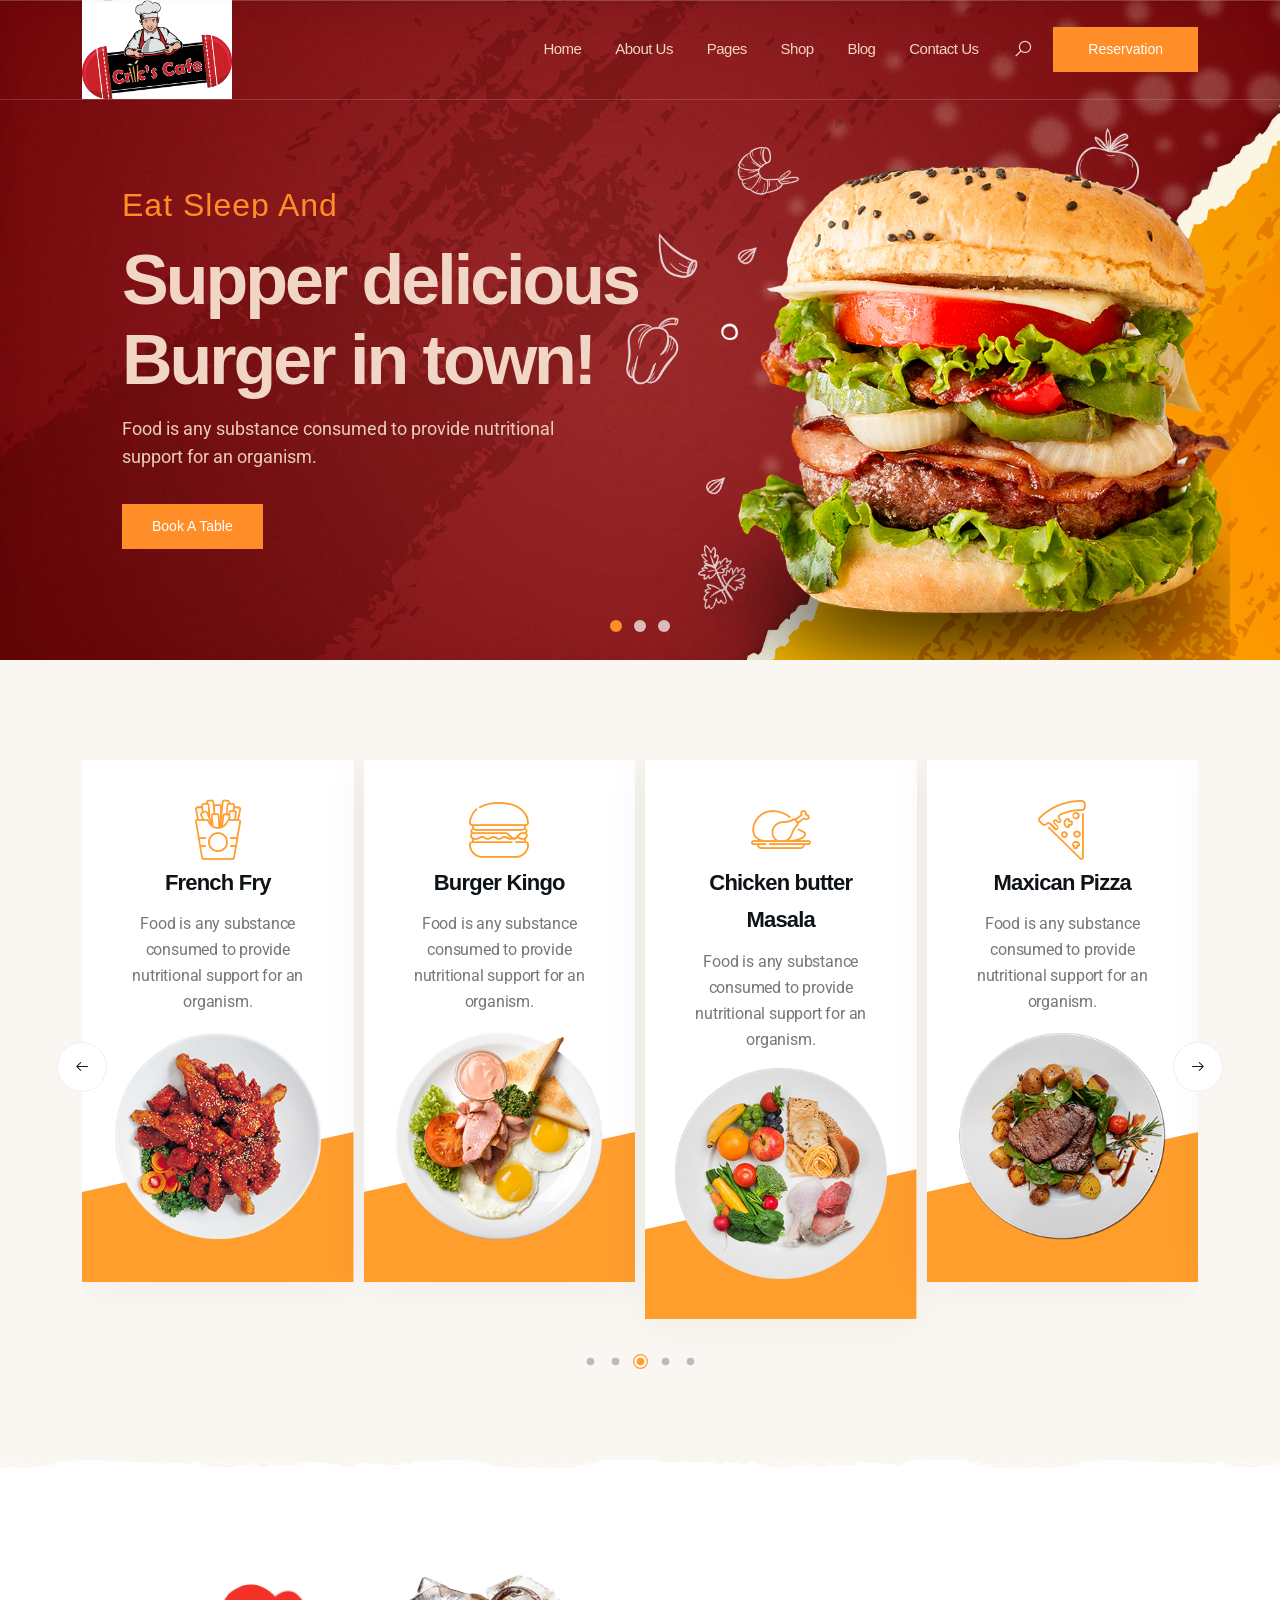
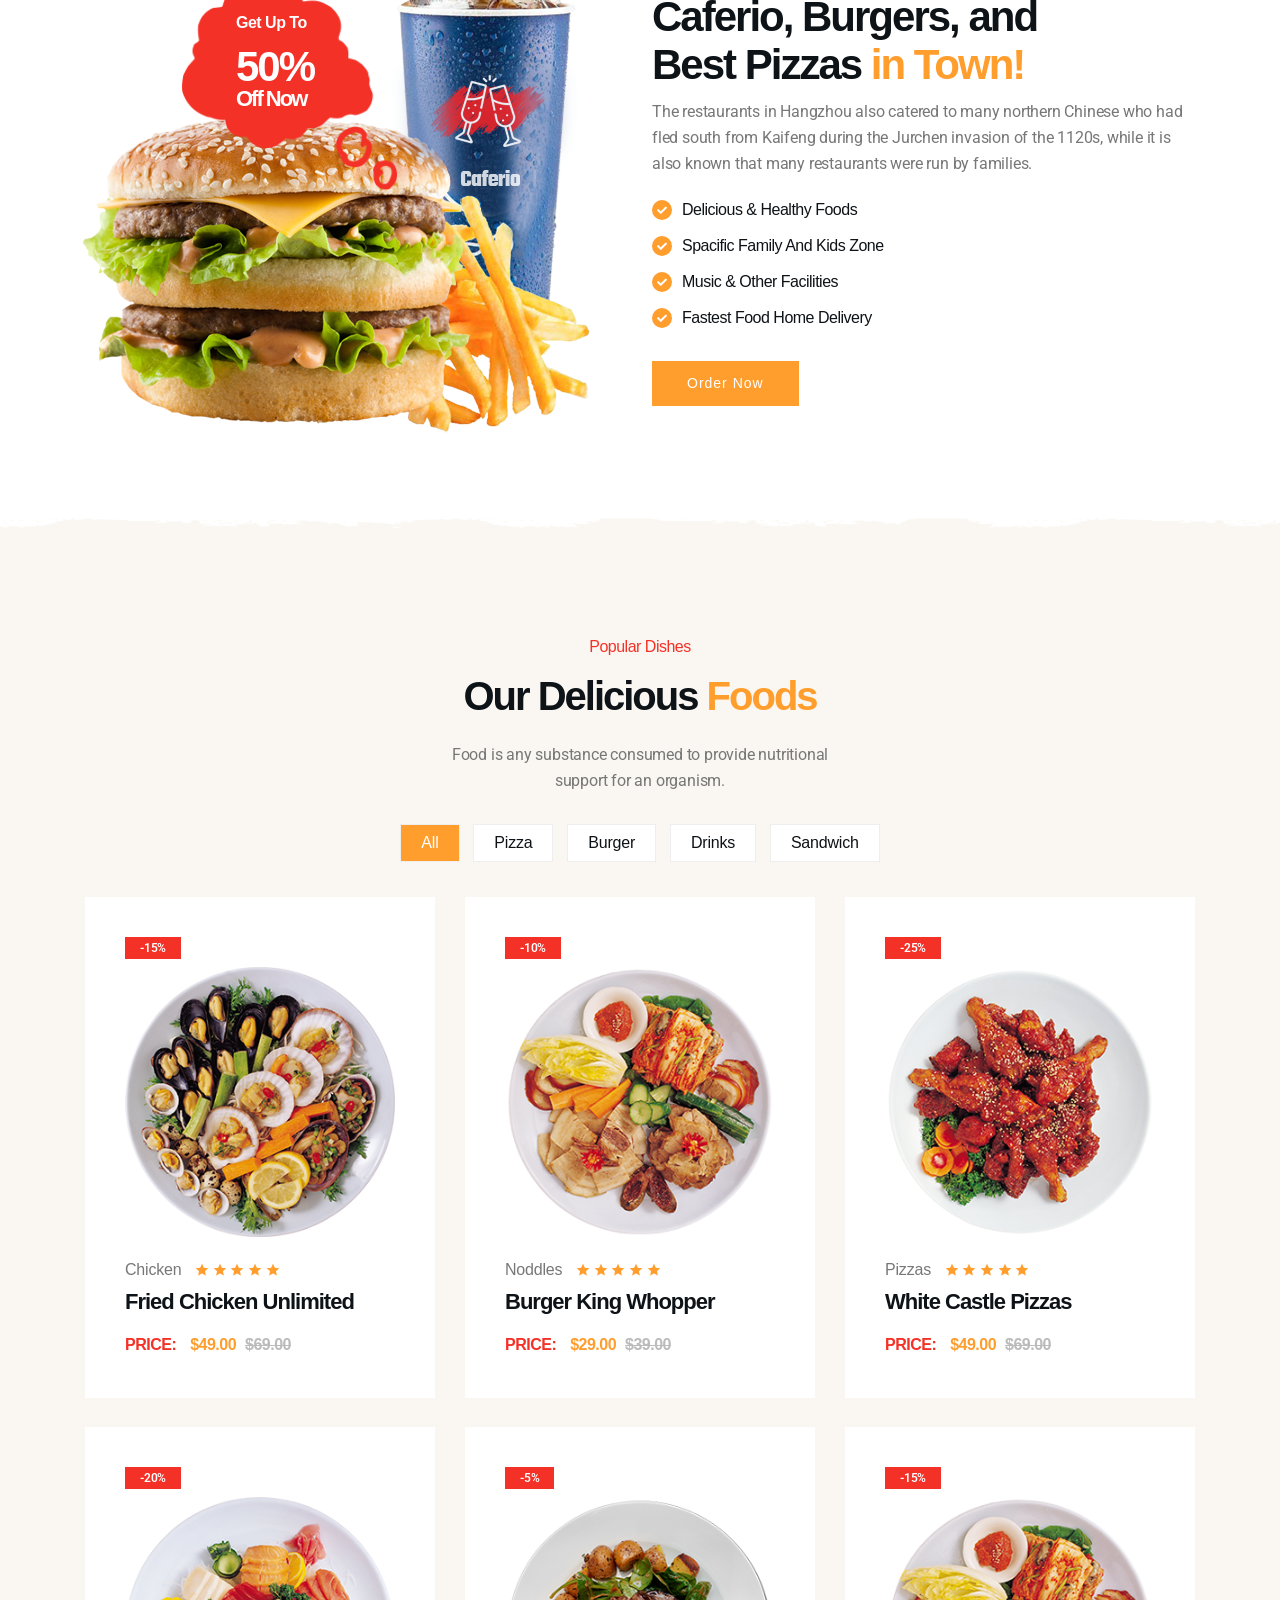
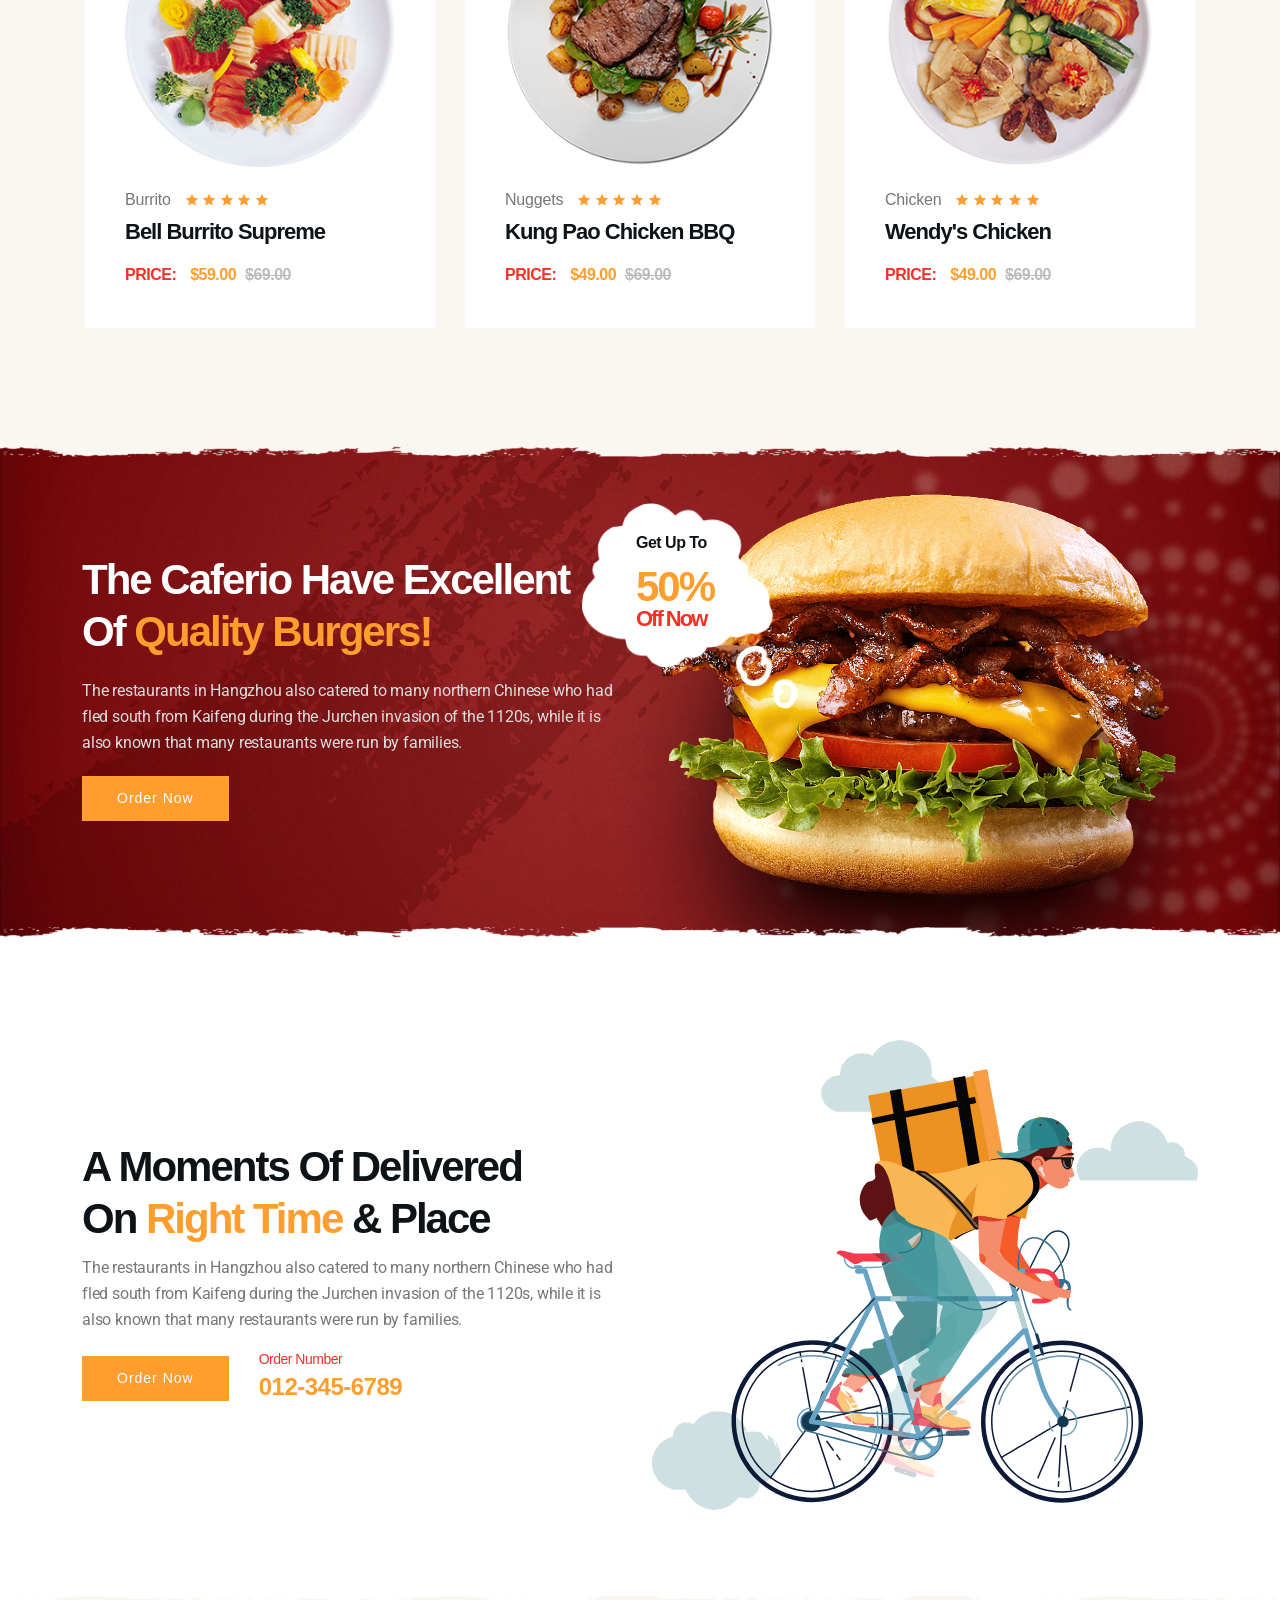
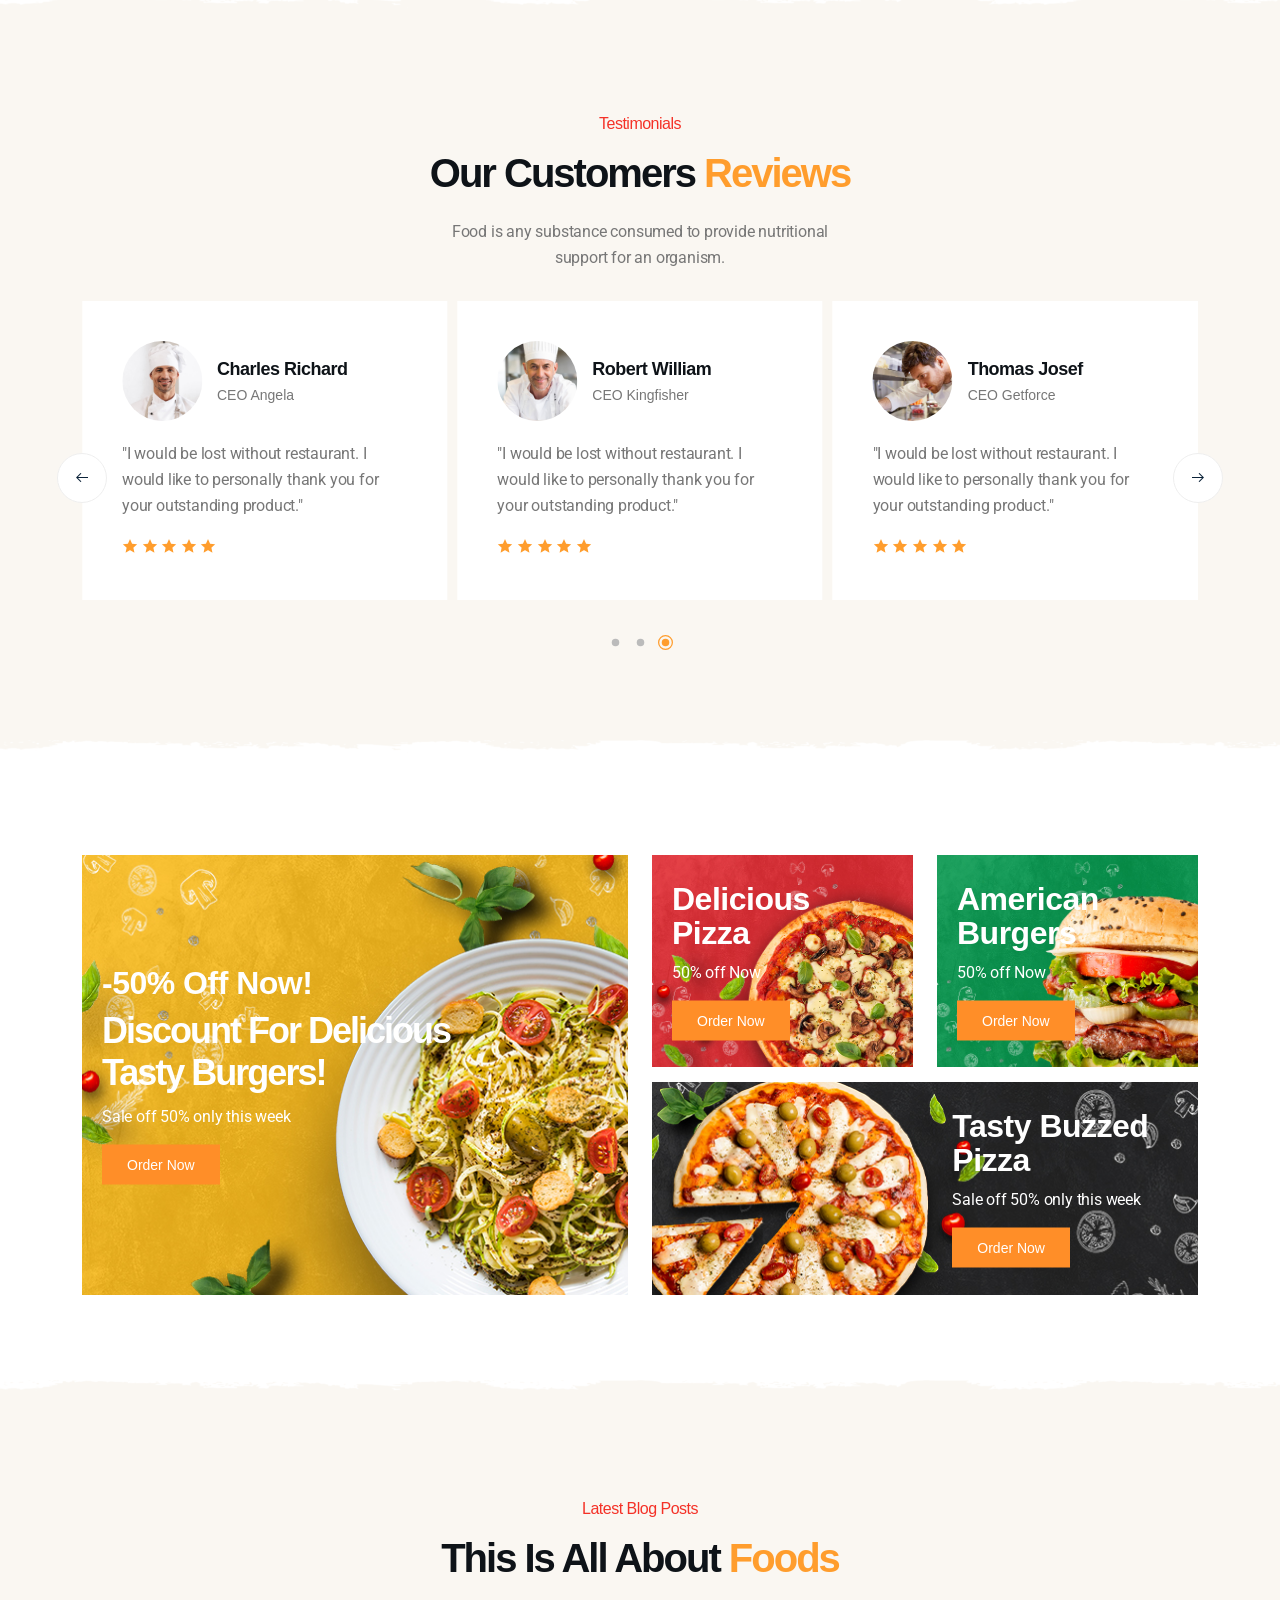
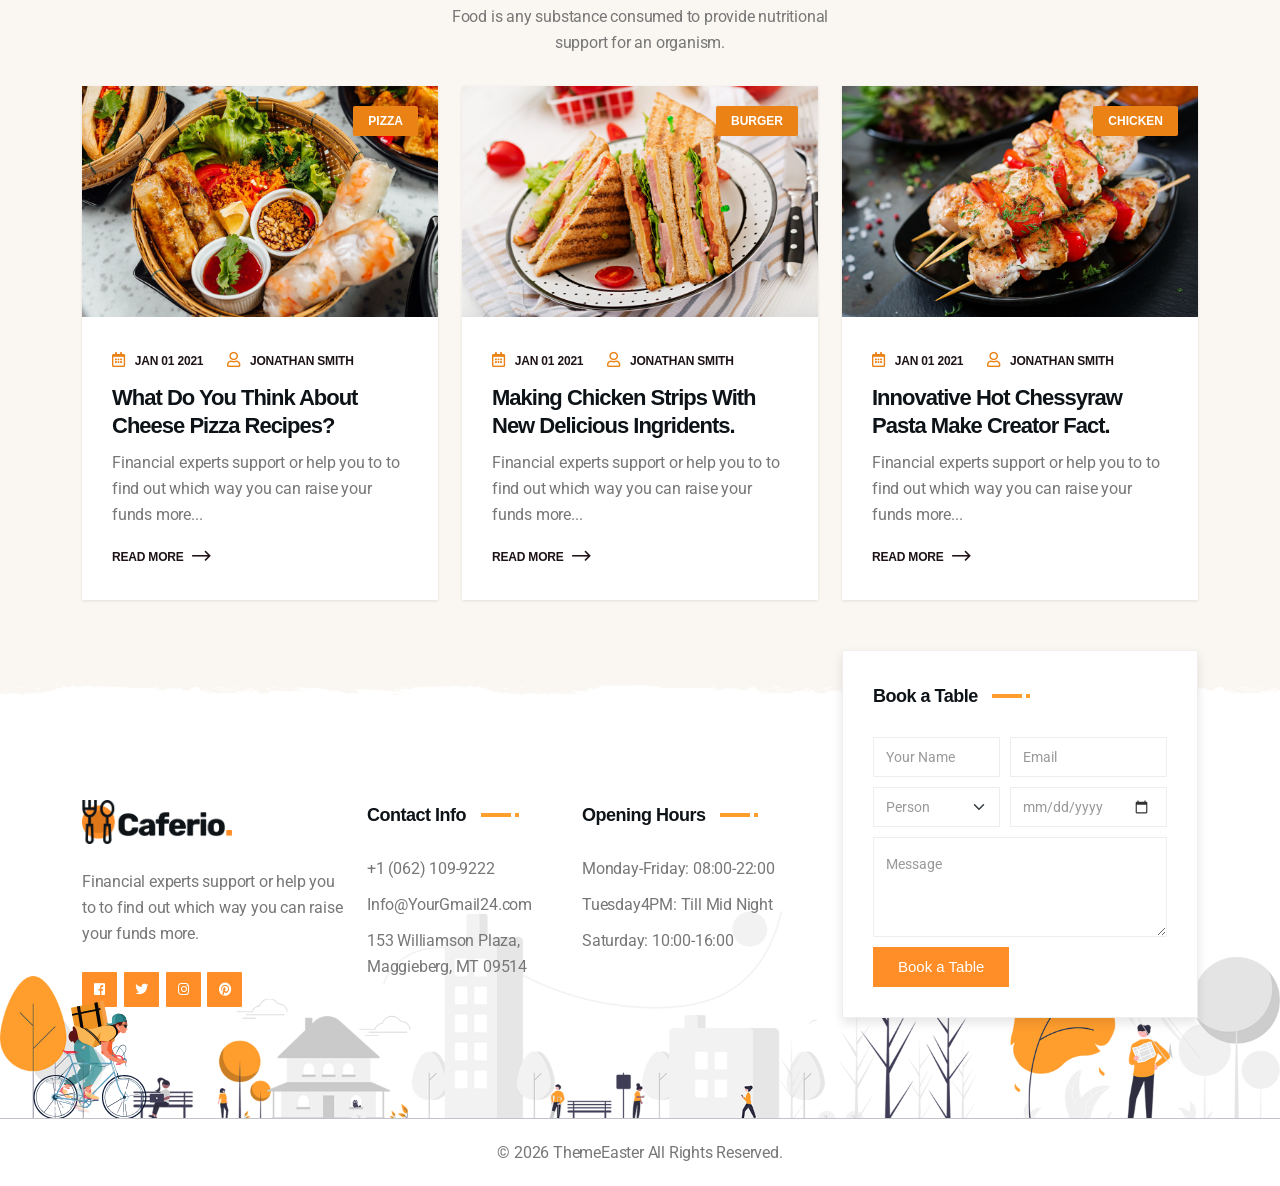
<file: index.html>
<!doctype html>
<!--[if lt IE 7]>      <html class="no-js lt-ie9 lt-ie8 lt-ie7" lang=""> <![endif]-->
<!--[if IE 7]>         <html class="no-js lt-ie9 lt-ie8" lang=""> <![endif]-->
<!--[if IE 8]>         <html class="no-js lt-ie9" lang=""> <![endif]-->
<!--[if gt IE 8]><!--> <html class="no-js" lang="en"> <!--<![endif]-->
    
<!-- Mirrored from html.dynamiclayers.net/te/caferio/index.html by HTTrack Website Copier/3.x [XR&CO'2014], Mon, 14 Feb 2022 08:14:05 GMT -->
<head>
        <meta charset="utf-8">
        <meta name="viewport" content="width=device-width, initial-scale=1">
		<meta name="description" content="Restaurant Cafe HTML Template">
        <meta name="author" content="ThemeEaster">

        <title>Caferio | Restaurant Cafe HTML Template</title>

		<link rel="shortcut icon" type="image/x-icon" href="assets/img/favicon.png">

        <link rel="stylesheet" href="assets/css/animate.min.css">
        <link rel="stylesheet" href="assets/css/bootstrap.min.css">
        <link rel="stylesheet" href="assets/css/fontawesome.min.css">
        <link rel="stylesheet" href="assets/css/line-awesome.min.css">
        <link rel="stylesheet" href="assets/css/food-icon.css">
        <link rel="stylesheet" href="assets/css/slider.css">
        <link rel="stylesheet" href="assets/css/venobox.css">
        <link rel="stylesheet" href="assets/css/slick.min.css">
        <link rel="stylesheet" href="assets/css/swiper.min.css">
        <link rel="stylesheet" href="assets/css/splitting-cells.css">
        <link rel="stylesheet" href="assets/css/splitting.css">
        <link rel="stylesheet" href="assets/css/keyframe-animation.css">
        <link rel="stylesheet" href="assets/css/header.css">
        <link rel="stylesheet" href="assets/css/blog.css">
        <link rel="stylesheet" href="assets/css/main.css">
        <link rel="stylesheet" href="assets/css/responsive.css">

        <script src="assets/js/vendor/modernizr-2.8.3-respond-1.4.2.min.js"></script>
    </head>

    <body class="header-1">
        <!--[if lt IE 8]>
            <p class="browserupgrade">You are using an <strong>outdated</strong> browser. Please <a href="http://browsehappy.com/">upgrade your browser</a> to improve your experience.</p>
        <![endif]-->

        <div class="site-preloader-wrap">
            <div class="spinner"></div>
        </div><!-- /.site-preloader-wrap -->

        <header class="header">
            <div class="primary-header-one primary-header">
                <div class="container">
                    <div class="primary-header-inner">
                        <div class="header-logo">
                            <a href="#">
                                <img class="light" src="assets/img/logo.jpg" alt="Logo"/>
                                <img class="dark" src="assets/img/logo-dark.png" alt="Logo"/>
                            </a>
                        </div><!-- /.header-logo -->
                        <div class="header-menu-wrap">
                            <ul class="slider-menu">
                                <li><a href="index.html">Home</a>
                                    <ul>
                                        <li><a href="index.html">Home Default</a></li>
                                        <li><a href="index-2.html">Home Modern</a></li>
                                    </ul>
                                </li>
                                <li><a href="about.html">About Us</a></li>
                                <li><a href="#">Pages</a>
                                    <ul>
                                        <li><a href="gallery.html">Food Gallery</a></li>
                                        <li><a href="reviews.html">Reviews</a></li>
                                        <li><a href="team.html">Our Chef</a></li>
                                        <li><a href="food-menu.html">Food Menu</a></li>
                                        <li><a href="reservation.html">Reservation</a></li>
                                        <li><a href="faqs.html">Help &amp; Faq's</a></li>
                                        <li><a href="404.html">404 Error</a></li>
                                    </ul>
                                </li>
                                <li><a href="shop.html">Shop</a>
                                    <ul>
                                        <li><a href="shop.html">Shop Grid</a></li>
                                        <li><a href="shop-details.html">Shop Details</a></li>
                                        <li><a href="cart.html">Cart Page</a></li>
                                        <li><a href="checkout.html">Checkout Page</a></li>
                                        
                                    </ul>
                                </li>
                                <li><a href="blog-grid.html">Blog</a>
                                    <ul>
                                        <li><a href="blog-grid.html">Grid Layout</a></li>
                                        <li><a href="blog-classic.html">Classic Layout</a></li>
                                        <li><a href="blog-details.html">Blog Details</a></li>
                                    </ul>
                                </li>
                                <li><a href="contact.html">Contact Us</a></li>
                            </ul>
                        </div><!-- /.header-menu-wrap -->
                        <div class="header-right">
                            <div class="search-icon dl-search-icon"><i class="las la-search"></i></div>
                            <a class="header-btn" href="reservation.html">Reservation<span></span></a>
                            <!-- Burger menu -->
                            <div class="mobile-menu-icon">
                                <div class="burger-menu">
                                    <div class="line-menu line-half first-line"></div>
                                    <div class="line-menu"></div>
                                    <div class="line-menu line-half last-line"></div>
                                </div>
                            </div>
                        </div><!-- /.header-right -->
                    </div><!-- /.primary-header-one-inner -->
                </div>
            </div><!-- /.primary-header-one -->
        </header><!-- /.header-one -->

        <div id="popup-search-box">
            <div class="box-inner-wrap d-flex align-items-center">
                <form id="form" action="#" method="get" role="search">
                    <input id="popup-search" type="text" name="s" placeholder="Type keywords here..." />
                    <button id="popup-search-button" type="submit" name="submit"><i class="las la-search"></i></button>
                </form>
            </div>
        </div><!-- /#popup-search-box -->

        <div id="main-slider" class="main-slider">
            <div class="single-slide">
                <div class="bg-img kenburns-top" style="background-image: url(assets/img/slider-bg-01.jpg);"></div>
                <div class="slider-shape" style="background-image: url(assets/img/slider-shape-01.png);" data-animation="fade-in-right" data-delay="0.5s"></div>
                <div class="food-img" style="background-image: url(assets/img/food-img-01.png);" data-animation="fade-in-right" data-delay="1s"></div>
                <div class="food-design" style="background-image: url(assets/img/slider-elements.png);" data-animation="zoomIn" data-delay="1.3s"></div>
                <div class="slider-content-wrap d-flex align-items-center">
                    <div class="container">
                        <div class="slider-content">
                            <div class="slider-caption medium"><div class="inner-layer"><div data-animation="fade-in-top" data-delay="0.5s">Eat Sleep And</div></div></div>
                            <div class="slider-caption big"><div class="inner-layer"><div data-animation="reveal-text" data-delay="1s">Supper delicious<br> Burger in town!</div></div>
                            </div>
                            <div class="slider-caption small"><div class="inner-layer"><div data-animation="fade-in-bottom" data-delay="2s">Food is any substance consumed to provide nutritional <br>support for an organism.</div></div></div>
                            <div class="slider-btn-group justify-content-left">
                                <div class="inner-layer">
                                    <a href="reservation.html" class="slider-btn" data-animation="fade-in-bottom" data-delay="2.5s">Book A Table</a>
                                </div>
                            </div>
                        </div>
                    </div>
                </div>
            </div><!--Slide-1-->
            <div class="single-slide center">
                <div class="bg-img kenburns-top" style="background-image: url(assets/img/slider-bg-02.jpg);"></div>
                <div class="slider-shape" style="background-image: url(assets/img/slider-shape-01.png);" data-animation="fade-in-right" data-delay="0.5s"></div>
                <div class="slider-shape left" style="background-image: url(assets/img/slider-shape-02.png);" data-animation="fade-in-left" data-delay="0.5s"></div>
                <div class="food-img" style="background-image: url(assets/img/food-img-02.png);" data-animation="fade-in-bottom" data-delay="1s"></div>
                <div class="food-design" style="background-image: url(assets/img/slider-elements-center.png);" data-animation="zoomIn" data-delay="1.3s"></div>
                <div class="slider-content-wrap d-flex align-items-center text-center">
                    <div class="container">
                        <div class="slider-content">
                           <div class="slider-caption medium"><div class="inner-layer"><div data-animation="fade-in-top" data-delay="0.5s">Eat Sleep And</div></div></div>
                            <div class="slider-caption big"><div class="inner-layer"><div class="char-top" data-delay="1s" data-splitting>Tasty Pizza</div></div>
                            </div>
                            <div class="slider-caption small"><div class="inner-layer"><div data-animation="fade-in-bottom" data-delay="1.5s">Food is any substance consumed to provide nutritional <br>support for an organism.</div></div></div>
                            <div class="slider-btn-group justify-content-center">
                                <div class="inner-layer">
                                    <a href="reservation.html" class="slider-btn" data-animation="fade-in-bottom" data-delay="2s">Book A Table</a>
                                </div>
                            </div>
                        </div>
                    </div>
                </div>
            </div><!--Slide-2-->
            <div class="single-slide right">
                <div class="bg-img kenburns-top" style="background-image: url(assets/img/slider-bg-03.jpg);"></div>
                <div class="slider-shape left" style="background-image: url(assets/img/slider-shape-02.png);" data-animation="fade-in-left" data-delay="0.5s"></div>
                <div class="food-img" style="background-image: url(assets/img/food-img-03.png);" data-animation="fade-in-top" data-delay="1s"></div>
                <div class="food-design" style="background-image: url(assets/img/slider-elements.png);" data-animation="zoomIn" data-delay="1.3s"></div>
                <div class="slider-content-wrap d-flex align-items-center text-right">
                    <div class="container">
                        <div class="slider-content">
                           <div class="slider-caption medium"><div class="inner-layer"><div data-animation="fade-in-top" data-delay="0.5s">Eat Sleep And</div></div></div>
                            <div class="slider-caption big"><div class="inner-layer"><div class="char-right" data-delay="1s" data-splitting>Fried masala <br>in town!</div></div>
                            </div>
                            <div class="slider-caption small"><div class="inner-layer"><div data-animation="fade-in-bottom" data-delay="2s">Food is any substance consumed to provide nutritional <br>support for an organism.</div></div></div>
                            <div class="slider-btn-group justify-content-left">
                                <div class="inner-layer">
                                    <a href="reservation.html" class="slider-btn" data-animation="fade-in-bottom" data-delay="2.5s">Book A Table</a>
                                </div>
                            </div>
                        </div>
                    </div>
                </div>
            </div><!--Slide-3-->
        </div><!-- slider-section -->

        <section class="promo-section bg-grey padding">
            <div class="bg-shape white"></div>
            <div class="container">
                <div class="nav-outside">
                  <div class="food-carousel swiper-container nav-visible">
                       <div class="swiper-wrapper">
                           <div class="swiper-slide">
                               <div class="food-item">
                                    <div class="food-icon">
                                        <i class="fi fi-pizza-slice"></i>
                                    </div>
                                    <div class="food-content">
                                        <h3>Maxican Pizza</h3>
                                        <p>Food is any substance consumed to provide nutritional support for an organism.</p>
                                    </div>
                                    <div class="food-thumb">
                                        <img src="assets/img/promo01.png" alt="img">
                                    </div>
                                </div>
                           </div>
                            <div class="swiper-slide">
                                <div class="food-item">
                                    <div class="food-icon">
                                        <i class="fi fi-beer"></i>
                                    </div>
                                    <div class="food-content">
                                        <h3>Soft Drinks</h3>
                                        <p>Food is any substance consumed to provide nutritional support for an organism.</p>
                                    </div>
                                    <div class="food-thumb">
                                        <img src="assets/img/promo02.png" alt="img">
                                    </div>
                                </div>
                            </div>
                            <div class="swiper-slide">
                                <div class="food-item">
                                    <div class="food-icon">
                                        <i class="fi fi-fried-potatoes"></i>
                                    </div>
                                    <div class="food-content">
                                        <h3>French Fry</h3>
                                        <p>Food is any substance consumed to provide nutritional support for an organism.</p>
                                    </div>
                                    <div class="food-thumb">
                                        <img src="assets/img/promo03.png" alt="img">
                                    </div>
                                </div>
                            </div>
                            <div class="swiper-slide">
                                <div class="food-item">
                                    <div class="food-icon">
                                        <i class="fi fi-burger"></i>
                                    </div>
                                    <div class="food-content">
                                        <h3>Burger Kingo</h3>
                                        <p>Food is any substance consumed to provide nutritional support for an organism.</p>
                                    </div>
                                    <div class="food-thumb">
                                        <img src="assets/img/promo04.png" alt="img">
                                    </div>
                                </div>
                            </div>
                            <div class="swiper-slide">
                                <div class="food-item">
                                    <div class="food-icon">
                                        <i class="fi fi-chicken-leg"></i>
                                    </div>
                                    <div class="food-content">
                                        <h3>Chicken butter Masala</h3>
                                        <p>Food is any substance consumed to provide nutritional support for an organism.</p>
                                    </div>
                                    <div class="food-thumb">
                                        <img src="assets/img/promo05.png" alt="img">
                                    </div>
                                </div>
                            </div>
                        </div>
                        <div class="dl-slider-controls style-2">
                            <div class="dl-slider-button-prev"><i class="las la-arrow-left"></i></div>
                            <div class="dl-swiper-pagination"></div>
                            <div class="dl-slider-button-next"><i class="las la-arrow-right"></i></div>
                        </div>
                        <div class="carousel-preloader"><div class="dot-flashing"></div></div>
                   </div>
              </div>
            </div>
        </section><!--/.promo-section-->

        <section class="about-section padding">
            <div class="bg-shape grey"></div>
            <div class="container">
                <div class="row align-items-center">
                   <div class="col-md-6 wow fadeInLeft" data-wow-delay="200ms">
                       <div class="content-img-holder">
                          <img src="assets/img/about01.png" alt="img">
                           <div class="sale">
                               <div>
                                   <h4>Get Up To</h4>
                                    <h2><span>50%</span>Off Now</h2>
                                </div>
                            </div>
                       </div>
                   </div>
                    <div class="col-md-6 wow fadeInRight" data-wow-delay="400ms">
                        <div class="about-info">
                            <h2>Caferio, Burgers, and <br>Best Pizzas <span>in Town!</span></h2>
                            <p>The restaurants in Hangzhou also catered to many northern Chinese who had fled south from Kaifeng during the Jurchen invasion of the 1120s, while it is also known that many restaurants were run by families.</p>
                            <ul class="check-list">
                                <li><i class="fas fa-check"></i>Delicious &amp; Healthy Foods</li>
                                <li><i class="fas fa-check"></i>Spacific Family And Kids Zone</li>
                                <li><i class="fas fa-check"></i>Music &amp; Other Facilities</li>
                                <li><i class="fas fa-check"></i>Fastest Food Home Delivery</li>
                            </ul>
                            <a href="shop-details.html" class="default-btn">Order Now <span></span></a>
                        </div>
                    </div>
                </div>
            </div>
        </section><!--/.about-section-->

        <section class="food-menu bg-grey padding">
            <div class="container">
                <div class="section-heading mb-30 text-center wow fadeInUp" data-wow-delay="200ms">
                    <h4>Popular Dishes</h4>
                    <h2>Our Delicious <span>Foods</span></h2>
                    <p>Food is any substance consumed to provide nutritional <br> support for an organism.</p>
                </div>
                <ul class="food-menu-filter">
                    <li class="active" data-filter="*">All</li>
                    <li data-filter=".pizza">Pizza</li>
                    <li data-filter=".burger">Burger</li>
                    <li data-filter=".drinks">Drinks</li>
                    <li data-filter=".sandwich">Sandwich</li>
                </ul>
                <div class="row product-items">
                    <div class="col-lg-4 col-md-6 padding-15 isotop-grid pizza sandwich">
                        <div class="product-item wow fadeInUp" data-wow-delay="200ms">
                           <div class="sale">-15%</div>
                            <div class="product-thumb">
                                <img src="assets/img/food01.png" alt="food">
                                <div><a href="shop-details.html" class="order-btn">Order Now</a></div>
                            </div>
                            <div class="food-info">
                               <ul class="ratting">
                                   <li>Chicken</li>
                                   <li><i class="las la-star"></i></li>
                                    <li><i class="las la-star"></i></li>
                                    <li><i class="las la-star"></i></li>
                                    <li><i class="las la-star"></i></li>
                                    <li><i class="las la-star"></i></li>
                               </ul>
                                <h3>Fried Chicken Unlimited</h3>
                                <div class="price">
                                    <h4>Price: <span>$49.00</span> <span class="reguler">$69.00</span></h4>
                                </div>
                            </div>
                        </div>
                    </div>
                    <div class="col-lg-4 col-md-6 padding-15 isotop-grid burger sandwich">
                        <div class="product-item wow fadeInUp" data-wow-delay="400ms">
                            <div class="sale">-10%</div>
                            <div class="product-thumb">
                                <img src="assets/img/food02.png" alt="food">
                                <div><a href="shop-details.html" class="order-btn">Order Now</a></div>
                            </div>
                            <div class="food-info">
                               <ul class="ratting">
                                   <li>Noddles</li>
                                   <li><i class="las la-star"></i></li>
                                    <li><i class="las la-star"></i></li>
                                    <li><i class="las la-star"></i></li>
                                    <li><i class="las la-star"></i></li>
                                    <li><i class="las la-star"></i></li>
                               </ul>
                                <h3>Burger King Whopper</h3>
                                <div class="price">
                                    <h4>Price: <span>$29.00</span> <span class="reguler">$39.00</span></h4>
                                </div>
                            </div>
                        </div>
                    </div>
                    <div class="col-lg-4 col-md-6 padding-15 isotop-grid drinks burger">
                        <div class="product-item wow fadeInUp" data-wow-delay="600ms">
                            <div class="sale">-25%</div>
                            <div class="product-thumb">
                                <img src="assets/img/food03.png" alt="food">
                                <div><a href="shop-details.html" class="order-btn">Order Now</a></div>
                            </div>
                            <div class="food-info">
                               <ul class="ratting">
                                   <li>Pizzas</li>
                                   <li><i class="las la-star"></i></li>
                                    <li><i class="las la-star"></i></li>
                                    <li><i class="las la-star"></i></li>
                                    <li><i class="las la-star"></i></li>
                                    <li><i class="las la-star"></i></li>
                               </ul>
                                <h3>White Castle Pizzas</h3>
                                <div class="price">
                                    <h4>Price: <span>$49.00</span> <span class="reguler">$69.00</span></h4>
                                </div>
                            </div>
                        </div>
                    </div>
                    <div class="col-lg-4 col-md-6 padding-15 isotop-grid sandwich drinks">
                        <div class="product-item wow fadeInUp" data-wow-delay="200ms">
                            <div class="sale">-20%</div>
                            <div class="product-thumb">
                                <img src="assets/img/food04.png" alt="food">
                                <div><a href="shop-details.html" class="order-btn">Order Now</a></div>
                            </div>
                            <div class="food-info">
                               <ul class="ratting">
                                   <li>Burrito</li>
                                   <li><i class="las la-star"></i></li>
                                    <li><i class="las la-star"></i></li>
                                    <li><i class="las la-star"></i></li>
                                    <li><i class="las la-star"></i></li>
                                    <li><i class="las la-star"></i></li>
                               </ul>
                                <h3>Bell Burrito Supreme</h3>
                                <div class="price">
                                    <h4>Price: <span>$59.00</span> <span class="reguler">$69.00</span></h4>
                                </div>
                            </div>
                        </div>
                    </div>
                    <div class="col-lg-4 col-md-6 padding-15 isotop-grid burger drinks">
                        <div class="product-item wow fadeInUp" data-wow-delay="400ms">
                            <div class="sale">-5%</div>
                            <div class="product-thumb">
                                <img src="assets/img/food05.png" alt="food">
                                <div><a href="shop-details.html" class="order-btn">Order Now</a></div>
                            </div>
                            <div class="food-info">
                               <ul class="ratting">
                                   <li>Nuggets</li>
                                   <li><i class="las la-star"></i></li>
                                    <li><i class="las la-star"></i></li>
                                    <li><i class="las la-star"></i></li>
                                    <li><i class="las la-star"></i></li>
                                    <li><i class="las la-star"></i></li>
                               </ul>
                                <h3>Kung Pao Chicken BBQ</h3>
                                <div class="price">
                                    <h4>Price: <span>$49.00</span> <span class="reguler">$69.00</span></h4>
                                </div>
                            </div>
                        </div>
                    </div>
                    <div class="col-lg-4 col-md-6 padding-15 isotop-grid sandwich pizza">
                        <div class="product-item wow fadeInUp" data-wow-delay="600ms">
                            <div class="sale">-15%</div>
                            <div class="product-thumb">
                                <img src="assets/img/food06.png" alt="food">
                                <div><a href="shop-details.html" class="order-btn">Order Now</a></div>
                            </div>
                            <div class="food-info">
                               <ul class="ratting">
                                   <li>Chicken</li>
                                   <li><i class="las la-star"></i></li>
                                    <li><i class="las la-star"></i></li>
                                    <li><i class="las la-star"></i></li>
                                    <li><i class="las la-star"></i></li>
                                    <li><i class="las la-star"></i></li>
                               </ul>
                                <h3>Wendy's Chicken</h3>
                                <div class="price">
                                    <h4>Price: <span>$49.00</span> <span class="reguler">$69.00</span></h4>
                                </div>
                            </div>
                        </div>
                    </div>
                </div>
            </div>
        </section><!--/.food-menu-->

        <section class="content-section">
            <div class="bg-shape white"></div>
            <div class="bg-shape grey"></div>
            <div class="container">
                <div class="row align-items-center">
                    <div class="col-md-6 wow fadeInLeft" data-wow-delay="200ms">
                        <div class="content-info">
                            <h2>The Caferio Have Excellent <br>Of <span>Quality Burgers!</span></h2>
                            <p>The restaurants in Hangzhou also catered to many northern Chinese who had fled south from Kaifeng during the Jurchen invasion of the 1120s, while it is also known that many restaurants were run by families.</p>
                            <a href="shop-details.html" class="default-btn">Order Now <span></span></a>
                        </div>
                    </div>
                    <div class="col-md-6 wow fadeInRight" data-wow-delay="400ms">
                        <div class="content-img-holder">
                            <img src="assets/img/food-img-04.png" alt="img">
                            <div class="sale">
                               <div>
                                   <h4>Get Up To</h4>
                                    <h2><span>50%</span>Off Now</h2>
                                </div>
                            </div>
                        </div>
                    </div>
                </div>
            </div>
        </section><!--/.content-section-->

        <section class="delivery-section padding">
           <div class="bg-shape grey"></div>
            <div class="container">
                <div class="row align-items-center">
                    <div class="col-md-6 wow fadeInLeft" data-wow-delay="200ms">
                        <div class="delivery-info">
                            <h2>A Moments Of Delivered <br> On <span>Right Time</span> &amp; Place</h2>
                            <p>The restaurants in Hangzhou also catered to many northern Chinese who had fled south from Kaifeng during the Jurchen invasion of the 1120s, while it is also known that many restaurants were run by families.</p>
                            <div class="order-content">
                               <a href="shop-details.html" class="default-btn">Order Now <span></span></a>
                                <h3><span>Order Number</span>012-345-6789</h3>
                            </div>
                        </div>
                    </div>
                    <div class="col-md-6">
                       <div class="delivery-boy-wrap">
                           <img class="delivery" src="assets/img/cloud.png" alt="img">
                            <div class="delivery-boy"></div>
                       </div>
                    </div>
                </div>
            </div>
        </section><!--/.delivery-section-->

        <section class="testimonial-section bg-grey padding">
           <div class="bg-shape white"></div>
            <div class="container">
                <div class="section-heading mb-30 text-center wow fadeInUp" data-wow-delay="200ms">
                    <h4>Testimonials</h4>
                    <h2>Our Customers <span>Reviews</span></h2>
                    <p>Food is any substance consumed to provide nutritional <br> support for an organism.</p>
                </div>
                <div class="nav-outside">
                  <div class="testimonial-carousel swiper-container nav-visible">
                       <div class="swiper-wrapper">
                            <div class="swiper-slide">
                                <div class="testimonial-item">
                                    <div class="testi-thumb">
                                        <img src="assets/img/testi01.jpg" alt="img">
                                        <div class="author">
                                            <h3>Robert William</h3>
                                            <h4>CEO Kingfisher</h4>
                                        </div>
                                    </div>
                                    <p> "I would be lost without restaurant. I would like to personally thank you for your outstanding product."</p>
                                    <ul class="ratting">
                                        <li><i class="las la-star"></i></li>
                                        <li><i class="las la-star"></i></li>
                                        <li><i class="las la-star"></i></li>
                                        <li><i class="las la-star"></i></li>
                                        <li><i class="las la-star"></i></li>
                                    </ul>
                                </div>
                            </div>
                            <div class="swiper-slide">
                                <div class="testimonial-item">
                                    <div class="testi-thumb">
                                        <img src="assets/img/testi02.jpg" alt="img">
                                        <div class="author">
                                            <h3>Thomas Josef</h3>
                                            <h4>CEO Getforce</h4>
                                        </div>
                                    </div>
                                    <p> "I would be lost without restaurant. I would like to personally thank you for your outstanding product."</p>
                                    <ul class="ratting">
                                        <li><i class="las la-star"></i></li>
                                        <li><i class="las la-star"></i></li>
                                        <li><i class="las la-star"></i></li>
                                        <li><i class="las la-star"></i></li>
                                        <li><i class="las la-star"></i></li>
                                    </ul>
                                </div>
                            </div>
                            <div class="swiper-slide">
                                <div class="testimonial-item">
                                    <div class="testi-thumb">
                                        <img src="assets/img/testi03.jpg" alt="img">
                                        <div class="author">
                                            <h3>Charles Richard</h3>
                                            <h4>CEO Angela</h4>
                                        </div>
                                    </div>
                                    <p> "I would be lost without restaurant. I would like to personally thank you for your outstanding product."</p>
                                    <ul class="ratting">
                                        <li><i class="las la-star"></i></li>
                                        <li><i class="las la-star"></i></li>
                                        <li><i class="las la-star"></i></li>
                                        <li><i class="las la-star"></i></li>
                                        <li><i class="las la-star"></i></li>
                                    </ul>
                                </div>
                            </div>
                        </div>
                        <div class="dl-slider-controls style-2">
                            <div class="dl-slider-button-prev"><i class="las la-arrow-left"></i></div>
                            <div class="dl-swiper-pagination"></div>
                            <div class="dl-slider-button-next"><i class="las la-arrow-right"></i></div>
                        </div>
                        <div class="carousel-preloader"><div class="dot-flashing"></div></div>
                   </div>
                </div>
            </div>
        </section><!--/.testimonial-section-->

        <section class="banner-section padding">
           <div class="bg-shape grey"></div>
            <div class="container">
                <div class="row banner-wrapper">
                   <div class="col-md-6 wow fadeInUp" data-wow-delay="200ms">
                       <div class="banner-item">
                            <img src="assets/img/banner01.jpg" alt="banner">
                            <div class="banner-content">
                                <h3>-50% Off Now!</h3>
                                <h2>Discount For Delicious <br>Tasty Burgers!</h2>
                                <p>Sale off 50% only this week</p>
                                <a href="shop.html" class="order-btn">Order Now</a>
                            </div>
                        </div>
                   </div>
                    <div class="col-md-6">
                       <div class="row">
                           <div class="col-md-6 wow fadeInUp" data-wow-delay="400ms">
                               <div class="banner-item">
                                    <img src="assets/img/banner02.jpg" alt="banner">
                                    <div class="banner-content">
                                        <h3>Delicious <br> Pizza</h3>
                                        <p>50% off Now</p>
                                        <a href="shop.html" class="order-btn">Order Now</a>
                                    </div>
                                </div>
                           </div>
                           <div class="col-md-6 wow fadeInUp" data-wow-delay="600ms">
                               <div class="banner-item">
                                    <img src="assets/img/banner03.jpg" alt="banner">
                                    <div class="banner-content">
                                        <h3>American <br>Burgers</h3>
                                        <p>50% off Now</p>
                                        <a href="shop.html" class="order-btn">Order Now</a>
                                    </div>
                                </div>
                           </div>
                           <div class="col-md-12 wow fadeInUp" data-wow-delay="800ms">
                               <div class="banner-item">
                                    <img src="assets/img/banner04.jpg" alt="banner">
                                    <div class="banner-content">
                                        <h3>Tasty Buzzed <br>Pizza</h3>
                                        <p>Sale off 50% only this week</p>
                                        <a href="shop.html" class="order-btn">Order Now</a>
                                    </div>
                                </div>
                           </div>
                       </div>
                    </div>
                </div>
            </div>
        </section><!--/.banner-section-->

        <section class="blog-section bg-grey padding">
           <div class="bg-shape white"></div>
            <div class="container">
                <div class="section-heading mb-30 text-center wow fadeInUp" data-wow-delay="200ms">
                    <h4>Latest Blog Posts</h4>
                    <h2>This Is All About <span>Foods</span></h2>
                    <p>Food is any substance consumed to provide nutritional <br> support for an organism.</p>
                </div>
                <div class="row blog-posts">
                    <div class="col-lg-4 col-md-6 sm-padding wow fadeInUp" data-wow-delay="200ms">
                        <div class="post-card">
                            <div class="post-thumb">
                                <img src="assets/img/post-1.jpg" alt="img">
                                <div class="category"><a href="#">Pizza</a></div>
                            </div>
                            <div class="post-content">
                                <ul class="post-meta">
                                   <li><i class="far fa-calendar-alt"></i><a href="#">Jan 01 2021</a></li>
                                   <li><i class="far fa-user"></i><a href="#">Jonathan Smith</a></li>
                                </ul>
                                <h3><a href="blog-details.html">What Do You Think About Cheese Pizza Recipes?</a></h3>
                                <p>Financial experts support or help you to to find out which way you can raise your funds more...</p>
                                <a href="blog-details.html" class="read-more">Read More <i class="las la-long-arrow-alt-right"></i></a>
                            </div>
                        </div>
                    </div>
                    <div class="col-lg-4 col-md-6 sm-padding wow fadeInUp" data-wow-delay="400ms">
                        <div class="post-card">
                            <div class="post-thumb">
                                <img src="assets/img/post-2.jpg" alt="img">
                                <div class="category"><a href="#">Burger</a></div>
                            </div>
                            <div class="post-content">
                               <ul class="post-meta">
                                   <li><i class="far fa-calendar-alt"></i><a href="#">Jan 01 2021</a></li>
                                   <li><i class="far fa-user"></i><a href="#">Jonathan Smith</a></li>
                                </ul>
                                <h3><a href="blog-details.html">Making Chicken Strips With New Delicious Ingridents.</a></h3>
                                <p>Financial experts support or help you to to find out which way you can raise your funds more...</p>
                                <a href="blog-details.html" class="read-more">Read More <i class="las la-long-arrow-alt-right"></i></a>
                            </div>
                        </div>
                    </div>
                    <div class="col-lg-4 col-md-6 sm-padding wow fadeInUp" data-wow-delay="600ms">
                        <div class="post-card">
                            <div class="post-thumb">
                                <img src="assets/img/post-3.jpg" alt="img">
                                <div class="category"><a href="#">Chicken</a></div>
                            </div>
                            <div class="post-content">
                               <ul class="post-meta">
                                   <li><i class="far fa-calendar-alt"></i><a href="#">Jan 01 2021</a></li>
                                   <li><i class="far fa-user"></i><a href="#">Jonathan Smith</a></li>
                                </ul>
                                <h3><a href="blog-details.html">Innovative Hot Chessyraw Pasta Make Creator Fact.</a></h3>
                                <p>Financial experts support or help you to to find out which way you can raise your funds more...</p>
                                <a href="blog-details.html" class="read-more">Read More <i class="las la-long-arrow-alt-right"></i></a>
                            </div>
                        </div>
                    </div>
                </div>
            </div>
        </section><!-- /.blog-section -->

        <footer class="footer-section">
            <div class="footer-top">
                <div class="footer-illustration"></div>
                <div class="running-cycle"><div></div></div>
                <div class="container">
                    <div class="row">
                        <div class="col-lg-3 col-sm-6 sm-padding">
                            <div class="footer-widget">
                                <a class="logo" href="#"><img src="assets/img/logo-dark.png" alt="img"></a>
                                <p>Financial experts support or help you to to find out which way you can raise your funds more.</p>
                                <ul class="footer-social">
                                    <li><a href="#"><i class="fab fa-facebook"></i></a></li>
                                    <li><a href="#"><i class="fab fa-twitter"></i></a></li>
                                    <li><a href="#"><i class="fab fa-instagram"></i></a></li>
                                    <li><a href="#"><i class="fab fa-pinterest"></i></a></li>
                                </ul>
                            </div>
                        </div>
                        <div class="col-lg-2 col-sm-6 sm-padding">
                            <div class="footer-widget">
                                <h3>Contact Info <span></span></h3>
                                <ul class="contact-info-list">
                                    <li>+1 (062) 109-9222</li>
                                    <li>Info@YourGmail24.com</li>
                                    <li>153 Williamson Plaza, <br> Maggieberg, MT 09514</li>
                                </ul>
                            </div>
                        </div>
                        <div class="col-lg-3 col-sm-6 sm-padding">
                            <div class="footer-widget ml-25">
                                <h3>Opening Hours <span></span></h3>
                                <ul class="opening-hours-list">
                                    <li>Monday-Friday: 08:00-22:00</li>
                                    <li>Tuesday4PM:  Till Mid Night</li>
                                    <li>Saturday: 10:00-16:00</li>
                                </ul>
                            </div>
                        </div>
                        <div class="col-lg-4 col-sm-6 sm-padding">
                            <div class="footer-widget booking-form">
                                <h3>Book a Table <span></span></h3>
                                <form action="https://html.dynamiclayers.net/te/caferio/booking-form.php" method="post" id="ajax_booking_form" class="form-horizontal">
                                    <div class="booking-form-group">
                                        <div class="form-padding">
                                            <input type="text" id="b_name" name="b_name" class="form-control" placeholder="Your Name" required>
                                        </div>
                                        <div class="form-padding">
                                            <input type="email" id="b_email" name="b_email" class="form-control" placeholder="Email" required>
                                        </div>
                                        <div class="form-padding">
                                            <select class="form-select" id="b_person" name="b_person">
                                              <option selected>Person</option>
                                              <option>2 Person</option>
                                              <option>3 Person</option>
                                              <option>4 Person</option>
                                              <option>5 Person</option>
                                            </select>
                                        </div>
                                        <div class="form-padding">
                                            <input class="form-control" type="date" id="b_date" name="b_date">
                                        </div>
                                        <div class="form-padding">
                                            <textarea id="b_message" name="b_message" cols="30" rows="5" class="form-control message" placeholder="Message" required></textarea>
                                        </div>
                                    </div>
                                    <button id="b_submit" class="book-btn" type="submit">Book a Table</button>
                                    <div id="b-form-messages" class="alert" role="alert"></div>
                                </form>
                            </div>
                        </div>
                    </div>
                </div>
            </div><!--/.footer-top -->
            <div class="footer-bottom">
                <div class="container">
                    <div class="copyright-wrap">
                        <p>© <span id="currentYear"></span> ThemeEaster All Rights Reserved.</p>
                    </div>
                </div>
            </div><!--/.footer-bottom -->
        </footer><!--/.footer-section -->

		<div id="scrollup">
            <button id="scroll-top" class="scroll-to-top"><i class="las la-arrow-up"></i></button>
        </div>

		<!-- jQuery Lib -->
		<script src="assets/js/vendor/jquery-3.5.1.min.js"></script>
		<script src="assets/js/vendor/bootstrap.min.js"></script>
		<script src="assets/js/vendor/imagesloaded.pkgd.min.js"></script>
		<script src="assets/js/vendor/jquery.isotope.v3.0.2.js"></script>
		<script src="assets/js/vendor/splitting.min.js"></script>
		<script src="assets/js/vendor/slick.min.js"></script>
		<script src="assets/js/vendor/swiper.min.js"></script>
		<script src="assets/js/vendor/venobox.min.js"></script>
		<script src="assets/js/vendor/simpleParallax.min.js"></script>
		<script src="assets/js/vendor/smooth-scroll.js"></script>
		<script src="assets/js/vendor/waypoints.min.js"></script>
		<script src="assets/js/vendor/wow.min.js"></script>
		<script src="assets/js/booking.js"></script>
		<script src="assets/js/main.js"></script>

    </body>

<!-- Mirrored from html.dynamiclayers.net/te/caferio/index.html by HTTrack Website Copier/3.x [XR&CO'2014], Mon, 14 Feb 2022 08:14:51 GMT -->
</html>
</file>
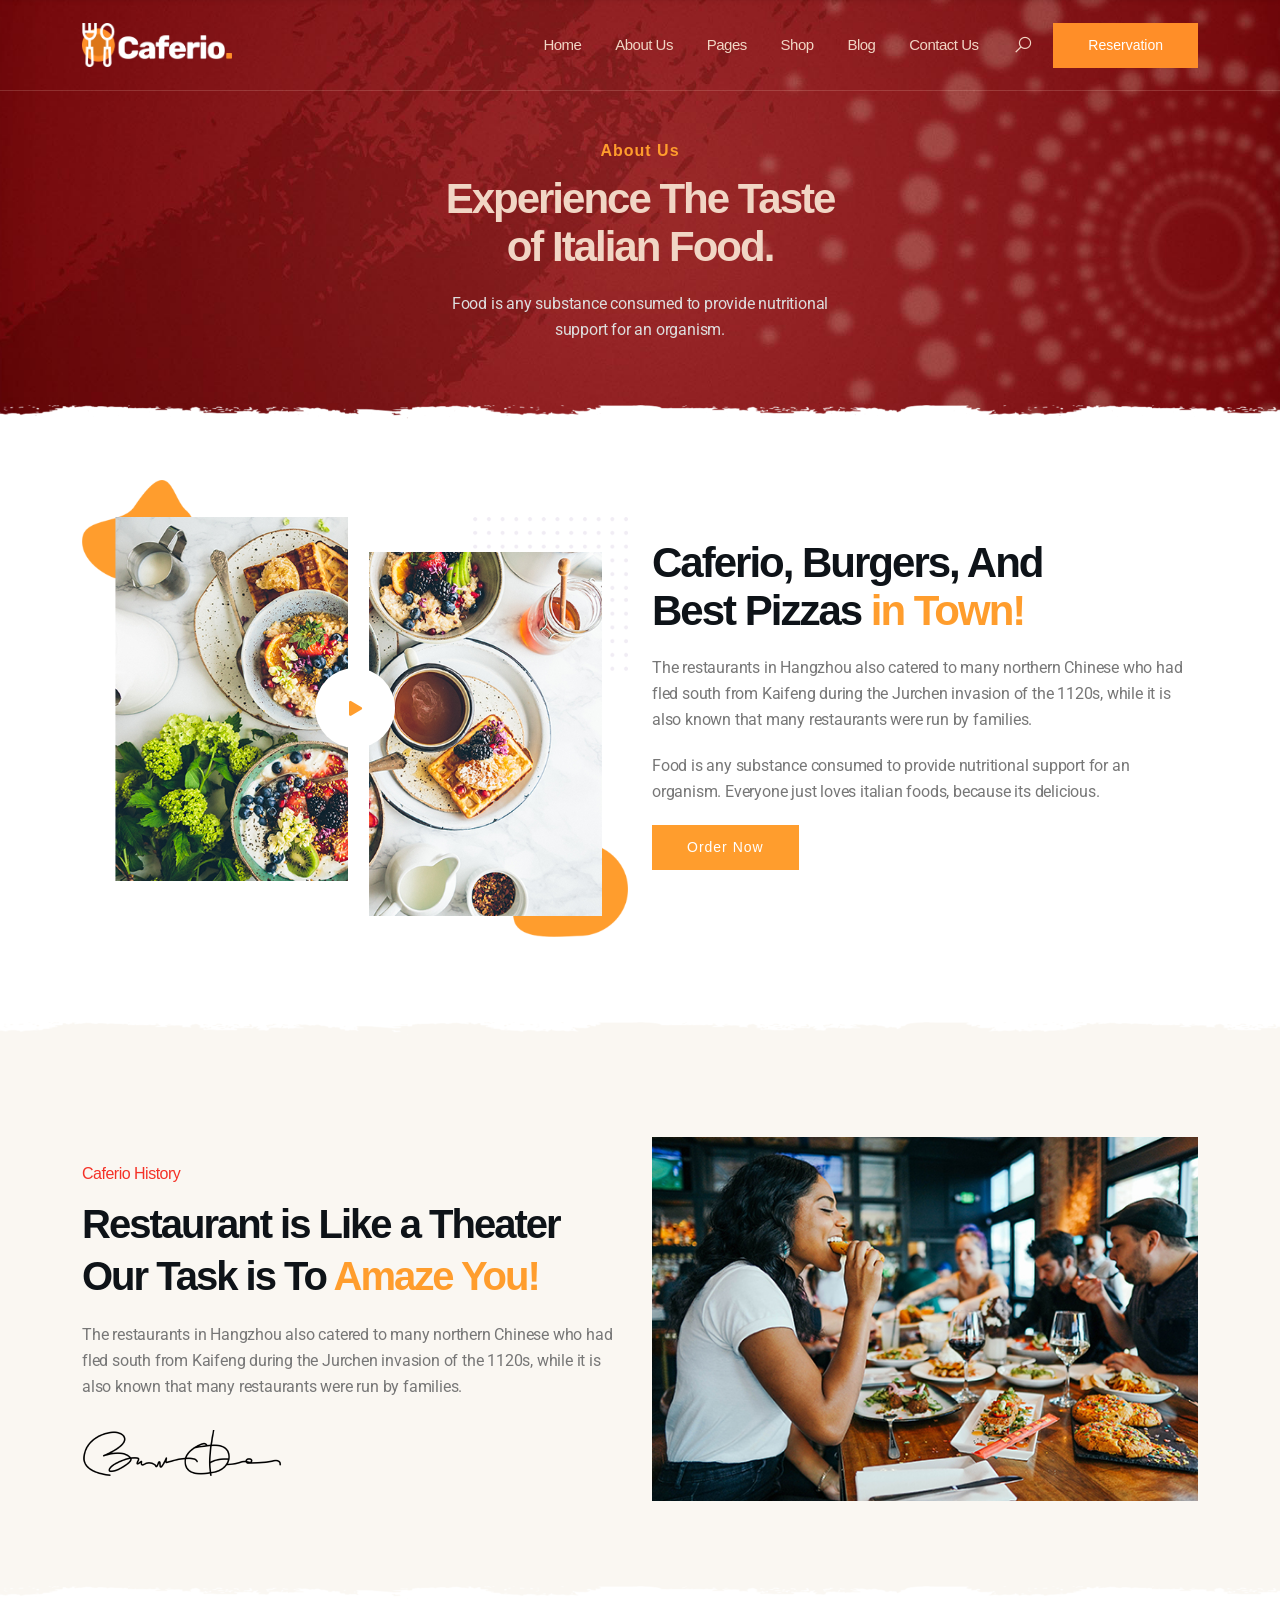
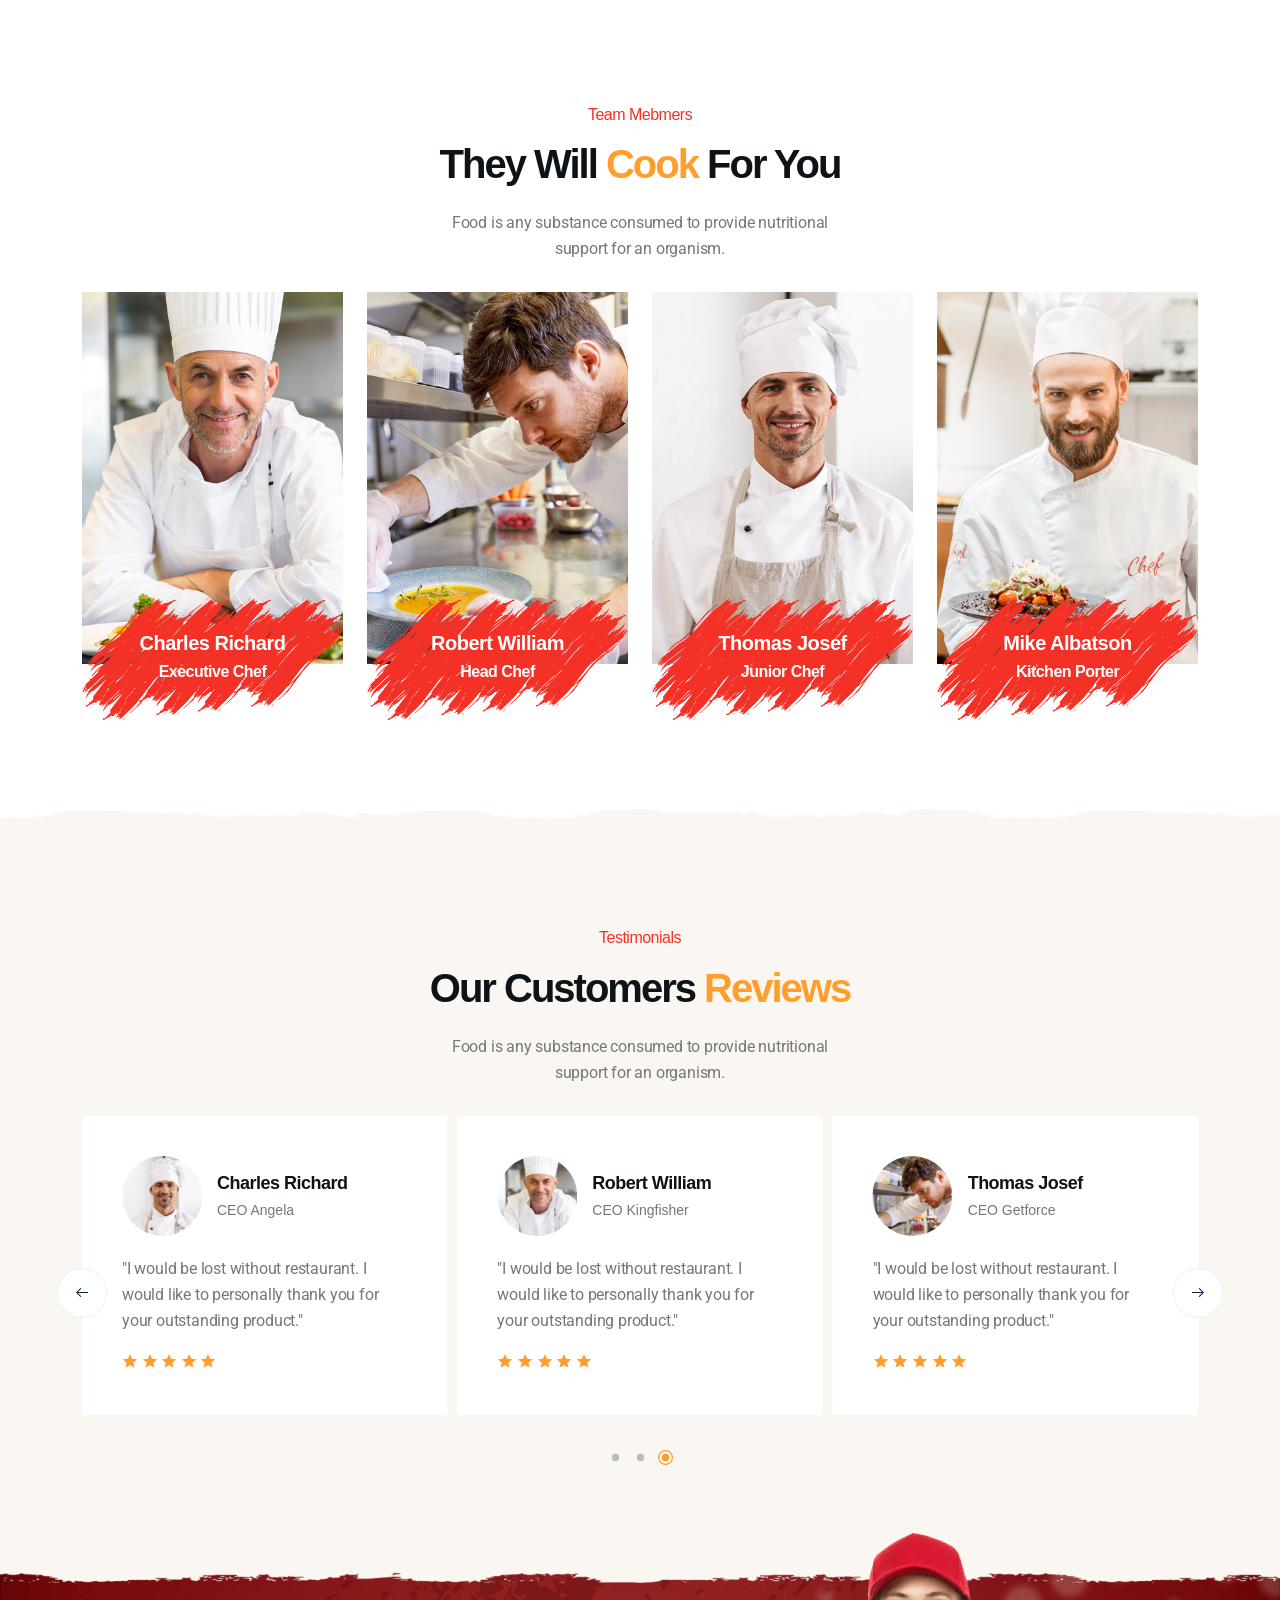
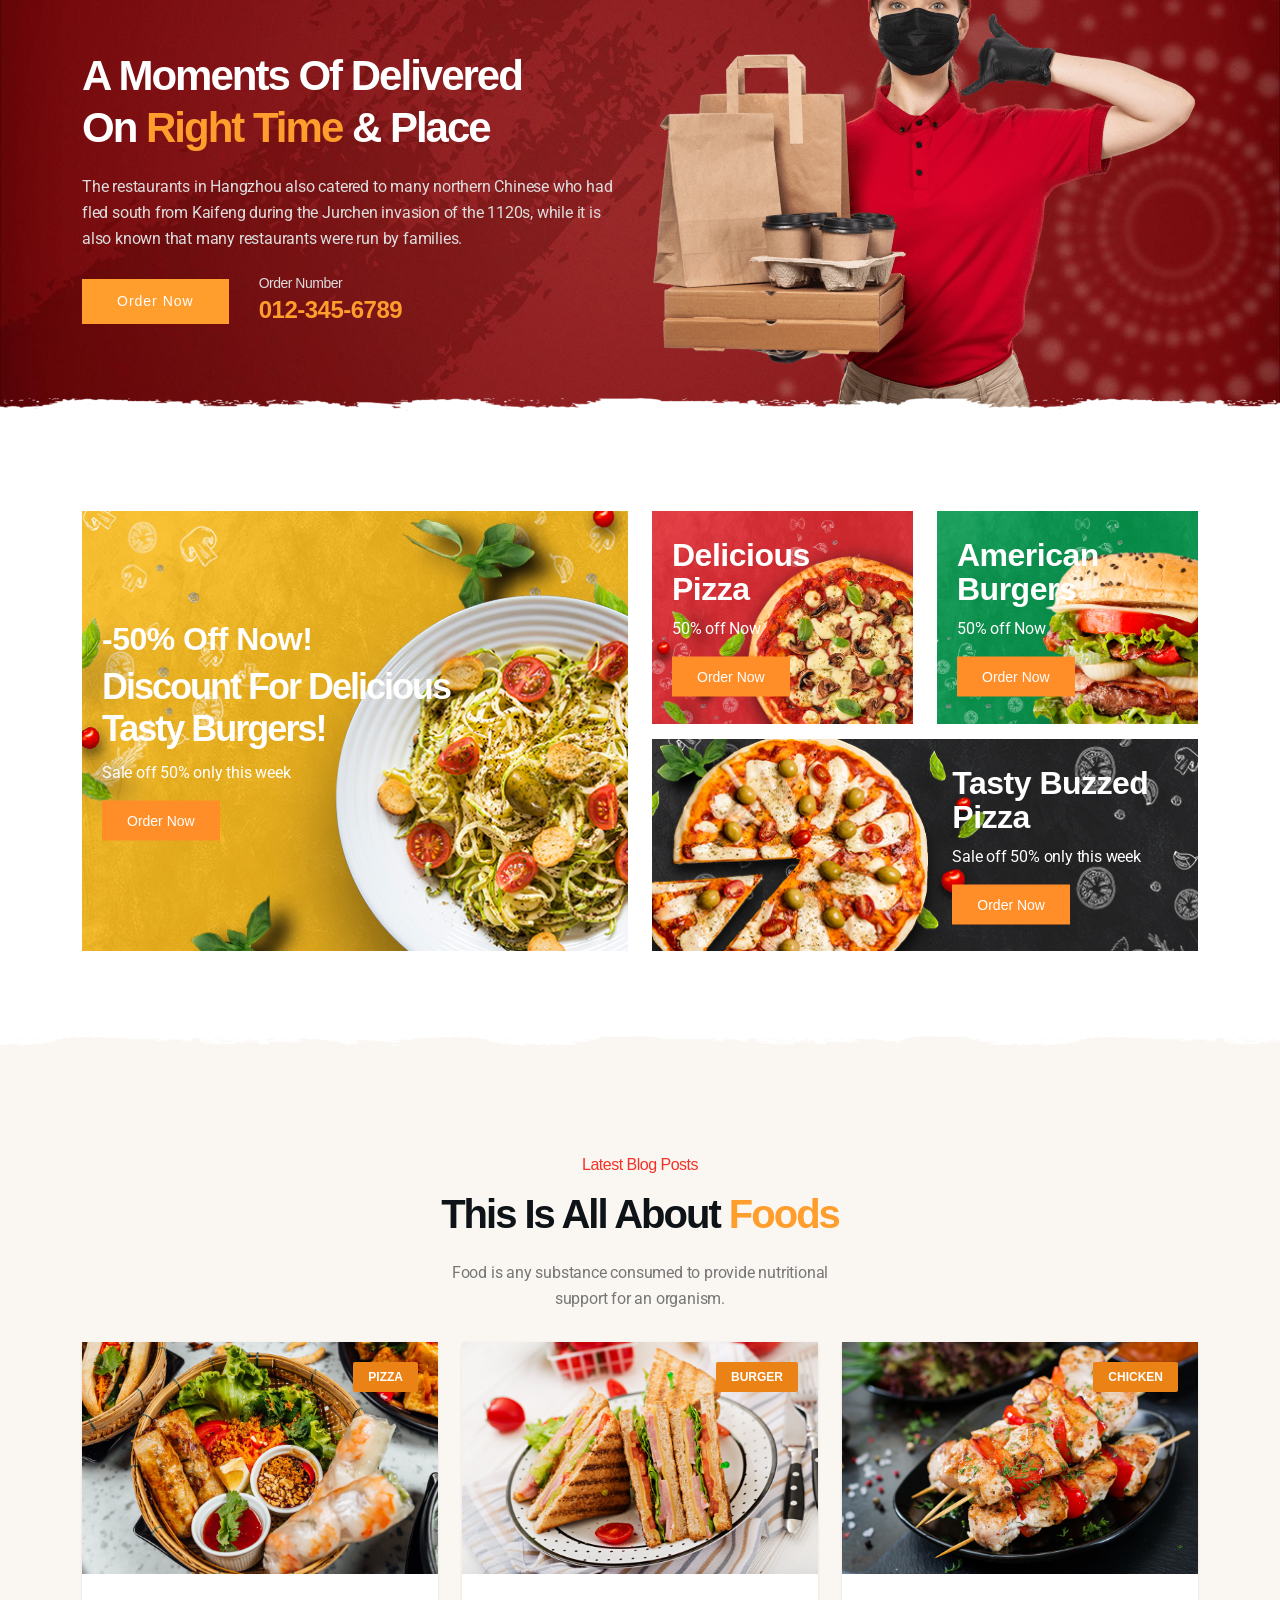
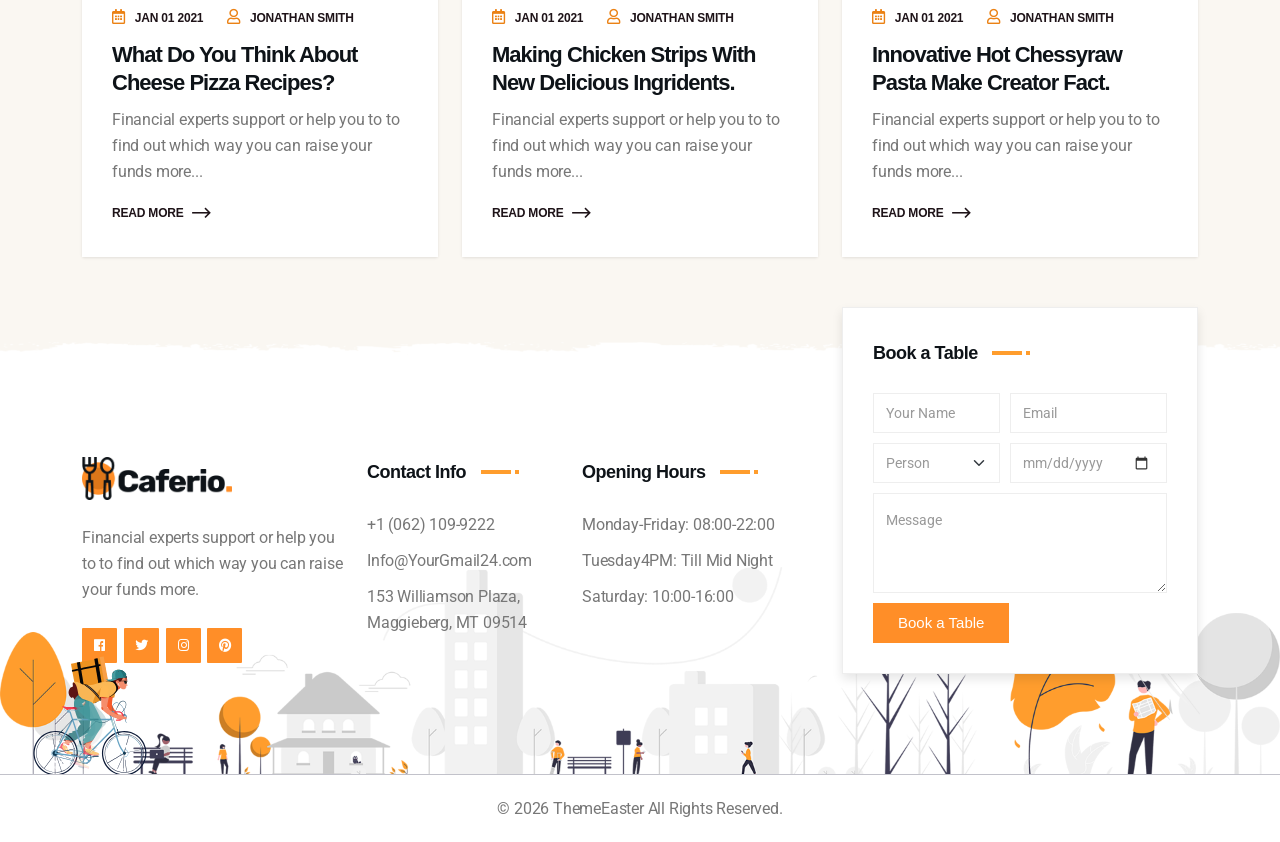
<file: about.html>
<!doctype html>
<!--[if lt IE 7]>      <html class="no-js lt-ie9 lt-ie8 lt-ie7" lang=""> <![endif]-->
<!--[if IE 7]>         <html class="no-js lt-ie9 lt-ie8" lang=""> <![endif]-->
<!--[if IE 8]>         <html class="no-js lt-ie9" lang=""> <![endif]-->
<!--[if gt IE 8]><!--> <html class="no-js" lang="en"> <!--<![endif]-->
    
<!-- Mirrored from html.dynamiclayers.net/te/caferio/about.html by HTTrack Website Copier/3.x [XR&CO'2014], Mon, 14 Feb 2022 08:16:01 GMT -->
<head>
        <meta charset="utf-8">
        <meta name="viewport" content="width=device-width, initial-scale=1">
		<meta name="description" content="Restaurant Cafe HTML Template">
        <meta name="author" content="ThemeEaster">

        <title>Caferio | Restaurant Cafe HTML Template</title>

		<link rel="shortcut icon" type="image/x-icon" href="assets/img/favicon.png">

        <link rel="stylesheet" href="assets/css/animate.min.css">
        <link rel="stylesheet" href="assets/css/bootstrap.min.css">
        <link rel="stylesheet" href="assets/css/fontawesome.min.css">
        <link rel="stylesheet" href="assets/css/line-awesome.min.css">
        <link rel="stylesheet" href="assets/css/food-icon.css">
        <link rel="stylesheet" href="assets/css/slider.css">
        <link rel="stylesheet" href="assets/css/venobox.css">
        <link rel="stylesheet" href="assets/css/slick.min.css">
        <link rel="stylesheet" href="assets/css/swiper.min.css">
        <link rel="stylesheet" href="assets/css/splitting-cells.css">
        <link rel="stylesheet" href="assets/css/splitting.css">
        <link rel="stylesheet" href="assets/css/keyframe-animation.css">
        <link rel="stylesheet" href="assets/css/header.css">
        <link rel="stylesheet" href="assets/css/blog.css">
        <link rel="stylesheet" href="assets/css/main.css">
        <link rel="stylesheet" href="assets/css/responsive.css">

        <script src="assets/js/vendor/modernizr-2.8.3-respond-1.4.2.min.js"></script>
    </head>

    <body class="header-1">
        <!--[if lt IE 8]>
            <p class="browserupgrade">You are using an <strong>outdated</strong> browser. Please <a href="http://browsehappy.com/">upgrade your browser</a> to improve your experience.</p>
        <![endif]-->

        <div class="site-preloader-wrap">
            <div class="spinner"></div>
        </div><!-- /.site-preloader-wrap -->

        <header class="header">
            <div class="primary-header-one primary-header">
                <div class="container">
                    <div class="primary-header-inner">
                        <div class="header-logo">
                            <a href="#">
                                <img class="light" src="assets/img/logo-light.png" alt="Logo"/>
                                <img class="dark" src="assets/img/logo-dark.png" alt="Logo"/>
                            </a>
                        </div><!-- /.header-logo -->
                        <div class="header-menu-wrap">
                            <ul class="slider-menu">
                                <li><a href="index.html">Home</a>
                                    <ul>
                                        <li><a href="index.html">Home Default</a></li>
                                        <li><a href="index-2.html">Home Modern</a></li>
                                    </ul>
                                </li>
                                <li><a href="about.html">About Us</a></li>
                                <li><a href="#">Pages</a>
                                    <ul>
                                        <li><a href="gallery.html">Food Gallery</a></li>
                                        <li><a href="reviews.html">Reviews</a></li>
                                        <li><a href="team.html">Our Chef</a></li>
                                        <li><a href="food-menu.html">Food Menu</a></li>
                                        <li><a href="reservation.html">Reservation</a></li>
                                        <li><a href="faqs.html">Help &amp; Faq's</a></li>
                                        <li><a href="404.html">404 Error</a></li>
                                    </ul>
                                </li>
                                <li><a href="shop.html">Shop</a>
                                    <ul>
                                        <li><a href="shop.html">Shop Grid</a></li>
                                        <li><a href="shop-details.html">Shop Details</a></li>
                                        <li><a href="cart.html">Cart Page</a></li>
                                        <li><a href="checkout.html">Checkout Page</a></li>
                                        
                                    </ul>
                                </li>
                                <li><a href="blog-grid.html">Blog</a>
                                    <ul>
                                        <li><a href="blog-grid.html">Grid Layout</a></li>
                                        <li><a href="blog-classic.html">Classic Layout</a></li>
                                        <li><a href="blog-details.html">Blog Details</a></li>
                                    </ul>
                                </li>
                                <li><a href="contact.html">Contact Us</a></li>
                            </ul>
                        </div><!-- /.header-menu-wrap -->
                        <div class="header-right">
                            <div class="search-icon dl-search-icon"><i class="las la-search"></i></div>
                            <a class="header-btn" href="reservation.html">Reservation<span></span></a>
                            <!-- Burger menu -->
                            <div class="mobile-menu-icon">
                                <div class="burger-menu">
                                    <div class="line-menu line-half first-line"></div>
                                    <div class="line-menu"></div>
                                    <div class="line-menu line-half last-line"></div>
                                </div>
                            </div>
                        </div><!-- /.header-right -->
                    </div><!-- /.primary-header-one-inner -->
                </div>
            </div><!-- /.primary-header-one -->
        </header><!-- /.header-one -->

        <div id="popup-search-box">
            <div class="box-inner-wrap d-flex align-items-center">
                <form id="form" action="#" method="get" role="search">
                    <input id="popup-search" type="text" name="s" placeholder="Type keywords here..." />
                    <button id="popup-search-button" type="submit" name="submit"><i class="las la-search"></i></button>
                </form>
            </div>
        </div><!-- /#popup-search-box -->

        <section class="page-header">
           <div class="bg-shape white"></div>
            <div class="container">
                <div class="page-header-content">
                    <h4>About Us</h4>
                    <h2>Experience The Taste <br>of Italian Food.</h2>
                    <p>Food is any substance consumed to provide nutritional <br>support for an organism.</p>
                </div>
            </div>
        </section><!--/.page-header-->

        <section class="about-section inner padding">
            <div class="bg-shape grey"></div>
            <div class="container">
                <div class="row align-items-center">
                   <div class="col-md-6">
                       <div id="gallery-videos-demo" class="content-img-holder video-popup">
                          <img src="assets/img/about02.png" alt="img">
                           <a class="play-btn" data-autoplay="true" data-vbtype="video" href="https://www.youtube.com/watch?v=FVdr12UJbuM">
                                <span class="play-icon"><i class="fas fa-play"></i></span>
                            </a>
                       </div>
                   </div>
                    <div class="col-md-6">
                        <div class="about-info">
                            <h2 class="mb-20">Caferio, Burgers, And <br>Best Pizzas <span>in Town!</span></h2>
                            <p>The restaurants in Hangzhou also catered to many northern Chinese who had fled south from Kaifeng during the Jurchen invasion of the 1120s, while it is also known that many restaurants were run by families.</p>
                            <p>Food is any substance consumed to provide nutritional support for an organism. Everyone just loves italian foods, because its delicious.</p>
                            <a href="#" class="default-btn">Order Now <span></span></a>
                        </div>
                    </div>
                </div>
            </div>
        </section><!--/.about-section-->

        <section class="content-section-2 bg-grey padding">
           <div class="bg-shape white"></div>
            <div class="container">
                <div class="row align-items-center">
                    <div class="col-lg-6">
                        <div class="section-heading">
                            <h4>Caferio History</h4>
                            <h2>Restaurant is Like a Theater <br>Our Task is To <span>Amaze You!</span></h2>
                            <p>The restaurants in Hangzhou also catered to many northern Chinese who had fled south from Kaifeng during the Jurchen invasion of the 1120s, while it is also known that many restaurants were run by families.</p>
                            <img class="sign" src="assets/img/signature.png" alt="sign">
                        </div>
                    </div>
                    <div class="col-lg-6">
                        <div class="content-img">
                            <img src="assets/img/about03.png" alt="img">
                        </div>
                    </div>
                </div>
            </div>
        </section><!--/.content-section-->

        <section class="team-section padding">
           <div class="bg-shape grey"></div>
            <div class="container">
                <div class="section-heading mb-30 text-center">
                    <h4>Team Mebmers</h4>
                    <h2>They Will <span>Cook</span> For You</h2>
                    <p>Food is any substance consumed to provide nutritional <br> support for an organism.</p>
                </div>
                <div class="row">
                    <div class="col-lg-3 col-sm-6 sm-padding">
                        <div class="team-item">
                            <div class="team-thumb">
                                <img src="assets/img/team-01.jpg" alt="team">
                                <ul class="team-social">
                                    <li><a href="#"><i class="lab la-facebook-f"></i></a></li>
                                    <li><a href="#"><i class="lab la-twitter"></i></a></li>
                                    <li><a href="#"><i class="lab la-instagram"></i></a></li>
                                    <li><a href="#"><i class="lab la-behance"></i></a></li>
                                </ul>
                            </div>
                            <div class="team-content">
                                <div class="team-shape"></div>
                                <div class="inner">
                                    <h3>Charles Richard</h3>
                                    <h4>Executive Chef</h4>
                                </div>
                            </div>
                        </div>
                    </div>
                    <div class="col-lg-3 col-sm-6 sm-padding">
                        <div class="team-item">
                            <div class="team-thumb">
                                <img src="assets/img/team-02.jpg" alt="team">
                                <ul class="team-social">
                                    <li><a href="#"><i class="lab la-facebook-f"></i></a></li>
                                    <li><a href="#"><i class="lab la-twitter"></i></a></li>
                                    <li><a href="#"><i class="lab la-instagram"></i></a></li>
                                    <li><a href="#"><i class="lab la-behance"></i></a></li>
                                </ul>
                            </div>
                            <div class="team-content">
                                <div class="team-shape"></div>
                                <div class="inner">
                                    <h3>Robert William</h3>
                                    <h4>Head Chef</h4>
                                </div>
                            </div>
                        </div>
                    </div>
                    <div class="col-lg-3 col-sm-6 sm-padding">
                        <div class="team-item">
                            <div class="team-thumb">
                                <img src="assets/img/team-03.jpg" alt="team">
                                <ul class="team-social">
                                    <li><a href="#"><i class="lab la-facebook-f"></i></a></li>
                                    <li><a href="#"><i class="lab la-twitter"></i></a></li>
                                    <li><a href="#"><i class="lab la-instagram"></i></a></li>
                                    <li><a href="#"><i class="lab la-behance"></i></a></li>
                                </ul>
                            </div>
                            <div class="team-content">
                                <div class="team-shape"></div>
                                <div class="inner">
                                    <h3>Thomas Josef</h3>
                                    <h4>Junior Chef</h4>
                                </div>
                            </div>
                        </div>
                    </div>
                    <div class="col-lg-3 col-sm-6 sm-padding">
                        <div class="team-item">
                            <div class="team-thumb">
                                <img src="assets/img/team-04.jpg" alt="team">
                                <ul class="team-social">
                                    <li><a href="#"><i class="lab la-facebook-f"></i></a></li>
                                    <li><a href="#"><i class="lab la-twitter"></i></a></li>
                                    <li><a href="#"><i class="lab la-instagram"></i></a></li>
                                    <li><a href="#"><i class="lab la-behance"></i></a></li>
                                </ul>
                            </div>
                            <div class="team-content">
                                <div class="team-shape"></div>
                                <div class="inner">
                                    <h3>Mike Albatson</h3>
                                    <h4>Kitchen Porter</h4>
                                </div>
                            </div>
                        </div>
                    </div>
                </div>
            </div>
        </section><!--/.team-section-->

        <section class="testimonial-section bg-grey padding">
            <div class="container">
                <div class="section-heading mb-30 text-center">
                    <h4>Testimonials</h4>
                    <h2>Our Customers <span>Reviews</span></h2>
                    <p>Food is any substance consumed to provide nutritional <br> support for an organism.</p>
                </div>
                <div class="nav-outside">
                  <div class="testimonial-carousel swiper-container nav-visible">
                       <div class="swiper-wrapper">
                            <div class="swiper-slide">
                                <div class="testimonial-item">
                                    <div class="testi-thumb">
                                        <img src="assets/img/testi01.jpg" alt="img">
                                        <div class="author">
                                            <h3>Robert William</h3>
                                            <h4>CEO Kingfisher</h4>
                                        </div>
                                    </div>
                                    <p> "I would be lost without restaurant. I would like to personally thank you for your outstanding product."</p>
                                    <ul class="ratting">
                                        <li><i class="las la-star"></i></li>
                                        <li><i class="las la-star"></i></li>
                                        <li><i class="las la-star"></i></li>
                                        <li><i class="las la-star"></i></li>
                                        <li><i class="las la-star"></i></li>
                                    </ul>
                                </div>
                            </div>
                            <div class="swiper-slide">
                                <div class="testimonial-item">
                                    <div class="testi-thumb">
                                        <img src="assets/img/testi02.jpg" alt="img">
                                        <div class="author">
                                            <h3>Thomas Josef</h3>
                                            <h4>CEO Getforce</h4>
                                        </div>
                                    </div>
                                    <p> "I would be lost without restaurant. I would like to personally thank you for your outstanding product."</p>
                                    <ul class="ratting">
                                        <li><i class="las la-star"></i></li>
                                        <li><i class="las la-star"></i></li>
                                        <li><i class="las la-star"></i></li>
                                        <li><i class="las la-star"></i></li>
                                        <li><i class="las la-star"></i></li>
                                    </ul>
                                </div>
                            </div>
                            <div class="swiper-slide">
                                <div class="testimonial-item">
                                    <div class="testi-thumb">
                                        <img src="assets/img/testi03.jpg" alt="img">
                                        <div class="author">
                                            <h3>Charles Richard</h3>
                                            <h4>CEO Angela</h4>
                                        </div>
                                    </div>
                                    <p> "I would be lost without restaurant. I would like to personally thank you for your outstanding product."</p>
                                    <ul class="ratting">
                                        <li><i class="las la-star"></i></li>
                                        <li><i class="las la-star"></i></li>
                                        <li><i class="las la-star"></i></li>
                                        <li><i class="las la-star"></i></li>
                                        <li><i class="las la-star"></i></li>
                                    </ul>
                                </div>
                            </div>
                        </div>
                        <div class="dl-slider-controls style-2">
                            <div class="dl-slider-button-prev"><i class="las la-arrow-left"></i></div>
                            <div class="dl-swiper-pagination"></div>
                            <div class="dl-slider-button-next"><i class="las la-arrow-right"></i></div>
                        </div>
                        <div class="carousel-preloader"><div class="dot-flashing"></div></div>
                   </div>
                </div>
            </div>
        </section><!--/.testimonial-section-->

        <section class="content-section delivery">
            <div class="bg-shape white"></div>
            <div class="bg-shape grey"></div>
            <div class="container">
                <div class="row align-items-center">
                    <div class="col-lg-6">
                        <div class="content-info">
                            <h2>A Moments Of Delivered <br> On <span>Right Time</span> &amp; Place</h2>
                            <p>The restaurants in Hangzhou also catered to many northern Chinese who had fled south from Kaifeng during the Jurchen invasion of the 1120s, while it is also known that many restaurants were run by families.</p>
                            <div class="order-content">
                               <a href="#" class="default-btn">Order Now <span></span></a>
                                <h3><span>Order Number</span>012-345-6789</h3>
                            </div>
                        </div>
                    </div>
                    <div class="col-lg-6">
                        <div class="delivery-girl">
                            <img src="assets/img/delivery-girl.png" alt="img">
                        </div>
                    </div>
                </div>
            </div>
        </section><!--/.content-section-->

        <section class="banner-section padding">
           <div class="bg-shape grey"></div>
            <div class="container">
                <div class="row banner-wrapper">
                   <div class="col-md-6">
                       <div class="banner-item">
                            <img src="assets/img/banner01.jpg" alt="banner">
                            <div class="banner-content">
                                <h3>-50% Off Now!</h3>
                                <h2>Discount For Delicious <br>Tasty Burgers!</h2>
                                <p>Sale off 50% only this week</p>
                                <a href="#" class="order-btn">Order Now</a>
                            </div>
                        </div>
                   </div>
                    <div class="col-md-6">
                       <div class="row">
                           <div class="col-md-6">
                               <div class="banner-item">
                                    <img src="assets/img/banner02.jpg" alt="banner">
                                    <div class="banner-content">
                                        <h3>Delicious <br> Pizza</h3>
                                        <p>50% off Now</p>
                                        <a href="#" class="order-btn">Order Now</a>
                                    </div>
                                </div>
                           </div>
                           <div class="col-md-6">
                               <div class="banner-item">
                                    <img src="assets/img/banner03.jpg" alt="banner">
                                    <div class="banner-content">
                                        <h3>American <br>Burgers</h3>
                                        <p>50% off Now</p>
                                        <a href="#" class="order-btn">Order Now</a>
                                    </div>
                                </div>
                           </div>
                           <div class="col-md-12">
                               <div class="banner-item">
                                    <img src="assets/img/banner04.jpg" alt="banner">
                                    <div class="banner-content">
                                        <h3>Tasty Buzzed <br>Pizza</h3>
                                        <p>Sale off 50% only this week</p>
                                        <a href="#" class="order-btn">Order Now</a>
                                    </div>
                                </div>
                           </div>
                       </div>
                    </div>
                </div>
            </div>
        </section><!--/.banner-section-->

        <section class="blog-section bg-grey padding">
           <div class="bg-shape white"></div>
            <div class="container">
                <div class="section-heading mb-30 text-center">
                    <h4>Latest Blog Posts</h4>
                    <h2>This Is All About <span>Foods</span></h2>
                    <p>Food is any substance consumed to provide nutritional <br> support for an organism.</p>
                </div>
                <div class="row blog-posts">
                    <div class="col-lg-4 col-md-6 sm-padding">
                        <div class="post-card">
                            <div class="post-thumb">
                                <img src="assets/img/post-1.jpg" alt="img">
                                <div class="category"><a href="#">Pizza</a></div>
                            </div>
                            <div class="post-content">
                                <ul class="post-meta">
                                   <li><i class="far fa-calendar-alt"></i><a href="#">Jan 01 2021</a></li>
                                   <li><i class="far fa-user"></i><a href="#">Jonathan Smith</a></li>
                                </ul>
                                <h3><a href="#">What Do You Think About Cheese Pizza Recipes?</a></h3>
                                <p>Financial experts support or help you to to find out which way you can raise your funds more...</p>
                                <a href="#" class="read-more">Read More <i class="las la-long-arrow-alt-right"></i></a>
                            </div>
                        </div>
                    </div>
                    <div class="col-lg-4 col-md-6 sm-padding">
                        <div class="post-card">
                            <div class="post-thumb">
                                <img src="assets/img/post-2.jpg" alt="img">
                                <div class="category"><a href="#">Burger</a></div>
                            </div>
                            <div class="post-content">
                               <ul class="post-meta">
                                   <li><i class="far fa-calendar-alt"></i><a href="#">Jan 01 2021</a></li>
                                   <li><i class="far fa-user"></i><a href="#">Jonathan Smith</a></li>
                                </ul>
                                <h3><a href="#">Making Chicken Strips With New Delicious Ingridents.</a></h3>
                                <p>Financial experts support or help you to to find out which way you can raise your funds more...</p>
                                <a href="#" class="read-more">Read More <i class="las la-long-arrow-alt-right"></i></a>
                            </div>
                        </div>
                    </div>
                    <div class="col-lg-4 col-md-6 sm-padding">
                        <div class="post-card">
                            <div class="post-thumb">
                                <img src="assets/img/post-3.jpg" alt="img">
                                <div class="category"><a href="#">Chicken</a></div>
                            </div>
                            <div class="post-content">
                               <ul class="post-meta">
                                   <li><i class="far fa-calendar-alt"></i><a href="#">Jan 01 2021</a></li>
                                   <li><i class="far fa-user"></i><a href="#">Jonathan Smith</a></li>
                                </ul>
                                <h3><a href="#">Innovative Hot Chessyraw Pasta Make Creator Fact.</a></h3>
                                <p>Financial experts support or help you to to find out which way you can raise your funds more...</p>
                                <a href="#" class="read-more">Read More <i class="las la-long-arrow-alt-right"></i></a>
                            </div>
                        </div>
                    </div>
                </div>
            </div>
        </section><!-- /.blog-section -->

        <footer class="footer-section">
            <div class="footer-top">
                <div class="footer-illustration"></div>
                <div class="running-cycle"><div></div></div>
                <div class="container">
                    <div class="row">
                        <div class="col-lg-3 col-sm-6 sm-padding">
                            <div class="footer-widget">
                                <a class="logo" href="#"><img src="assets/img/logo-dark.png" alt="img"></a>
                                <p>Financial experts support or help you to to find out which way you can raise your funds more.</p>
                                <ul class="footer-social">
                                    <li><a href="#"><i class="fab fa-facebook"></i></a></li>
                                    <li><a href="#"><i class="fab fa-twitter"></i></a></li>
                                    <li><a href="#"><i class="fab fa-instagram"></i></a></li>
                                    <li><a href="#"><i class="fab fa-pinterest"></i></a></li>
                                </ul>
                            </div>
                        </div>
                        <div class="col-lg-2 col-sm-6 sm-padding">
                            <div class="footer-widget">
                                <h3>Contact Info <span></span></h3>
                                <ul class="contact-info-list">
                                    <li>+1 (062) 109-9222</li>
                                    <li>Info@YourGmail24.com</li>
                                    <li>153 Williamson Plaza, <br> Maggieberg, MT 09514</li>
                                </ul>
                            </div>
                        </div>
                        <div class="col-lg-3 col-sm-6 sm-padding">
                            <div class="footer-widget ml-25">
                                <h3>Opening Hours <span></span></h3>
                                <ul class="opening-hours-list">
                                    <li>Monday-Friday: 08:00-22:00</li>
                                    <li>Tuesday4PM:  Till Mid Night</li>
                                    <li>Saturday: 10:00-16:00</li>
                                </ul>
                            </div>
                        </div>
                        <div class="col-lg-4 col-sm-6 sm-padding">
                            <div class="footer-widget booking-form">
                                <h3>Book a Table <span></span></h3>
                                <form action="https://html.dynamiclayers.net/te/caferio/booking-form.php" method="post" id="ajax_booking_form" class="form-horizontal">
                                    <div class="booking-form-group">
                                        <div class="form-padding">
                                            <input type="text" id="b_name" name="b_name" class="form-control" placeholder="Your Name" required>
                                        </div>
                                        <div class="form-padding">
                                            <input type="email" id="b_email" name="b_email" class="form-control" placeholder="Email" required>
                                        </div>
                                        <div class="form-padding">
                                            <select class="form-select" id="b_person" name="b_person">
                                              <option selected>Person</option>
                                              <option>2 Person</option>
                                              <option>3 Person</option>
                                              <option>4 Person</option>
                                              <option>5 Person</option>
                                            </select>
                                        </div>
                                        <div class="form-padding">
                                            <input class="form-control" type="date" id="b_date" name="b_date">
                                        </div>
                                        <div class="form-padding">
                                            <textarea id="b_message" name="b_message" cols="30" rows="5" class="form-control message" placeholder="Message" required></textarea>
                                        </div>
                                    </div>
                                    <button id="b_submit" class="book-btn" type="submit">Book a Table</button>
                                    <div id="b-form-messages" class="alert" role="alert"></div>
                                </form>
                            </div>
                        </div>
                    </div>
                </div>
            </div><!--/.footer-top -->
            <div class="footer-bottom">
                <div class="container">
                    <div class="copyright-wrap">
                        <p>© <span id="currentYear"></span> ThemeEaster All Rights Reserved.</p>
                    </div>
                </div>
            </div><!--/.footer-bottom -->
        </footer><!--/.footer-section -->

		<div id="scrollup">
            <button id="scroll-top" class="scroll-to-top"><i class="las la-arrow-up"></i></button>
        </div>

		<!-- jQuery Lib -->
		<script src="assets/js/vendor/jquery-3.5.1.min.js"></script>
		<script src="assets/js/vendor/bootstrap.min.js"></script>
		<script src="assets/js/vendor/imagesloaded.pkgd.min.js"></script>
		<script src="assets/js/vendor/jquery.isotope.v3.0.2.js"></script>
		<script src="assets/js/vendor/splitting.min.js"></script>
		<script src="assets/js/vendor/slick.min.js"></script>
		<script src="assets/js/vendor/swiper.min.js"></script>
		<script src="assets/js/vendor/venobox.min.js"></script>
		<script src="assets/js/vendor/simpleParallax.min.js"></script>
		<script src="assets/js/vendor/smooth-scroll.js"></script>
		<script src="assets/js/vendor/waypoints.min.js"></script>
		<script src="assets/js/vendor/wow.min.js"></script>
		<script src="assets/js/booking.js"></script>
		<script src="assets/js/main.js"></script>

    </body>

<!-- Mirrored from html.dynamiclayers.net/te/caferio/about.html by HTTrack Website Copier/3.x [XR&CO'2014], Mon, 14 Feb 2022 08:16:02 GMT -->
</html>
</file>
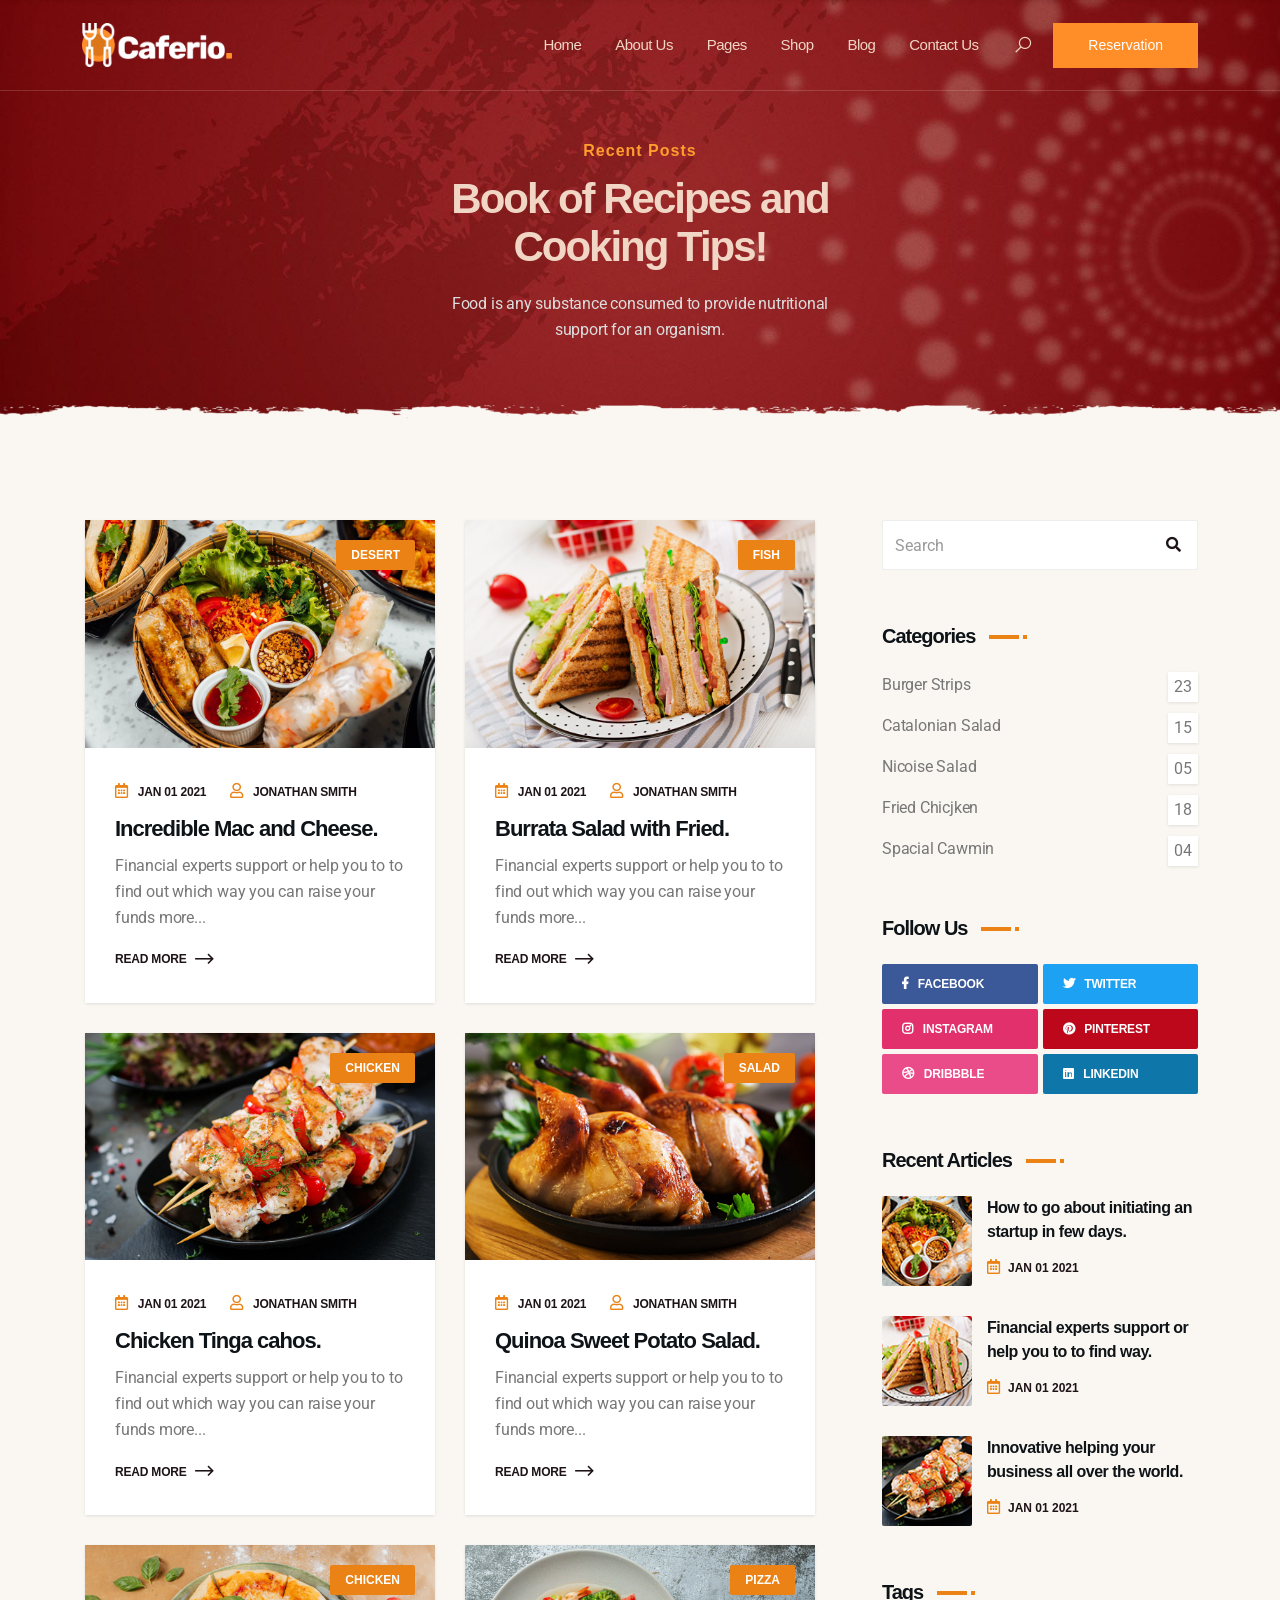
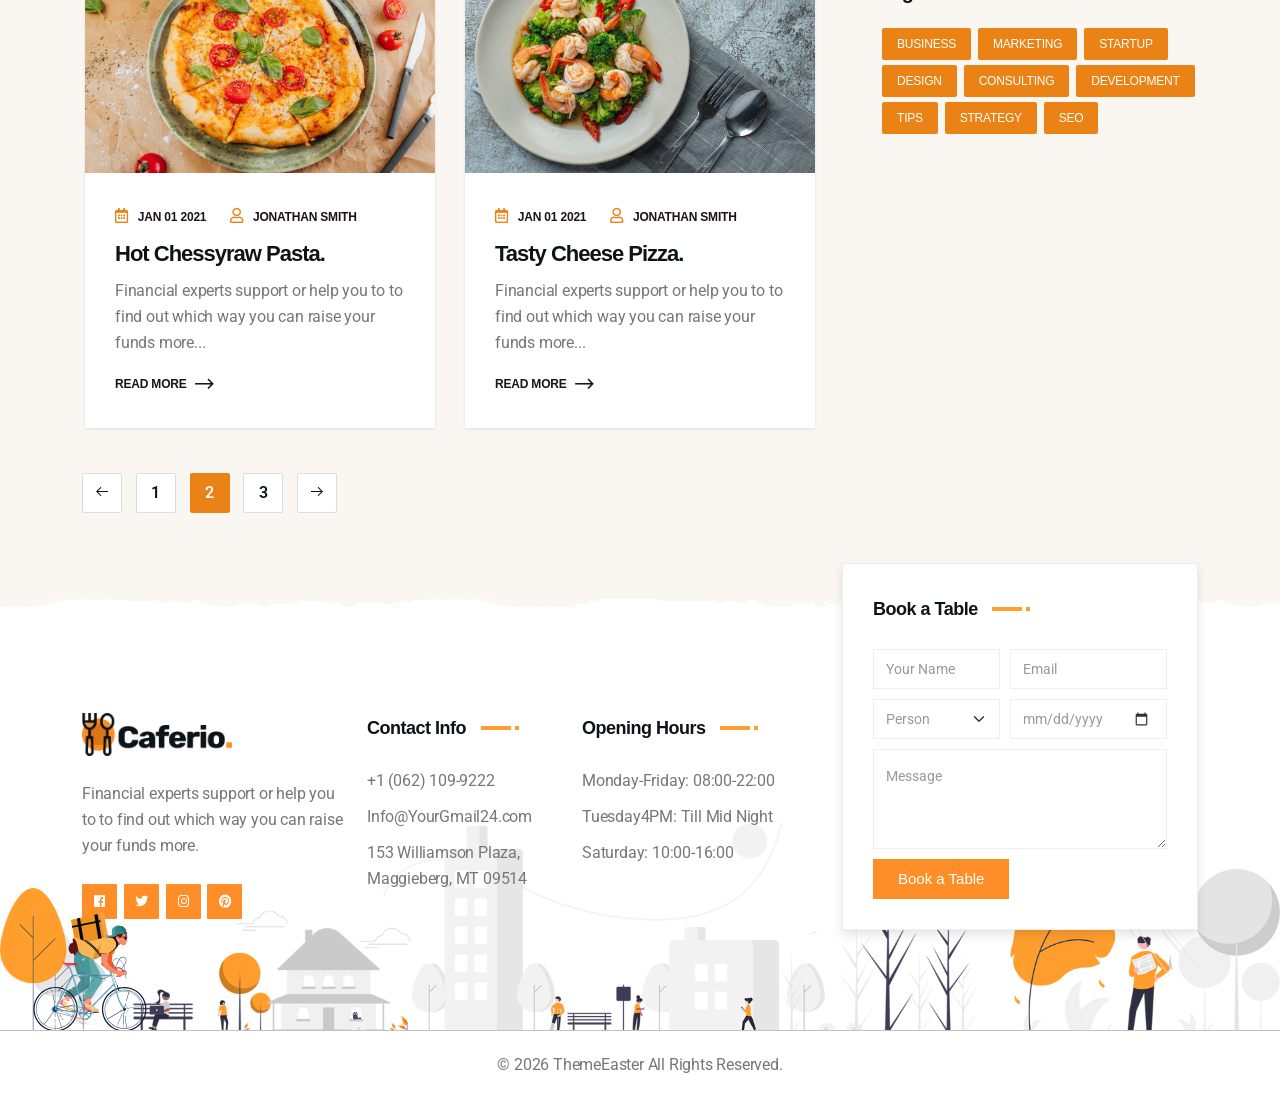
<file: blog-grid.html>
<!doctype html>
<!--[if lt IE 7]>      <html class="no-js lt-ie9 lt-ie8 lt-ie7" lang=""> <![endif]-->
<!--[if IE 7]>         <html class="no-js lt-ie9 lt-ie8" lang=""> <![endif]-->
<!--[if IE 8]>         <html class="no-js lt-ie9" lang=""> <![endif]-->
<!--[if gt IE 8]><!--> <html class="no-js" lang="en"> <!--<![endif]-->
    
<!-- Mirrored from html.dynamiclayers.net/te/caferio/blog-grid.html by HTTrack Website Copier/3.x [XR&CO'2014], Mon, 14 Feb 2022 08:16:12 GMT -->
<head>
        <meta charset="utf-8">
        <meta name="viewport" content="width=device-width, initial-scale=1">
		<meta name="description" content="Restaurant Cafe HTML Template">
        <meta name="author" content="ThemeEaster">

        <title>Caferio | Restaurant Cafe HTML Template</title>

		<link rel="shortcut icon" type="image/x-icon" href="assets/img/favicon.png">

        <link rel="stylesheet" href="assets/css/animate.min.css">
        <link rel="stylesheet" href="assets/css/bootstrap.min.css">
        <link rel="stylesheet" href="assets/css/fontawesome.min.css">
        <link rel="stylesheet" href="assets/css/line-awesome.min.css">
        <link rel="stylesheet" href="assets/css/food-icon.css">
        <link rel="stylesheet" href="assets/css/slider.css">
        <link rel="stylesheet" href="assets/css/venobox.css">
        <link rel="stylesheet" href="assets/css/slick.min.css">
        <link rel="stylesheet" href="assets/css/swiper.min.css">
        <link rel="stylesheet" href="assets/css/splitting-cells.css">
        <link rel="stylesheet" href="assets/css/splitting.css">
        <link rel="stylesheet" href="assets/css/keyframe-animation.css">
        <link rel="stylesheet" href="assets/css/header.css">
        <link rel="stylesheet" href="assets/css/blog.css">
        <link rel="stylesheet" href="assets/css/main.css">
        <link rel="stylesheet" href="assets/css/responsive.css">

        <script src="assets/js/vendor/modernizr-2.8.3-respond-1.4.2.min.js"></script>
    </head>

    <body class="header-1">
        <!--[if lt IE 8]>
            <p class="browserupgrade">You are using an <strong>outdated</strong> browser. Please <a href="http://browsehappy.com/">upgrade your browser</a> to improve your experience.</p>
        <![endif]-->

        <div class="site-preloader-wrap">
            <div class="spinner"></div>
        </div><!-- /.site-preloader-wrap -->

        <header class="header">
            <div class="primary-header-one primary-header">
                <div class="container">
                    <div class="primary-header-inner">
                        <div class="header-logo">
                            <a href="#">
                                <img class="light" src="assets/img/logo-light.png" alt="Logo"/>
                                <img class="dark" src="assets/img/logo-dark.png" alt="Logo"/>
                            </a>
                        </div><!-- /.header-logo -->
                        <div class="header-menu-wrap">
                            <ul class="slider-menu">
                                <li><a href="index.html">Home</a>
                                    <ul>
                                        <li><a href="index.html">Home Default</a></li>
                                        <li><a href="index-2.html">Home Modern</a></li>
                                    </ul>
                                </li>
                                <li><a href="about.html">About Us</a></li>
                                <li><a href="#">Pages</a>
                                    <ul>
                                        <li><a href="gallery.html">Food Gallery</a></li>
                                        <li><a href="reviews.html">Reviews</a></li>
                                        <li><a href="team.html">Our Chef</a></li>
                                        <li><a href="food-menu.html">Food Menu</a></li>
                                        <li><a href="reservation.html">Reservation</a></li>
                                        <li><a href="faqs.html">Help &amp; Faq's</a></li>
                                        <li><a href="404.html">404 Error</a></li>
                                    </ul>
                                </li>
                                <li><a href="shop.html">Shop</a>
                                    <ul>
                                        <li><a href="shop.html">Shop Grid</a></li>
                                        <li><a href="shop-details.html">Shop Details</a></li>
                                        <li><a href="cart.html">Cart Page</a></li>
                                        <li><a href="checkout.html">Checkout Page</a></li>
                                        
                                    </ul>
                                </li>
                                <li><a href="blog-grid.html">Blog</a>
                                    <ul>
                                        <li><a href="blog-grid.html">Grid Layout</a></li>
                                        <li><a href="blog-classic.html">Classic Layout</a></li>
                                        <li><a href="blog-details.html">Blog Details</a></li>
                                    </ul>
                                </li>
                                <li><a href="contact.html">Contact Us</a></li>
                            </ul>
                        </div><!-- /.header-menu-wrap -->
                        <div class="header-right">
                            <div class="search-icon dl-search-icon"><i class="las la-search"></i></div>
                            <a class="header-btn" href="reservation.html">Reservation<span></span></a>
                            <!-- Burger menu -->
                            <div class="mobile-menu-icon">
                                <div class="burger-menu">
                                    <div class="line-menu line-half first-line"></div>
                                    <div class="line-menu"></div>
                                    <div class="line-menu line-half last-line"></div>
                                </div>
                            </div>
                        </div><!-- /.header-right -->
                    </div><!-- /.primary-header-one-inner -->
                </div>
            </div><!-- /.primary-header-one -->
        </header><!-- /.header-one -->

        <div id="popup-search-box">
            <div class="box-inner-wrap d-flex align-items-center">
                <form id="form" action="#" method="get" role="search">
                    <input id="popup-search" type="text" name="s" placeholder="Type keywords here..." />
                    <button id="popup-search-button" type="submit" name="submit"><i class="las la-search"></i></button>
                </form>
            </div>
        </div><!-- /#popup-search-box -->

        <section class="page-header">
           <div class="bg-shape grey"></div>
            <div class="container">
                <div class="page-header-content">
                    <h4>Recent Posts</h4>
                    <h2>Book of Recipes and <br>Cooking Tips!</h2>
                    <p>Food is any substance consumed to provide nutritional <br>support for an organism.</p>
                </div>
            </div>
        </section><!--/.page-header-->

        <section class="blog-section bg-grey padding">
            <div class="bg-shape white"></div>
            <div class="container">
                <div class="row blog-posts">
                    <div class="col-lg-8 sm-padding">
                        <div class="row grid-layout">
                            <div class="col-md-6 padding-15">
                                <div class="post-card">
                                    <div class="post-thumb">
                                        <img src="assets/img/post-1.jpg" alt="img">
                                        <div class="category"><a href="#">Desert</a></div>
                                    </div>
                                    <div class="post-content">
                                        <ul class="post-meta">
                                           <li><i class="far fa-calendar-alt"></i><a href="#">Jan 01 2021</a></li>
                                           <li><i class="far fa-user"></i><a href="#">Jonathan Smith</a></li>
                                        </ul>
                                        <h3><a href="#">Incredible Mac and Cheese.</a></h3>
                                        <p>Financial experts support or help you to to find out which way you can raise your funds more...</p>
                                        <a href="#" class="read-more">Read More <i class="las la-long-arrow-alt-right"></i></a>
                                    </div>
                                </div>
                            </div>
                            <div class="col-md-6 padding-15">
                                <div class="post-card">
                                    <div class="post-thumb">
                                        <img src="assets/img/post-2.jpg" alt="img">
                                        <div class="category"><a href="#">Fish</a></div>
                                    </div>
                                    <div class="post-content">
                                       <ul class="post-meta">
                                           <li><i class="far fa-calendar-alt"></i><a href="#">Jan 01 2021</a></li>
                                           <li><i class="far fa-user"></i><a href="#">Jonathan Smith</a></li>
                                        </ul>
                                        <h3><a href="#">Burrata Salad with Fried.</a></h3>
                                        <p>Financial experts support or help you to to find out which way you can raise your funds more...</p>
                                        <a href="#" class="read-more">Read More <i class="las la-long-arrow-alt-right"></i></a>
                                    </div>
                                </div>
                            </div>
                            <div class="col-md-6 padding-15">
                                <div class="post-card">
                                    <div class="post-thumb">
                                        <img src="assets/img/post-3.jpg" alt="img">
                                        <div class="category"><a href="#">Chicken</a></div>
                                    </div>
                                    <div class="post-content">
                                       <ul class="post-meta">
                                           <li><i class="far fa-calendar-alt"></i><a href="#">Jan 01 2021</a></li>
                                           <li><i class="far fa-user"></i><a href="#">Jonathan Smith</a></li>
                                        </ul>
                                        <h3><a href="#">Chicken Tinga cahos.</a></h3>
                                        <p>Financial experts support or help you to to find out which way you can raise your funds more...</p>
                                        <a href="#" class="read-more">Read More <i class="las la-long-arrow-alt-right"></i></a>
                                    </div>
                                </div>
                            </div>
                            <div class="col-md-6 padding-15">
                                <div class="post-card">
                                    <div class="post-thumb">
                                        <img src="assets/img/post-4.jpg" alt="img">
                                        <div class="category"><a href="#">Salad</a></div>
                                    </div>
                                    <div class="post-content">
                                       <ul class="post-meta">
                                           <li><i class="far fa-calendar-alt"></i><a href="#">Jan 01 2021</a></li>
                                           <li><i class="far fa-user"></i><a href="#">Jonathan Smith</a></li>
                                        </ul>
                                        <h3><a href="#">Quinoa Sweet Potato Salad.</a></h3>
                                        <p>Financial experts support or help you to to find out which way you can raise your funds more...</p>
                                        <a href="#" class="read-more">Read More <i class="las la-long-arrow-alt-right"></i></a>
                                    </div>
                                </div>
                            </div>
                            <div class="col-md-6 padding-15">
                                <div class="post-card">
                                    <div class="post-thumb">
                                        <img src="assets/img/post-5.jpg" alt="img">
                                        <div class="category"><a href="#">Chicken</a></div>
                                    </div>
                                    <div class="post-content">
                                       <ul class="post-meta">
                                           <li><i class="far fa-calendar-alt"></i><a href="#">Jan 01 2021</a></li>
                                           <li><i class="far fa-user"></i><a href="#">Jonathan Smith</a></li>
                                        </ul>
                                        <h3><a href="#">Hot Chessyraw Pasta.</a></h3>
                                        <p>Financial experts support or help you to to find out which way you can raise your funds more...</p>
                                        <a href="#" class="read-more">Read More <i class="las la-long-arrow-alt-right"></i></a>
                                    </div>
                                </div>
                            </div>
                            <div class="col-md-6 padding-15">
                                <div class="post-card">
                                    <div class="post-thumb">
                                        <img src="assets/img/post-6.jpg" alt="img">
                                        <div class="category"><a href="#">Pizza</a></div>
                                    </div>
                                    <div class="post-content">
                                       <ul class="post-meta">
                                           <li><i class="far fa-calendar-alt"></i><a href="#">Jan 01 2021</a></li>
                                           <li><i class="far fa-user"></i><a href="#">Jonathan Smith</a></li>
                                        </ul>
                                        <h3><a href="#">Tasty Cheese Pizza.</a></h3>
                                        <p>Financial experts support or help you to to find out which way you can raise your funds more...</p>
                                        <a href="#" class="read-more">Read More <i class="las la-long-arrow-alt-right"></i></a>
                                    </div>
                                </div>
                            </div>
                        </div>
                        <ul class="pagination-wrap text-left mt-30">
                            <li><a href="#"><i class="las la-arrow-left"></i></a></li>
                            <li><a href="#">1</a></li>
                            <li><a href="#" class="active">2</a></li>
                            <li><a href="#">3</a></li>
                            <li><a href="#"><i class="las la-arrow-right"></i></a></li>
                        </ul><!--/.pagination -->
                    </div><!--/. col-lg-8 -->
                    <div class="col-lg-4 sm-padding">
                        <div class="sidebar-wrap">
                            <div class="sidebar-widget">
                                <form action="#" class="search-form">
                                    <input type="text" class="form-control" placeholder="Search">
                                    <button class="search-btn" type="button"><i class="fa fa-search"></i></button>
                                </form>
                            </div><!--/.search-form-->
                            <div class="sidebar-widget">
                                <div class="widget-tittle">
                                   <h2>Categories</h2>
                                   <span></span>
                                </div>
                                <ul class="categories">
                                    <li><a href="#">Burger Strips<span>23</span></a></li>
                                    <li><a href="#">Catalonian Salad <span>15</span></a></li>
                                    <li><a href="#">Nicoise Salad <span>05</span></a></li>
                                    <li><a href="#">Fried Chicjken <span>18</span></a></li>
                                    <li><a href="#">Spacial Cawmin <span>04</span></a></li>
                                </ul>
                            </div><!--/. categories-->
                            <div class="sidebar-widget">
                               <div class="widget-tittle">
                                   <h2>Follow Us</h2>
                                   <span></span>
                                </div>
                                <ul class="social-widget">
                                    <li><a class="facebook" href="#"><i class="fab fa-facebook-f"></i>Facebook</a></li>
                                    <li><a class="twitter" href="#"><i class="fab fa-twitter"></i>Twitter</a></li>
                                    <li><a class="instagram" href="#"><i class="fab fa-instagram"></i>Instagram</a></li>
                                    <li><a class="pinterest" href="#"><i class="fab fa-pinterest"></i>Pinterest</a></li>
                                    <li><a class="dribbble" href="#"><i class="fab fa-dribbble"></i>Dribbble</a></li>
                                    <li><a class="linkedin" href="#"><i class="fab fa-linkedin"></i>Linkedin</a></li>
                                </ul>
                            </div>
                            <div class="sidebar-widget">
                               <div class="widget-tittle">
                                   <h2>Recent Articles</h2>
                                   <span></span>
                                </div>
                                <ul class="recent-post">
                                    <li>
                                        <div class="thumb">
                                            <img src="assets/img/post-thumb-1.jpg" alt="thumb">
                                        </div>
                                        <div class="recent-post-meta">
                                            <h3><a href="#">How to go about initiating an startup in few days.</a></h3>
                                            <a href="#" class="date"><i class="far fa-calendar-alt"></i>Jan 01 2021</a>
                                        </div>
                                    </li>
                                    <li>
                                        <div class="thumb">
                                            <img src="assets/img/post-thumb-2.jpg" alt="thumb">
                                        </div>
                                        <div class="recent-post-meta">
                                            <h3><a href="#">Financial experts support or help you to to find way.</a></h3>
                                            <a href="#" class="date"><i class="far fa-calendar-alt"></i>Jan 01 2021</a>
                                        </div>
                                    </li>
                                    <li>
                                        <div class="thumb">
                                            <img src="assets/img/post-thumb-3.jpg" alt="thumb">
                                        </div>
                                        <div class="recent-post-meta">
                                            <h3><a href="#">Innovative helping your business all over the world.</a></h3>
                                            <a href="#" class="date"><i class="far fa-calendar-alt"></i>Jan 01 2021</a>
                                        </div>
                                    </li>
                                </ul>
                            </div><!--/.recent-posts -->
                            <div class="sidebar-widget">
                               <div class="widget-tittle">
                                    <h2>Tags</h2>
                                    <span></span>
                                </div>
                                <ul class="tags">
                                    <li><a href="#">business</a></li>
                                    <li><a href="#">marketing</a></li>
                                    <li><a href="#">startup</a></li>
                                    <li><a href="#">design</a></li>
                                    <li><a href="#">consulting</a></li>
                                    <li><a href="#">development</a></li>
                                    <li><a href="#">tips</a></li>
                                    <li><a href="#">strategy</a></li>
                                    <li><a href="#">Seo</a></li>
                                </ul>
                            </div><!--/.tags -->
                        </div>
                    </div><!--/. col-lg-4 -->
                </div>
            </div>
        </section><!--/. blog-section -->

        <footer class="footer-section">
            <div class="footer-top">
                <div class="footer-illustration"></div>
                <div class="running-cycle"><div></div></div>
                <div class="container">
                    <div class="row">
                        <div class="col-lg-3 col-sm-6 sm-padding">
                            <div class="footer-widget">
                                <a class="logo" href="#"><img src="assets/img/logo-dark.png" alt="img"></a>
                                <p>Financial experts support or help you to to find out which way you can raise your funds more.</p>
                                <ul class="footer-social">
                                    <li><a href="#"><i class="fab fa-facebook"></i></a></li>
                                    <li><a href="#"><i class="fab fa-twitter"></i></a></li>
                                    <li><a href="#"><i class="fab fa-instagram"></i></a></li>
                                    <li><a href="#"><i class="fab fa-pinterest"></i></a></li>
                                </ul>
                            </div>
                        </div>
                        <div class="col-lg-2 col-sm-6 sm-padding">
                            <div class="footer-widget">
                                <h3>Contact Info <span></span></h3>
                                <ul class="contact-info-list">
                                    <li>+1 (062) 109-9222</li>
                                    <li>Info@YourGmail24.com</li>
                                    <li>153 Williamson Plaza, <br> Maggieberg, MT 09514</li>
                                </ul>
                            </div>
                        </div>
                        <div class="col-lg-3 col-sm-6 sm-padding">
                            <div class="footer-widget ml-25">
                                <h3>Opening Hours <span></span></h3>
                                <ul class="opening-hours-list">
                                    <li>Monday-Friday: 08:00-22:00</li>
                                    <li>Tuesday4PM:  Till Mid Night</li>
                                    <li>Saturday: 10:00-16:00</li>
                                </ul>
                            </div>
                        </div>
                        <div class="col-lg-4 col-sm-6 sm-padding">
                            <div class="footer-widget booking-form">
                                <h3>Book a Table <span></span></h3>
                                <form action="https://html.dynamiclayers.net/te/caferio/booking-form.php" method="post" id="ajax_booking_form" class="form-horizontal">
                                    <div class="booking-form-group">
                                        <div class="form-padding">
                                            <input type="text" id="b_name" name="b_name" class="form-control" placeholder="Your Name" required>
                                        </div>
                                        <div class="form-padding">
                                            <input type="email" id="b_email" name="b_email" class="form-control" placeholder="Email" required>
                                        </div>
                                        <div class="form-padding">
                                            <select class="form-select" id="b_person" name="b_person">
                                              <option selected>Person</option>
                                              <option>2 Person</option>
                                              <option>3 Person</option>
                                              <option>4 Person</option>
                                              <option>5 Person</option>
                                            </select>
                                        </div>
                                        <div class="form-padding">
                                            <input class="form-control" type="date" id="b_date" name="b_date">
                                        </div>
                                        <div class="form-padding">
                                            <textarea id="b_message" name="b_message" cols="30" rows="5" class="form-control message" placeholder="Message" required></textarea>
                                        </div>
                                    </div>
                                    <button id="b_submit" class="book-btn" type="submit">Book a Table</button>
                                    <div id="b-form-messages" class="alert" role="alert"></div>
                                </form>
                            </div>
                        </div>
                    </div>
                </div>
            </div><!--/.footer-top -->
            <div class="footer-bottom">
                <div class="container">
                    <div class="copyright-wrap">
                        <p>© <span id="currentYear"></span> ThemeEaster All Rights Reserved.</p>
                    </div>
                </div>
            </div><!--/.footer-bottom -->
        </footer><!--/.footer-section -->

		<div id="scrollup">
            <button id="scroll-top" class="scroll-to-top"><i class="las la-arrow-up"></i></button>
        </div>

		<!-- jQuery Lib -->
		<script src="assets/js/vendor/jquery-3.5.1.min.js"></script>
		<script src="assets/js/vendor/bootstrap.min.js"></script>
		<script src="assets/js/vendor/imagesloaded.pkgd.min.js"></script>
		<script src="assets/js/vendor/jquery.isotope.v3.0.2.js"></script>
		<script src="assets/js/vendor/splitting.min.js"></script>
		<script src="assets/js/vendor/slick.min.js"></script>
		<script src="assets/js/vendor/swiper.min.js"></script>
		<script src="assets/js/vendor/venobox.min.js"></script>
		<script src="assets/js/vendor/simpleParallax.min.js"></script>
		<script src="assets/js/vendor/smooth-scroll.js"></script>
		<script src="assets/js/vendor/waypoints.min.js"></script>
		<script src="assets/js/vendor/wow.min.js"></script>
		<script src="assets/js/booking.js"></script>
		<script src="assets/js/main.js"></script>

    </body>

<!-- Mirrored from html.dynamiclayers.net/te/caferio/blog-grid.html by HTTrack Website Copier/3.x [XR&CO'2014], Mon, 14 Feb 2022 08:16:13 GMT -->
</html>
</file>
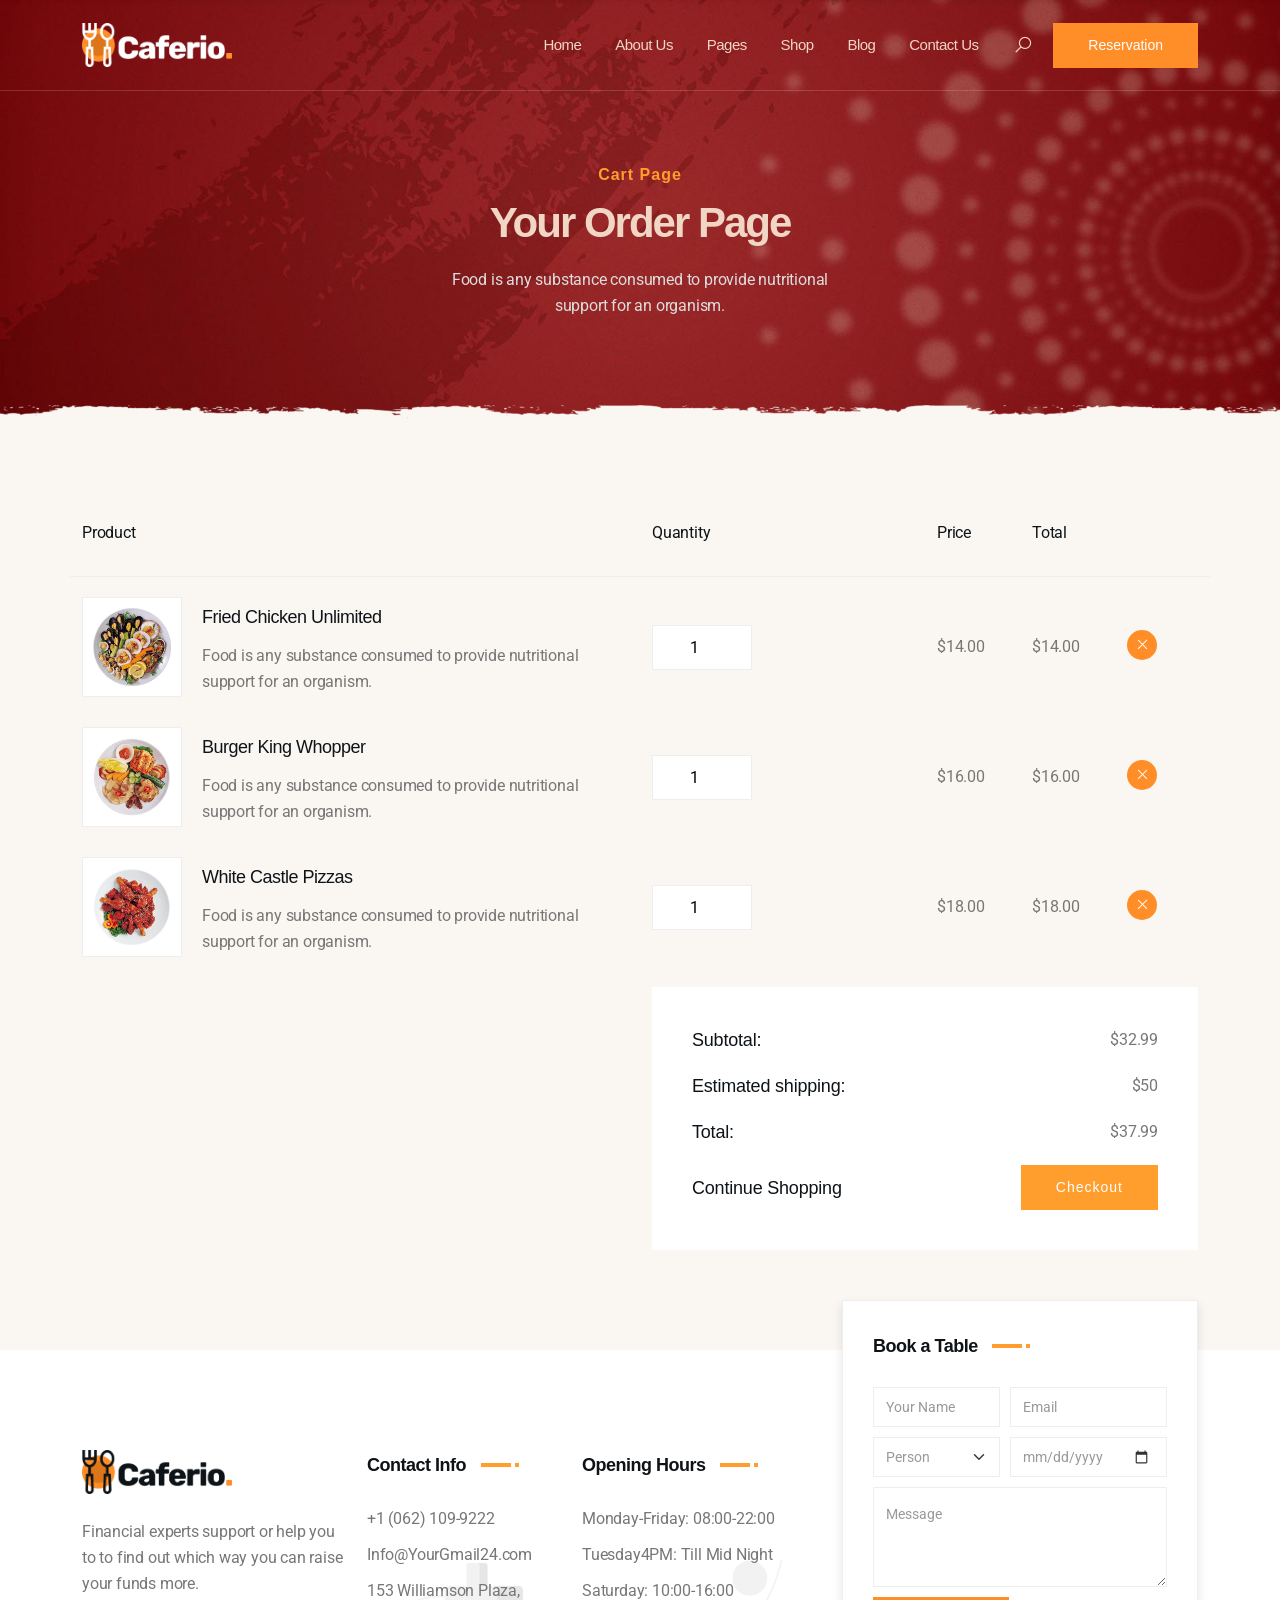
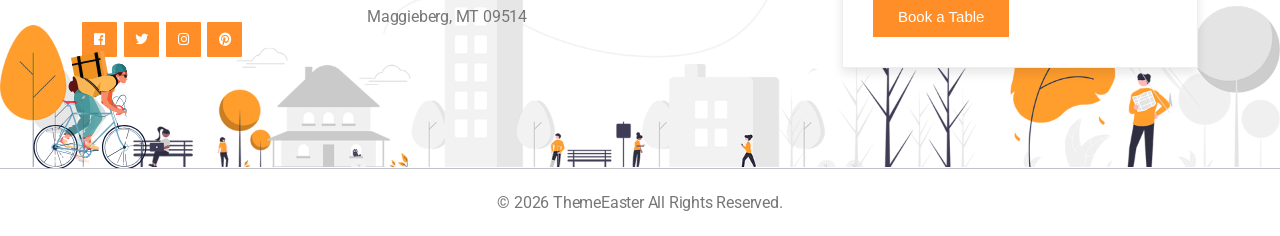
<file: cart.html>
<!doctype html>
<!--[if lt IE 7]>      <html class="no-js lt-ie9 lt-ie8 lt-ie7" lang=""> <![endif]-->
<!--[if IE 7]>         <html class="no-js lt-ie9 lt-ie8" lang=""> <![endif]-->
<!--[if IE 8]>         <html class="no-js lt-ie9" lang=""> <![endif]-->
<!--[if gt IE 8]><!--> <html class="no-js" lang="en"> <!--<![endif]-->
    
<!-- Mirrored from html.dynamiclayers.net/te/caferio/cart.html by HTTrack Website Copier/3.x [XR&CO'2014], Mon, 14 Feb 2022 08:16:12 GMT -->
<head>
        <meta charset="utf-8">
        <meta name="viewport" content="width=device-width, initial-scale=1">
		<meta name="description" content="Restaurant Cafe HTML Template">
        <meta name="author" content="ThemeEaster">

        <title>Caferio | Restaurant Cafe HTML Template</title>

		<link rel="shortcut icon" type="image/x-icon" href="assets/img/favicon.png">

        <link rel="stylesheet" href="assets/css/animate.min.css">
        <link rel="stylesheet" href="assets/css/bootstrap.min.css">
        <link rel="stylesheet" href="assets/css/fontawesome.min.css">
        <link rel="stylesheet" href="assets/css/line-awesome.min.css">
        <link rel="stylesheet" href="assets/css/food-icon.css">
        <link rel="stylesheet" href="assets/css/slider.css">
        <link rel="stylesheet" href="assets/css/venobox.css">
        <link rel="stylesheet" href="assets/css/slick.min.css">
        <link rel="stylesheet" href="assets/css/swiper.min.css">
        <link rel="stylesheet" href="assets/css/splitting-cells.css">
        <link rel="stylesheet" href="assets/css/splitting.css">
        <link rel="stylesheet" href="assets/css/keyframe-animation.css">
        <link rel="stylesheet" href="assets/css/header.css">
        <link rel="stylesheet" href="assets/css/blog.css">
        <link rel="stylesheet" href="assets/css/main.css">
        <link rel="stylesheet" href="assets/css/responsive.css">

        <script src="assets/js/vendor/modernizr-2.8.3-respond-1.4.2.min.js"></script>
    </head>

    <body class="header-1">
        <!--[if lt IE 8]>
            <p class="browserupgrade">You are using an <strong>outdated</strong> browser. Please <a href="http://browsehappy.com/">upgrade your browser</a> to improve your experience.</p>
        <![endif]-->

        <div class="site-preloader-wrap">
            <div class="spinner"></div>
        </div><!-- /.site-preloader-wrap -->

        <header class="header">
            <div class="primary-header-one primary-header">
                <div class="container">
                    <div class="primary-header-inner">
                        <div class="header-logo">
                            <a href="#">
                                <img class="light" src="assets/img/logo-light.png" alt="Logo"/>
                                <img class="dark" src="assets/img/logo-dark.png" alt="Logo"/>
                            </a>
                        </div><!-- /.header-logo -->
                        <div class="header-menu-wrap">
                            <ul class="slider-menu">
                                <li><a href="index.html">Home</a>
                                    <ul>
                                        <li><a href="index.html">Home Default</a></li>
                                        <li><a href="index-2.html">Home Modern</a></li>
                                    </ul>
                                </li>
                                <li><a href="about.html">About Us</a></li>
                                <li><a href="#">Pages</a>
                                    <ul>
                                        <li><a href="gallery.html">Food Gallery</a></li>
                                        <li><a href="reviews.html">Reviews</a></li>
                                        <li><a href="team.html">Our Chef</a></li>
                                        <li><a href="food-menu.html">Food Menu</a></li>
                                        <li><a href="reservation.html">Reservation</a></li>
                                        <li><a href="faqs.html">Help &amp; Faq's</a></li>
                                        <li><a href="404.html">404 Error</a></li>
                                    </ul>
                                </li>
                                <li><a href="shop.html">Shop</a>
                                    <ul>
                                        <li><a href="shop.html">Shop Grid</a></li>
                                        <li><a href="shop-details.html">Shop Details</a></li>
                                        <li><a href="cart.html">Cart Page</a></li>
                                        <li><a href="checkout.html">Checkout Page</a></li>
                                        
                                    </ul>
                                </li>
                                <li><a href="blog-grid.html">Blog</a>
                                    <ul>
                                        <li><a href="blog-grid.html">Grid Layout</a></li>
                                        <li><a href="blog-classic.html">Classic Layout</a></li>
                                        <li><a href="blog-details.html">Blog Details</a></li>
                                    </ul>
                                </li>
                                <li><a href="contact.html">Contact Us</a></li>
                            </ul>
                        </div><!-- /.header-menu-wrap -->
                        <div class="header-right">
                            <div class="search-icon dl-search-icon"><i class="las la-search"></i></div>
                            <a class="header-btn" href="reservation.html">Reservation<span></span></a>
                            <!-- Burger menu -->
                            <div class="mobile-menu-icon">
                                <div class="burger-menu">
                                    <div class="line-menu line-half first-line"></div>
                                    <div class="line-menu"></div>
                                    <div class="line-menu line-half last-line"></div>
                                </div>
                            </div>
                        </div><!-- /.header-right -->
                    </div><!-- /.primary-header-one-inner -->
                </div>
            </div><!-- /.primary-header-one -->
        </header><!-- /.header-one -->

        <div id="popup-search-box">
            <div class="box-inner-wrap d-flex align-items-center">
                <form id="form" action="#" method="get" role="search">
                    <input id="popup-search" type="text" name="s" placeholder="Type keywords here..." />
                    <button id="popup-search-button" type="submit" name="submit"><i class="las la-search"></i></button>
                </form>
            </div>
        </div><!-- /#popup-search-box -->

        <section class="page-header">
            <div class="bg-shape grey"></div>
            <div class="container">
                <div class="page-header-content">
                    <h4>Cart Page</h4>
                    <h2>Your Order Page</h2>
                    <p>Food is any substance consumed to provide nutritional <br>support for an organism.</p>
                </div>
            </div>
        </section><!--/.page-header-->
        
        <section class="cart-section bg-grey padding">
            <div class="container">
                <div class="row cart-header">
                    <div class="col-lg-6">Product</div>
                    <div class="col-lg-3">Quantity</div>
                    <div class="col-lg-1">Price</div>
                    <div class="col-lg-1">Total</div>
                    <div class="col-lg-1"></div>
                </div>
                <div class="row cart-body pb-30">
                    <div class="col-lg-6">
                        <div class="cart-item">
                            <img src="assets/img/food01.png" alt="food">
                            <div class="cart-content">
                                <h3><a href="shop-details.html">Fried Chicken Unlimited</a></h3>
                                <p>Food is any substance consumed to provide nutritional support for an organism.</p>
                            </div>
                        </div>
                    </div>
                    <div class="col-4 col-lg-3">
                        <div class="cart-item">
                            <input type="number" value="1" min="1" max="10">
                        </div>
                    </div>
                    <div class="col-3 col-lg-1">
                        <div class="cart-item">
                            <p>$14.00</p>
                        </div>
                    </div>
                    <div class="col-3 col-lg-1">
                        <div class="cart-item">
                            <p>$14.00</p>
                        </div>
                    </div>
                    <div class="col-2 col-lg-1">
                        <div class="cart-item">
                            <a class="remove" href="#"><i class="las la-times"></i></a>
                        </div>
                    </div>
                </div>
                <div class="row cart-body pb-30">
                    <div class="col-lg-6">
                        <div class="cart-item">
                            <img src="assets/img/food02.png" alt="food">
                            <div class="cart-content">
                                <h3><a href="shop-details.html">Burger King Whopper</a></h3>
                                <p>Food is any substance consumed to provide nutritional support for an organism.</p>
                            </div>
                        </div>
                    </div>
                    <div class="col-4 col-lg-3">
                        <div class="cart-item">
                            <input type="number" value="1" min="1" max="10">
                        </div>
                    </div>
                    <div class="col-3 col-lg-1">
                        <div class="cart-item">
                            <p>$16.00</p>
                        </div>
                    </div>
                    <div class="col-3 col-lg-1">
                        <div class="cart-item">
                            <p>$16.00</p>
                        </div>
                    </div>
                    <div class="col-2 col-lg-1">
                        <div class="cart-item">
                            <a class="remove" href="#"><i class="las la-times"></i></a>
                        </div>
                    </div>
                </div>
                <div class="row cart-body">
                    <div class="col-lg-6">
                        <div class="cart-item">
                            <img src="assets/img/food03.png" alt="food">
                            <div class="cart-content">
                                <h3><a href="shop-details.html">White Castle Pizzas</a></h3>
                                <p>Food is any substance consumed to provide nutritional support for an organism.</p>
                            </div>
                        </div>
                    </div>
                    <div class="col-4 col-lg-3">
                        <div class="cart-item">
                            <input type="number" value="1" min="1" max="10">
                        </div>
                    </div>
                    <div class="col-3 col-lg-1">
                        <div class="cart-item">
                            <p>$18.00</p>
                        </div>
                    </div>
                    <div class="col-3 col-lg-1">
                        <div class="cart-item">
                            <p>$18.00</p>
                        </div>
                    </div>
                    <div class="col-2 col-lg-1">
                        <div class="cart-item">
                            <a class="remove" href="#"><i class="las la-times"></i></a>
                        </div>
                    </div>
                </div>
                <div class="row">
                    <div class="col-lg-6 offset-lg-6">
                        <ul class="cart-total mt-30">
                            <li><span>Subtotal:</span>$32.99</li>
                            <li><span>Estimated shipping:</span>$50</li>
                            <li><span>Total:</span>$37.99</li>
                            <li><a href="shop.html">Continue Shopping</a><a href="#" class="default-btn">Checkout <span></span></a></li>
                        </ul>
                    </div>
                </div>
            </div>
        </section><!--/.cart-section-->

        <footer class="footer-section">
            <div class="footer-top">
                <div class="footer-illustration"></div>
                <div class="running-cycle"><div></div></div>
                <div class="container">
                    <div class="row">
                        <div class="col-lg-3 col-sm-6 sm-padding">
                            <div class="footer-widget">
                                <a class="logo" href="#"><img src="assets/img/logo-dark.png" alt="img"></a>
                                <p>Financial experts support or help you to to find out which way you can raise your funds more.</p>
                                <ul class="footer-social">
                                    <li><a href="#"><i class="fab fa-facebook"></i></a></li>
                                    <li><a href="#"><i class="fab fa-twitter"></i></a></li>
                                    <li><a href="#"><i class="fab fa-instagram"></i></a></li>
                                    <li><a href="#"><i class="fab fa-pinterest"></i></a></li>
                                </ul>
                            </div>
                        </div>
                        <div class="col-lg-2 col-sm-6 sm-padding">
                            <div class="footer-widget">
                                <h3>Contact Info <span></span></h3>
                                <ul class="contact-info-list">
                                    <li>+1 (062) 109-9222</li>
                                    <li>Info@YourGmail24.com</li>
                                    <li>153 Williamson Plaza, <br> Maggieberg, MT 09514</li>
                                </ul>
                            </div>
                        </div>
                        <div class="col-lg-3 col-sm-6 sm-padding">
                            <div class="footer-widget ml-25">
                                <h3>Opening Hours <span></span></h3>
                                <ul class="opening-hours-list">
                                    <li>Monday-Friday: 08:00-22:00</li>
                                    <li>Tuesday4PM:  Till Mid Night</li>
                                    <li>Saturday: 10:00-16:00</li>
                                </ul>
                            </div>
                        </div>
                        <div class="col-lg-4 col-sm-6 sm-padding">
                            <div class="footer-widget booking-form">
                                <h3>Book a Table <span></span></h3>
                                <form action="https://html.dynamiclayers.net/te/caferio/booking-form.php" method="post" id="ajax_booking_form" class="form-horizontal">
                                    <div class="booking-form-group">
                                        <div class="form-padding">
                                            <input type="text" id="b_name" name="b_name" class="form-control" placeholder="Your Name" required>
                                        </div>
                                        <div class="form-padding">
                                            <input type="email" id="b_email" name="b_email" class="form-control" placeholder="Email" required>
                                        </div>
                                        <div class="form-padding">
                                            <select class="form-select" id="b_person" name="b_person">
                                              <option selected>Person</option>
                                              <option>2 Person</option>
                                              <option>3 Person</option>
                                              <option>4 Person</option>
                                              <option>5 Person</option>
                                            </select>
                                        </div>
                                        <div class="form-padding">
                                            <input class="form-control" type="date" id="b_date" name="b_date">
                                        </div>
                                        <div class="form-padding">
                                            <textarea id="b_message" name="b_message" cols="30" rows="5" class="form-control message" placeholder="Message" required></textarea>
                                        </div>
                                    </div>
                                    <button id="b_submit" class="book-btn" type="submit">Book a Table</button>
                                    <div id="b-form-messages" class="alert" role="alert"></div>
                                </form>
                            </div>
                        </div>
                    </div>
                </div>
            </div><!--/.footer-top -->
            <div class="footer-bottom">
                <div class="container">
                    <div class="copyright-wrap">
                        <p>© <span id="currentYear"></span> ThemeEaster All Rights Reserved.</p>
                    </div>
                </div>
            </div><!--/.footer-bottom -->
        </footer><!--/.footer-section -->

		<div id="scrollup">
            <button id="scroll-top" class="scroll-to-top"><i class="las la-arrow-up"></i></button>
        </div>

		<!-- jQuery Lib -->
		<script src="assets/js/vendor/jquery-3.5.1.min.js"></script>
		<script src="assets/js/vendor/bootstrap.min.js"></script>
		<script src="assets/js/vendor/imagesloaded.pkgd.min.js"></script>
		<script src="assets/js/vendor/jquery.isotope.v3.0.2.js"></script>
		<script src="assets/js/vendor/splitting.min.js"></script>
		<script src="assets/js/vendor/slick.min.js"></script>
		<script src="assets/js/vendor/swiper.min.js"></script>
		<script src="assets/js/vendor/venobox.min.js"></script>
		<script src="assets/js/vendor/simpleParallax.min.js"></script>
		<script src="assets/js/vendor/smooth-scroll.js"></script>
		<script src="assets/js/vendor/waypoints.min.js"></script>
		<script src="assets/js/vendor/wow.min.js"></script>
		<script src="assets/js/booking.js"></script>
		<script src="assets/js/main.js"></script>

    </body>

<!-- Mirrored from html.dynamiclayers.net/te/caferio/cart.html by HTTrack Website Copier/3.x [XR&CO'2014], Mon, 14 Feb 2022 08:16:12 GMT -->
</html>
</file>
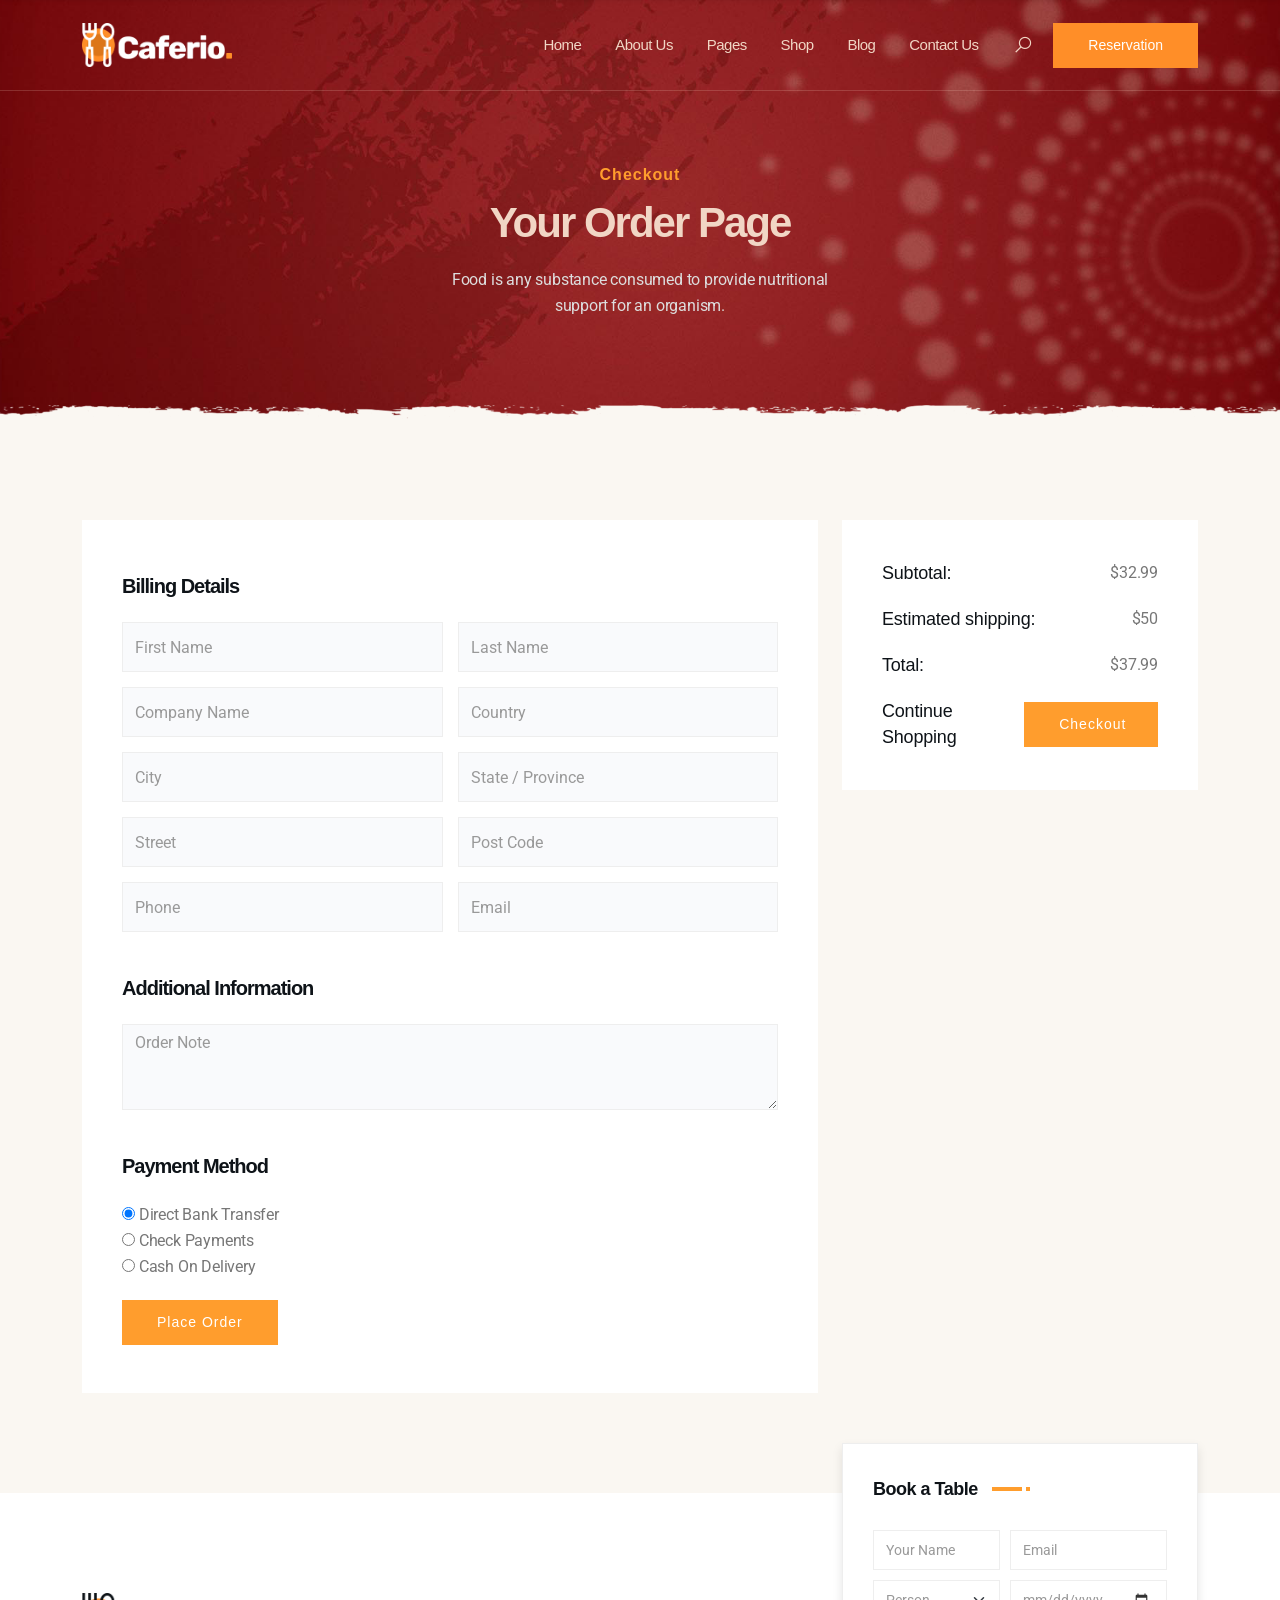
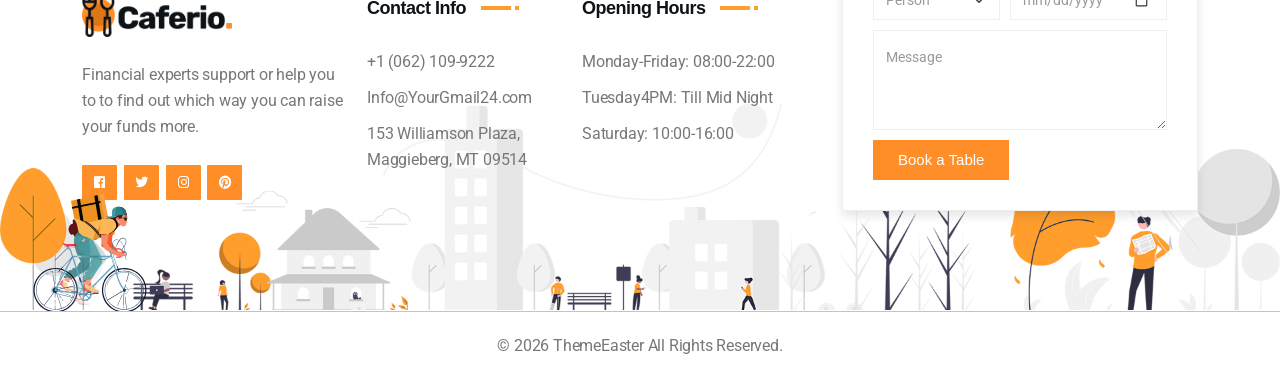
<file: checkout.html>
<!doctype html>
<!--[if lt IE 7]>      <html class="no-js lt-ie9 lt-ie8 lt-ie7" lang=""> <![endif]-->
<!--[if IE 7]>         <html class="no-js lt-ie9 lt-ie8" lang=""> <![endif]-->
<!--[if IE 8]>         <html class="no-js lt-ie9" lang=""> <![endif]-->
<!--[if gt IE 8]><!--> <html class="no-js" lang="en"> <!--<![endif]-->
    
<!-- Mirrored from html.dynamiclayers.net/te/caferio/checkout.html by HTTrack Website Copier/3.x [XR&CO'2014], Mon, 14 Feb 2022 08:16:12 GMT -->
<head>
        <meta charset="utf-8">
        <meta name="viewport" content="width=device-width, initial-scale=1">
		<meta name="description" content="Restaurant Cafe HTML Template">
        <meta name="author" content="ThemeEaster">

        <title>Caferio | Restaurant Cafe HTML Template</title>

		<link rel="shortcut icon" type="image/x-icon" href="assets/img/favicon.png">

        <link rel="stylesheet" href="assets/css/animate.min.css">
        <link rel="stylesheet" href="assets/css/bootstrap.min.css">
        <link rel="stylesheet" href="assets/css/fontawesome.min.css">
        <link rel="stylesheet" href="assets/css/line-awesome.min.css">
        <link rel="stylesheet" href="assets/css/food-icon.css">
        <link rel="stylesheet" href="assets/css/slider.css">
        <link rel="stylesheet" href="assets/css/venobox.css">
        <link rel="stylesheet" href="assets/css/slick.min.css">
        <link rel="stylesheet" href="assets/css/swiper.min.css">
        <link rel="stylesheet" href="assets/css/splitting-cells.css">
        <link rel="stylesheet" href="assets/css/splitting.css">
        <link rel="stylesheet" href="assets/css/keyframe-animation.css">
        <link rel="stylesheet" href="assets/css/header.css">
        <link rel="stylesheet" href="assets/css/blog.css">
        <link rel="stylesheet" href="assets/css/main.css">
        <link rel="stylesheet" href="assets/css/responsive.css">

        <script src="assets/js/vendor/modernizr-2.8.3-respond-1.4.2.min.js"></script>
    </head>

    <body class="header-1">
        <!--[if lt IE 8]>
            <p class="browserupgrade">You are using an <strong>outdated</strong> browser. Please <a href="http://browsehappy.com/">upgrade your browser</a> to improve your experience.</p>
        <![endif]-->

        <div class="site-preloader-wrap">
            <div class="spinner"></div>
        </div><!-- /.site-preloader-wrap -->

        <header class="header">
            <div class="primary-header-one primary-header">
                <div class="container">
                    <div class="primary-header-inner">
                        <div class="header-logo">
                            <a href="#">
                                <img class="light" src="assets/img/logo-light.png" alt="Logo"/>
                                <img class="dark" src="assets/img/logo-dark.png" alt="Logo"/>
                            </a>
                        </div><!-- /.header-logo -->
                        <div class="header-menu-wrap">
                            <ul class="slider-menu">
                                <li><a href="index.html">Home</a>
                                    <ul>
                                        <li><a href="index.html">Home Default</a></li>
                                        <li><a href="index-2.html">Home Modern</a></li>
                                    </ul>
                                </li>
                                <li><a href="about.html">About Us</a></li>
                                <li><a href="#">Pages</a>
                                    <ul>
                                        <li><a href="gallery.html">Food Gallery</a></li>
                                        <li><a href="reviews.html">Reviews</a></li>
                                        <li><a href="team.html">Our Chef</a></li>
                                        <li><a href="food-menu.html">Food Menu</a></li>
                                        <li><a href="reservation.html">Reservation</a></li>
                                        <li><a href="faqs.html">Help &amp; Faq's</a></li>
                                        <li><a href="404.html">404 Error</a></li>
                                    </ul>
                                </li>
                                <li><a href="shop.html">Shop</a>
                                    <ul>
                                        <li><a href="shop.html">Shop Grid</a></li>
                                        <li><a href="shop-details.html">Shop Details</a></li>
                                        <li><a href="cart.html">Cart Page</a></li>
                                        <li><a href="checkout.html">Checkout Page</a></li>
                                        
                                    </ul>
                                </li>
                                <li><a href="blog-grid.html">Blog</a>
                                    <ul>
                                        <li><a href="blog-grid.html">Grid Layout</a></li>
                                        <li><a href="blog-classic.html">Classic Layout</a></li>
                                        <li><a href="blog-details.html">Blog Details</a></li>
                                    </ul>
                                </li>
                                <li><a href="contact.html">Contact Us</a></li>
                            </ul>
                        </div><!-- /.header-menu-wrap -->
                        <div class="header-right">
                            <div class="search-icon dl-search-icon"><i class="las la-search"></i></div>
                            <a class="header-btn" href="reservation.html">Reservation<span></span></a>
                            <!-- Burger menu -->
                            <div class="mobile-menu-icon">
                                <div class="burger-menu">
                                    <div class="line-menu line-half first-line"></div>
                                    <div class="line-menu"></div>
                                    <div class="line-menu line-half last-line"></div>
                                </div>
                            </div>
                        </div><!-- /.header-right -->
                    </div><!-- /.primary-header-one-inner -->
                </div>
            </div><!-- /.primary-header-one -->
        </header><!-- /.header-one -->

        <div id="popup-search-box">
            <div class="box-inner-wrap d-flex align-items-center">
                <form id="form" action="#" method="get" role="search">
                    <input id="popup-search" type="text" name="s" placeholder="Type keywords here..." />
                    <button id="popup-search-button" type="submit" name="submit"><i class="las la-search"></i></button>
                </form>
            </div>
        </div><!-- /#popup-search-box -->

        <section class="page-header">
            <div class="bg-shape grey"></div>
            <div class="container">
                <div class="page-header-content">
                    <h4>Checkout</h4>
                    <h2>Your Order Page</h2>
                    <p>Food is any substance consumed to provide nutritional <br>support for an organism.</p>
                </div>
            </div>
        </section><!--/.page-header-->
        
        <section class="checkout-section bg-grey padding">
            <div class="container">
                <div class="row">
                    <div class="col-lg-8 sm-padding">
                        <form action="#" class="checkout-form-wrap">
                            <h2>Billing Details</h2>
                            <div class="checkout-form mb-30">
                                <div class="form-field">
                                    <input type="text" id="firstname" name="firstname" class="form-control" placeholder="First Name" required>
                                </div>
                                <div class="form-field">
                                    <input type="text" id="lastname" name="lastname" class="form-control" placeholder="Last Name" required>
                                </div>
                                <div class="form-field">
                                    <input type="text" id="companyname" name="companyname" class="form-control" placeholder="Company Name" required>
                                </div>
                                <div class="form-field">
                                    <input type="text" id="country" name="country" class="form-control" placeholder="Country" required>
                                </div>
                                <div class="form-field">
                                    <input type="text" id="city" name="city" class="form-control" placeholder="City" required>
                                </div>
                                <div class="form-field">
                                    <input type="text" id="state" name="state" class="form-control" placeholder="State / Province" required>
                                </div>
                                <div class="form-field">
                                    <input type="text" id="street" name="street" class="form-control" placeholder="Street" required>
                                </div>
                                <div class="form-field">
                                    <input type="text" id="postcode" name="postcode" class="form-control" placeholder="Post Code" required>
                                </div>
                                <div class="form-field">
                                    <input type="text" id="phone" name="phone" class="form-control" placeholder="Phone" required>
                                </div>
                                <div class="form-field">
                                    <input type="text" id="email" name="email" class="form-control" placeholder="Email" required>
                                </div>
                            </div>
                            <div class="additional-info mb-30">
                                <h2>Additional Information</h2>
                                <div class="form-field">
                                    <textarea id="message" name="message" cols="30" rows="3" class="form-control" placeholder="Order Note"></textarea>
                                </div>
                            </div>
                            <div class="payment-method">
                                <h2>Payment Method</h2>
                                <ul class="mb-20">
                                    <li>
                                        <input type="radio" id="option-1" name="selector" checked="">
                                        <label for="option-1">Direct Bank Transfer</label>
                                    </li>
                                    <li>
                                        <input type="radio" id="option-2" name="selector">
                                        <label for="option-2">Check Payments</label>
                                    </li>
                                    <li>
                                        <input type="radio" id="option-3" name="selector">
                                        <label for="option-3">Cash On Delivery</label>
                                    </li>
                                </ul>
                                <a href="#" class="default-btn">Place Order <span></span></a>
                            </div>
                        </form>
                    </div>
                    <div class="col-lg-4 sm-padding">
                        <ul class="cart-total">
                            <li><span>Subtotal:</span>$32.99</li>
                            <li><span>Estimated shipping:</span>$50</li>
                            <li><span>Total:</span>$37.99</li>
                            <li><a href="shop.html">Continue Shopping</a><a href="#" class="default-btn">Checkout <span></span></a></li>
                        </ul>
                    </div>
                </div>
            </div>
        </section><!--/.checkout-section-->

        <footer class="footer-section">
            <div class="footer-top">
                <div class="footer-illustration"></div>
                <div class="running-cycle"><div></div></div>
                <div class="container">
                    <div class="row">
                        <div class="col-lg-3 col-sm-6 sm-padding">
                            <div class="footer-widget">
                                <a class="logo" href="#"><img src="assets/img/logo-dark.png" alt="img"></a>
                                <p>Financial experts support or help you to to find out which way you can raise your funds more.</p>
                                <ul class="footer-social">
                                    <li><a href="#"><i class="fab fa-facebook"></i></a></li>
                                    <li><a href="#"><i class="fab fa-twitter"></i></a></li>
                                    <li><a href="#"><i class="fab fa-instagram"></i></a></li>
                                    <li><a href="#"><i class="fab fa-pinterest"></i></a></li>
                                </ul>
                            </div>
                        </div>
                        <div class="col-lg-2 col-sm-6 sm-padding">
                            <div class="footer-widget">
                                <h3>Contact Info <span></span></h3>
                                <ul class="contact-info-list">
                                    <li>+1 (062) 109-9222</li>
                                    <li>Info@YourGmail24.com</li>
                                    <li>153 Williamson Plaza, <br> Maggieberg, MT 09514</li>
                                </ul>
                            </div>
                        </div>
                        <div class="col-lg-3 col-sm-6 sm-padding">
                            <div class="footer-widget ml-25">
                                <h3>Opening Hours <span></span></h3>
                                <ul class="opening-hours-list">
                                    <li>Monday-Friday: 08:00-22:00</li>
                                    <li>Tuesday4PM:  Till Mid Night</li>
                                    <li>Saturday: 10:00-16:00</li>
                                </ul>
                            </div>
                        </div>
                        <div class="col-lg-4 col-sm-6 sm-padding">
                            <div class="footer-widget booking-form">
                                <h3>Book a Table <span></span></h3>
                                <form action="https://html.dynamiclayers.net/te/caferio/booking-form.php" method="post" id="ajax_booking_form" class="form-horizontal">
                                    <div class="booking-form-group">
                                        <div class="form-padding">
                                            <input type="text" id="b_name" name="b_name" class="form-control" placeholder="Your Name" required>
                                        </div>
                                        <div class="form-padding">
                                            <input type="email" id="b_email" name="b_email" class="form-control" placeholder="Email" required>
                                        </div>
                                        <div class="form-padding">
                                            <select class="form-select" id="b_person" name="b_person">
                                              <option selected>Person</option>
                                              <option>2 Person</option>
                                              <option>3 Person</option>
                                              <option>4 Person</option>
                                              <option>5 Person</option>
                                            </select>
                                        </div>
                                        <div class="form-padding">
                                            <input class="form-control" type="date" id="b_date" name="b_date">
                                        </div>
                                        <div class="form-padding">
                                            <textarea id="b_message" name="b_message" cols="30" rows="5" class="form-control message" placeholder="Message" required></textarea>
                                        </div>
                                    </div>
                                    <button id="b_submit" class="book-btn" type="submit">Book a Table</button>
                                    <div id="b-form-messages" class="alert" role="alert"></div>
                                </form>
                            </div>
                        </div>
                    </div>
                </div>
            </div><!--/.footer-top -->
            <div class="footer-bottom">
                <div class="container">
                    <div class="copyright-wrap">
                        <p>© <span id="currentYear"></span> ThemeEaster All Rights Reserved.</p>
                    </div>
                </div>
            </div><!--/.footer-bottom -->
        </footer><!--/.footer-section -->

		<div id="scrollup">
            <button id="scroll-top" class="scroll-to-top"><i class="las la-arrow-up"></i></button>
        </div>

		<!-- jQuery Lib -->
		<script src="assets/js/vendor/jquery-3.5.1.min.js"></script>
		<script src="assets/js/vendor/bootstrap.min.js"></script>
		<script src="assets/js/vendor/imagesloaded.pkgd.min.js"></script>
		<script src="assets/js/vendor/jquery.isotope.v3.0.2.js"></script>
		<script src="assets/js/vendor/splitting.min.js"></script>
		<script src="assets/js/vendor/slick.min.js"></script>
		<script src="assets/js/vendor/swiper.min.js"></script>
		<script src="assets/js/vendor/venobox.min.js"></script>
		<script src="assets/js/vendor/simpleParallax.min.js"></script>
		<script src="assets/js/vendor/smooth-scroll.js"></script>
		<script src="assets/js/vendor/waypoints.min.js"></script>
		<script src="assets/js/vendor/wow.min.js"></script>
		<script src="assets/js/booking.js"></script>
		<script src="assets/js/main.js"></script>

    </body>

<!-- Mirrored from html.dynamiclayers.net/te/caferio/checkout.html by HTTrack Website Copier/3.x [XR&CO'2014], Mon, 14 Feb 2022 08:16:12 GMT -->
</html>
</file>
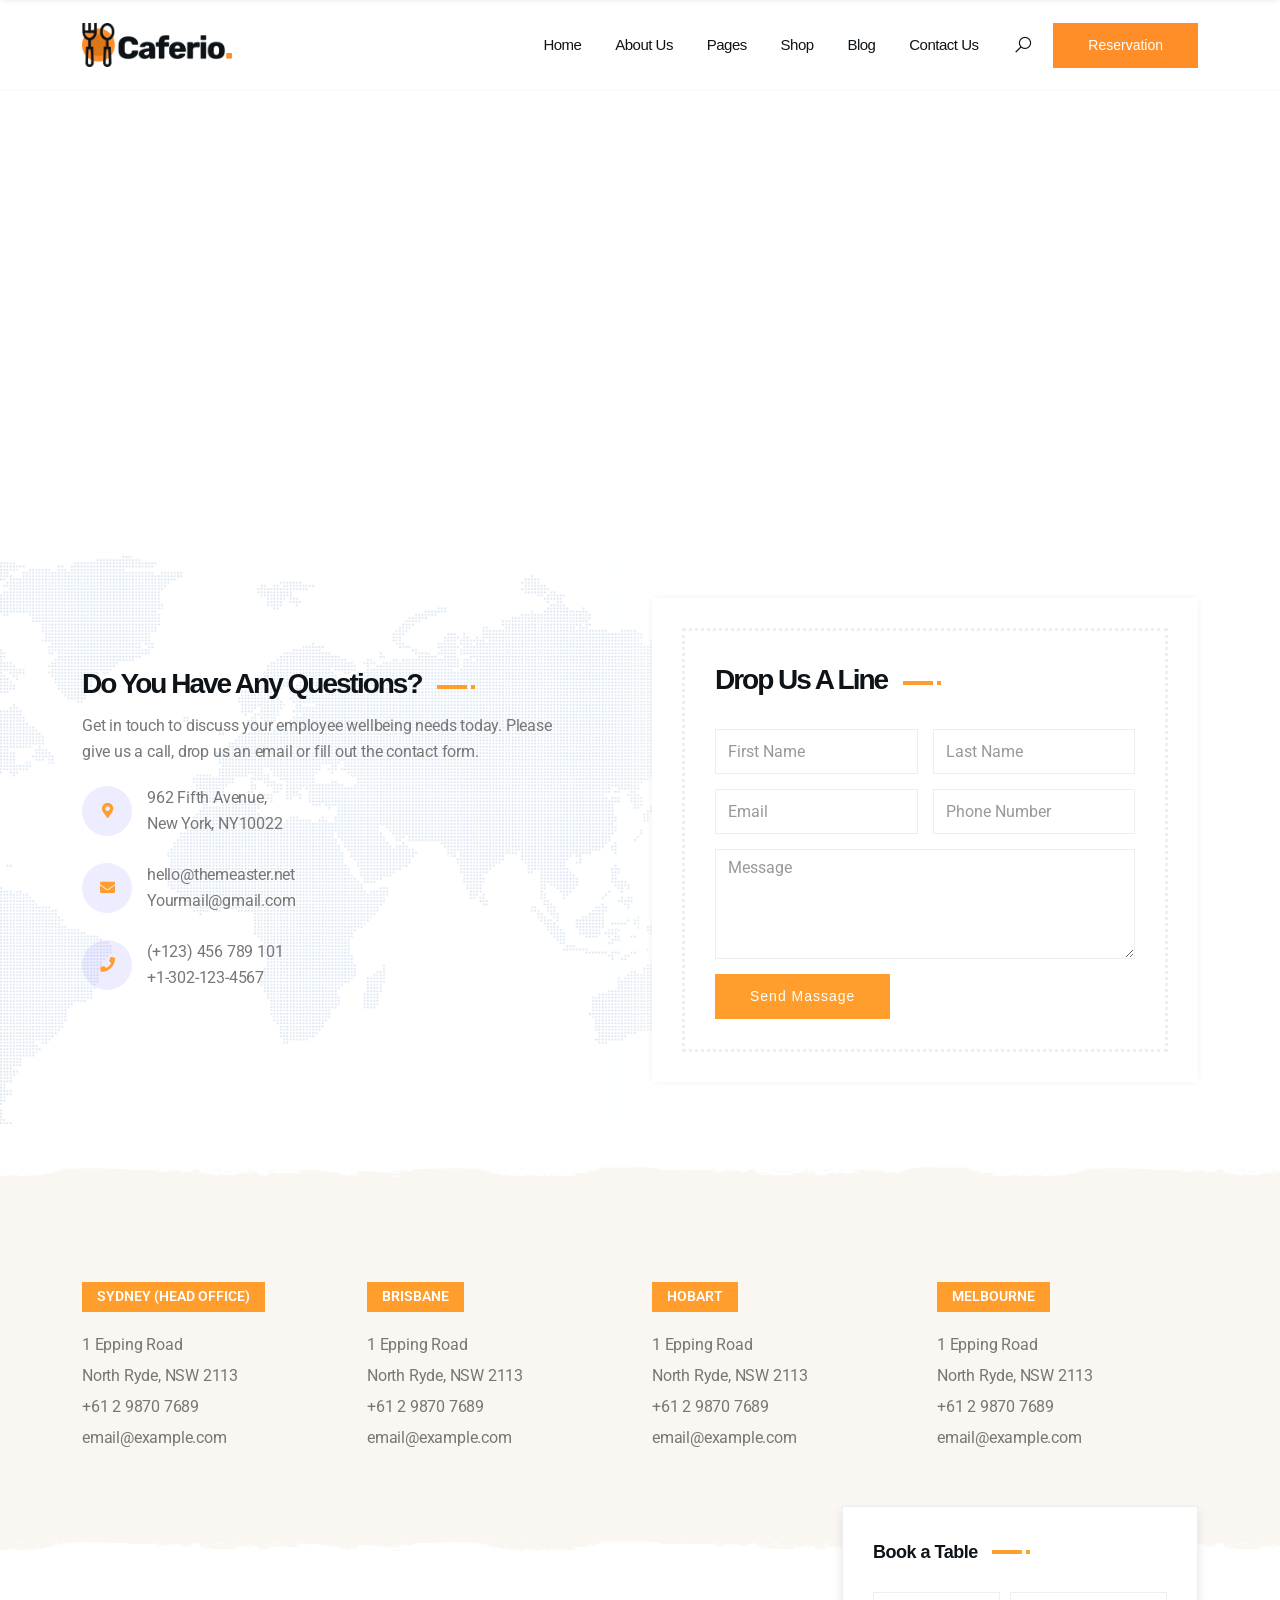
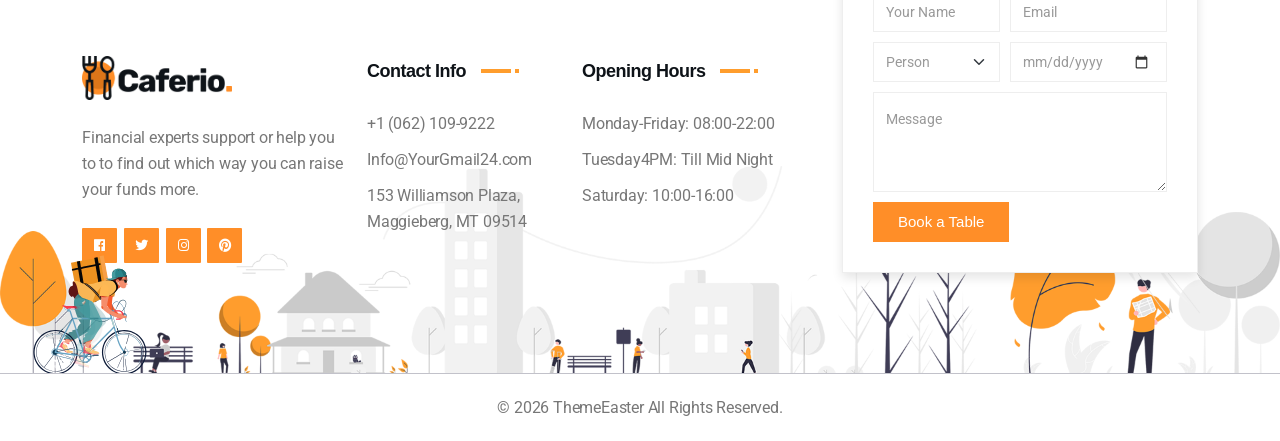
<file: contact.html>
<!doctype html>
<!--[if lt IE 7]>      <html class="no-js lt-ie9 lt-ie8 lt-ie7" lang=""> <![endif]-->
<!--[if IE 7]>         <html class="no-js lt-ie9 lt-ie8" lang=""> <![endif]-->
<!--[if IE 8]>         <html class="no-js lt-ie9" lang=""> <![endif]-->
<!--[if gt IE 8]><!--> <html class="no-js" lang="en"> <!--<![endif]-->
    
<!-- Mirrored from html.dynamiclayers.net/te/caferio/contact.html by HTTrack Website Copier/3.x [XR&CO'2014], Mon, 14 Feb 2022 08:16:14 GMT -->
<head>
        <meta charset="utf-8">
        <meta name="viewport" content="width=device-width, initial-scale=1">
		<meta name="description" content="Restaurant Cafe HTML Template">
        <meta name="author" content="ThemeEaster">

        <title>Caferio | Restaurant Cafe HTML Template</title>

		<link rel="shortcut icon" type="image/x-icon" href="assets/img/favicon.png">

        <link rel="stylesheet" href="assets/css/animate.min.css">
        <link rel="stylesheet" href="assets/css/bootstrap.min.css">
        <link rel="stylesheet" href="assets/css/fontawesome.min.css">
        <link rel="stylesheet" href="assets/css/line-awesome.min.css">
        <link rel="stylesheet" href="assets/css/food-icon.css">
        <link rel="stylesheet" href="assets/css/slider.css">
        <link rel="stylesheet" href="assets/css/venobox.css">
        <link rel="stylesheet" href="assets/css/slick.min.css">
        <link rel="stylesheet" href="assets/css/swiper.min.css">
        <link rel="stylesheet" href="assets/css/splitting-cells.css">
        <link rel="stylesheet" href="assets/css/splitting.css">
        <link rel="stylesheet" href="assets/css/keyframe-animation.css">
        <link rel="stylesheet" href="assets/css/header.css">
        <link rel="stylesheet" href="assets/css/blog.css">
        <link rel="stylesheet" href="assets/css/main.css">
        <link rel="stylesheet" href="assets/css/responsive.css">

        <script src="assets/js/vendor/modernizr-2.8.3-respond-1.4.2.min.js"></script>
    </head>

    <body class="header-1">
        <!--[if lt IE 8]>
            <p class="browserupgrade">You are using an <strong>outdated</strong> browser. Please <a href="http://browsehappy.com/">upgrade your browser</a> to improve your experience.</p>
        <![endif]-->

        <div class="site-preloader-wrap">
            <div class="spinner"></div>
        </div><!-- /.site-preloader-wrap -->

        <header class="header dark-text">
            <div class="primary-header-one primary-header">
                <div class="container">
                    <div class="primary-header-inner">
                        <div class="header-logo">
                            <a href="#">
                                <img class="light" src="assets/img/logo-dark.png" alt="Logo"/>
                                <img class="dark" src="assets/img/logo-dark.png" alt="Logo"/>
                            </a>
                        </div><!-- /.header-logo -->
                        <div class="header-menu-wrap">
                            <ul class="slider-menu">
                                <li><a href="index.html">Home</a>
                                    <ul>
                                        <li><a href="index.html">Home Default</a></li>
                                        <li><a href="index-2.html">Home Modern</a></li>
                                    </ul>
                                </li>
                                <li><a href="about.html">About Us</a></li>
                                <li><a href="#">Pages</a>
                                    <ul>
                                        <li><a href="gallery.html">Food Gallery</a></li>
                                        <li><a href="reviews.html">Reviews</a></li>
                                        <li><a href="team.html">Our Chef</a></li>
                                        <li><a href="food-menu.html">Food Menu</a></li>
                                        <li><a href="reservation.html">Reservation</a></li>
                                        <li><a href="faqs.html">Help &amp; Faq's</a></li>
                                        <li><a href="404.html">404 Error</a></li>
                                    </ul>
                                </li>
                                <li><a href="shop.html">Shop</a>
                                    <ul>
                                        <li><a href="shop.html">Shop Grid</a></li>
                                        <li><a href="shop-details.html">Shop Details</a></li>
                                        <li><a href="cart.html">Cart Page</a></li>
                                        <li><a href="checkout.html">Checkout Page</a></li>
                                        
                                    </ul>
                                </li>
                                <li><a href="blog-grid.html">Blog</a>
                                    <ul>
                                        <li><a href="blog-grid.html">Grid Layout</a></li>
                                        <li><a href="blog-classic.html">Classic Layout</a></li>
                                        <li><a href="blog-details.html">Blog Details</a></li>
                                    </ul>
                                </li>
                                <li><a href="contact.html">Contact Us</a></li>
                            </ul>
                        </div><!-- /.header-menu-wrap -->
                        <div class="header-right">
                            <div class="search-icon dl-search-icon"><i class="las la-search"></i></div>
                            <a class="header-btn" href="reservation.html">Reservation<span></span></a>
                            <!-- Burger menu -->
                            <div class="mobile-menu-icon">
                                <div class="burger-menu">
                                    <div class="line-menu line-half first-line"></div>
                                    <div class="line-menu"></div>
                                    <div class="line-menu line-half last-line"></div>
                                </div>
                            </div>
                        </div><!-- /.header-right -->
                    </div><!-- /.primary-header-one-inner -->
                </div>
            </div><!-- /.primary-header-one -->
        </header><!-- /.header-one -->

        <div id="popup-search-box">
            <div class="box-inner-wrap d-flex align-items-center">
                <form id="form" action="#" method="get" role="search">
                    <input id="popup-search" type="text" name="s" placeholder="Type keywords here..." />
                    <button id="popup-search-button" type="submit" name="submit"><i class="las la-search"></i></button>
                </form>
            </div>
        </div><!-- /#popup-search-box -->

        <div class="map-wrapper pt-90">
		    <iframe src="https://www.google.com/maps/embed?pb=!1m18!1m12!1m3!1d8826.923787362664!2d-118.27754354757262!3d34.03471770929568!2m3!1f0!2f0!3f0!3m2!1i1024!2i768!4f13.1!3m3!1m2!1s0x80c2c75ddc27da13%3A0xe22fdf6f254608f4!2sLos%20Angeles%2C%20California%2C%20Hoa%20K%E1%BB%B3!5e0!3m2!1svi!2s!4v1566525118697!5m2!1svi!2s" width="100%" height="400" frameborder="0" style="border:0;" allowfullscreen=""></iframe>
		</div><!-- /#google-map -->

        <section class="contact-section padding">
            <div class="bg-shape grey"></div>
           <div class="map"></div>
            <div class="container">
                <div class="row align-items-center">
                   <div class="col-md-6">
                        <div class="contact-details-wrap">
                            <div class="contact-title">
                                <h2>Do You Have Any Questions? <span></span></h2>
                                <p>Get in touch to discuss your employee wellbeing needs today. Please give us a call, drop us an email or fill out the contact form.</p>
                            </div>
                           <ul class="contact-details">
                                <li><i class="fas fa-map-marker-alt"></i>962 Fifth Avenue,<br> New York, NY10022</li>
                                <li><i class="fas fa-envelope"></i>hello@themeaster.net <br>Yourmail@gmail.com</li>
                                <li><i class="fas fa-phone"></i>(+123) 456 789 101 <br>+1-302-123-4567</li>
                            </ul>
                        </div>
                   </div>
                    <div class="col-md-6">
                        <div class="contact-form">
                            <form action="https://html.dynamiclayers.net/te/caferio/contact.php" method="post" id="ajax_contact" class="form-horizontal">
                                <div class="contact-title">
                                    <h2>Drop Us A Line <span></span></h2>
                                </div>
                               <div class="contact-form-group">
                                   <div class="form-field">
                                       <input type="text" id="firstname" name="firstname" class="form-control" placeholder="First Name" required>
                                   </div>
                                   <div class="form-field">
                                       <input type="text" id="lastname" name="lastname" class="form-control" placeholder="Last Name" required>
                                   </div>
                                   <div class="form-field">
                                       <input type="email" id="email" name="email" class="form-control" placeholder="Email" required>
                                   </div>
                                   <div class="form-field">
                                       <input type="text" id="phone" name="phone" class="form-control" placeholder="Phone Number" required>
                                   </div>
                                   <div class="form-field message">
                                       <textarea id="message" name="message" cols="30" rows="4" class="form-control" placeholder="Message" required></textarea>
                                   </div>
                                   <div class="form-field">
                                       <button id="submit" class="default-btn" type="submit">Send Massage<span></span></button>
                                   </div>
                                </div>
                                <div id="form-messages" class="alert" role="alert"></div>
                            </form>
                        </div>
                    </div>
                </div>
            </div>
        </section><!--/.contact-section-->

        <section class="branches-section bg-grey padding">
            <div class="bg-shape white"></div>
            <div class="container">
                <div class="row branches-lists">
                    <div class="col-lg-3 col-sm-6 sm-padding">
                       <div class="branches-list">
                           <h3>Sydney (Head Office)</h3>
                           <ul>
                               <li>1 Epping Road</li>
                               <li>North Ryde, NSW 2113</li>
                               <li><a href="#">+61 2 9870 7689</a></li>
                               <li><a href="#">email@example.com</a></li>
                            </ul>
                       </div>
                    </div>
                    <div class="col-lg-3 col-sm-6 sm-padding">
                        <div class="branches-list">
                            <h3>Brisbane</h3>
                          <ul>
                               <li>1 Epping Road</li>
                               <li>North Ryde, NSW 2113</li>
                               <li><a href="#">+61 2 9870 7689</a></li>
                               <li><a href="#">email@example.com</a></li>
                           </ul>
                        </div>
                    </div>
                    <div class="col-lg-3 col-sm-6 sm-padding">
                        <div class="branches-list">
                           <h3>Hobart</h3>
                           <ul>
                               <li>1 Epping Road</li>
                               <li>North Ryde, NSW 2113</li>
                               <li><a href="#">+61 2 9870 7689</a></li>
                               <li><a href="#">email@example.com</a></li>
                           </ul>
                        </div>
                    </div>
                    <div class="col-lg-3 col-sm-6 sm-padding">
                        <div class="branches-list">
                           <h3>Melbourne</h3>
                           <ul>
                               <li>1 Epping Road</li>
                               <li>North Ryde, NSW 2113</li>
                               <li><a href="#">+61 2 9870 7689</a></li>
                               <li><a href="#">email@example.com</a></li>
                           </ul>
                        </div>
                    </div>
                </div>
            </div>
        </section><!--/.branches-section-->

        <footer class="footer-section">
            <div class="footer-top">
                <div class="footer-illustration"></div>
                <div class="running-cycle"><div></div></div>
                <div class="container">
                    <div class="row">
                        <div class="col-lg-3 col-sm-6 sm-padding">
                            <div class="footer-widget">
                                <a class="logo" href="#"><img src="assets/img/logo-dark.png" alt="img"></a>
                                <p>Financial experts support or help you to to find out which way you can raise your funds more.</p>
                                <ul class="footer-social">
                                    <li><a href="#"><i class="fab fa-facebook"></i></a></li>
                                    <li><a href="#"><i class="fab fa-twitter"></i></a></li>
                                    <li><a href="#"><i class="fab fa-instagram"></i></a></li>
                                    <li><a href="#"><i class="fab fa-pinterest"></i></a></li>
                                </ul>
                            </div>
                        </div>
                        <div class="col-lg-2 col-sm-6 sm-padding">
                            <div class="footer-widget">
                                <h3>Contact Info <span></span></h3>
                                <ul class="contact-info-list">
                                    <li>+1 (062) 109-9222</li>
                                    <li>Info@YourGmail24.com</li>
                                    <li>153 Williamson Plaza, <br> Maggieberg, MT 09514</li>
                                </ul>
                            </div>
                        </div>
                        <div class="col-lg-3 col-sm-6 sm-padding">
                            <div class="footer-widget ml-25">
                                <h3>Opening Hours <span></span></h3>
                                <ul class="opening-hours-list">
                                    <li>Monday-Friday: 08:00-22:00</li>
                                    <li>Tuesday4PM:  Till Mid Night</li>
                                    <li>Saturday: 10:00-16:00</li>
                                </ul>
                            </div>
                        </div>
                        <div class="col-lg-4 col-sm-6 sm-padding">
                            <div class="footer-widget booking-form">
                                <h3>Book a Table <span></span></h3>
                                <form action="https://html.dynamiclayers.net/te/caferio/booking-form.php" method="post" id="ajax_booking_form" class="form-horizontal">
                                    <div class="booking-form-group">
                                        <div class="form-padding">
                                            <input type="text" id="b_name" name="b_name" class="form-control" placeholder="Your Name" required>
                                        </div>
                                        <div class="form-padding">
                                            <input type="email" id="b_email" name="b_email" class="form-control" placeholder="Email" required>
                                        </div>
                                        <div class="form-padding">
                                            <select class="form-select" id="b_person" name="b_person">
                                              <option selected>Person</option>
                                              <option>2 Person</option>
                                              <option>3 Person</option>
                                              <option>4 Person</option>
                                              <option>5 Person</option>
                                            </select>
                                        </div>
                                        <div class="form-padding">
                                            <input class="form-control" type="date" id="b_date" name="b_date">
                                        </div>
                                        <div class="form-padding">
                                            <textarea id="b_message" name="b_message" cols="30" rows="5" class="form-control message" placeholder="Message" required></textarea>
                                        </div>
                                    </div>
                                    <button id="b_submit" class="book-btn" type="submit">Book a Table</button>
                                    <div id="b-form-messages" class="alert" role="alert"></div>
                                </form>
                            </div>
                        </div>
                    </div>
                </div>
            </div><!--/.footer-top -->
            <div class="footer-bottom">
                <div class="container">
                    <div class="copyright-wrap">
                        <p>© <span id="currentYear"></span> ThemeEaster All Rights Reserved.</p>
                    </div>
                </div>
            </div><!--/.footer-bottom -->
        </footer><!--/.footer-section -->

		<div id="scrollup">
            <button id="scroll-top" class="scroll-to-top"><i class="las la-arrow-up"></i></button>
        </div>

		<!-- jQuery Lib -->
		<script src="assets/js/vendor/jquery-3.5.1.min.js"></script>
		<script src="assets/js/vendor/bootstrap.min.js"></script>
		<script src="assets/js/vendor/imagesloaded.pkgd.min.js"></script>
		<script src="assets/js/vendor/jquery.isotope.v3.0.2.js"></script>
		<script src="assets/js/vendor/splitting.min.js"></script>
		<script src="assets/js/vendor/slick.min.js"></script>
		<script src="assets/js/vendor/swiper.min.js"></script>
		<script src="assets/js/vendor/venobox.min.js"></script>
		<script src="assets/js/vendor/simpleParallax.min.js"></script>
		<script src="assets/js/vendor/smooth-scroll.js"></script>
		<script src="assets/js/vendor/waypoints.min.js"></script>
		<script src="assets/js/vendor/wow.min.js"></script>
		<script src="assets/js/booking.js"></script>
		<script src="assets/js/contact.js"></script>
		<script src="assets/js/main.js"></script>

    </body>

<!-- Mirrored from html.dynamiclayers.net/te/caferio/contact.html by HTTrack Website Copier/3.x [XR&CO'2014], Mon, 14 Feb 2022 08:16:14 GMT -->
</html>
</file>
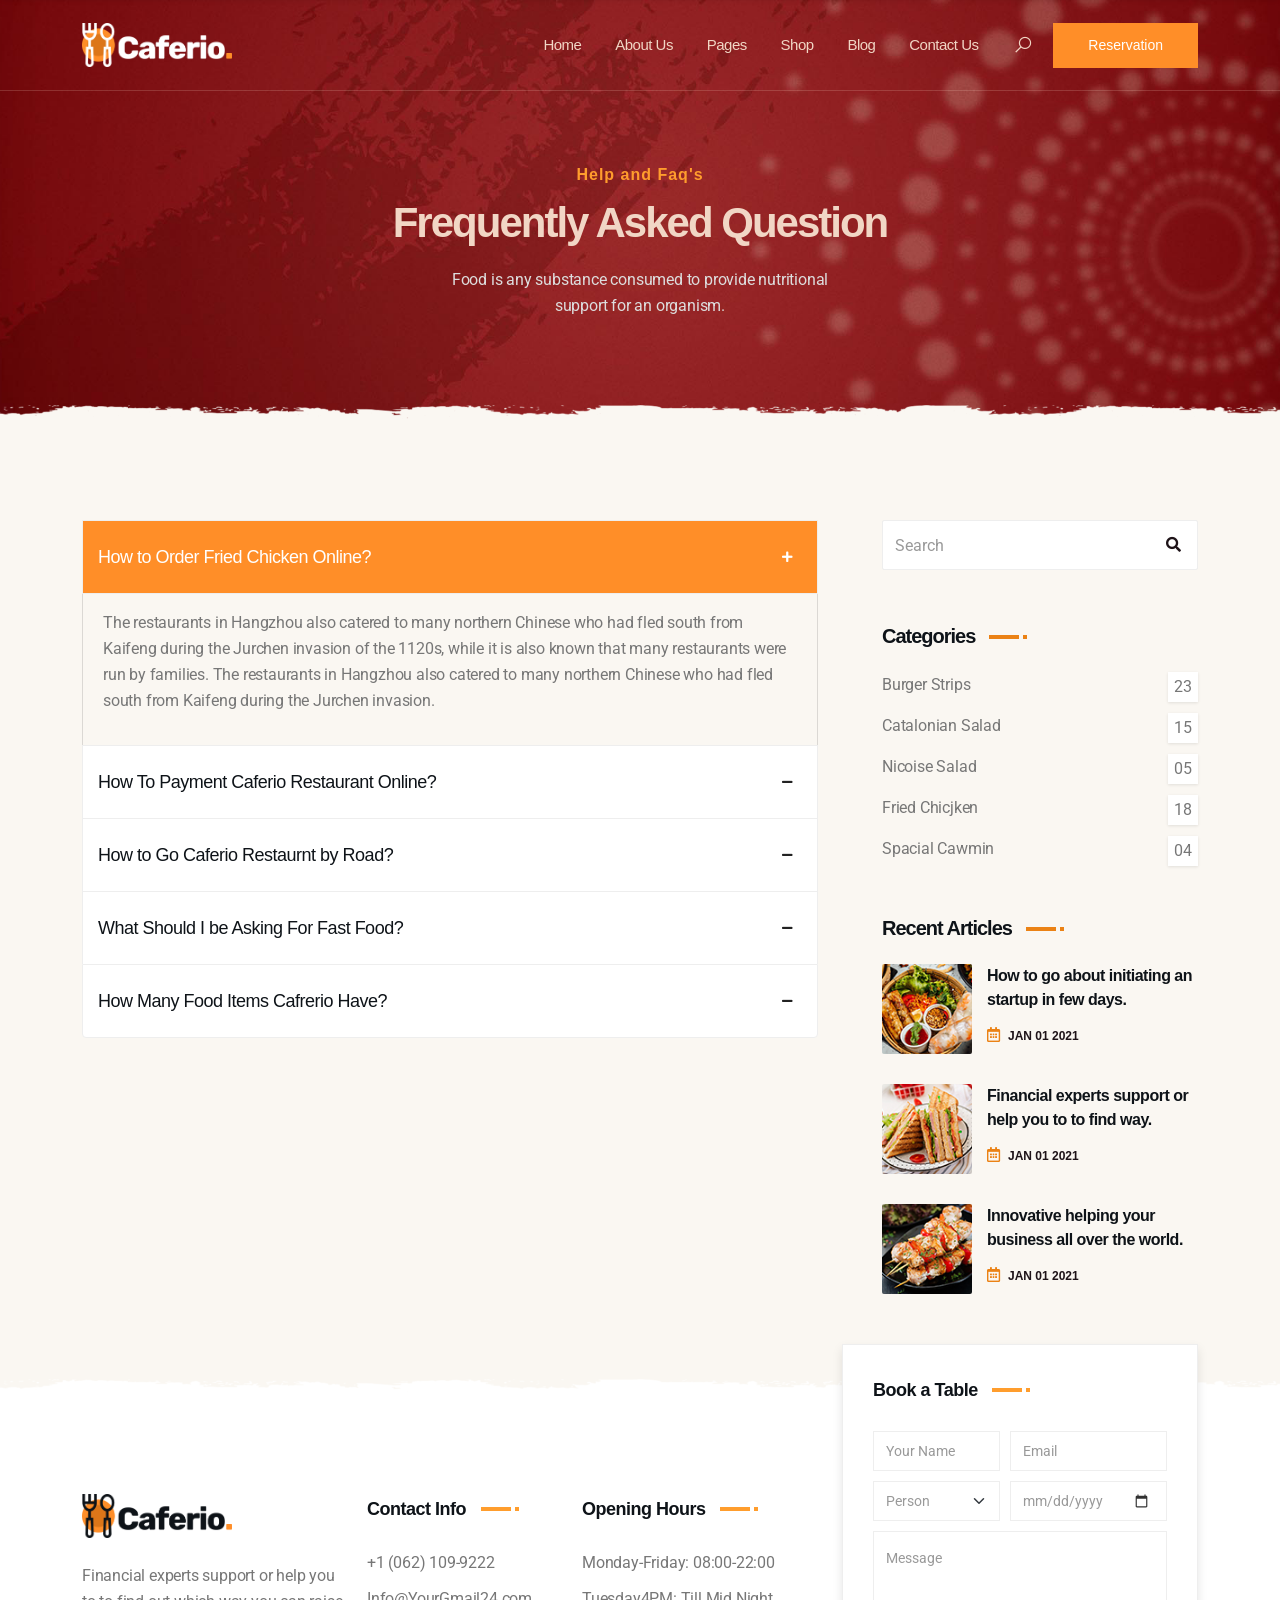
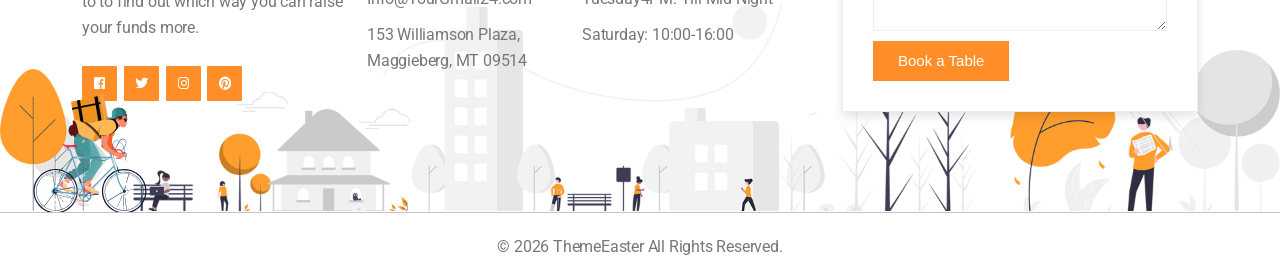
<file: faqs.html>
<!doctype html>
<!--[if lt IE 7]>      <html class="no-js lt-ie9 lt-ie8 lt-ie7" lang=""> <![endif]-->
<!--[if IE 7]>         <html class="no-js lt-ie9 lt-ie8" lang=""> <![endif]-->
<!--[if IE 8]>         <html class="no-js lt-ie9" lang=""> <![endif]-->
<!--[if gt IE 8]><!--> <html class="no-js" lang="en"> <!--<![endif]-->
    
<!-- Mirrored from html.dynamiclayers.net/te/caferio/faqs.html by HTTrack Website Copier/3.x [XR&CO'2014], Mon, 14 Feb 2022 08:16:08 GMT -->
<head>
        <meta charset="utf-8">
        <meta name="viewport" content="width=device-width, initial-scale=1">
		<meta name="description" content="Restaurant Cafe HTML Template">
        <meta name="author" content="ThemeEaster">

        <title>Caferio | Restaurant Cafe HTML Template</title>

		<link rel="shortcut icon" type="image/x-icon" href="assets/img/favicon.png">

        <link rel="stylesheet" href="assets/css/animate.min.css">
        <link rel="stylesheet" href="assets/css/bootstrap.min.css">
        <link rel="stylesheet" href="assets/css/fontawesome.min.css">
        <link rel="stylesheet" href="assets/css/line-awesome.min.css">
        <link rel="stylesheet" href="assets/css/food-icon.css">
        <link rel="stylesheet" href="assets/css/slider.css">
        <link rel="stylesheet" href="assets/css/venobox.css">
        <link rel="stylesheet" href="assets/css/slick.min.css">
        <link rel="stylesheet" href="assets/css/swiper.min.css">
        <link rel="stylesheet" href="assets/css/splitting-cells.css">
        <link rel="stylesheet" href="assets/css/splitting.css">
        <link rel="stylesheet" href="assets/css/keyframe-animation.css">
        <link rel="stylesheet" href="assets/css/header.css">
        <link rel="stylesheet" href="assets/css/blog.css">
        <link rel="stylesheet" href="assets/css/main.css">
        <link rel="stylesheet" href="assets/css/responsive.css">

        <script src="assets/js/vendor/modernizr-2.8.3-respond-1.4.2.min.js"></script>
    </head>

    <body class="header-1">
        <!--[if lt IE 8]>
            <p class="browserupgrade">You are using an <strong>outdated</strong> browser. Please <a href="http://browsehappy.com/">upgrade your browser</a> to improve your experience.</p>
        <![endif]-->

        <div class="site-preloader-wrap">
            <div class="spinner"></div>
        </div><!-- /.site-preloader-wrap -->

        <header class="header">
            <div class="primary-header-one primary-header">
                <div class="container">
                    <div class="primary-header-inner">
                        <div class="header-logo">
                            <a href="#">
                                <img class="light" src="assets/img/logo-light.png" alt="Logo"/>
                                <img class="dark" src="assets/img/logo-dark.png" alt="Logo"/>
                            </a>
                        </div><!-- /.header-logo -->
                        <div class="header-menu-wrap">
                            <ul class="slider-menu">
                                <li><a href="index.html">Home</a>
                                    <ul>
                                        <li><a href="index.html">Home Default</a></li>
                                        <li><a href="index-2.html">Home Modern</a></li>
                                    </ul>
                                </li>
                                <li><a href="about.html">About Us</a></li>
                                <li><a href="#">Pages</a>
                                    <ul>
                                        <li><a href="gallery.html">Food Gallery</a></li>
                                        <li><a href="reviews.html">Reviews</a></li>
                                        <li><a href="team.html">Our Chef</a></li>
                                        <li><a href="food-menu.html">Food Menu</a></li>
                                        <li><a href="reservation.html">Reservation</a></li>
                                        <li><a href="faqs.html">Help &amp; Faq's</a></li>
                                        <li><a href="404.html">404 Error</a></li>
                                    </ul>
                                </li>
                                <li><a href="shop.html">Shop</a>
                                    <ul>
                                        <li><a href="shop.html">Shop Grid</a></li>
                                        <li><a href="shop-details.html">Shop Details</a></li>
                                        <li><a href="cart.html">Cart Page</a></li>
                                        <li><a href="checkout.html">Checkout Page</a></li>
                                        
                                    </ul>
                                </li>
                                <li><a href="blog-grid.html">Blog</a>
                                    <ul>
                                        <li><a href="blog-grid.html">Grid Layout</a></li>
                                        <li><a href="blog-classic.html">Classic Layout</a></li>
                                        <li><a href="blog-details.html">Blog Details</a></li>
                                    </ul>
                                </li>
                                <li><a href="contact.html">Contact Us</a></li>
                            </ul>
                        </div><!-- /.header-menu-wrap -->
                        <div class="header-right">
                            <div class="search-icon dl-search-icon"><i class="las la-search"></i></div>
                            <a class="header-btn" href="reservation.html">Reservation<span></span></a>
                            <!-- Burger menu -->
                            <div class="mobile-menu-icon">
                                <div class="burger-menu">
                                    <div class="line-menu line-half first-line"></div>
                                    <div class="line-menu"></div>
                                    <div class="line-menu line-half last-line"></div>
                                </div>
                            </div>
                        </div><!-- /.header-right -->
                    </div><!-- /.primary-header-one-inner -->
                </div>
            </div><!-- /.primary-header-one -->
        </header><!-- /.header-one -->

        <div id="popup-search-box">
            <div class="box-inner-wrap d-flex align-items-center">
                <form id="form" action="#" method="get" role="search">
                    <input id="popup-search" type="text" name="s" placeholder="Type keywords here..." />
                    <button id="popup-search-button" type="submit" name="submit"><i class="las la-search"></i></button>
                </form>
            </div>
        </div><!-- /#popup-search-box -->

        <section class="page-header">
           <div class="bg-shape grey"></div>
            <div class="container">
                <div class="page-header-content">
                    <h4>Help and Faq's</h4>
                    <h2>Frequently Asked Question</h2>
                    <p>Food is any substance consumed to provide nutritional <br>support for an organism.</p>
                </div>
            </div>
        </section><!--/.page-header-->

        <section class="blog-section bg-grey padding">
            <div class="bg-shape white"></div>
            <div class="container">
                <div class="row blog-posts">
                    <div class="col-lg-8 sm-padding">
                       <div class="accordion faq-accordion" id="faq-accordion">
                          <div class="accordion-item">
                                <h2 class="accordion-header" id="headingOne">
                                  <button class="accordion-button" type="button" data-bs-toggle="collapse" data-bs-target="#collapseOne" aria-expanded="true" aria-controls="collapseOne"> How to Order Fried Chicken Online? </button>
                                </h2>
                                <div id="collapseOne" class="accordion-collapse collapse show" aria-labelledby="headingOne" data-bs-parent="#faq-accordion">
                                  <div class="accordion-body">
                                    <p>The restaurants in Hangzhou also catered to many northern Chinese who had fled south from Kaifeng during the Jurchen invasion of the 1120s, while it is also known that many restaurants were run by families. The restaurants in Hangzhou also catered to many northern Chinese who had fled south from Kaifeng during the Jurchen invasion.</p>
                                  </div>
                                </div>
                            </div>
                            <div class="accordion-item">
                                <h2 class="accordion-header" id="headingTwo">
                                  <button class="accordion-button collapsed" type="button" data-bs-toggle="collapse" data-bs-target="#collapseTwo" aria-expanded="false" aria-controls="collapseTwo"> How To Payment Caferio Restaurant Online? </button>
                                </h2>
                                <div id="collapseTwo" class="accordion-collapse collapse" aria-labelledby="headingTwo" data-bs-parent="#faq-accordion">
                                  <div class="accordion-body">
                                    <p>The restaurants in Hangzhou also catered to many northern Chinese who had fled south from Kaifeng during the Jurchen invasion of the 1120s, while it is also known that many restaurants were run by families. The restaurants in Hangzhou also catered to many northern Chinese who had fled south from Kaifeng during the Jurchen invasion.</p>
                                  </div>
                                </div>
                            </div>
                            <div class="accordion-item">
                                <h2 class="accordion-header" id="headingThree">
                                  <button class="accordion-button collapsed" type="button" data-bs-toggle="collapse" data-bs-target="#collapseThree" aria-expanded="false" aria-controls="collapseThree"> How to Go Caferio Restaurnt by Road? </button>
                                </h2>
                                <div id="collapseThree" class="accordion-collapse collapse" aria-labelledby="headingThree" data-bs-parent="#faq-accordion">
                                  <div class="accordion-body">
                                    <p>The restaurants in Hangzhou also catered to many northern Chinese who had fled south from Kaifeng during the Jurchen invasion of the 1120s, while it is also known that many restaurants were run by families. The restaurants in Hangzhou also catered to many northern Chinese who had fled south from Kaifeng during the Jurchen invasion.</p>
                                  </div>
                                </div>
                            </div>
                            <div class="accordion-item">
                                <h2 class="accordion-header" id="headingFour">
                                  <button class="accordion-button collapsed" type="button" data-bs-toggle="collapse" data-bs-target="#collapseFour" aria-expanded="false" aria-controls="collapseFour"> What Should I be Asking For Fast Food? </button>
                                </h2>
                                <div id="collapseFour" class="accordion-collapse collapse" aria-labelledby="headingFour" data-bs-parent="#faq-accordion">
                                  <div class="accordion-body">
                                    <p>The restaurants in Hangzhou also catered to many northern Chinese who had fled south from Kaifeng during the Jurchen invasion of the 1120s, while it is also known that many restaurants were run by families. The restaurants in Hangzhou also catered to many northern Chinese who had fled south from Kaifeng during the Jurchen invasion.</p>
                                  </div>
                                </div>
                            </div>
                            <div class="accordion-item">
                                <h2 class="accordion-header" id="headingFive">
                                  <button class="accordion-button collapsed" type="button" data-bs-toggle="collapse" data-bs-target="#collapseFive" aria-expanded="false" aria-controls="collapseFive"> How Many Food Items Cafrerio Have? </button>
                                </h2>
                                <div id="collapseFive" class="accordion-collapse collapse" aria-labelledby="headingFive" data-bs-parent="#faq-accordion">
                                  <div class="accordion-body">
                                    <p>The restaurants in Hangzhou also catered to many northern Chinese who had fled south from Kaifeng during the Jurchen invasion of the 1120s, while it is also known that many restaurants were run by families. The restaurants in Hangzhou also catered to many northern Chinese who had fled south from Kaifeng during the Jurchen invasion.</p>
                                  </div>
                                </div>
                            </div>
                        </div>
                    </div><!--/. col-lg-8 -->
                    <div class="col-lg-4 sm-padding">
                        <div class="sidebar-wrap">
                            <div class="sidebar-widget">
                                <form action="#" class="search-form">
                                    <input type="text" class="form-control" placeholder="Search">
                                    <button class="search-btn" type="button"><i class="fa fa-search"></i></button>
                                </form>
                            </div><!--/.search-form-->
                            <div class="sidebar-widget">
                                <div class="widget-tittle">
                                   <h2>Categories</h2>
                                   <span></span>
                                </div>
                                <ul class="categories">
                                    <li><a href="#">Burger Strips<span>23</span></a></li>
                                    <li><a href="#">Catalonian Salad <span>15</span></a></li>
                                    <li><a href="#">Nicoise Salad <span>05</span></a></li>
                                    <li><a href="#">Fried Chicjken <span>18</span></a></li>
                                    <li><a href="#">Spacial Cawmin <span>04</span></a></li>
                                </ul>
                            </div><!--/. categories-->
                            <div class="sidebar-widget">
                               <div class="widget-tittle">
                                   <h2>Recent Articles</h2>
                                   <span></span>
                                </div>
                                <ul class="recent-post">
                                    <li>
                                        <div class="thumb">
                                            <img src="assets/img/post-thumb-1.jpg" alt="thumb">
                                        </div>
                                        <div class="recent-post-meta">
                                            <h3><a href="#">How to go about initiating an startup in few days.</a></h3>
                                            <a href="#" class="date"><i class="far fa-calendar-alt"></i>Jan 01 2021</a>
                                        </div>
                                    </li>
                                    <li>
                                        <div class="thumb">
                                            <img src="assets/img/post-thumb-2.jpg" alt="thumb">
                                        </div>
                                        <div class="recent-post-meta">
                                            <h3><a href="#">Financial experts support or help you to to find way.</a></h3>
                                            <a href="#" class="date"><i class="far fa-calendar-alt"></i>Jan 01 2021</a>
                                        </div>
                                    </li>
                                    <li>
                                        <div class="thumb">
                                            <img src="assets/img/post-thumb-3.jpg" alt="thumb">
                                        </div>
                                        <div class="recent-post-meta">
                                            <h3><a href="#">Innovative helping your business all over the world.</a></h3>
                                            <a href="#" class="date"><i class="far fa-calendar-alt"></i>Jan 01 2021</a>
                                        </div>
                                    </li>
                                </ul>
                            </div><!--/.recent-posts -->
                        </div>
                    </div><!--/. col-lg-4 -->
                </div>
            </div>
        </section><!--/. blog-section -->

        <footer class="footer-section">
            <div class="footer-top">
                <div class="footer-illustration"></div>
                <div class="running-cycle"><div></div></div>
                <div class="container">
                    <div class="row">
                        <div class="col-lg-3 col-sm-6 sm-padding">
                            <div class="footer-widget">
                                <a class="logo" href="#"><img src="assets/img/logo-dark.png" alt="img"></a>
                                <p>Financial experts support or help you to to find out which way you can raise your funds more.</p>
                                <ul class="footer-social">
                                    <li><a href="#"><i class="fab fa-facebook"></i></a></li>
                                    <li><a href="#"><i class="fab fa-twitter"></i></a></li>
                                    <li><a href="#"><i class="fab fa-instagram"></i></a></li>
                                    <li><a href="#"><i class="fab fa-pinterest"></i></a></li>
                                </ul>
                            </div>
                        </div>
                        <div class="col-lg-2 col-sm-6 sm-padding">
                            <div class="footer-widget">
                                <h3>Contact Info <span></span></h3>
                                <ul class="contact-info-list">
                                    <li>+1 (062) 109-9222</li>
                                    <li>Info@YourGmail24.com</li>
                                    <li>153 Williamson Plaza, <br> Maggieberg, MT 09514</li>
                                </ul>
                            </div>
                        </div>
                        <div class="col-lg-3 col-sm-6 sm-padding">
                            <div class="footer-widget ml-25">
                                <h3>Opening Hours <span></span></h3>
                                <ul class="opening-hours-list">
                                    <li>Monday-Friday: 08:00-22:00</li>
                                    <li>Tuesday4PM:  Till Mid Night</li>
                                    <li>Saturday: 10:00-16:00</li>
                                </ul>
                            </div>
                        </div>
                        <div class="col-lg-4 col-sm-6 sm-padding">
                            <div class="footer-widget booking-form">
                                <h3>Book a Table <span></span></h3>
                                <form action="https://html.dynamiclayers.net/te/caferio/booking-form.php" method="post" id="ajax_booking_form" class="form-horizontal">
                                    <div class="booking-form-group">
                                        <div class="form-padding">
                                            <input type="text" id="b_name" name="b_name" class="form-control" placeholder="Your Name" required>
                                        </div>
                                        <div class="form-padding">
                                            <input type="email" id="b_email" name="b_email" class="form-control" placeholder="Email" required>
                                        </div>
                                        <div class="form-padding">
                                            <select class="form-select" id="b_person" name="b_person">
                                              <option selected>Person</option>
                                              <option>2 Person</option>
                                              <option>3 Person</option>
                                              <option>4 Person</option>
                                              <option>5 Person</option>
                                            </select>
                                        </div>
                                        <div class="form-padding">
                                            <input class="form-control" type="date" id="b_date" name="b_date">
                                        </div>
                                        <div class="form-padding">
                                            <textarea id="b_message" name="b_message" cols="30" rows="5" class="form-control message" placeholder="Message" required></textarea>
                                        </div>
                                    </div>
                                    <button id="b_submit" class="book-btn" type="submit">Book a Table</button>
                                    <div id="b-form-messages" class="alert" role="alert"></div>
                                </form>
                            </div>
                        </div>
                    </div>
                </div>
            </div><!--/.footer-top -->
            <div class="footer-bottom">
                <div class="container">
                    <div class="copyright-wrap">
                        <p>© <span id="currentYear"></span> ThemeEaster All Rights Reserved.</p>
                    </div>
                </div>
            </div><!--/.footer-bottom -->
        </footer><!--/.footer-section -->

		<div id="scrollup">
            <button id="scroll-top" class="scroll-to-top"><i class="las la-arrow-up"></i></button>
        </div>

		<!-- jQuery Lib -->
		<script src="assets/js/vendor/jquery-3.5.1.min.js"></script>
		<script src="assets/js/vendor/bootstrap.min.js"></script>
		<script src="assets/js/vendor/imagesloaded.pkgd.min.js"></script>
		<script src="assets/js/vendor/jquery.isotope.v3.0.2.js"></script>
		<script src="assets/js/vendor/splitting.min.js"></script>
		<script src="assets/js/vendor/slick.min.js"></script>
		<script src="assets/js/vendor/swiper.min.js"></script>
		<script src="assets/js/vendor/venobox.min.js"></script>
		<script src="assets/js/vendor/simpleParallax.min.js"></script>
		<script src="assets/js/vendor/smooth-scroll.js"></script>
		<script src="assets/js/vendor/waypoints.min.js"></script>
		<script src="assets/js/vendor/wow.min.js"></script>
		<script src="assets/js/booking.js"></script>
		<script src="assets/js/main.js"></script>

    </body>

<!-- Mirrored from html.dynamiclayers.net/te/caferio/faqs.html by HTTrack Website Copier/3.x [XR&CO'2014], Mon, 14 Feb 2022 08:16:09 GMT -->
</html>
</file>
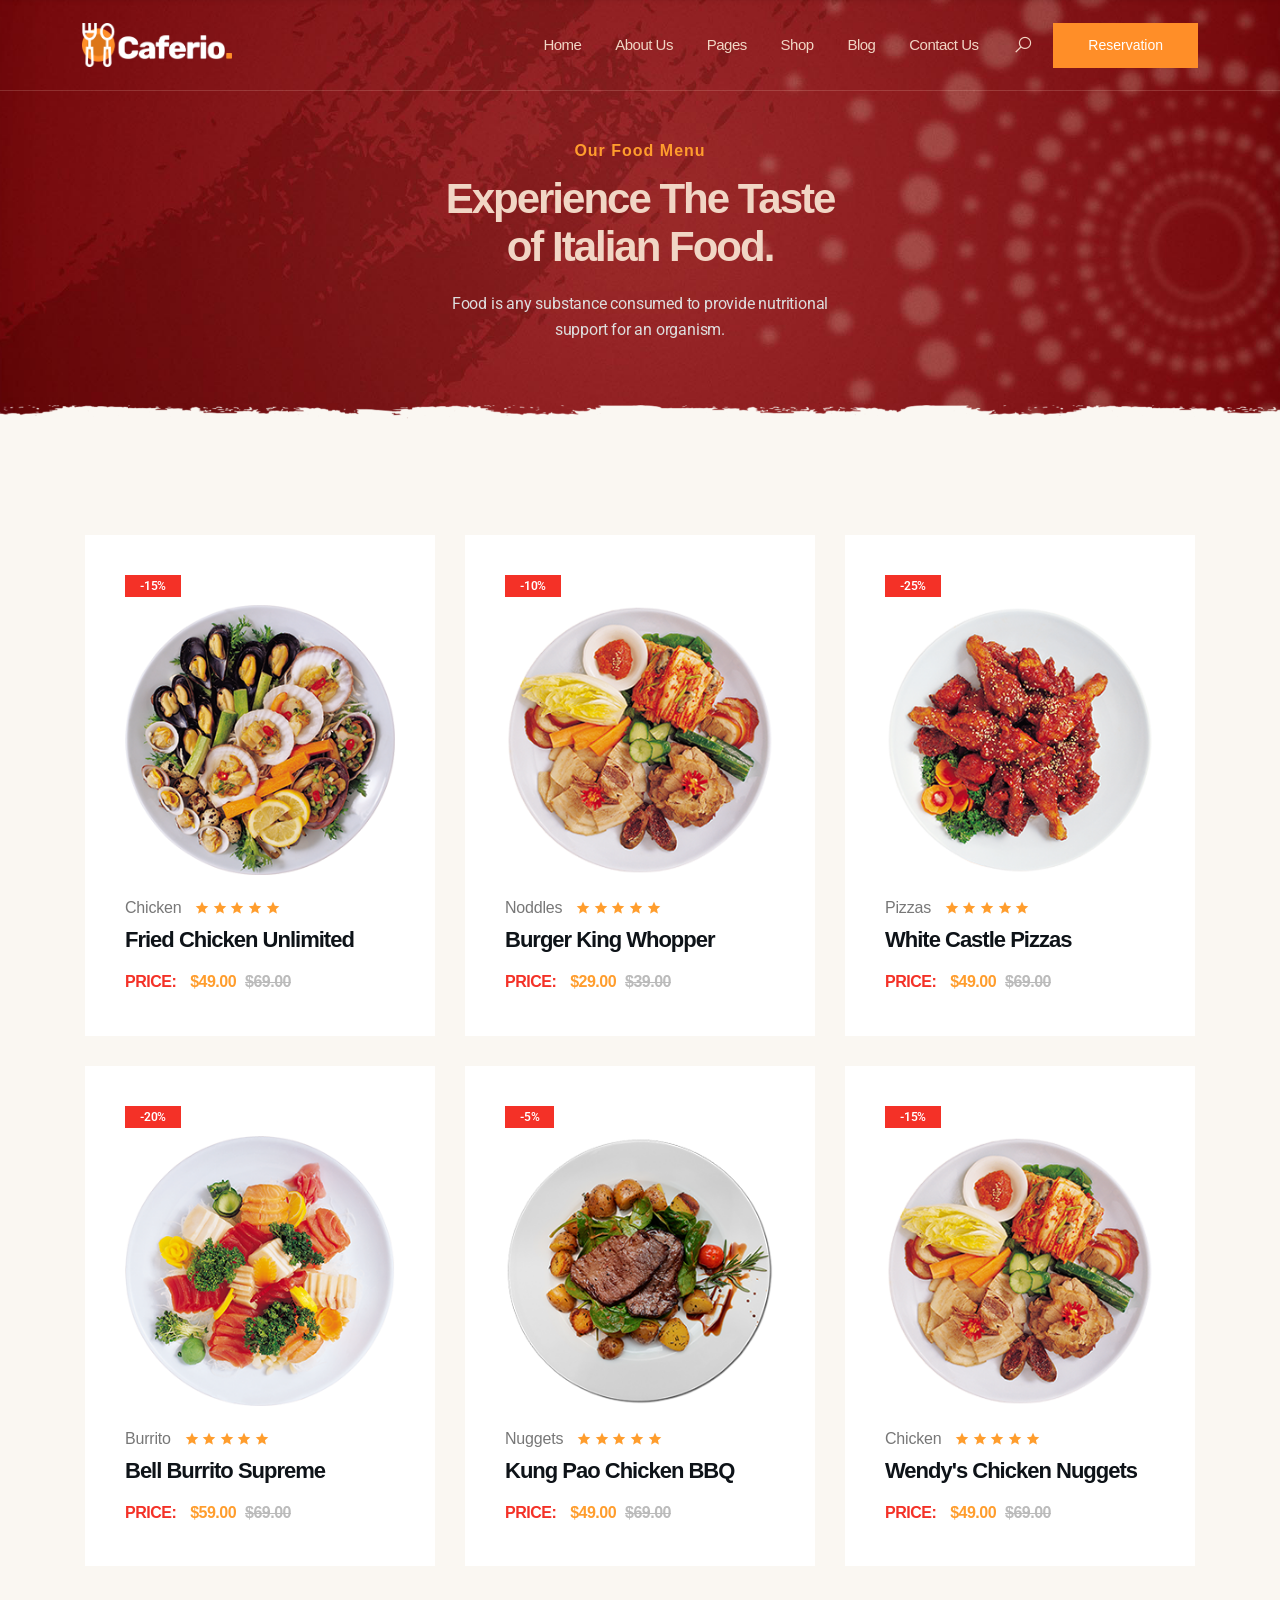
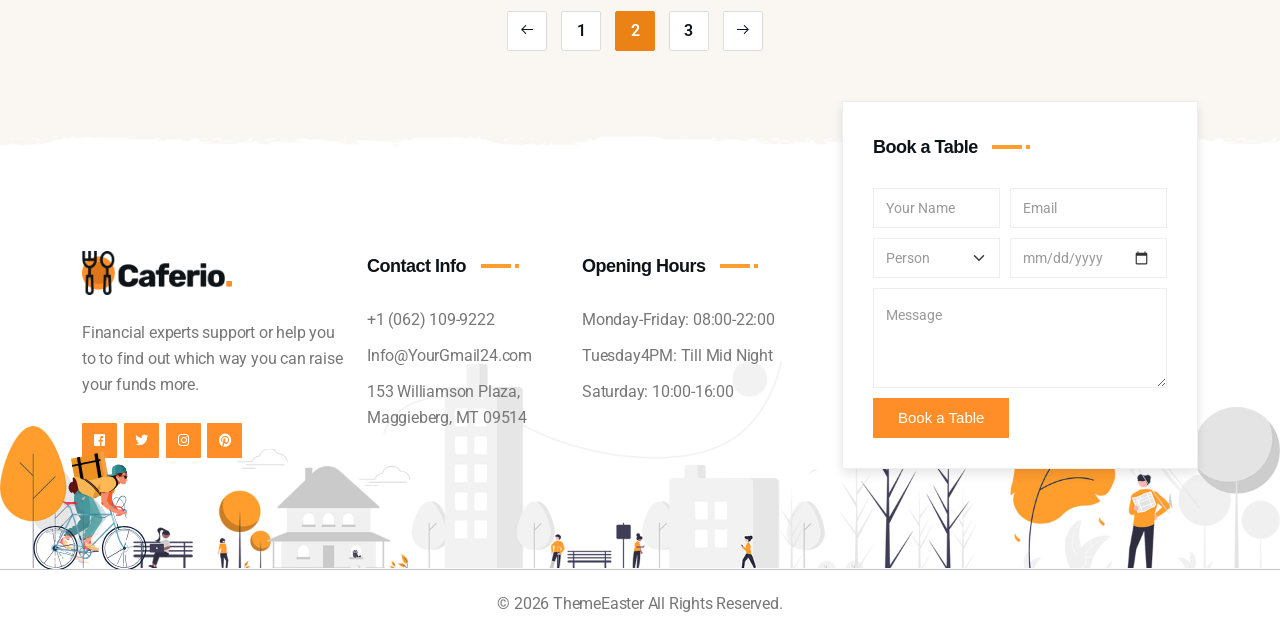
<file: food-menu.html>
<!doctype html>
<!--[if lt IE 7]>      <html class="no-js lt-ie9 lt-ie8 lt-ie7" lang=""> <![endif]-->
<!--[if IE 7]>         <html class="no-js lt-ie9 lt-ie8" lang=""> <![endif]-->
<!--[if IE 8]>         <html class="no-js lt-ie9" lang=""> <![endif]-->
<!--[if gt IE 8]><!--> <html class="no-js" lang="en"> <!--<![endif]-->
    
<!-- Mirrored from html.dynamiclayers.net/te/caferio/food-menu.html by HTTrack Website Copier/3.x [XR&CO'2014], Mon, 14 Feb 2022 08:16:08 GMT -->
<head>
        <meta charset="utf-8">
        <meta name="viewport" content="width=device-width, initial-scale=1">
		<meta name="description" content="Restaurant Cafe HTML Template">
        <meta name="author" content="ThemeEaster">

        <title>Caferio | Restaurant Cafe HTML Template</title>

		<link rel="shortcut icon" type="image/x-icon" href="assets/img/favicon.png">

        <link rel="stylesheet" href="assets/css/animate.min.css">
        <link rel="stylesheet" href="assets/css/bootstrap.min.css">
        <link rel="stylesheet" href="assets/css/fontawesome.min.css">
        <link rel="stylesheet" href="assets/css/line-awesome.min.css">
        <link rel="stylesheet" href="assets/css/food-icon.css">
        <link rel="stylesheet" href="assets/css/slider.css">
        <link rel="stylesheet" href="assets/css/venobox.css">
        <link rel="stylesheet" href="assets/css/slick.min.css">
        <link rel="stylesheet" href="assets/css/swiper.min.css">
        <link rel="stylesheet" href="assets/css/splitting-cells.css">
        <link rel="stylesheet" href="assets/css/splitting.css">
        <link rel="stylesheet" href="assets/css/keyframe-animation.css">
        <link rel="stylesheet" href="assets/css/header.css">
        <link rel="stylesheet" href="assets/css/blog.css">
        <link rel="stylesheet" href="assets/css/main.css">
        <link rel="stylesheet" href="assets/css/responsive.css">

        <script src="assets/js/vendor/modernizr-2.8.3-respond-1.4.2.min.js"></script>
    </head>

    <body class="header-1">
        <!--[if lt IE 8]>
            <p class="browserupgrade">You are using an <strong>outdated</strong> browser. Please <a href="http://browsehappy.com/">upgrade your browser</a> to improve your experience.</p>
        <![endif]-->

        <div class="site-preloader-wrap">
            <div class="spinner"></div>
        </div><!-- /.site-preloader-wrap -->

        <header class="header">
            <div class="primary-header-one primary-header">
                <div class="container">
                    <div class="primary-header-inner">
                        <div class="header-logo">
                            <a href="#">
                                <img class="light" src="assets/img/logo-light.png" alt="Logo"/>
                                <img class="dark" src="assets/img/logo-dark.png" alt="Logo"/>
                            </a>
                        </div><!-- /.header-logo -->
                        <div class="header-menu-wrap">
                            <ul class="slider-menu">
                                <li><a href="index.html">Home</a>
                                    <ul>
                                        <li><a href="index.html">Home Default</a></li>
                                        <li><a href="index-2.html">Home Modern</a></li>
                                    </ul>
                                </li>
                                <li><a href="about.html">About Us</a></li>
                                <li><a href="#">Pages</a>
                                    <ul>
                                        <li><a href="gallery.html">Food Gallery</a></li>
                                        <li><a href="reviews.html">Reviews</a></li>
                                        <li><a href="team.html">Our Chef</a></li>
                                        <li><a href="food-menu.html">Food Menu</a></li>
                                        <li><a href="reservation.html">Reservation</a></li>
                                        <li><a href="faqs.html">Help &amp; Faq's</a></li>
                                        <li><a href="404.html">404 Error</a></li>
                                    </ul>
                                </li>
                                <li><a href="shop.html">Shop</a>
                                    <ul>
                                        <li><a href="shop.html">Shop Grid</a></li>
                                        <li><a href="shop-details.html">Shop Details</a></li>
                                        <li><a href="cart.html">Cart Page</a></li>
                                        <li><a href="checkout.html">Checkout Page</a></li>
                                        
                                    </ul>
                                </li>
                                <li><a href="blog-grid.html">Blog</a>
                                    <ul>
                                        <li><a href="blog-grid.html">Grid Layout</a></li>
                                        <li><a href="blog-classic.html">Classic Layout</a></li>
                                        <li><a href="blog-details.html">Blog Details</a></li>
                                    </ul>
                                </li>
                                <li><a href="contact.html">Contact Us</a></li>
                            </ul>
                        </div><!-- /.header-menu-wrap -->
                        <div class="header-right">
                            <div class="search-icon dl-search-icon"><i class="las la-search"></i></div>
                            <a class="header-btn" href="reservation.html">Reservation<span></span></a>
                            <!-- Burger menu -->
                            <div class="mobile-menu-icon">
                                <div class="burger-menu">
                                    <div class="line-menu line-half first-line"></div>
                                    <div class="line-menu"></div>
                                    <div class="line-menu line-half last-line"></div>
                                </div>
                            </div>
                        </div><!-- /.header-right -->
                    </div><!-- /.primary-header-one-inner -->
                </div>
            </div><!-- /.primary-header-one -->
        </header><!-- /.header-one -->

        <div id="popup-search-box">
            <div class="box-inner-wrap d-flex align-items-center">
                <form id="form" action="#" method="get" role="search">
                    <input id="popup-search" type="text" name="s" placeholder="Type keywords here..." />
                    <button id="popup-search-button" type="submit" name="submit"><i class="las la-search"></i></button>
                </form>
            </div>
        </div><!-- /#popup-search-box -->

        <section class="page-header">
            <div class="bg-shape grey"></div>
            <div class="container">
                <div class="page-header-content">
                    <h4>Our Food Menu</h4>
                    <h2>Experience The Taste <br>of Italian Food.</h2>
                    <p>Food is any substance consumed to provide nutritional <br>support for an organism.</p>
                </div>
            </div>
        </section><!--/.page-header-->

        <section class="food-menu bg-grey padding">
           <div class="bg-shape white"></div>
            <div class="container">
                <div class="row">
                    <div class="col-lg-4 col-sm-6 padding-15">
                        <div class="product-item">
                           <div class="sale">-15%</div>
                            <div class="product-thumb">
                                <img src="assets/img/food01.png" alt="food">
                                <div><a href="#" class="order-btn">Order Now</a></div>
                            </div>
                            <div class="food-info">
                               <ul class="ratting">
                                   <li>Chicken</li>
                                   <li><i class="las la-star"></i></li>
                                    <li><i class="las la-star"></i></li>
                                    <li><i class="las la-star"></i></li>
                                    <li><i class="las la-star"></i></li>
                                    <li><i class="las la-star"></i></li>
                               </ul>
                                <h3>Fried Chicken Unlimited</h3>
                                <div class="price">
                                    <h4>Price: <span>$49.00</span> <span class="reguler">$69.00</span></h4>
                                </div>
                            </div>
                        </div>
                    </div>
                    <div class="col-lg-4 col-sm-6 padding-15">
                        <div class="product-item">
                            <div class="sale">-10%</div>
                            <div class="product-thumb">
                                <img src="assets/img/food02.png" alt="food">
                                <div><a href="#" class="order-btn">Order Now</a></div>
                            </div>
                            <div class="food-info">
                               <ul class="ratting">
                                   <li>Noddles</li>
                                   <li><i class="las la-star"></i></li>
                                    <li><i class="las la-star"></i></li>
                                    <li><i class="las la-star"></i></li>
                                    <li><i class="las la-star"></i></li>
                                    <li><i class="las la-star"></i></li>
                               </ul>
                                <h3>Burger King Whopper</h3>
                                <div class="price">
                                    <h4>Price: <span>$29.00</span> <span class="reguler">$39.00</span></h4>
                                </div>
                            </div>
                        </div>
                    </div>
                    <div class="col-lg-4 col-sm-6 padding-15">
                        <div class="product-item">
                            <div class="sale">-25%</div>
                            <div class="product-thumb">
                                <img src="assets/img/food03.png" alt="food">
                                <div><a href="#" class="order-btn">Order Now</a></div>
                            </div>
                            <div class="food-info">
                               <ul class="ratting">
                                   <li>Pizzas</li>
                                   <li><i class="las la-star"></i></li>
                                    <li><i class="las la-star"></i></li>
                                    <li><i class="las la-star"></i></li>
                                    <li><i class="las la-star"></i></li>
                                    <li><i class="las la-star"></i></li>
                               </ul>
                                <h3>White Castle Pizzas</h3>
                                <div class="price">
                                    <h4>Price: <span>$49.00</span> <span class="reguler">$69.00</span></h4>
                                </div>
                            </div>
                        </div>
                    </div>
                    <div class="col-lg-4 col-sm-6 padding-15">
                        <div class="product-item">
                            <div class="sale">-20%</div>
                            <div class="product-thumb">
                                <img src="assets/img/food04.png" alt="food">
                                <div><a href="#" class="order-btn">Order Now</a></div>
                            </div>
                            <div class="food-info">
                               <ul class="ratting">
                                   <li>Burrito</li>
                                   <li><i class="las la-star"></i></li>
                                    <li><i class="las la-star"></i></li>
                                    <li><i class="las la-star"></i></li>
                                    <li><i class="las la-star"></i></li>
                                    <li><i class="las la-star"></i></li>
                               </ul>
                                <h3>Bell Burrito Supreme</h3>
                                <div class="price">
                                    <h4>Price: <span>$59.00</span> <span class="reguler">$69.00</span></h4>
                                </div>
                            </div>
                        </div>
                    </div>
                    <div class="col-lg-4 col-sm-6 padding-15">
                        <div class="product-item">
                            <div class="sale">-5%</div>
                            <div class="product-thumb">
                                <img src="assets/img/food05.png" alt="food">
                                <div><a href="#" class="order-btn">Order Now</a></div>
                            </div>
                            <div class="food-info">
                               <ul class="ratting">
                                   <li>Nuggets</li>
                                   <li><i class="las la-star"></i></li>
                                    <li><i class="las la-star"></i></li>
                                    <li><i class="las la-star"></i></li>
                                    <li><i class="las la-star"></i></li>
                                    <li><i class="las la-star"></i></li>
                               </ul>
                                <h3>Kung Pao Chicken BBQ</h3>
                                <div class="price">
                                    <h4>Price: <span>$49.00</span> <span class="reguler">$69.00</span></h4>
                                </div>
                            </div>
                        </div>
                    </div>
                    <div class="col-lg-4 col-sm-6 padding-15">
                        <div class="product-item">
                            <div class="sale">-15%</div>
                            <div class="product-thumb">
                                <img src="assets/img/food06.png" alt="food">
                                <div><a href="#" class="order-btn">Order Now</a></div>
                            </div>
                            <div class="food-info">
                               <ul class="ratting">
                                   <li>Chicken</li>
                                   <li><i class="las la-star"></i></li>
                                    <li><i class="las la-star"></i></li>
                                    <li><i class="las la-star"></i></li>
                                    <li><i class="las la-star"></i></li>
                                    <li><i class="las la-star"></i></li>
                               </ul>
                                <h3>Wendy's Chicken Nuggets</h3>
                                <div class="price">
                                    <h4>Price: <span>$49.00</span> <span class="reguler">$69.00</span></h4>
                                </div>
                            </div>
                        </div>
                    </div>
                </div>
                <ul class="pagination-wrap text-center mt-30">
                    <li><a href="#"><i class="las la-arrow-left"></i></a></li>
                    <li><a href="#">1</a></li>
                    <li><a href="#" class="active">2</a></li>
                    <li><a href="#">3</a></li>
                    <li><a href="#"><i class="las la-arrow-right"></i></a></li>
                </ul><!--/.pagination -->
            </div>
        </section><!--/.food-menu-->

        <footer class="footer-section">
            <div class="footer-top">
                <div class="footer-illustration"></div>
                <div class="running-cycle"><div></div></div>
                <div class="container">
                    <div class="row">
                        <div class="col-lg-3 col-sm-6 sm-padding">
                            <div class="footer-widget">
                                <a class="logo" href="#"><img src="assets/img/logo-dark.png" alt="img"></a>
                                <p>Financial experts support or help you to to find out which way you can raise your funds more.</p>
                                <ul class="footer-social">
                                    <li><a href="#"><i class="fab fa-facebook"></i></a></li>
                                    <li><a href="#"><i class="fab fa-twitter"></i></a></li>
                                    <li><a href="#"><i class="fab fa-instagram"></i></a></li>
                                    <li><a href="#"><i class="fab fa-pinterest"></i></a></li>
                                </ul>
                            </div>
                        </div>
                        <div class="col-lg-2 col-sm-6 sm-padding">
                            <div class="footer-widget">
                                <h3>Contact Info <span></span></h3>
                                <ul class="contact-info-list">
                                    <li>+1 (062) 109-9222</li>
                                    <li>Info@YourGmail24.com</li>
                                    <li>153 Williamson Plaza, <br> Maggieberg, MT 09514</li>
                                </ul>
                            </div>
                        </div>
                        <div class="col-lg-3 col-sm-6 sm-padding">
                            <div class="footer-widget ml-25">
                                <h3>Opening Hours <span></span></h3>
                                <ul class="opening-hours-list">
                                    <li>Monday-Friday: 08:00-22:00</li>
                                    <li>Tuesday4PM:  Till Mid Night</li>
                                    <li>Saturday: 10:00-16:00</li>
                                </ul>
                            </div>
                        </div>
                        <div class="col-lg-4 col-sm-6 sm-padding">
                            <div class="footer-widget booking-form">
                                <h3>Book a Table <span></span></h3>
                                <form action="https://html.dynamiclayers.net/te/caferio/booking-form.php" method="post" id="ajax_booking_form" class="form-horizontal">
                                    <div class="booking-form-group">
                                        <div class="form-padding">
                                            <input type="text" id="b_name" name="b_name" class="form-control" placeholder="Your Name" required>
                                        </div>
                                        <div class="form-padding">
                                            <input type="email" id="b_email" name="b_email" class="form-control" placeholder="Email" required>
                                        </div>
                                        <div class="form-padding">
                                            <select class="form-select" id="b_person" name="b_person">
                                              <option selected>Person</option>
                                              <option>2 Person</option>
                                              <option>3 Person</option>
                                              <option>4 Person</option>
                                              <option>5 Person</option>
                                            </select>
                                        </div>
                                        <div class="form-padding">
                                            <input class="form-control" type="date" id="b_date" name="b_date">
                                        </div>
                                        <div class="form-padding">
                                            <textarea id="b_message" name="b_message" cols="30" rows="5" class="form-control message" placeholder="Message" required></textarea>
                                        </div>
                                    </div>
                                    <button id="b_submit" class="book-btn" type="submit">Book a Table</button>
                                    <div id="b-form-messages" class="alert" role="alert"></div>
                                </form>
                            </div>
                        </div>
                    </div>
                </div>
            </div><!--/.footer-top -->
            <div class="footer-bottom">
                <div class="container">
                    <div class="copyright-wrap">
                        <p>© <span id="currentYear"></span> ThemeEaster All Rights Reserved.</p>
                    </div>
                </div>
            </div><!--/.footer-bottom -->
        </footer><!--/.footer-section -->

		<div id="scrollup">
            <button id="scroll-top" class="scroll-to-top"><i class="las la-arrow-up"></i></button>
        </div>

		<!-- jQuery Lib -->
		<script src="assets/js/vendor/jquery-3.5.1.min.js"></script>
		<script src="assets/js/vendor/bootstrap.min.js"></script>
		<script src="assets/js/vendor/imagesloaded.pkgd.min.js"></script>
		<script src="assets/js/vendor/jquery.isotope.v3.0.2.js"></script>
		<script src="assets/js/vendor/splitting.min.js"></script>
		<script src="assets/js/vendor/slick.min.js"></script>
		<script src="assets/js/vendor/swiper.min.js"></script>
		<script src="assets/js/vendor/venobox.min.js"></script>
		<script src="assets/js/vendor/simpleParallax.min.js"></script>
		<script src="assets/js/vendor/smooth-scroll.js"></script>
		<script src="assets/js/vendor/waypoints.min.js"></script>
		<script src="assets/js/vendor/wow.min.js"></script>
		<script src="assets/js/booking.js"></script>
		<script src="assets/js/main.js"></script>

    </body>

<!-- Mirrored from html.dynamiclayers.net/te/caferio/food-menu.html by HTTrack Website Copier/3.x [XR&CO'2014], Mon, 14 Feb 2022 08:16:08 GMT -->
</html>
</file>
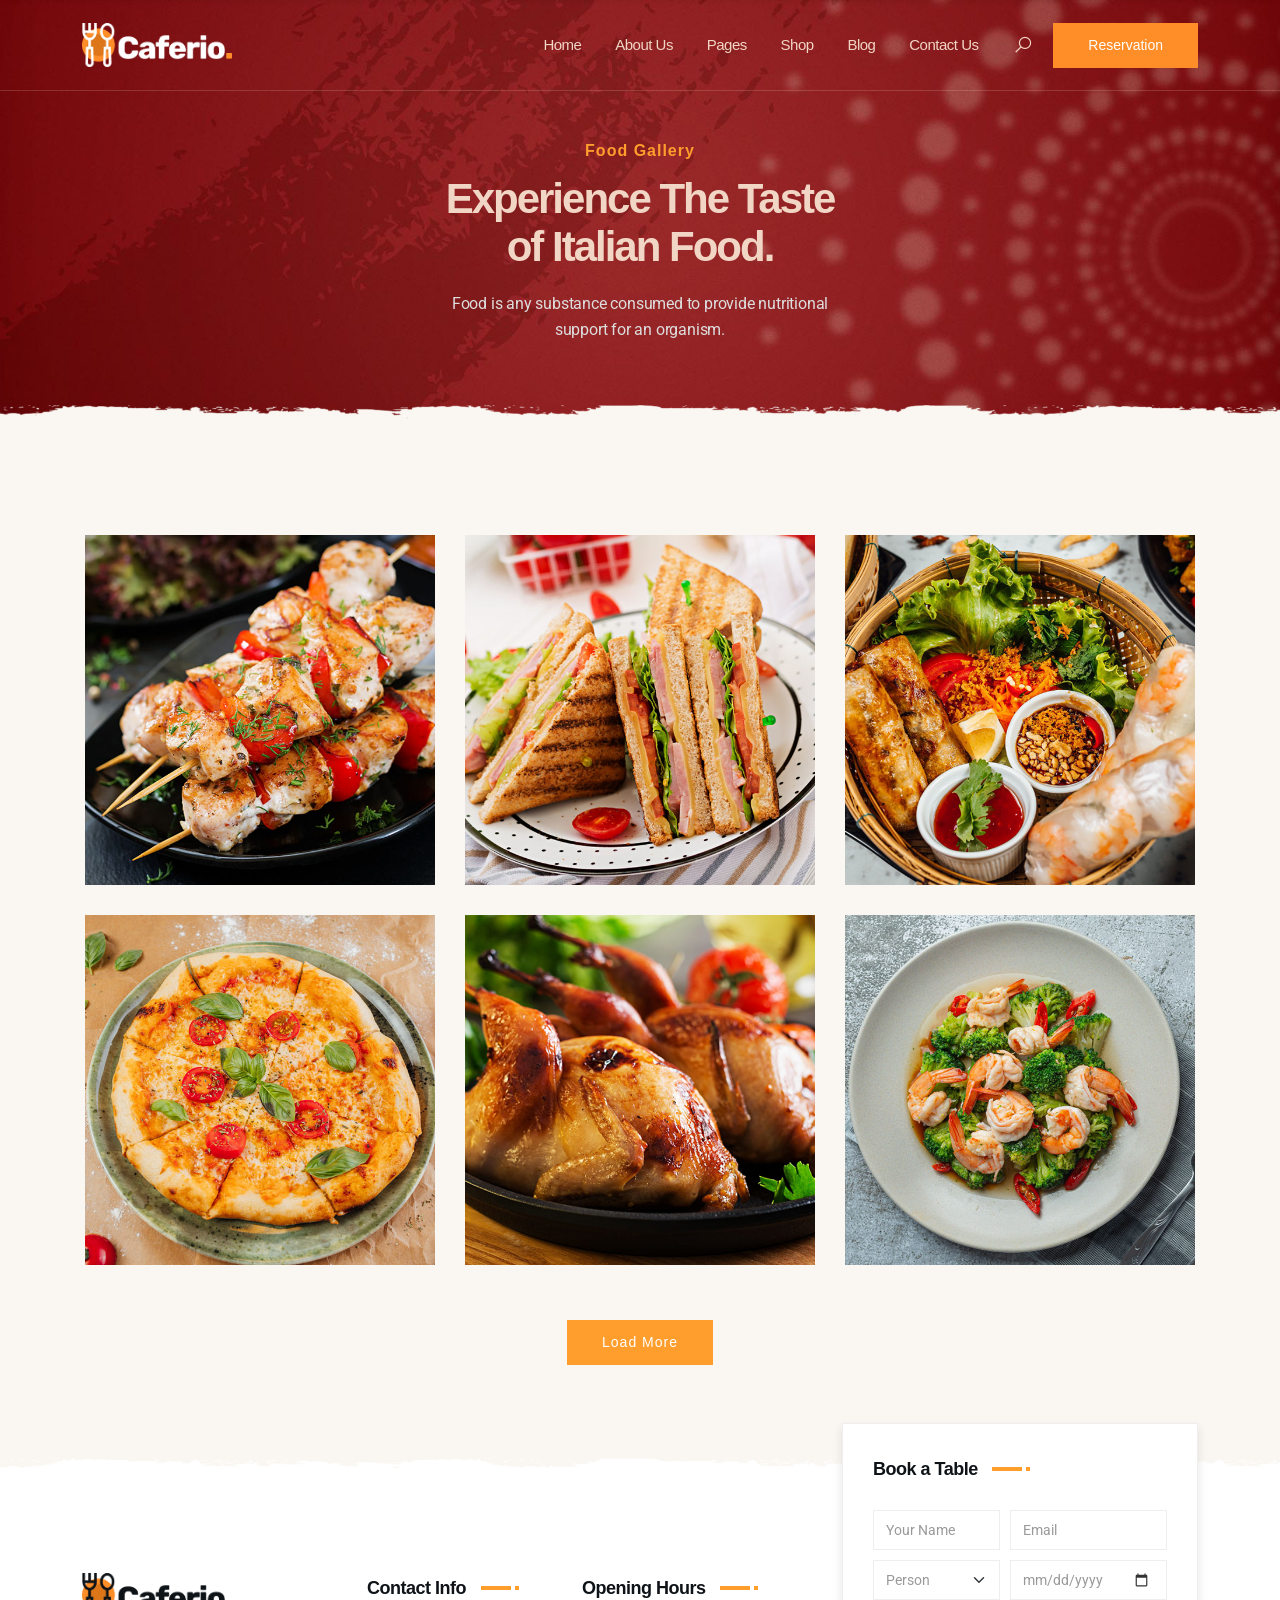
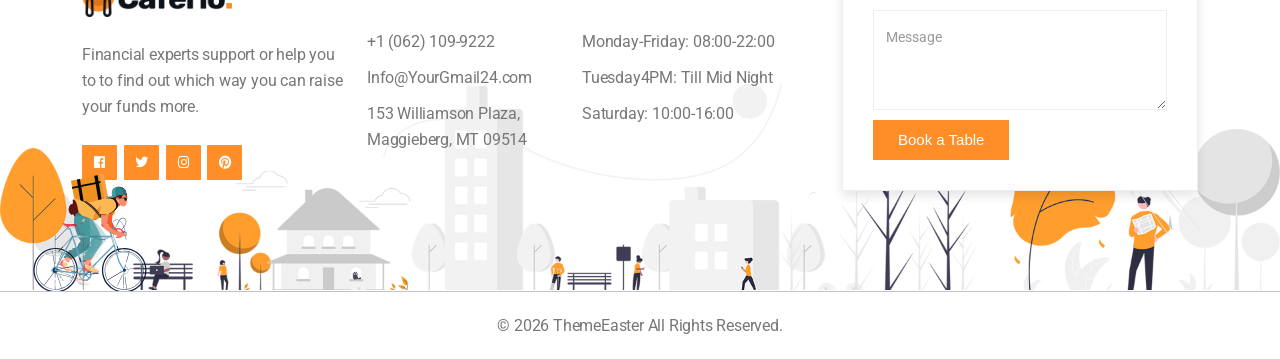
<file: gallery.html>
<!doctype html>
<!--[if lt IE 7]>      <html class="no-js lt-ie9 lt-ie8 lt-ie7" lang=""> <![endif]-->
<!--[if IE 7]>         <html class="no-js lt-ie9 lt-ie8" lang=""> <![endif]-->
<!--[if IE 8]>         <html class="no-js lt-ie9" lang=""> <![endif]-->
<!--[if gt IE 8]><!--> <html class="no-js" lang="en"> <!--<![endif]-->
    
<!-- Mirrored from html.dynamiclayers.net/te/caferio/gallery.html by HTTrack Website Copier/3.x [XR&CO'2014], Mon, 14 Feb 2022 08:16:02 GMT -->
<head>
        <meta charset="utf-8">
        <meta name="viewport" content="width=device-width, initial-scale=1">
		<meta name="description" content="Restaurant Cafe HTML Template">
        <meta name="author" content="ThemeEaster">

        <title>Caferio | Restaurant Cafe HTML Template</title>

		<link rel="shortcut icon" type="image/x-icon" href="assets/img/favicon.png">

        <link rel="stylesheet" href="assets/css/animate.min.css">
        <link rel="stylesheet" href="assets/css/bootstrap.min.css">
        <link rel="stylesheet" href="assets/css/fontawesome.min.css">
        <link rel="stylesheet" href="assets/css/line-awesome.min.css">
        <link rel="stylesheet" href="assets/css/food-icon.css">
        <link rel="stylesheet" href="assets/css/slider.css">
        <link rel="stylesheet" href="assets/css/venobox.css">
        <link rel="stylesheet" href="assets/css/slick.min.css">
        <link rel="stylesheet" href="assets/css/swiper.min.css">
        <link rel="stylesheet" href="assets/css/splitting-cells.css">
        <link rel="stylesheet" href="assets/css/splitting.css">
        <link rel="stylesheet" href="assets/css/keyframe-animation.css">
        <link rel="stylesheet" href="assets/css/header.css">
        <link rel="stylesheet" href="assets/css/blog.css">
        <link rel="stylesheet" href="assets/css/main.css">
        <link rel="stylesheet" href="assets/css/responsive.css">

        <script src="assets/js/vendor/modernizr-2.8.3-respond-1.4.2.min.js"></script>
    </head>

    <body class="header-1">
        <!--[if lt IE 8]>
            <p class="browserupgrade">You are using an <strong>outdated</strong> browser. Please <a href="http://browsehappy.com/">upgrade your browser</a> to improve your experience.</p>
        <![endif]-->

        <div class="site-preloader-wrap">
            <div class="spinner"></div>
        </div><!-- /.site-preloader-wrap -->

        <header class="header">
            <div class="primary-header-one primary-header">
                <div class="container">
                    <div class="primary-header-inner">
                        <div class="header-logo">
                            <a href="#">
                                <img class="light" src="assets/img/logo-light.png" alt="Logo"/>
                                <img class="dark" src="assets/img/logo-dark.png" alt="Logo"/>
                            </a>
                        </div><!-- /.header-logo -->
                        <div class="header-menu-wrap">
                            <ul class="slider-menu">
                                <li><a href="index.html">Home</a>
                                    <ul>
                                        <li><a href="index.html">Home Default</a></li>
                                        <li><a href="index-2.html">Home Modern</a></li>
                                    </ul>
                                </li>
                                <li><a href="about.html">About Us</a></li>
                                <li><a href="#">Pages</a>
                                    <ul>
                                        <li><a href="gallery.html">Food Gallery</a></li>
                                        <li><a href="reviews.html">Reviews</a></li>
                                        <li><a href="team.html">Our Chef</a></li>
                                        <li><a href="food-menu.html">Food Menu</a></li>
                                        <li><a href="reservation.html">Reservation</a></li>
                                        <li><a href="faqs.html">Help &amp; Faq's</a></li>
                                        <li><a href="404.html">404 Error</a></li>
                                    </ul>
                                </li>
                                <li><a href="shop.html">Shop</a>
                                    <ul>
                                        <li><a href="shop.html">Shop Grid</a></li>
                                        <li><a href="shop-details.html">Shop Details</a></li>
                                        <li><a href="cart.html">Cart Page</a></li>
                                        <li><a href="checkout.html">Checkout Page</a></li>
                                        
                                    </ul>
                                </li>
                                <li><a href="blog-grid.html">Blog</a>
                                    <ul>
                                        <li><a href="blog-grid.html">Grid Layout</a></li>
                                        <li><a href="blog-classic.html">Classic Layout</a></li>
                                        <li><a href="blog-details.html">Blog Details</a></li>
                                    </ul>
                                </li>
                                <li><a href="contact.html">Contact Us</a></li>
                            </ul>
                        </div><!-- /.header-menu-wrap -->
                        <div class="header-right">
                            <div class="search-icon dl-search-icon"><i class="las la-search"></i></div>
                            <a class="header-btn" href="reservation.html">Reservation<span></span></a>
                            <!-- Burger menu -->
                            <div class="mobile-menu-icon">
                                <div class="burger-menu">
                                    <div class="line-menu line-half first-line"></div>
                                    <div class="line-menu"></div>
                                    <div class="line-menu line-half last-line"></div>
                                </div>
                            </div>
                        </div><!-- /.header-right -->
                    </div><!-- /.primary-header-one-inner -->
                </div>
            </div><!-- /.primary-header-one -->
        </header><!-- /.header-one -->

        <div id="popup-search-box">
            <div class="box-inner-wrap d-flex align-items-center">
                <form id="form" action="#" method="get" role="search">
                    <input id="popup-search" type="text" name="s" placeholder="Type keywords here..." />
                    <button id="popup-search-button" type="submit" name="submit"><i class="las la-search"></i></button>
                </form>
            </div>
        </div><!-- /#popup-search-box -->

        <section class="page-header">
            <div class="bg-shape grey"></div>
            <div class="container">
                <div class="page-header-content">
                    <h4>Food Gallery</h4>
                    <h2>Experience The Taste <br>of Italian Food.</h2>
                    <p>Food is any substance consumed to provide nutritional <br>support for an organism.</p>
                </div>
            </div>
        </section><!--/.page-header-->

        <section class="gallery-section bg-grey padding">
           <div class="bg-shape white"></div>
            <div class="container">
                <div class="row">
                    <div class="col-lg-4 col-sm-6 padding-15">
                        <div class="gallery-item">
                            <img src="assets/img/gallery01.jpg" alt="img">
                            <a class="img-popup" data-gall="gallery01" href="assets/img/gallery01.jpg"><i class="fas fa-expand"></i></a>
                        </div>
                    </div>
                    <div class="col-lg-4 col-sm-6 padding-15">
                        <div class="gallery-item">
                            <img src="assets/img/gallery02.jpg" alt="img">
                            <a class="img-popup" data-gall="gallery01" href="assets/img/gallery02.jpg"><i class="fas fa-expand"></i></a>
                        </div>
                    </div>
                    <div class="col-lg-4 col-sm-6 padding-15">
                        <div class="gallery-item">
                            <img src="assets/img/gallery03.jpg" alt="img">
                            <a class="img-popup" data-gall="gallery01" href="assets/img/gallery03.jpg"><i class="fas fa-expand"></i></a>
                        </div>
                    </div>
                    <div class="col-lg-4 col-sm-6 padding-15">
                        <div class="gallery-item">
                            <img src="assets/img/gallery04.jpg" alt="img">
                            <a class="img-popup" data-gall="gallery01" href="assets/img/gallery04.jpg"><i class="fas fa-expand"></i></a>
                        </div>
                    </div>
                    <div class="col-lg-4 col-sm-6 padding-15">
                        <div class="gallery-item">
                            <img src="assets/img/gallery05.jpg" alt="img">
                            <a class="img-popup" data-gall="gallery01" href="assets/img/gallery05.jpg"><i class="fas fa-expand"></i></a>
                        </div>
                    </div>
                    <div class="col-lg-4 col-sm-6 padding-15">
                        <div class="gallery-item">
                            <img src="assets/img/gallery06.jpg" alt="img">
                            <a class="img-popup" data-gall="gallery01" href="assets/img/gallery06.jpg"><i class="fas fa-expand"></i></a>
                        </div>
                    </div>
                </div>
                <div class="text-center mt-40">
                    <a href="#" class="default-btn">Load More <span></span></a>
                </div>
            </div>
        </section><!--/.gallery-section-->

        <footer class="footer-section">
            <div class="footer-top">
                <div class="footer-illustration"></div>
                <div class="running-cycle"><div></div></div>
                <div class="container">
                    <div class="row">
                        <div class="col-lg-3 col-sm-6 sm-padding">
                            <div class="footer-widget">
                                <a class="logo" href="#"><img src="assets/img/logo-dark.png" alt="img"></a>
                                <p>Financial experts support or help you to to find out which way you can raise your funds more.</p>
                                <ul class="footer-social">
                                    <li><a href="#"><i class="fab fa-facebook"></i></a></li>
                                    <li><a href="#"><i class="fab fa-twitter"></i></a></li>
                                    <li><a href="#"><i class="fab fa-instagram"></i></a></li>
                                    <li><a href="#"><i class="fab fa-pinterest"></i></a></li>
                                </ul>
                            </div>
                        </div>
                        <div class="col-lg-2 col-sm-6 sm-padding">
                            <div class="footer-widget">
                                <h3>Contact Info <span></span></h3>
                                <ul class="contact-info-list">
                                    <li>+1 (062) 109-9222</li>
                                    <li>Info@YourGmail24.com</li>
                                    <li>153 Williamson Plaza, <br> Maggieberg, MT 09514</li>
                                </ul>
                            </div>
                        </div>
                        <div class="col-lg-3 col-sm-6 sm-padding">
                            <div class="footer-widget ml-25">
                                <h3>Opening Hours <span></span></h3>
                                <ul class="opening-hours-list">
                                    <li>Monday-Friday: 08:00-22:00</li>
                                    <li>Tuesday4PM:  Till Mid Night</li>
                                    <li>Saturday: 10:00-16:00</li>
                                </ul>
                            </div>
                        </div>
                        <div class="col-lg-4 col-sm-6 sm-padding">
                            <div class="footer-widget booking-form">
                                <h3>Book a Table <span></span></h3>
                                <form action="https://html.dynamiclayers.net/te/caferio/booking-form.php" method="post" id="ajax_booking_form" class="form-horizontal">
                                    <div class="booking-form-group">
                                        <div class="form-padding">
                                            <input type="text" id="b_name" name="b_name" class="form-control" placeholder="Your Name" required>
                                        </div>
                                        <div class="form-padding">
                                            <input type="email" id="b_email" name="b_email" class="form-control" placeholder="Email" required>
                                        </div>
                                        <div class="form-padding">
                                            <select class="form-select" id="b_person" name="b_person">
                                              <option selected>Person</option>
                                              <option>2 Person</option>
                                              <option>3 Person</option>
                                              <option>4 Person</option>
                                              <option>5 Person</option>
                                            </select>
                                        </div>
                                        <div class="form-padding">
                                            <input class="form-control" type="date" id="b_date" name="b_date">
                                        </div>
                                        <div class="form-padding">
                                            <textarea id="b_message" name="b_message" cols="30" rows="5" class="form-control message" placeholder="Message" required></textarea>
                                        </div>
                                    </div>
                                    <button id="b_submit" class="book-btn" type="submit">Book a Table</button>
                                    <div id="b-form-messages" class="alert" role="alert"></div>
                                </form>
                            </div>
                        </div>
                    </div>
                </div>
            </div><!--/.footer-top -->
            <div class="footer-bottom">
                <div class="container">
                    <div class="copyright-wrap">
                        <p>© <span id="currentYear"></span> ThemeEaster All Rights Reserved.</p>
                    </div>
                </div>
            </div><!--/.footer-bottom -->
        </footer><!--/.footer-section -->

		<div id="scrollup">
            <button id="scroll-top" class="scroll-to-top"><i class="las la-arrow-up"></i></button>
        </div>

		<!-- jQuery Lib -->
		<script src="assets/js/vendor/jquery-3.5.1.min.js"></script>
		<script src="assets/js/vendor/bootstrap.min.js"></script>
		<script src="assets/js/vendor/imagesloaded.pkgd.min.js"></script>
		<script src="assets/js/vendor/jquery.isotope.v3.0.2.js"></script>
		<script src="assets/js/vendor/splitting.min.js"></script>
		<script src="assets/js/vendor/slick.min.js"></script>
		<script src="assets/js/vendor/swiper.min.js"></script>
		<script src="assets/js/vendor/venobox.min.js"></script>
		<script src="assets/js/vendor/simpleParallax.min.js"></script>
		<script src="assets/js/vendor/smooth-scroll.js"></script>
		<script src="assets/js/vendor/waypoints.min.js"></script>
		<script src="assets/js/vendor/wow.min.js"></script>
		<script src="assets/js/booking.js"></script>
		<script src="assets/js/main.js"></script>

    </body>

<!-- Mirrored from html.dynamiclayers.net/te/caferio/gallery.html by HTTrack Website Copier/3.x [XR&CO'2014], Mon, 14 Feb 2022 08:16:07 GMT -->
</html>
</file>
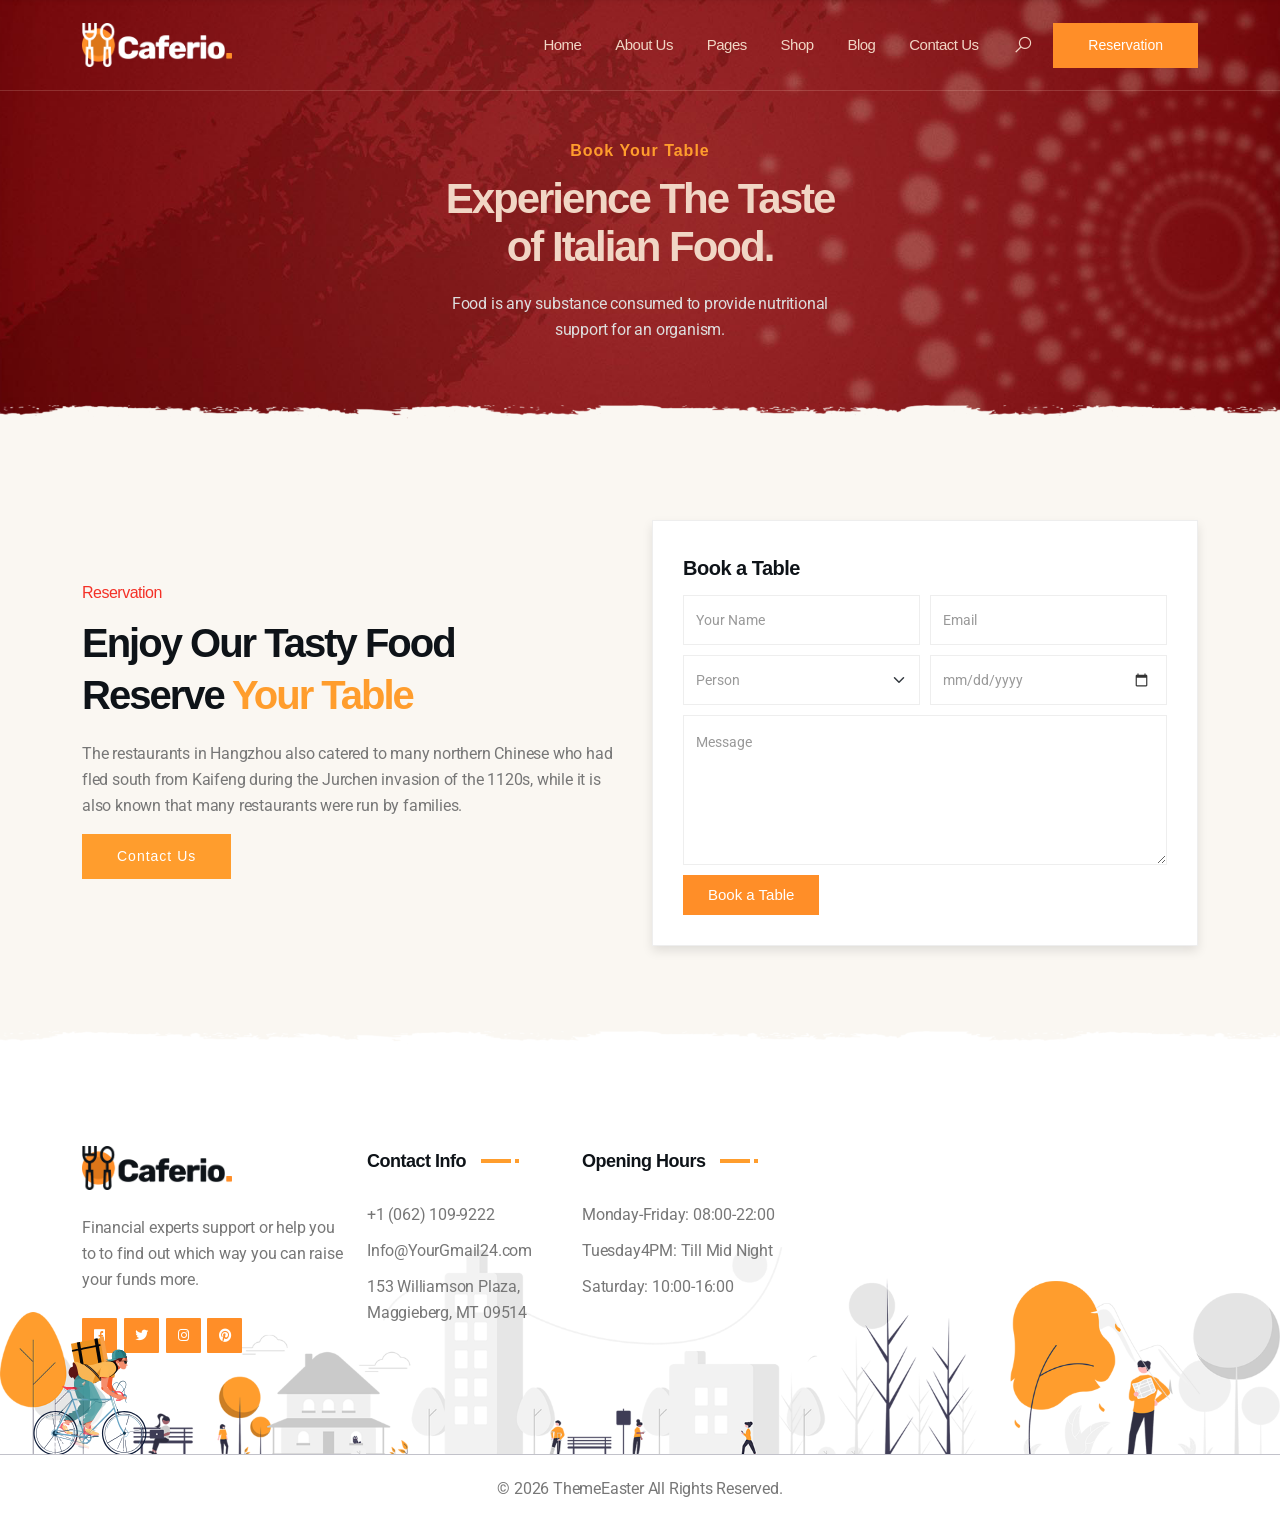
<file: reservation.html>
<!doctype html>
<!--[if lt IE 7]>      <html class="no-js lt-ie9 lt-ie8 lt-ie7" lang=""> <![endif]-->
<!--[if IE 7]>         <html class="no-js lt-ie9 lt-ie8" lang=""> <![endif]-->
<!--[if IE 8]>         <html class="no-js lt-ie9" lang=""> <![endif]-->
<!--[if gt IE 8]><!--> <html class="no-js" lang="en"> <!--<![endif]-->
    
<!-- Mirrored from html.dynamiclayers.net/te/caferio/reservation.html by HTTrack Website Copier/3.x [XR&CO'2014], Mon, 14 Feb 2022 08:16:08 GMT -->
<head>
        <meta charset="utf-8">
        <meta name="viewport" content="width=device-width, initial-scale=1">
		<meta name="description" content="Restaurant Cafe HTML Template">
        <meta name="author" content="ThemeEaster">

        <title>Caferio | Restaurant Cafe HTML Template</title>

		<link rel="shortcut icon" type="image/x-icon" href="assets/img/favicon.png">

        <link rel="stylesheet" href="assets/css/animate.min.css">
        <link rel="stylesheet" href="assets/css/bootstrap.min.css">
        <link rel="stylesheet" href="assets/css/fontawesome.min.css">
        <link rel="stylesheet" href="assets/css/line-awesome.min.css">
        <link rel="stylesheet" href="assets/css/food-icon.css">
        <link rel="stylesheet" href="assets/css/slider.css">
        <link rel="stylesheet" href="assets/css/venobox.css">
        <link rel="stylesheet" href="assets/css/slick.min.css">
        <link rel="stylesheet" href="assets/css/swiper.min.css">
        <link rel="stylesheet" href="assets/css/splitting-cells.css">
        <link rel="stylesheet" href="assets/css/splitting.css">
        <link rel="stylesheet" href="assets/css/keyframe-animation.css">
        <link rel="stylesheet" href="assets/css/header.css">
        <link rel="stylesheet" href="assets/css/blog.css">
        <link rel="stylesheet" href="assets/css/main.css">
        <link rel="stylesheet" href="assets/css/responsive.css">

        <script src="assets/js/vendor/modernizr-2.8.3-respond-1.4.2.min.js"></script>
    </head>

    <body class="header-1">
        <!--[if lt IE 8]>
            <p class="browserupgrade">You are using an <strong>outdated</strong> browser. Please <a href="http://browsehappy.com/">upgrade your browser</a> to improve your experience.</p>
        <![endif]-->

        <div class="site-preloader-wrap">
            <div class="spinner"></div>
        </div><!-- /.site-preloader-wrap -->

        <header class="header">
            <div class="primary-header-one primary-header">
                <div class="container">
                    <div class="primary-header-inner">
                        <div class="header-logo">
                            <a href="#">
                                <img class="light" src="assets/img/logo-light.png" alt="Logo"/>
                                <img class="dark" src="assets/img/logo-dark.png" alt="Logo"/>
                            </a>
                        </div><!-- /.header-logo -->
                        <div class="header-menu-wrap">
                            <ul class="slider-menu">
                                <li><a href="index.html">Home</a>
                                    <ul>
                                        <li><a href="index.html">Home Default</a></li>
                                        <li><a href="index-2.html">Home Modern</a></li>
                                    </ul>
                                </li>
                                <li><a href="about.html">About Us</a></li>
                                <li><a href="#">Pages</a>
                                    <ul>
                                        <li><a href="gallery.html">Food Gallery</a></li>
                                        <li><a href="reviews.html">Reviews</a></li>
                                        <li><a href="team.html">Our Chef</a></li>
                                        <li><a href="food-menu.html">Food Menu</a></li>
                                        <li><a href="reservation.html">Reservation</a></li>
                                        <li><a href="faqs.html">Help &amp; Faq's</a></li>
                                        <li><a href="404.html">404 Error</a></li>
                                    </ul>
                                </li>
                                <li><a href="shop.html">Shop</a>
                                    <ul>
                                        <li><a href="shop.html">Shop Grid</a></li>
                                        <li><a href="shop-details.html">Shop Details</a></li>
                                        <li><a href="cart.html">Cart Page</a></li>
                                        <li><a href="checkout.html">Checkout Page</a></li>
                                        
                                    </ul>
                                </li>
                                <li><a href="blog-grid.html">Blog</a>
                                    <ul>
                                        <li><a href="blog-grid.html">Grid Layout</a></li>
                                        <li><a href="blog-classic.html">Classic Layout</a></li>
                                        <li><a href="blog-details.html">Blog Details</a></li>
                                    </ul>
                                </li>
                                <li><a href="contact.html">Contact Us</a></li>
                            </ul>
                        </div><!-- /.header-menu-wrap -->
                        <div class="header-right">
                            <div class="search-icon dl-search-icon"><i class="las la-search"></i></div>
                            <a class="header-btn" href="reservation.html">Reservation<span></span></a>
                            <!-- Burger menu -->
                            <div class="mobile-menu-icon">
                                <div class="burger-menu">
                                    <div class="line-menu line-half first-line"></div>
                                    <div class="line-menu"></div>
                                    <div class="line-menu line-half last-line"></div>
                                </div>
                            </div>
                        </div><!-- /.header-right -->
                    </div><!-- /.primary-header-one-inner -->
                </div>
            </div><!-- /.primary-header-one -->
        </header><!-- /.header-one -->

        <div id="popup-search-box">
            <div class="box-inner-wrap d-flex align-items-center">
                <form id="form" action="#" method="get" role="search">
                    <input id="popup-search" type="text" name="s" placeholder="Type keywords here..." />
                    <button id="popup-search-button" type="submit" name="submit"><i class="las la-search"></i></button>
                </form>
            </div>
        </div><!-- /#popup-search-box -->

        <section class="page-header">
            <div class="bg-shape grey"></div>
            <div class="container">
                <div class="page-header-content">
                    <h4>Book Your Table</h4>
                    <h2>Experience The Taste <br>of Italian Food.</h2>
                    <p>Food is any substance consumed to provide nutritional <br>support for an organism.</p>
                </div>
            </div>
        </section><!--/.page-header-->

        <section class="booking-section bg-grey padding">
           <div class="bg-shape white"></div>
            <div class="container">
                <div class="row align-items-center">
                    <div class="col-lg-6 sm-padding">
                        <div class="section-heading">
                            <h4>Reservation</h4>
                            <h2>Enjoy Our Tasty Food <br>Reserve <span>Your Table</span></h2>
                            <p>The restaurants in Hangzhou also catered to many northern Chinese who had fled south from Kaifeng during the Jurchen invasion of the 1120s, while it is also known that many restaurants were run by families.</p>
                            <a href="#" class="default-btn">Contact Us <span></span></a>
                        </div>
                    </div>
                    <div class="col-lg-6 sm-padding">
                        <div class="booking-form">
                            <h3>Book a Table <span></span></h3>
                            <form action="https://html.dynamiclayers.net/te/caferio/booking-form.php" method="post" id="ajax_booking_form" class="form-horizontal">
                                <div class="booking-form-group">
                                    <div class="form-padding">
                                        <input type="text" id="b_name" name="b_name" class="form-control" placeholder="Your Name" required>
                                    </div>
                                    <div class="form-padding">
                                        <input type="email" id="b_email" name="b_email" class="form-control" placeholder="Email" required>
                                    </div>
                                    <div class="form-padding">
                                        <select class="form-select" id="b_person" name="b_person">
                                          <option selected>Person</option>
                                          <option>2 Person</option>
                                          <option>3 Person</option>
                                          <option>4 Person</option>
                                          <option>5 Person</option>
                                        </select>
                                    </div>
                                    <div class="form-padding">
                                        <input class="form-control" type="date" id="b_date" name="b_date">
                                    </div>
                                    <div class="form-padding">
                                        <textarea id="b_message" name="b_message" cols="30" rows="6" class="form-control message" placeholder="Message" required></textarea>
                                    </div>
                                </div>
                                <button id="b_submit" class="book-btn" type="submit">Book a Table</button>
                                <div id="b-form-messages" class="alert" role="alert"></div>
                            </form>
                        </div>
                    </div>
                </div>
            </div>
        </section><!--/.booking-section-->

        <footer class="footer-section">
            <div class="footer-top">
                <div class="footer-illustration"></div>
                <div class="running-cycle"><div></div></div>
                <div class="container">
                    <div class="row">
                        <div class="col-lg-3 col-sm-6 sm-padding">
                            <div class="footer-widget">
                                <a class="logo" href="#"><img src="assets/img/logo-dark.png" alt="img"></a>
                                <p>Financial experts support or help you to to find out which way you can raise your funds more.</p>
                                <ul class="footer-social">
                                    <li><a href="#"><i class="fab fa-facebook"></i></a></li>
                                    <li><a href="#"><i class="fab fa-twitter"></i></a></li>
                                    <li><a href="#"><i class="fab fa-instagram"></i></a></li>
                                    <li><a href="#"><i class="fab fa-pinterest"></i></a></li>
                                </ul>
                            </div>
                        </div>
                        <div class="col-lg-2 col-sm-6 sm-padding">
                            <div class="footer-widget">
                                <h3>Contact Info <span></span></h3>
                                <ul class="contact-info-list">
                                    <li>+1 (062) 109-9222</li>
                                    <li>Info@YourGmail24.com</li>
                                    <li>153 Williamson Plaza, <br> Maggieberg, MT 09514</li>
                                </ul>
                            </div>
                        </div>
                        <div class="col-lg-3 col-sm-6 sm-padding">
                            <div class="footer-widget ml-25">
                                <h3>Opening Hours <span></span></h3>
                                <ul class="opening-hours-list">
                                    <li>Monday-Friday: 08:00-22:00</li>
                                    <li>Tuesday4PM:  Till Mid Night</li>
                                    <li>Saturday: 10:00-16:00</li>
                                </ul>
                            </div>
                        </div>
                        <div class="col-lg-4 col-sm-6 sm-padding">
                            <div class="map-wrapper">
                                <iframe src="https://www.google.com/maps/embed?pb=!1m18!1m12!1m3!1d8826.923787362664!2d-118.27754354757262!3d34.03471770929568!2m3!1f0!2f0!3f0!3m2!1i1024!2i768!4f13.1!3m3!1m2!1s0x80c2c75ddc27da13%3A0xe22fdf6f254608f4!2sLos%20Angeles%2C%20California%2C%20Hoa%20K%E1%BB%B3!5e0!3m2!1svi!2s!4v1566525118697!5m2!1svi!2s" width="100%" height="200" frameborder="0" style="border:0;" allowfullscreen=""></iframe>
                            </div><!-- /#google-map -->
                        </div>
                    </div>
                </div>
            </div><!--/.footer-top -->
            <div class="footer-bottom">
                <div class="container">
                    <div class="copyright-wrap">
                        <p>© <span id="currentYear"></span> ThemeEaster All Rights Reserved.</p>
                    </div>
                </div>
            </div><!--/.footer-bottom -->
        </footer><!--/.footer-section -->

		<div id="scrollup">
            <button id="scroll-top" class="scroll-to-top"><i class="las la-arrow-up"></i></button>
        </div>

		<!-- jQuery Lib -->
		<script src="assets/js/vendor/jquery-3.5.1.min.js"></script>
		<script src="assets/js/vendor/bootstrap.min.js"></script>
		<script src="assets/js/vendor/imagesloaded.pkgd.min.js"></script>
		<script src="assets/js/vendor/jquery.isotope.v3.0.2.js"></script>
		<script src="assets/js/vendor/splitting.min.js"></script>
		<script src="assets/js/vendor/slick.min.js"></script>
		<script src="assets/js/vendor/swiper.min.js"></script>
		<script src="assets/js/vendor/venobox.min.js"></script>
		<script src="assets/js/vendor/simpleParallax.min.js"></script>
		<script src="assets/js/vendor/smooth-scroll.js"></script>
		<script src="assets/js/vendor/waypoints.min.js"></script>
		<script src="assets/js/vendor/wow.min.js"></script>
		<script src="assets/js/booking.js"></script>
		<script src="assets/js/main.js"></script>

    </body>

<!-- Mirrored from html.dynamiclayers.net/te/caferio/reservation.html by HTTrack Website Copier/3.x [XR&CO'2014], Mon, 14 Feb 2022 08:16:08 GMT -->
</html>
</file>
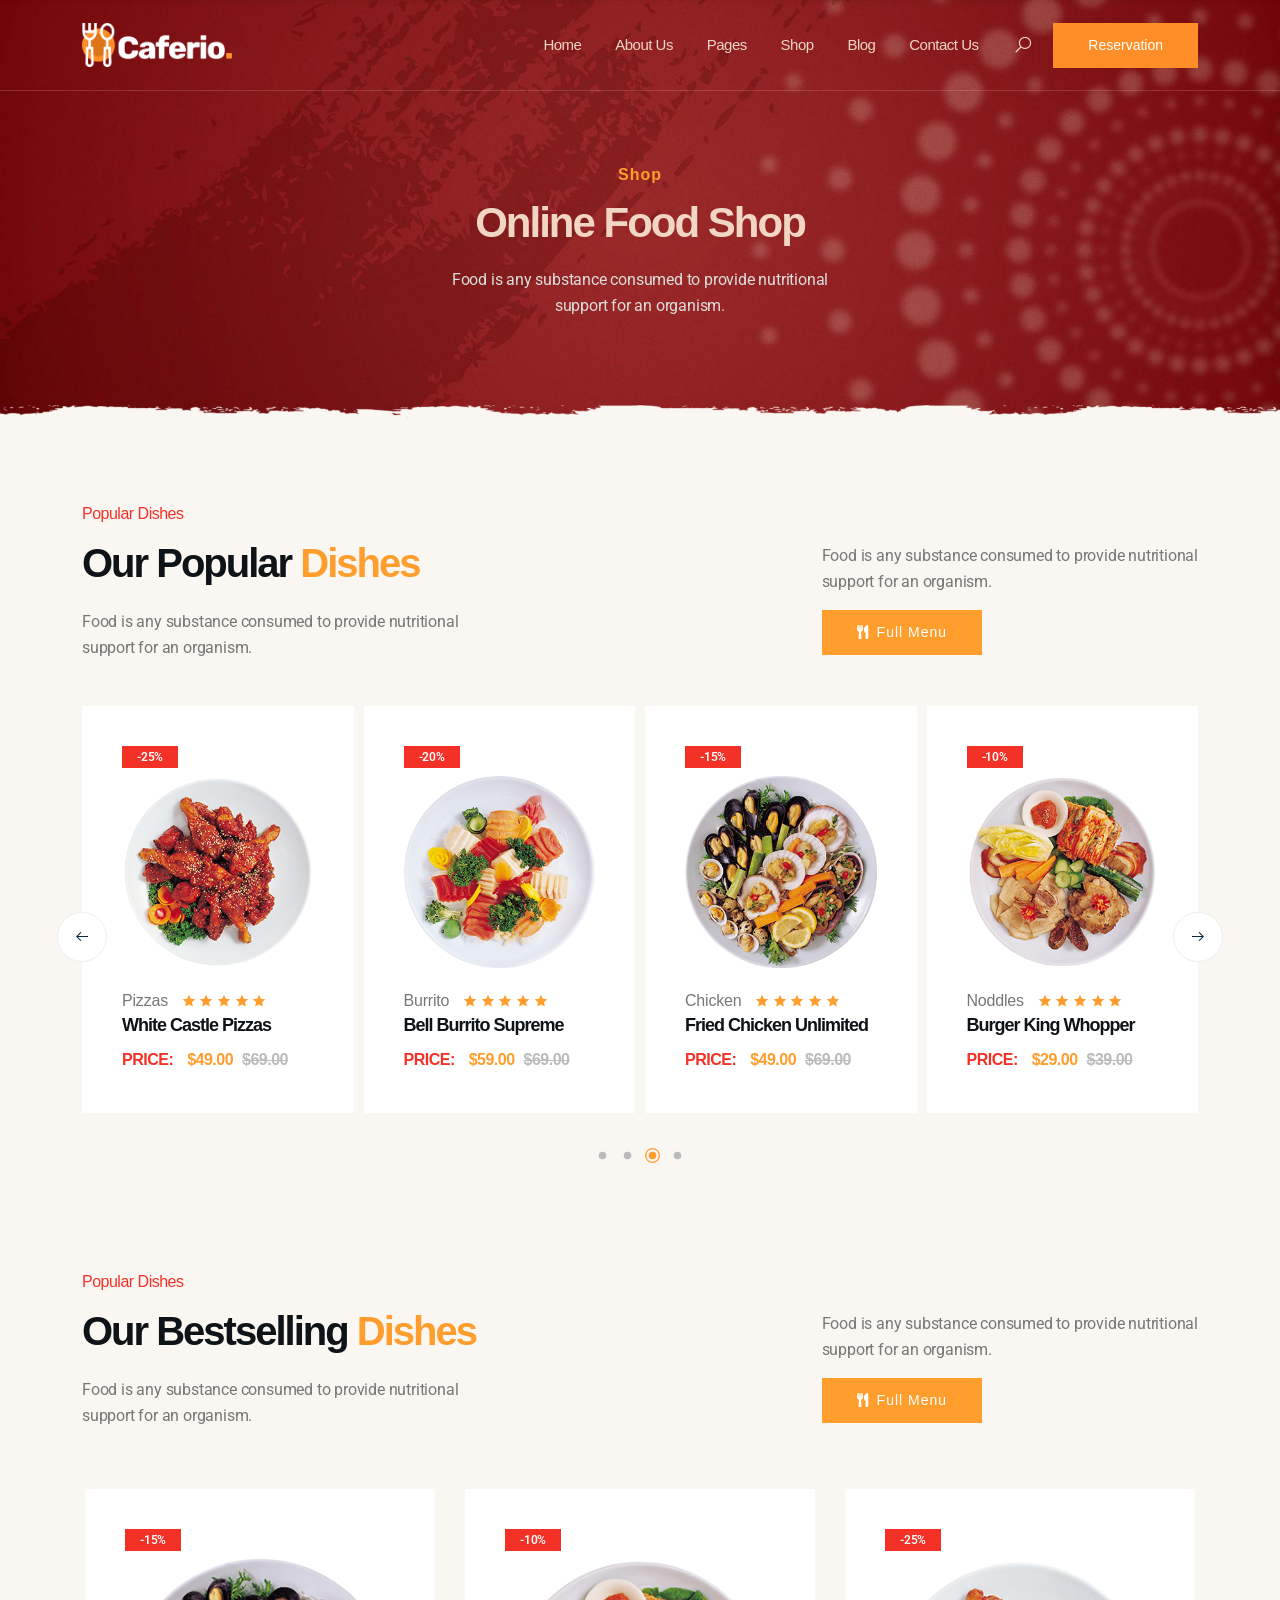
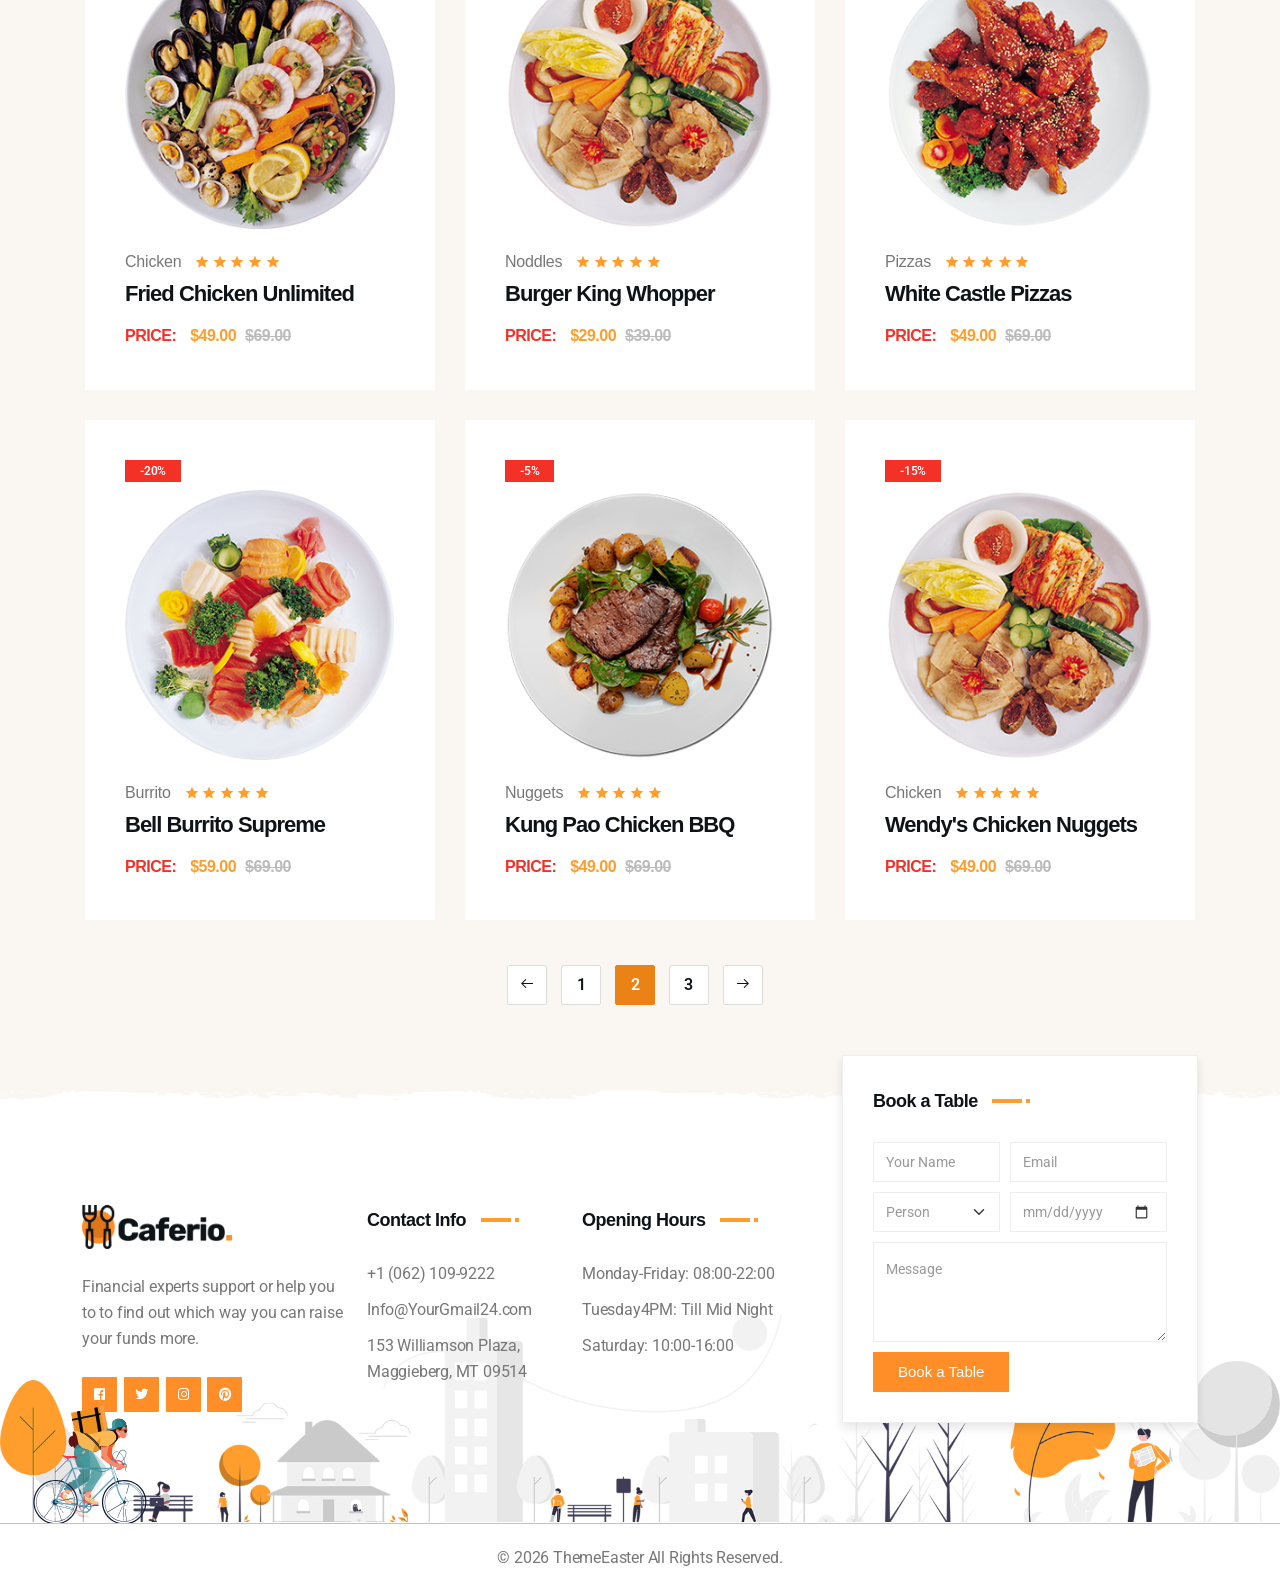
<file: shop.html>
<!doctype html>
<!--[if lt IE 7]>      <html class="no-js lt-ie9 lt-ie8 lt-ie7" lang=""> <![endif]-->
<!--[if IE 7]>         <html class="no-js lt-ie9 lt-ie8" lang=""> <![endif]-->
<!--[if IE 8]>         <html class="no-js lt-ie9" lang=""> <![endif]-->
<!--[if gt IE 8]><!--> <html class="no-js" lang="en"> <!--<![endif]-->
    
<!-- Mirrored from html.dynamiclayers.net/te/caferio/shop.html by HTTrack Website Copier/3.x [XR&CO'2014], Mon, 14 Feb 2022 08:16:09 GMT -->
<head>
        <meta charset="utf-8">
        <meta name="viewport" content="width=device-width, initial-scale=1">
		<meta name="description" content="Restaurant Cafe HTML Template">
        <meta name="author" content="ThemeEaster">

        <title>Caferio | Restaurant Cafe HTML Template</title>

		<link rel="shortcut icon" type="image/x-icon" href="assets/img/favicon.png">

        <link rel="stylesheet" href="assets/css/animate.min.css">
        <link rel="stylesheet" href="assets/css/bootstrap.min.css">
        <link rel="stylesheet" href="assets/css/fontawesome.min.css">
        <link rel="stylesheet" href="assets/css/line-awesome.min.css">
        <link rel="stylesheet" href="assets/css/food-icon.css">
        <link rel="stylesheet" href="assets/css/slider.css">
        <link rel="stylesheet" href="assets/css/venobox.css">
        <link rel="stylesheet" href="assets/css/slick.min.css">
        <link rel="stylesheet" href="assets/css/swiper.min.css">
        <link rel="stylesheet" href="assets/css/splitting-cells.css">
        <link rel="stylesheet" href="assets/css/splitting.css">
        <link rel="stylesheet" href="assets/css/keyframe-animation.css">
        <link rel="stylesheet" href="assets/css/header.css">
        <link rel="stylesheet" href="assets/css/blog.css">
        <link rel="stylesheet" href="assets/css/main.css">
        <link rel="stylesheet" href="assets/css/responsive.css">

        <script src="assets/js/vendor/modernizr-2.8.3-respond-1.4.2.min.js"></script>
    </head>

    <body class="header-1">
        <!--[if lt IE 8]>
            <p class="browserupgrade">You are using an <strong>outdated</strong> browser. Please <a href="http://browsehappy.com/">upgrade your browser</a> to improve your experience.</p>
        <![endif]-->

        <div class="site-preloader-wrap">
            <div class="spinner"></div>
        </div><!-- /.site-preloader-wrap -->

        <header class="header">
            <div class="primary-header-one primary-header">
                <div class="container">
                    <div class="primary-header-inner">
                        <div class="header-logo">
                            <a href="#">
                                <img class="light" src="assets/img/logo-light.png" alt="Logo"/>
                                <img class="dark" src="assets/img/logo-dark.png" alt="Logo"/>
                            </a>
                        </div><!-- /.header-logo -->
                        <div class="header-menu-wrap">
                            <ul class="slider-menu">
                                <li><a href="index.html">Home</a>
                                    <ul>
                                        <li><a href="index.html">Home Default</a></li>
                                        <li><a href="index-2.html">Home Modern</a></li>
                                    </ul>
                                </li>
                                <li><a href="about.html">About Us</a></li>
                                <li><a href="#">Pages</a>
                                    <ul>
                                        <li><a href="gallery.html">Food Gallery</a></li>
                                        <li><a href="reviews.html">Reviews</a></li>
                                        <li><a href="team.html">Our Chef</a></li>
                                        <li><a href="food-menu.html">Food Menu</a></li>
                                        <li><a href="reservation.html">Reservation</a></li>
                                        <li><a href="faqs.html">Help &amp; Faq's</a></li>
                                        <li><a href="404.html">404 Error</a></li>
                                    </ul>
                                </li>
                                <li><a href="shop.html">Shop</a>
                                    <ul>
                                        <li><a href="shop.html">Shop Grid</a></li>
                                        <li><a href="shop-details.html">Shop Details</a></li>
                                        <li><a href="cart.html">Cart Page</a></li>
                                        <li><a href="checkout.html">Checkout Page</a></li>

                                    </ul>
                                </li>
                                <li><a href="blog-grid.html">Blog</a>
                                    <ul>
                                        <li><a href="blog-grid.html">Grid Layout</a></li>
                                        <li><a href="blog-classic.html">Classic Layout</a></li>
                                        <li><a href="blog-details.html">Blog Details</a></li>
                                    </ul>
                                </li>
                                <li><a href="contact.html">Contact Us</a></li>
                            </ul>
                        </div><!-- /.header-menu-wrap -->
                        <div class="header-right">
                            <div class="search-icon dl-search-icon"><i class="las la-search"></i></div>
                            <a class="header-btn" href="reservation.html">Reservation<span></span></a>
                            <!-- Burger menu -->
                            <div class="mobile-menu-icon">
                                <div class="burger-menu">
                                    <div class="line-menu line-half first-line"></div>
                                    <div class="line-menu"></div>
                                    <div class="line-menu line-half last-line"></div>
                                </div>
                            </div>
                        </div><!-- /.header-right -->
                    </div><!-- /.primary-header-one-inner -->
                </div>
            </div><!-- /.primary-header-one -->
        </header><!-- /.header-one -->

        <div id="popup-search-box">
            <div class="box-inner-wrap d-flex align-items-center">
                <form id="form" action="#" method="get" role="search">
                    <input id="popup-search" type="text" name="s" placeholder="Type keywords here..." />
                    <button id="popup-search-button" type="submit" name="submit"><i class="las la-search"></i></button>
                </form>
            </div>
        </div><!-- /#popup-search-box -->

        <section class="page-header">
            <div class="bg-shape grey"></div>
            <div class="container">
                <div class="page-header-content">
                    <h4>Shop</h4>
                    <h2>Online Food Shop</h2>
                    <p>Food is any substance consumed to provide nutritional <br>support for an organism.</p>
                </div>
            </div>
        </section><!--/.page-header-->

        <section class="food-menu bg-grey pt-80">
            <div class="container">
                <div class="heading-wrap">
                    <div class="section-heading mb-30">
                        <h4>Popular Dishes</h4>
                        <h2>Our Popular <span>Dishes</span></h2>
                        <p>Food is any substance consumed to provide nutritional <br> support for an organism.</p>
                    </div>
                    <div>
                        <p>Food is any substance consumed to provide nutritional <br> support for an organism.</p>
                        <a href="#" class="default-btn"><i class="fas fa-utensils"></i>Full Menu <span></span></a>
                    </div>
                </div>
                <div class="nav-outside">
                  <div class="food-carousel swiper-container nav-visible">
                       <div class="swiper-wrapper">
                            <div class="swiper-slide">
                                <div class="product-item">
                                   <div class="sale">-15%</div>
                                    <div class="product-thumb">
                                        <img src="assets/img/food01.png" alt="food">
                                        <div><a href="shop-details.html" class="order-btn">Order Now</a></div>
                                    </div>
                                    <div class="food-info">
                                       <ul class="ratting">
                                           <li>Chicken</li>
                                           <li><i class="las la-star"></i></li>
                                            <li><i class="las la-star"></i></li>
                                            <li><i class="las la-star"></i></li>
                                            <li><i class="las la-star"></i></li>
                                            <li><i class="las la-star"></i></li>
                                       </ul>
                                        <h3>Fried Chicken Unlimited</h3>
                                        <div class="price">
                                            <h4>Price: <span>$49.00</span> <span class="reguler">$69.00</span></h4>
                                        </div>
                                    </div>
                                </div>
                            </div>
                            <div class="swiper-slide">
                                <div class="product-item">
                                    <div class="sale">-10%</div>
                                    <div class="product-thumb">
                                        <img src="assets/img/food02.png" alt="food">
                                        <div><a href="shop-details.html" class="order-btn">Order Now</a></div>
                                    </div>
                                    <div class="food-info">
                                       <ul class="ratting">
                                           <li>Noddles</li>
                                           <li><i class="las la-star"></i></li>
                                            <li><i class="las la-star"></i></li>
                                            <li><i class="las la-star"></i></li>
                                            <li><i class="las la-star"></i></li>
                                            <li><i class="las la-star"></i></li>
                                       </ul>
                                        <h3>Burger King Whopper</h3>
                                        <div class="price">
                                            <h4>Price: <span>$29.00</span> <span class="reguler">$39.00</span></h4>
                                        </div>
                                    </div>
                                </div>
                            </div>
                            <div class="swiper-slide">
                                <div class="product-item">
                                    <div class="sale">-25%</div>
                                    <div class="product-thumb">
                                        <img src="assets/img/food03.png" alt="food">
                                        <div><a href="shop-details.html" class="order-btn">Order Now</a></div>
                                    </div>
                                    <div class="food-info">
                                       <ul class="ratting">
                                           <li>Pizzas</li>
                                           <li><i class="las la-star"></i></li>
                                            <li><i class="las la-star"></i></li>
                                            <li><i class="las la-star"></i></li>
                                            <li><i class="las la-star"></i></li>
                                            <li><i class="las la-star"></i></li>
                                       </ul>
                                        <h3>White Castle Pizzas</h3>
                                        <div class="price">
                                            <h4>Price: <span>$49.00</span> <span class="reguler">$69.00</span></h4>
                                        </div>
                                    </div>
                                </div>
                            </div>
                            <div class="swiper-slide">
                                <div class="product-item">
                                    <div class="sale">-20%</div>
                                    <div class="product-thumb">
                                        <img src="assets/img/food04.png" alt="food">
                                        <div><a href="shop-details.html" class="order-btn">Order Now</a></div>
                                    </div>
                                    <div class="food-info">
                                       <ul class="ratting">
                                           <li>Burrito</li>
                                           <li><i class="las la-star"></i></li>
                                            <li><i class="las la-star"></i></li>
                                            <li><i class="las la-star"></i></li>
                                            <li><i class="las la-star"></i></li>
                                            <li><i class="las la-star"></i></li>
                                       </ul>
                                        <h3>Bell Burrito Supreme</h3>
                                        <div class="price">
                                            <h4>Price: <span>$59.00</span> <span class="reguler">$69.00</span></h4>
                                        </div>
                                    </div>
                                </div>
                            </div>
                        </div>
                        <div class="dl-slider-controls style-2">
                            <div class="dl-slider-button-prev"><i class="las la-arrow-left"></i></div>
                            <div class="dl-swiper-pagination"></div>
                            <div class="dl-slider-button-next"><i class="las la-arrow-right"></i></div>
                        </div>
                        <div class="carousel-preloader"><div class="dot-flashing"></div></div>
                   </div>
                </div>
            </div>
        </section><!--/.food-menu-->

        <section class="food-menu bg-grey padding">
           <div class="bg-shape white"></div>
            <div class="container">
               <div class="heading-wrap">
                    <div class="section-heading mb-30">
                        <h4>Popular Dishes</h4>
                        <h2>Our Bestselling <span>Dishes</span></h2>
                        <p>Food is any substance consumed to provide nutritional <br> support for an organism.</p>
                    </div>
                    <div>
                        <p>Food is any substance consumed to provide nutritional <br> support for an organism.</p>
                        <a href="food-menu.html" class="default-btn"><i class="fas fa-utensils"></i>Full Menu <span></span></a>
                    </div>
                </div>
                <div class="row">
                    <div class="col-lg-4 col-sm-6 padding-15">
                        <div class="product-item">
                           <div class="sale">-15%</div>
                            <div class="product-thumb">
                                <img src="assets/img/food01.png" alt="food">
                                <div><a href="shop-details.html" class="order-btn">Order Now</a></div>
                            </div>
                            <div class="food-info">
                               <ul class="ratting">
                                   <li>Chicken</li>
                                   <li><i class="las la-star"></i></li>
                                    <li><i class="las la-star"></i></li>
                                    <li><i class="las la-star"></i></li>
                                    <li><i class="las la-star"></i></li>
                                    <li><i class="las la-star"></i></li>
                               </ul>
                                <h3>Fried Chicken Unlimited</h3>
                                <div class="price">
                                    <h4>Price: <span>$49.00</span> <span class="reguler">$69.00</span></h4>
                                </div>
                            </div>
                        </div>
                    </div>
                    <div class="col-lg-4 col-sm-6 padding-15">
                        <div class="product-item">
                            <div class="sale">-10%</div>
                            <div class="product-thumb">
                                <img src="assets/img/food02.png" alt="food">
                                <div><a href="shop-details.html" class="order-btn">Order Now</a></div>
                            </div>
                            <div class="food-info">
                               <ul class="ratting">
                                   <li>Noddles</li>
                                   <li><i class="las la-star"></i></li>
                                    <li><i class="las la-star"></i></li>
                                    <li><i class="las la-star"></i></li>
                                    <li><i class="las la-star"></i></li>
                                    <li><i class="las la-star"></i></li>
                               </ul>
                                <h3>Burger King Whopper</h3>
                                <div class="price">
                                    <h4>Price: <span>$29.00</span> <span class="reguler">$39.00</span></h4>
                                </div>
                            </div>
                        </div>
                    </div>
                    <div class="col-lg-4 col-sm-6 padding-15">
                        <div class="product-item">
                            <div class="sale">-25%</div>
                            <div class="product-thumb">
                                <img src="assets/img/food03.png" alt="food">
                                <div><a href="shop-details.html" class="order-btn">Order Now</a></div>
                            </div>
                            <div class="food-info">
                               <ul class="ratting">
                                   <li>Pizzas</li>
                                   <li><i class="las la-star"></i></li>
                                    <li><i class="las la-star"></i></li>
                                    <li><i class="las la-star"></i></li>
                                    <li><i class="las la-star"></i></li>
                                    <li><i class="las la-star"></i></li>
                               </ul>
                                <h3>White Castle Pizzas</h3>
                                <div class="price">
                                    <h4>Price: <span>$49.00</span> <span class="reguler">$69.00</span></h4>
                                </div>
                            </div>
                        </div>
                    </div>
                    <div class="col-lg-4 col-sm-6 padding-15">
                        <div class="product-item">
                            <div class="sale">-20%</div>
                            <div class="product-thumb">
                                <img src="assets/img/food04.png" alt="food">
                                <div><a href="shop-details.html" class="order-btn">Order Now</a></div>
                            </div>
                            <div class="food-info">
                               <ul class="ratting">
                                   <li>Burrito</li>
                                   <li><i class="las la-star"></i></li>
                                    <li><i class="las la-star"></i></li>
                                    <li><i class="las la-star"></i></li>
                                    <li><i class="las la-star"></i></li>
                                    <li><i class="las la-star"></i></li>
                               </ul>
                                <h3>Bell Burrito Supreme</h3>
                                <div class="price">
                                    <h4>Price: <span>$59.00</span> <span class="reguler">$69.00</span></h4>
                                </div>
                            </div>
                        </div>
                    </div>
                    <div class="col-lg-4 col-sm-6 padding-15">
                        <div class="product-item">
                            <div class="sale">-5%</div>
                            <div class="product-thumb">
                                <img src="assets/img/food05.png" alt="food">
                                <div><a href="shop-details.html" class="order-btn">Order Now</a></div>
                            </div>
                            <div class="food-info">
                               <ul class="ratting">
                                   <li>Nuggets</li>
                                   <li><i class="las la-star"></i></li>
                                    <li><i class="las la-star"></i></li>
                                    <li><i class="las la-star"></i></li>
                                    <li><i class="las la-star"></i></li>
                                    <li><i class="las la-star"></i></li>
                               </ul>
                                <h3>Kung Pao Chicken BBQ</h3>
                                <div class="price">
                                    <h4>Price: <span>$49.00</span> <span class="reguler">$69.00</span></h4>
                                </div>
                            </div>
                        </div>
                    </div>
                    <div class="col-lg-4 col-sm-6 padding-15">
                        <div class="product-item">
                            <div class="sale">-15%</div>
                            <div class="product-thumb">
                                <img src="assets/img/food06.png" alt="food">
                                <div><a href="shop-details.html" class="order-btn">Order Now</a></div>
                            </div>
                            <div class="food-info">
                               <ul class="ratting">
                                   <li>Chicken</li>
                                   <li><i class="las la-star"></i></li>
                                    <li><i class="las la-star"></i></li>
                                    <li><i class="las la-star"></i></li>
                                    <li><i class="las la-star"></i></li>
                                    <li><i class="las la-star"></i></li>
                               </ul>
                                <h3>Wendy's Chicken Nuggets</h3>
                                <div class="price">
                                    <h4>Price: <span>$49.00</span> <span class="reguler">$69.00</span></h4>
                                </div>
                            </div>
                        </div>
                    </div>
                </div>
                <ul class="pagination-wrap text-center mt-30">
                    <li><a href="#"><i class="las la-arrow-left"></i></a></li>
                    <li><a href="#">1</a></li>
                    <li><a href="#" class="active">2</a></li>
                    <li><a href="#">3</a></li>
                    <li><a href="#"><i class="las la-arrow-right"></i></a></li>
                </ul><!--/.pagination -->
            </div>
        </section><!--/.food-menu-->

        <footer class="footer-section">
            <div class="footer-top">
                <div class="footer-illustration"></div>
                <div class="running-cycle"><div></div></div>
                <div class="container">
                    <div class="row">
                        <div class="col-lg-3 col-sm-6 sm-padding">
                            <div class="footer-widget">
                                <a class="logo" href="#"><img src="assets/img/logo-dark.png" alt="img"></a>
                                <p>Financial experts support or help you to to find out which way you can raise your funds more.</p>
                                <ul class="footer-social">
                                    <li><a href="#"><i class="fab fa-facebook"></i></a></li>
                                    <li><a href="#"><i class="fab fa-twitter"></i></a></li>
                                    <li><a href="#"><i class="fab fa-instagram"></i></a></li>
                                    <li><a href="#"><i class="fab fa-pinterest"></i></a></li>
                                </ul>
                            </div>
                        </div>
                        <div class="col-lg-2 col-sm-6 sm-padding">
                            <div class="footer-widget">
                                <h3>Contact Info <span></span></h3>
                                <ul class="contact-info-list">
                                    <li>+1 (062) 109-9222</li>
                                    <li>Info@YourGmail24.com</li>
                                    <li>153 Williamson Plaza, <br> Maggieberg, MT 09514</li>
                                </ul>
                            </div>
                        </div>
                        <div class="col-lg-3 col-sm-6 sm-padding">
                            <div class="footer-widget ml-25">
                                <h3>Opening Hours <span></span></h3>
                                <ul class="opening-hours-list">
                                    <li>Monday-Friday: 08:00-22:00</li>
                                    <li>Tuesday4PM:  Till Mid Night</li>
                                    <li>Saturday: 10:00-16:00</li>
                                </ul>
                            </div>
                        </div>
                        <div class="col-lg-4 col-sm-6 sm-padding">
                            <div class="footer-widget booking-form">
                                <h3>Book a Table <span></span></h3>
                                <form action="https://html.dynamiclayers.net/te/caferio/booking-form.php" method="post" id="ajax_booking_form" class="form-horizontal">
                                    <div class="booking-form-group">
                                        <div class="form-padding">
                                            <input type="text" id="b_name" name="b_name" class="form-control" placeholder="Your Name" required>
                                        </div>
                                        <div class="form-padding">
                                            <input type="email" id="b_email" name="b_email" class="form-control" placeholder="Email" required>
                                        </div>
                                        <div class="form-padding">
                                            <select class="form-select" id="b_person" name="b_person">
                                              <option selected>Person</option>
                                              <option>2 Person</option>
                                              <option>3 Person</option>
                                              <option>4 Person</option>
                                              <option>5 Person</option>
                                            </select>
                                        </div>
                                        <div class="form-padding">
                                            <input class="form-control" type="date" id="b_date" name="b_date">
                                        </div>
                                        <div class="form-padding">
                                            <textarea id="b_message" name="b_message" cols="30" rows="5" class="form-control message" placeholder="Message" required></textarea>
                                        </div>
                                    </div>
                                    <button id="b_submit" class="book-btn" type="submit">Book a Table</button>
                                    <div id="b-form-messages" class="alert" role="alert"></div>
                                </form>
                            </div>
                        </div>
                    </div>
                </div>
            </div><!--/.footer-top -->
            <div class="footer-bottom">
                <div class="container">
                    <div class="copyright-wrap">
                        <p>© <span id="currentYear"></span> ThemeEaster All Rights Reserved.</p>
                    </div>
                </div>
            </div><!--/.footer-bottom -->
        </footer><!--/.footer-section -->

		<div id="scrollup">
            <button id="scroll-top" class="scroll-to-top"><i class="las la-arrow-up"></i></button>
        </div>

		<!-- jQuery Lib -->
		<script src="assets/js/vendor/jquery-3.5.1.min.js"></script>
		<script src="assets/js/vendor/bootstrap.min.js"></script>
		<script src="assets/js/vendor/imagesloaded.pkgd.min.js"></script>
		<script src="assets/js/vendor/jquery.isotope.v3.0.2.js"></script>
		<script src="assets/js/vendor/splitting.min.js"></script>
		<script src="assets/js/vendor/slick.min.js"></script>
		<script src="assets/js/vendor/swiper.min.js"></script>
		<script src="assets/js/vendor/venobox.min.js"></script>
		<script src="assets/js/vendor/simpleParallax.min.js"></script>
		<script src="assets/js/vendor/smooth-scroll.js"></script>
		<script src="assets/js/vendor/waypoints.min.js"></script>
		<script src="assets/js/vendor/wow.min.js"></script>
		<script src="assets/js/booking.js"></script>
		<script src="assets/js/main.js"></script>

    </body>

<!-- Mirrored from html.dynamiclayers.net/te/caferio/shop.html by HTTrack Website Copier/3.x [XR&CO'2014], Mon, 14 Feb 2022 08:16:09 GMT -->
</html>
</file>
<file: assets/css/food-icon.css>
@font-face {
  font-family: 'Food-Icon';
  src:  url('../fonts/Food-Icon485b.eot?1fs62r');
  src:  url('../fonts/Food-Icon485b.eot?1fs62r#iefix') format('embedded-opentype'),
    url('../fonts/Food-Icon485b.ttf?1fs62r') format('truetype'),
    url('../fonts/Food-Icon485b.woff?1fs62r') format('woff'),
    url('../fonts/Food-Icon485b.svg?1fs62r#Food-Icon') format('svg');
  font-weight: normal;
  font-style: normal;
  font-display: block;
}

.fi {
  /* use !important to prevent issues with browser extensions that change fonts */
  font-family: 'Food-Icon' !important;
  speak: never;
  font-style: normal;
  font-weight: normal;
  font-variant: normal;
  text-transform: none;
  line-height: 1;

  /* Better Font Rendering =========== */
  -webkit-font-smoothing: antialiased;
  -moz-osx-font-smoothing: grayscale;
}

.fi-beer:before {
  content: "\e900";
}
.fi-breakfast:before {
  content: "\e901";
}
.fi-burger:before {
  content: "\e902";
}
.fi-burger-1:before {
  content: "\e903";
}
.fi-burger-2:before {
  content: "\e904";
}
.fi-cheese:before {
  content: "\e905";
}
.fi-chef-hat:before {
  content: "\e906";
}
.fi-chicken-leg:before {
  content: "\e907";
}
.fi-chicken-leg-1:before {
  content: "\e908";
}
.fi-chinese-food:before {
  content: "\e909";
}
.fi-chips:before {
  content: "\e90a";
}
.fi-coffee:before {
  content: "\e90b";
}
.fi-coffee-cup:before {
  content: "\e90c";
}
.fi-coffee-machine:before {
  content: "\e90d";
}
.fi-cola:before {
  content: "\e90e";
}
.fi-cola-1:before {
  content: "\e90f";
}
.fi-croissant:before {
  content: "\e910";
}
.fi-delivery:before {
  content: "\e911";
}
.fi-donut:before {
  content: "\e912";
}
.fi-food-truck:before {
  content: "\e913";
}
.fi-fork:before {
  content: "\e914";
}
.fi-french-fries:before {
  content: "\e915";
}
.fi-fried-chicken:before {
  content: "\e916";
}
.fi-fried-egg:before {
  content: "\e917";
}
.fi-fried-potatoes:before {
  content: "\e918";
}
.fi-hot-dog:before {
  content: "\e919";
}
.fi-hot-dog-1:before {
  content: "\e91a";
}
.fi-ice-cream:before {
  content: "\e91b";
}
.fi-ice-cream-1:before {
  content: "\e91c";
}
.fi-kebab:before {
  content: "\e91d";
}
.fi-meat:before {
  content: "\e91e";
}
.fi-menu:before {
  content: "\e91f";
}
.fi-milkshake:before {
  content: "\e920";
}
.fi-noodles:before {
  content: "\e921";
}
.fi-package:before {
  content: "\e922";
}
.fi-pitcher:before {
  content: "\e923";
}
.fi-pizza-slice:before {
  content: "\e924";
}
.fi-popcorn:before {
  content: "\e925";
}
.fi-rice:before {
  content: "\e926";
}
.fi-sauces:before {
  content: "\e927";
}
.fi-sausage:before {
  content: "\e928";
}
.fi-serving-dish:before {
  content: "\e929";
}
.fi-soda:before {
  content: "\e92a";
}
.fi-taco:before {
  content: "\e92b";
}
.fi-take-away:before {
  content: "\e92c";
}
.fi-tea:before {
  content: "\e92d";
}
.fi-tomato-sauce:before {
  content: "\e92e";
}
.fi-waffle:before {
  content: "\e92f";
}
.fi-waiter:before {
  content: "\e930";
}
.fi-waiter-1:before {
  content: "\e931";
}
</file>
<file: assets/css/slider.css>
/* ==========================================================================
   Slider Section
   ========================================================================== */
.main-slider{}
.slider-content-wrap{ height: 660px; }
.main-slider .overlay{
	background-color: rgba(0,0,0,0.3);
	width: 100%;
	height: 100%;
	position: absolute;
	left: 0;
	top: 0;
	z-index: -1;
}
.main-slider .element{
    animation-duration: 800ms;
}
.main-slider .bg-img{
	display: block;
	background-repeat: no-repeat;
	-webkit-background-size: cover;
	background-size: cover;
	background-position: center center;
	width: 100%;
	height: 100%;
	position: absolute;
	left: 0;
	top: 0;
	overflow: hidden;
    animation-duration: 10000ms;
	z-index: -1;
}
.main-slider .text-right{
    text-align: left!important;
}
.main-slider .text-right .container{
    display: flex;
    justify-content: flex-end;
}
.main-slider .text-right .slider-content{
    width: 50%;
}
.main-slider .text-center .slider-content{
    padding: 0;
}
.main-slider .slider-caption{
	color: #fff;
	font-family: "Rubik", sans-serif;
}
.main-slider .slider-caption .inner-layer{
	display: inline-block;
	overflow: hidden;
}
.main-slider .owl-item.active .slider-caption{
	visibility: visible;
}
.main-slider .slider-caption.medium{
    white-space: nowrap;
    font-size: 32px;
    font-family: "Shadows Into Light",sans-serif;
    letter-spacing: 0;
    line-height: 26px;
    min-height: 26px;
    font-weight: 500;
    color: #ff8e28;
    letter-spacing: 1px;
    visibility: inherit;
    transition: none 0s ease 0s;
    text-align: inherit;
    border-width: 0px;
    margin-bottom: 20px;
    padding: 0px;
    min-height: 0px;
    min-width: 0px;
    max-height: none;
    max-width: none;
    opacity: 1;
}
.main-slider .slider-caption.big{
    white-space: nowrap;
    font-size: 70px;
    line-height: 80px;
    font-weight: 600;
    color: #f1d6c5;
    letter-spacing: -3px;
    min-height: 70px;
    display: flex;
}
.main-slider .slider-content{
    position: relative;
    padding-left: 40px;
    margin-top: 80px;
    z-index: 1;
}
.main-slider .slider-caption.medium-large{
    font-size: 24px;
    line-height: 30px;
    color: #ff8e28;
}
.main-slider .slider-caption.small{
    font-family: "Roboto",sans-serif;
    font-size: 18px;
    font-weight: 400;
    letter-spacing: 0;
    line-height: 28px;
    color: #e8cdbc;
    margin-top: 15px;
}
.main-slider .slider-btn-group{
	margin-top: 25px;
	overflow: hidden;
    display: flex;
    align-items: center;
    column-gap: 20px;
}
.main-slider .slider-btn{
	background-color: #ff8e28;
	display: inline-block;
	color: #fff;
	font-size: 14px;
    line-height: 12;
	font-family: "Rubik", sans-serif;
	letter-spacing: 0;
	font-weight: 500;
	text-transform: capitalize;
	transition: all 0.2s ease-in-out;
    display: inline-block;
    padding: 0 30px;
    line-height: 45px;
}
.main-slider .slider-btn i{
    margin-left: 5px;
    line-height: 45px;
}
.main-slider .slider-btn:hover{
    background-color: #fff;
	color: #000;
	transition: all 0.2s ease-in-out;
}

/*Slider Shape*/
.slider-shape{
    background-repeat: no-repeat;
    background-size: contain;
    background-position: right bottom;
    position: absolute;
    width: 100%;
    height: 100%;
    right: 0;
    bottom: 0;
}
.slider-shape.left{
    background-position: left bottom;
    left: 0;
}
/*Food Image*/
.food-img{
    background-repeat: no-repeat;
    background-size: 45%;
    background-position: right bottom;
    position: absolute;
    width: 100%;
    height: 100%;
    right: 50px;
    bottom: -30px;
}
/*Food Design*/
.food-design{
    background-repeat: no-repeat;
    background-size: 60%;
    background-position: right bottom;
    position: absolute;
    width: 100%;
    height: 100%;
    right: -50px;
    top: 50px;
    z-index: -1;
}

/*Center Slide*/
.single-slide.center{}
.single-slide.center .slider-content{ margin-top: -30px;}
.main-slider .single-slide.center .slider-caption.small{margin-top: 0;}
.main-slider .single-slide.center .slider-caption.big{
    justify-content: center;
}
.single-slide.center .food-img{
    background-position: bottom center;
    background-size: 60%;
    bottom: -50%;
    right: -5%;
}

.single-slide.center .food-design{
    background-position: center bottom;
    background-size: 65%;
    right: 0;
}
/*Right Slide*/
.single-slide.right{}
.single-slide.right .food-img{
    background-position: center left;
    background-size: 55%;
    top: 15%;
    right: 0;
}
.single-slide.right .food-design{
    background-position: left center;
    background-size: 55%;
    right: -2%;
    top: 2%;
}

/*=======================
    Character Animation
=========================*/
.main-slider .slick-active .char-top .char{
    -webkit-animation: fade-in-top 0.3s cubic-bezier(0.3, 0, 0.7, 1) both;
    animation: fade-in-top 0.3s cubic-bezier(0.3, 0, 0.7, 1) both;
    -webkit-animation-delay: calc(60ms * var(--char-index));
    animation-delay: calc(60ms * var(--char-index));
}
.main-slider .slick-active .char-right .char{
    -webkit-animation: fade-in-right 0.5s cubic-bezier(0.3, 0, 0.7, 1) both;
    animation: fade-in-right 0.5s cubic-bezier(0.3, 0, 0.7, 1) both;
    -webkit-animation-delay: calc(60ms * var(--char-index));
    animation-delay: calc(60ms * var(--char-index));
}
.main-slider .slick-active .char-expand .char{
    -webkit-animation: tracking-in-expand-fwd 0.8s cubic-bezier(0.3, 0, 0.7, 1) both;
    animation: tracking-in-expand-fwd 0.8s cubic-bezier(0.3, 0, 0.7, 1) both;
    -webkit-animation-delay: calc(60ms * var(--char-index));
    animation-delay: calc(60ms * var(--char-index));
}
.main-slider .slick-active .char-bottom .char{
    -webkit-animation: fade-in-bottom 0.8s cubic-bezier(0.3, 0, 0.7, 1) both;
    animation: fade-in-bottom 0.8s cubic-bezier(0.3, 0, 0.7, 1) both;
    -webkit-animation-delay: calc(60ms * var(--char-index));
    animation-delay: calc(60ms * var(--char-index));
}


/*=======================
    Reveal Animation
=========================*/
.reveal-text,
.reveal-text span {
    -webkit-animation-iteration-count: 1;
            animation-iteration-count: 1;
    -webkit-animation-duration: 800ms;
            animation-duration: 800ms;
    -webkit-animation-fill-mode: both;
            animation-fill-mode: both;
    -webkit-animation-timing-function: cubic-bezier(0.0, 0.0, 0.2, 1);
            animation-timing-function: cubic-bezier(0.0, 0.0, 0.2, 1);
}

.reveal-text {
    position: relative;
    -webkit-animation-name: clip-text;
    animation-name: clip-text;

}

.reveal-text span {
    content: "";
    position: absolute;
    z-index: 999;
    top: 0;
    left: 0;
    right: 0;
    bottom: 0;
    background-color: #fff;
    -webkit-transform: scaleX(0);
            transform: scaleX(0);
    -webkit-transform-origin: 0 50%;
            transform-origin: 0 50%;
    pointer-events: none;
    -webkit-animation-name: text-revealer;
            animation-name: text-revealer;
}




/* Bullets */
.main-slider .slick-dots{
    width: 100%;
    height: auto;
    text-align: center;
    position: absolute;
    left: 0;
    bottom: 20px;
    margin: 0;
    list-style: none;
}
.main-slider .slick-dots li{
    display: inline-block;
    margin: 0 6px;
}
.main-slider .slick-dots li button{
    background-color: rgba(255,255,255,0.7);
    width: 12px;
    height: 12px;
    border-radius: 50%;
    overflow: hidden;
    text-indent: -99999px;
    padding: 0;
    transition: all 0.3s ease-in-out;
    cursor: pointer;
}
.main-slider .slick-dots li button:focus,
.main-slider .slick-dots li button:active{
    outline: none;
}
.main-slider .slick-dots li.slick-active button{
    background-color: #ff8e28;
    transition: all 0.3s ease-in-out;
}
/* Vertical Dots */
.main-slider.vertical-dots .slick-dots{
    width: auto;
    height: auto;
    bottom: 50%;
    left: auto;
    right: 50px;
    transform: translateY(50%);
}
.main-slider.vertical-dots .slick-dots li{
    display: block;
    margin: 5px 0;
}
/* Slick */
.main-slider .slick-arrow{
    background-color: #ff8e28;
    color: #fff;
    font-size: 50px;
    width: 40px;
    height: 70px;
    line-height: 70px;
    border-radius: 0 50px 50px 0;
    position: absolute;
    left: 0;
    top: 50%;
    transform: translateY(-50%);
    text-align: center;
    z-index: 1;
    cursor: pointer;
    visibility: hidden;
    opacity: 0;
    transition: all 0.3s ease-in-out;
}
.main-slider:hover.main-slider .slick-arrow{
    visibility: visible;
    opacity: 1;
}
.main-slider .slick-arrow.slick-prev i{margin-left: 5px;}
.main-slider .slick-arrow.slick-next{
    border-radius: 50px 0 0 50px;
    left: auto;
    right: 0;
}
.main-slider .slick-arrow.slick-next i{
    margin-left: -20px;
}
.main-slider .slick-arrow:hover{
    background-color: #0e1318;
    color: #fff;
    transition: all 0.3s ease-in-out;
}



/*Slider Resposnsive CSS
==========================*/
@media only screen and (max-width: 992px) {

    .slider-content-wrap{
        height: 450px;
    }
    .main-slider .slider-content{margin-top: 50px;}
    .main-slider .slider-caption.medium{
        font-size: 18px;
    }
    .main-slider .single-slide.center .slider-caption.big,
    .main-slider .slider-caption.big{
        font-size: 42px;
        line-height: 50px;
        min-height: 50px;
        letter-spacing: -1px;
    }
    .main-slider .slider-caption.medium-large {
        font-size: 20px;
        line-height: 20px;
    }
    .main-slider .slider-caption.small{
        font-size: 14px;
        line-height: 24px;
    }
    .main-slider .slider-btn-group{
        margin-top: 10px;
        margin-top: 25px;
    }
    .main-slider .slider-btn{
        line-height: 45px;
        padding: 0 35px;
        font-size: 12px;
    }
    .main-slider.owl-carousel div.owl-nav button{
        width: 40px;
        height: 40px;
        line-height: 40px;
        font-size: 10px;
    }
    .food-design{display: none;}
    .food-img{
        background-size: 40%;
        bottom: 20px;
    }
}
@media only screen and (max-width: 767px){
    .slider-shape,
    .food-img{display: none;}
    .main-slider .slider-content{
        padding-left: 0;
        text-align: center;
    }
    .main-slider .slider-btn-group.justify-content-left{
        justify-content: center!important;
    }
    .main-slider .single-slide.center .slider-caption.big, 
    .main-slider .slider-caption.big {
        font-size: 42px;
        line-height: 50px;
        min-height: 50px;
        letter-spacing: -1px;
    }
    .main-slider .text-right .slider-content{width: 100%;}
}
@media only screen and (max-width: 520px) {
    
    .main-slider .single-slide.center .slider-caption.big, 
    .main-slider .slider-caption.big{
        font-size: 32px;
        letter-spacing: -0.5px;
    }
   .main-slider .slider-caption.small br{
        display: none;
    }
    .main-slider .slider-content{ padding: 0 40px!important;}
}
</file>
<file: assets/css/venobox.css>
.vbox-overlay {
    --vbox-tools-color: #fff;
    --vbox-title-background: #101010;
    --vbox-title-width: 'auto';
    --vbox-title-radius: 0;
    --vbox-share-background: #101010;
    --vbox-share-width: 'auto';
    --vbox-share-radius: 0
}

.vbox-overlay *, .vbox-overlay :after, .vbox-overlay :before {
    -webkit-backface-visibility: hidden;
    -webkit-box-sizing: border-box;
    -moz-box-sizing: border-box;
    box-sizing: border-box
}

.vbox-overlay * {
    -webkit-backface-visibility: visible;
    backface-visibility: visible
}

.vbox-overlay {
    display: -webkit-flex;
    display: flex;
    -webkit-flex-direction: column;
    flex-direction: column;
    -webkit-justify-content: center;
    justify-content: center;
    -webkit-align-items: center;
    align-items: center;
    position: fixed;
    left: 0;
    top: 0;
    bottom: 0;
    right: 0;
    z-index: 999999
}

.vbox-share, .vbox-title {
    line-height: 1;
    position: fixed;
    z-index: 98;
    text-align: center;
    margin: 0 auto;
    color: var(--vbox-tools-color)
}

.vbox-title {
    font-size: 12px;
    background-color: var(--vbox-title-background);
    width: var(--vbox-title-width);
    border-radius: var(--vbox-title-radius);
    padding: 12px 54px;
    white-space: nowrap;
    overflow: hidden;
    text-overflow: ellipsis;
    display: block
}

.vbox-share {
    font-size: 24px;
    padding: 0 .35em;
    background-color: var(--vbox-share-background);
    width: var(--vbox-share-width);
    border-radius: var(--vbox-share-radius)
}

.vbox-link-btn, button.vbox-link-btn, button.vbox-link-btn:active, button.vbox-link-btn:focus, button.vbox-link-btn:hover {
    border: none !important;
    background: 0 0 !important;
    box-shadow: none !important;
    color: inherit !important;
    padding: 6px 12px;
    outline: 0;
    display: inline-block;
    cursor: pointer
}

.vbox-share a {
    color: inherit !important;
    padding: 6px 12px;
    display: inline-block
}

.vbox-share svg {
    z-index: 10;
    vertical-align: middle
}

.vbox-close {
    cursor: pointer;
    position: fixed;
    top: 20px;
    right: 20px;
    z-index: 99;
    color: #000;
    color: var(--vbox-tools-color);
    border: 0;
    font-size: 24px;
    display: flex;
    align-items: center;
    opacity: .8;
    transition: opacity .2s
}

.vbox-close:hover {
    opacity: 1
}

.vbox-left-corner {
    cursor: pointer;
    position: fixed;
    left: 20px;
    top: 20px;
    overflow: hidden;
    line-height: 1;
    font-size: 12px;
    z-index: 99;
    display: flex;
    align-items: center;
    color: var(--vbox-tools-color)
}

.vbox-num {
    display: inline-block;
}

.vbox-left {
    left: 0
}

.vbox-right {
    right: 0
}

.vbox-top {
    top: 0
}

.vbox-bottom {
    bottom: 0
}

.vbox-next, .vbox-prev {
    position: fixed;
    top: 50%;
    margin-top: -15px;
    overflow: hidden;
    cursor: pointer;
    display: block;
    color: #d2d2d2;
    width: 30px;
    height: 30px;
    z-index: 99;
    opacity: .8;
    transition: opacity .2s
}

.vbox-next:hover, .vbox-prev:hover {
    color: #d2d2d2;
    opacity: 1
}

.vbox-next span, .vbox-prev span {
    position: relative;
    width: 20px;
    height: 20px;
    border: 2px solid transparent;
    border-top-color: var(--vbox-tools-color);
    border-right-color: var(--vbox-tools-color);
    text-indent: -100px;
    position: absolute;
    top: 8px;
    display: block
}

.vbox-prev {
    left: 20px
}

.vbox-next {
    right: 20px
}

.vbox-prev span {
    left: 10px;
    -ms-transform: rotate(-135deg);
    -webkit-transform: rotate(-135deg);
    transform: rotate(-135deg)
}

.vbox-next span {
    -ms-transform: rotate(45deg);
    -webkit-transform: rotate(45deg);
    transform: rotate(45deg);
    right: 10px
}

.vbox-inline, .venoratio {
    position: relative;
    width: 100%;
    margin: 0 auto
}

.venoratio::before {
    display: block;
    padding-top: var(--vb-aspect-ratio);
    content: ""
}

.venoratio>* {
    position: absolute;
    top: 0;
    left: 0;
    width: 100%;
    height: 100%
}

.venoratio-1x1 {
    --vb-aspect-ratio: 100%
}

.venoratio-4x3 {
    --vb-aspect-ratio: calc(3 / 4 * 100%)
}

.venoratio-16x9 {
    --vb-aspect-ratio: calc(9 / 16 * 100%)
}

.venoratio-21x9 {
    --vb-aspect-ratio: calc(9 / 21 * 100%)
}

.vbox-child.vbox-inline, .vbox-child.venoratio {
    max-width: 1400px
}

.vbox-open {
    overflow: hidden
}

.vbox-container {
    position: absolute;
    left: 0;
    right: 0;
    top: 0;
    bottom: 0;
    overflow: hidden;
    z-index: 20;
    max-height: 100%;
    padding: 30px 0
}

.vbox-content {
    opacity: 0
}

.vbox-content {
    text-align: center;
    width: 100%;
    position: relative;
    overflow: hidden;
    padding: 20px 5%;
    display: flex;
    align-items: center;
    justify-content: center;
    min-height: 90vh;
    position: absolute;
    left: 0;
    top: 50%;
    transform: translateY(-50%);
}

.vbox-container img {
    max-width: 100%;
    width: 100%;
    height: 100%;
    position: absolute;
    left: 50%;
    top: 50%;
    transform: translate(-50%, -50%);
    object-fit: contain;
    object-position: center;
}

.vbox-child {
    /* box-shadow: 0 0 12px rgba(0, 0, 0, .19), 0 6px 6px rgba(0, 0, 0, .23); */
    max-width: 100%;
    text-align: initial;
    height: 90vh;
    width: 100%;
    left: 0;
    top: 0;
}

.vbox-child img {
    -webkit-user-select: none;
    -khtml-user-select: none;
    -moz-user-select: none;
    -o-user-select: none;
    user-select: none;
    display: block
}

.vbox-grab .vbox-child img {
    cursor: grab
}

.vbox-content.swipe-left {
    margin-left: -200px !important
}

.vbox-content.swipe-right {
    margin-left: 200px !important
}

.vbox-preloader {
    -webkit-transform: translateZ(0);
    -moz-transform: translateZ(0);
    -o-transform: translateZ(0);
    transform: translateZ(0)
}

.vbox-preloader .vbox-preloader-inner {
    opacity: 1;
    transition: opacity .2s
}

.vbox-hidden {
    display: none
}

.vbox-preloader.vbox-hidden .vbox-preloader-inner {
    opacity: 0
}

.vbox-backdrop {
    position: absolute;
    left: 0;
    top: 0;
    width: 100%;
    height: 100%;
    -webkit-transform: translateZ(-1px);
    -moz-transform: translateZ(-1px);
    -o-transform: translateZ(-1px);
    transform: translateZ(-1px);
    z-index: 0
}

.vbox-tooltip {
    position: relative;
    display: inline-block
}

.vbox-tooltip .vbox-tooltip-text {
    visibility: hidden;
    color: #fff;
    text-align: center;
    padding: 0;
    position: absolute;
    z-index: 1;
    bottom: 100%;
    left: 0;
    opacity: 0;
    transition: opacity .3s;
    margin-bottom: 2px;
    font-family: sans-serif
}

.vbox-top .vbox-tooltip .vbox-tooltip-text {
    bottom: auto;
    top: 100%;
    margin-bottom: 0;
    margin-top: 2px
}

.vbox-tooltip-inner {
    padding: 5px 10px;
    background-color: rgba(0, 0, 0, .9);
    border-radius: 6px;
    font-size: 10px
}

.vbox-tooltip:hover .vbox-tooltip-text {
    visibility: visible;
    opacity: 1
}

.vbox-overlay {
    --sk-size: 40px;
    --sk-color: #333
}

.sk-center {
    margin: auto
}

.sk-plane {
    width: var(--sk-size);
    height: var(--sk-size);
    background-color: var(--sk-color);
    animation: sk-plane 1.2s infinite ease-in-out
}

@keyframes sk-plane {
    0% {
        transform: perspective(120px) rotateX(0) rotateY(0)
    }

    50% {
        transform: perspective(120px) rotateX(-180.1deg) rotateY(0)
    }

    100% {
        transform: perspective(120px) rotateX(-180deg) rotateY(-179.9deg)
    }
}

.sk-chase {
    width: var(--sk-size);
    height: var(--sk-size);
    position: relative;
    animation: sk-chase 2.5s infinite linear both
}

.sk-chase-dot {
    width: 100%;
    height: 100%;
    position: absolute;
    left: 0;
    top: 0;
    animation: sk-chase-dot 2s infinite ease-in-out both
}

.sk-chase-dot:before {
    content: '';
    display: block;
    width: 25%;
    height: 25%;
    background-color: var(--sk-color);
    border-radius: 100%;
    animation: sk-chase-dot-before 2s infinite ease-in-out both
}

.sk-chase-dot:nth-child(1) {
    animation-delay: -1.1s
}

.sk-chase-dot:nth-child(2) {
    animation-delay: -1s
}

.sk-chase-dot:nth-child(3) {
    animation-delay: -.9s
}

.sk-chase-dot:nth-child(4) {
    animation-delay: -.8s
}

.sk-chase-dot:nth-child(5) {
    animation-delay: -.7s
}

.sk-chase-dot:nth-child(6) {
    animation-delay: -.6s
}

.sk-chase-dot:nth-child(1):before {
    animation-delay: -1.1s
}

.sk-chase-dot:nth-child(2):before {
    animation-delay: -1s
}

.sk-chase-dot:nth-child(3):before {
    animation-delay: -.9s
}

.sk-chase-dot:nth-child(4):before {
    animation-delay: -.8s
}

.sk-chase-dot:nth-child(5):before {
    animation-delay: -.7s
}

.sk-chase-dot:nth-child(6):before {
    animation-delay: -.6s
}

@keyframes sk-chase {
    100% {
        transform: rotate(360deg)
    }
}

@keyframes sk-chase-dot {
    100%, 80% {
        transform: rotate(360deg)
    }
}

@keyframes sk-chase-dot-before {
    50% {
        transform: scale(.4)
    }

    0%, 100% {
        transform: scale(1)
    }
}

.sk-bounce {
    width: var(--sk-size);
    height: var(--sk-size);
    position: relative
}

.sk-bounce-dot {
    width: 100%;
    height: 100%;
    border-radius: 50%;
    background-color: var(--sk-color);
    opacity: .6;
    position: absolute;
    top: 0;
    left: 0;
    animation: sk-bounce 2s infinite cubic-bezier(.455, .03, .515, .955)
}

.sk-bounce-dot:nth-child(2) {
    animation-delay: -1s
}

@keyframes sk-bounce {
    0%, 100% {
        transform: scale(0)
    }

    45%, 55% {
        transform: scale(1)
    }
}

.sk-wave {
    width: var(--sk-size);
    height: var(--sk-size);
    display: flex;
    justify-content: space-between
}

.sk-wave-rect {
    background-color: var(--sk-color);
    height: 100%;
    width: 15%;
    animation: sk-wave 1.2s infinite ease-in-out
}

.sk-wave-rect:nth-child(1) {
    animation-delay: -1.2s
}

.sk-wave-rect:nth-child(2) {
    animation-delay: -1.1s
}

.sk-wave-rect:nth-child(3) {
    animation-delay: -1s
}

.sk-wave-rect:nth-child(4) {
    animation-delay: -.9s
}

.sk-wave-rect:nth-child(5) {
    animation-delay: -.8s
}

@keyframes sk-wave {
    0%, 100%, 40% {
        transform: scaleY(.4)
    }

    20% {
        transform: scaleY(1)
    }
}

.sk-pulse {
    width: var(--sk-size);
    height: var(--sk-size);
    background-color: var(--sk-color);
    border-radius: 100%;
    animation: sk-pulse 1.2s infinite cubic-bezier(.455, .03, .515, .955)
}

@keyframes sk-pulse {
    0% {
        transform: scale(0)
    }

    100% {
        transform: scale(1);
        opacity: 0
    }
}

.sk-flow {
    width: calc(var(--sk-size) * 1.3);
    height: calc(var(--sk-size) * 1.3);
    display: flex;
    justify-content: space-between
}

.sk-flow-dot {
    width: 25%;
    height: 25%;
    background-color: var(--sk-color);
    border-radius: 50%;
    animation: sk-flow 1.4s cubic-bezier(.455, .03, .515, .955) 0s infinite both
}

.sk-flow-dot:nth-child(1) {
    animation-delay: -.3s
}

.sk-flow-dot:nth-child(2) {
    animation-delay: -.15s
}

@keyframes sk-flow {
    0%, 100%, 80% {
        transform: scale(.3)
    }

    40% {
        transform: scale(1)
    }
}

.sk-swing {
    width: var(--sk-size);
    height: var(--sk-size);
    position: relative;
    animation: sk-swing 1.8s infinite linear
}

.sk-swing-dot {
    width: 45%;
    height: 45%;
    position: absolute;
    top: 0;
    left: 0;
    right: 0;
    margin: auto;
    background-color: var(--sk-color);
    border-radius: 100%;
    animation: sk-swing-dot 2s infinite ease-in-out
}

.sk-swing-dot:nth-child(2) {
    top: auto;
    bottom: 0;
    animation-delay: -1s
}

@keyframes sk-swing {
    100% {
        transform: rotate(360deg)
    }
}

@keyframes sk-swing-dot {
    0%, 100% {
        transform: scale(.2)
    }

    50% {
        transform: scale(1)
    }
}

.sk-circle {
    width: var(--sk-size);
    height: var(--sk-size);
    position: relative
}

.sk-circle-dot {
    width: 100%;
    height: 100%;
    position: absolute;
    left: 0;
    top: 0
}

.sk-circle-dot:before {
    content: '';
    display: block;
    width: 15%;
    height: 15%;
    background-color: var(--sk-color);
    border-radius: 100%;
    animation: sk-circle 1.2s infinite ease-in-out both
}

.sk-circle-dot:nth-child(1) {
    transform: rotate(30deg)
}

.sk-circle-dot:nth-child(2) {
    transform: rotate(60deg)
}

.sk-circle-dot:nth-child(3) {
    transform: rotate(90deg)
}

.sk-circle-dot:nth-child(4) {
    transform: rotate(120deg)
}

.sk-circle-dot:nth-child(5) {
    transform: rotate(150deg)
}

.sk-circle-dot:nth-child(6) {
    transform: rotate(180deg)
}

.sk-circle-dot:nth-child(7) {
    transform: rotate(210deg)
}

.sk-circle-dot:nth-child(8) {
    transform: rotate(240deg)
}

.sk-circle-dot:nth-child(9) {
    transform: rotate(270deg)
}

.sk-circle-dot:nth-child(10) {
    transform: rotate(300deg)
}

.sk-circle-dot:nth-child(11) {
    transform: rotate(330deg)
}

.sk-circle-dot:nth-child(1):before {
    animation-delay: -1.1s
}

.sk-circle-dot:nth-child(2):before {
    animation-delay: -1s
}

.sk-circle-dot:nth-child(3):before {
    animation-delay: -.9s
}

.sk-circle-dot:nth-child(4):before {
    animation-delay: -.8s
}

.sk-circle-dot:nth-child(5):before {
    animation-delay: -.7s
}

.sk-circle-dot:nth-child(6):before {
    animation-delay: -.6s
}

.sk-circle-dot:nth-child(7):before {
    animation-delay: -.5s
}

.sk-circle-dot:nth-child(8):before {
    animation-delay: -.4s
}

.sk-circle-dot:nth-child(9):before {
    animation-delay: -.3s
}

.sk-circle-dot:nth-child(10):before {
    animation-delay: -.2s
}

.sk-circle-dot:nth-child(11):before {
    animation-delay: -.1s
}

@keyframes sk-circle {
    0%, 100%, 80% {
        transform: scale(0)
    }

    40% {
        transform: scale(1)
    }
}

.sk-circle-fade {
    width: var(--sk-size);
    height: var(--sk-size);
    position: relative
}

.sk-circle-fade-dot {
    width: 100%;
    height: 100%;
    position: absolute;
    left: 0;
    top: 0
}

.sk-circle-fade-dot:before {
    content: '';
    display: block;
    width: 15%;
    height: 15%;
    background-color: var(--sk-color);
    border-radius: 100%;
    animation: sk-circle-fade 1.2s infinite ease-in-out both
}

.sk-circle-fade-dot:nth-child(1) {
    transform: rotate(30deg)
}

.sk-circle-fade-dot:nth-child(2) {
    transform: rotate(60deg)
}

.sk-circle-fade-dot:nth-child(3) {
    transform: rotate(90deg)
}

.sk-circle-fade-dot:nth-child(4) {
    transform: rotate(120deg)
}

.sk-circle-fade-dot:nth-child(5) {
    transform: rotate(150deg)
}

.sk-circle-fade-dot:nth-child(6) {
    transform: rotate(180deg)
}

.sk-circle-fade-dot:nth-child(7) {
    transform: rotate(210deg)
}

.sk-circle-fade-dot:nth-child(8) {
    transform: rotate(240deg)
}

.sk-circle-fade-dot:nth-child(9) {
    transform: rotate(270deg)
}

.sk-circle-fade-dot:nth-child(10) {
    transform: rotate(300deg)
}

.sk-circle-fade-dot:nth-child(11) {
    transform: rotate(330deg)
}

.sk-circle-fade-dot:nth-child(1):before {
    animation-delay: -1.1s
}

.sk-circle-fade-dot:nth-child(2):before {
    animation-delay: -1s
}

.sk-circle-fade-dot:nth-child(3):before {
    animation-delay: -.9s
}

.sk-circle-fade-dot:nth-child(4):before {
    animation-delay: -.8s
}

.sk-circle-fade-dot:nth-child(5):before {
    animation-delay: -.7s
}

.sk-circle-fade-dot:nth-child(6):before {
    animation-delay: -.6s
}

.sk-circle-fade-dot:nth-child(7):before {
    animation-delay: -.5s
}

.sk-circle-fade-dot:nth-child(8):before {
    animation-delay: -.4s
}

.sk-circle-fade-dot:nth-child(9):before {
    animation-delay: -.3s
}

.sk-circle-fade-dot:nth-child(10):before {
    animation-delay: -.2s
}

.sk-circle-fade-dot:nth-child(11):before {
    animation-delay: -.1s
}

@keyframes sk-circle-fade {
    0%, 100%, 39% {
        opacity: 0;
        transform: scale(.6)
    }

    40% {
        opacity: 1;
        transform: scale(1)
    }
}

.sk-grid {
    width: var(--sk-size);
    height: var(--sk-size)
}

.sk-grid-cube {
    width: 33.33%;
    height: 33.33%;
    background-color: var(--sk-color);
    float: left;
    animation: sk-grid 1.3s infinite ease-in-out
}

.sk-grid-cube:nth-child(1) {
    animation-delay: .2s
}

.sk-grid-cube:nth-child(2) {
    animation-delay: .3s
}

.sk-grid-cube:nth-child(3) {
    animation-delay: .4s
}

.sk-grid-cube:nth-child(4) {
    animation-delay: .1s
}

.sk-grid-cube:nth-child(5) {
    animation-delay: .2s
}

.sk-grid-cube:nth-child(6) {
    animation-delay: .3s
}

.sk-grid-cube:nth-child(7) {
    animation-delay: 0s
}

.sk-grid-cube:nth-child(8) {
    animation-delay: .1s
}

.sk-grid-cube:nth-child(9) {
    animation-delay: .2s
}

@keyframes sk-grid {
    0%, 100%, 70% {
        transform: scale3D(1, 1, 1)
    }

    35% {
        transform: scale3D(0, 0, 1)
    }
}

.sk-fold {
    width: var(--sk-size);
    height: var(--sk-size);
    position: relative;
    transform: rotateZ(45deg)
}

.sk-fold-cube {
    float: left;
    width: 50%;
    height: 50%;
    position: relative;
    transform: scale(1.1)
}

.sk-fold-cube:before {
    content: '';
    position: absolute;
    top: 0;
    left: 0;
    width: 100%;
    height: 100%;
    background-color: var(--sk-color);
    animation: sk-fold 2.4s infinite linear both;
    transform-origin: 100% 100%
}

.sk-fold-cube:nth-child(2) {
    transform: scale(1.1) rotateZ(90deg)
}

.sk-fold-cube:nth-child(4) {
    transform: scale(1.1) rotateZ(180deg)
}

.sk-fold-cube:nth-child(3) {
    transform: scale(1.1) rotateZ(270deg)
}

.sk-fold-cube:nth-child(2):before {
    animation-delay: .3s
}

.sk-fold-cube:nth-child(4):before {
    animation-delay: .6s
}

.sk-fold-cube:nth-child(3):before {
    animation-delay: .9s
}

@keyframes sk-fold {
    0%, 10% {
        transform: perspective(140px) rotateX(-180deg);
        opacity: 0
    }

    25%, 75% {
        transform: perspective(140px) rotateX(0);
        opacity: 1
    }

    100%, 90% {
        transform: perspective(140px) rotateY(180deg);
        opacity: 0
    }
}

.sk-wander {
    width: var(--sk-size);
    height: var(--sk-size);
    position: relative
}

.sk-wander-cube {
    background-color: var(--sk-color);
    width: 20%;
    height: 20%;
    position: absolute;
    top: 0;
    left: 0;
    --sk-wander-distance: calc(var(--sk-size) * 0.75);
    animation: sk-wander 2s ease-in-out -2s infinite both
}

.sk-wander-cube:nth-child(2) {
    animation-delay: -.5s
}

.sk-wander-cube:nth-child(3) {
    animation-delay: -1s
}

@keyframes sk-wander {
    0% {
        transform: rotate(0)
    }

    25% {
        transform: translateX(var(--sk-wander-distance)) rotate(-90deg) scale(.6)
    }

    50% {
        transform: translateX(var(--sk-wander-distance)) translateY(var(--sk-wander-distance)) rotate(-179deg)
    }

    50.1% {
        transform: translateX(var(--sk-wander-distance)) translateY(var(--sk-wander-distance)) rotate(-180deg)
    }

    75% {
        transform: translateX(0) translateY(var(--sk-wander-distance)) rotate(-270deg) scale(.6)
    }

    100% {
        transform: rotate(-360deg)
    }
}
</file>
<file: assets/css/splitting-cells.css>
.splitting.cells img { width: 100%; display: block; }

@supports ( display: grid ) {
  .splitting.cells {
    position: relative;
    overflow: hidden;
    background-size: cover;
    visibility: hidden;
  }

  .splitting .cell-grid {
    background: inherit;
    position: absolute;
    top: 0; 
    left: 0; 
    width: 100%; 
    height: 100%;
    display: grid;
    grid-template: repeat( var(--row-total), 1fr ) / repeat( var(--col-total), 1fr );
  }

  .splitting .cell {
    background: inherit;
    position: relative;
    overflow: hidden;
  }

  .splitting .cell-inner {
    background: inherit;
    position: absolute;
    visibility: visible;
    /* Size to fit the whole container size */
    width: calc(100% * var(--col-total));
    height: calc(100% * var(--row-total));
    /* Position properly */
    left: calc(-100% * var(--col-index));
    top: calc(-100% * var(--row-index));
  }

  /* Helper variables for advanced effects */
  .splitting .cell {
    --center-x: calc((var(--col-total) - 1) / 2);
    --center-y: calc((var(--row-total) - 1) / 2);

    /* Offset from center, positive & negative */
    --offset-x: calc(var(--col-index) - var(--center-x));
    --offset-y: calc(var(--row-index) - var(--center-y));

    /* Absolute distance from center, only positive */
    --distance-x: calc( (var(--offset-x) * var(--offset-x)) / var(--center-x) );

    /* Absolute distance from center, only positive */
    --distance-y: calc( (var(--offset-y) * var(--offset-y)) / var(--center-y) );
  }
}
</file>
<file: assets/css/splitting.css>
/* Recommended styles for Splitting */
.splitting .word,
.splitting .char {
  display: inline-block;
}

/* Psuedo-element chars */
.splitting .char {
  position: relative;
}

/**
 * Populate the psuedo elements with the character to allow for expanded effects
 * Set to `display: none` by default; just add `display: block` when you want
 * to use the psuedo elements
 */
.splitting .char::before,
.splitting .char::after {
  content: attr(data-char);
  position: absolute;
  top: 0;
  left: 0;
  visibility: hidden;
  transition: inherit;
  user-select: none;
}

/* Expanded CSS Variables */

.splitting {
  /* The center word index */
  --word-center: calc((var(--word-total) - 1) / 2);

  /* The center character index */
  --char-center: calc((var(--char-total) - 1) / 2);

  /* The center character index */
  --line-center: calc((var(--line-total) - 1) / 2);
}

.splitting .word {
  /* Pecent (0-1) of the word's position */
  --word-percent: calc(var(--word-index) / var(--word-total));

  /* Pecent (0-1) of the line's position */
  --line-percent: calc(var(--line-index) / var(--line-total));
}

.splitting .char {
  /* Percent (0-1) of the char's position */
  --char-percent: calc(var(--char-index) / var(--char-total));

  /* Offset from center, positive & negative */
  --char-offset: calc(var(--char-index) - var(--char-center));

  /* Absolute distance from center, only positive */
  --distance: calc(
     (var(--char-offset) * var(--char-offset)) / var(--char-center)
  );

  /* Distance from center where -1 is the far left, 0 is center, 1 is far right */
  --distance-sine: calc(var(--char-offset) / var(--char-center));

  /* Distance from center where 1 is far left/far right, 0 is center */
  --distance-percent: calc((var(--distance) / var(--char-center)));
}
</file>
<file: assets/css/keyframe-animation.css>
/* ----------------------------------------------
 * Slider Animation
 * ---------------------------------------------- */

/*
 * ----------------------------------------
 * Reveal Animation
 * ----------------------------------------
 */ 
  
@-webkit-keyframes clip-text {
	from {
		-webkit-clip-path: inset(0 100% 0 0);
		        clip-path: inset(0 100% 0 0);
	}
	to {
		-webkit-clip-path: inset(0 0 0 0);
		        clip-path: inset(0 0 0 0);
	}
}

@keyframes clip-text {
	from {
		-webkit-clip-path: inset(0 100% 0 0);
		        clip-path: inset(0 100% 0 0);
	}
	to {
		-webkit-clip-path: inset(0 0 0 0);
		        clip-path: inset(0 0 0 0);
	}
}

@-webkit-keyframes text-revealer {
	
	0%, 50% {
		-webkit-transform-origin: 0 50%;
		        transform-origin: 0 50%;
	}
	
	60%, 100% {
		-webkit-transform-origin: 100% 50%;
		        transform-origin: 100% 50%;		
	}

	
	60% {
		-webkit-transform: scaleX(1);
		        transform: scaleX(1);
	}
	
	100% {
		-webkit-transform: scaleX(0);
		        transform: scaleX(0);
	}
}

@keyframes text-revealer {
	
	0%, 50% {
		-webkit-transform-origin: 0 50%;
		        transform-origin: 0 50%;
	}
	
	60%, 100% {
		-webkit-transform-origin: 100% 50%;
		        transform-origin: 100% 50%;		
	}

	
	60% {
		-webkit-transform: scaleX(1);
		        transform: scaleX(1);
	}
	
	100% {
		-webkit-transform: scaleX(0);
		        transform: scaleX(0);
	}
} 
@-webkit-keyframes text-revealer-vartical {
	
	0%, 50% {
		-webkit-transform-origin: 0 50%;
		        transform-origin: 0 50%;
	}
	
	60%, 100% {
		-webkit-transform-origin: 100% 50%;
		        transform-origin: 100% 50%;		
	}

	
	60% {
		-webkit-transform: scaleY(1);
		        transform: scaleY(1);
	}
	
	100% {
		-webkit-transform: scaleY(0);
		        transform: scaleY(0);
	}
}

@keyframes text-revealer-vartical {
	
	0%, 50% {
		-webkit-transform-origin: 0 50%;
		        transform-origin: 0 50%;
	}
	
	60%, 100% {
		-webkit-transform-origin: 100% 50%;
		        transform-origin: 100% 50%;		
	}

	
	60% {
		-webkit-transform: scaleY(1);
		        transform: scaleY(1);
	}
	
	100% {
		-webkit-transform: scaleY(0);
		        transform: scaleY(0);
	}
}  


/*
 * ----------------------------------------
 * Border Animation
 * ----------------------------------------
 */
    
@keyframes bar-top {
  0% {
    transform: scale(0, 1);
  }
  12.5% {
    transform: scale(1, 1);
  }
  87.5% {
    transform: scale(1, 1);
  }
  100% {
    transform: scale(1, 1);
  }
}
@keyframes bar-right {
  0% {
    transform: scale(1, 0);
  }
  12.5% {
    transform: scale(1, 0);
  }
  25% {
    transform: scale(1, 1);
  }
  75% {
    transform: scale(1, 1);
  }
  87.5% {
    transform: scale(1, 1);
  }
  100% {
    transform: scale(1, 1);
  }
}
@keyframes bar-bottom {
  0% {
    transform: scale(0, 1);
  }
  25% {
    transform: scale(0, 1);
  }
  37.5% {
    transform: scale(1, 1);
  }
  62.5% {
    transform: scale(1, 1);
  }
  75% {
    transform: scale(1, 1);
  }
  100% {
    transform: scale(1, 1);
  }
}
@keyframes bar-left {
  0% {
    transform: scale(1, 0);
  }
  37.5% {
    transform: scale(1, 0);
  }
  50% {
    transform: scale(1, 1);
  }
  62.5% {
    transform: scale(1, 1);
  }
  100% {
    transform: scale(1, 1);
  }
}
    
/*--rotation--*/

@keyframes rotation {
  0% {
    transform: rotate(0deg);
  }
  25% {
    transform: rotate(90deg);
  }
  50% {
    transform: rotate(180deg);
  }
  75% {
    transform: rotate(270deg);
  }
  100% {
    transform: rotate(360deg);
  }
}
/**
 * ----------------------------------------
 * animation tracking-in-expand
 * ----------------------------------------
 */
.tracking-in-expand {
    -webkit-animation-name: tracking-in-expand;
    animation-name: tracking-in-expand;
    animation-timing-function: cubic-bezier(0.215, 0.610, 0.355, 1.000);
    animation-fill-mode: both;

}
@-webkit-keyframes tracking-in-expand {
  0% {
    letter-spacing: -8px;
    opacity: 0;
  }
  40% {
    opacity: 0.6;
  }
  100% {
    opacity: 1;
  }
}
@keyframes tracking-in-expand {
  0% {
    letter-spacing: -8px;
    opacity: 0;
  }
  40% {
    opacity: 0.6;
  }
  100% {
    opacity: 1;
  }
}

/**
 * ----------------------------------------
 * animation tracking-in-expand-fwd
 * ----------------------------------------
 */
.tracking-in-expand-fwd {
    -webkit-animation-name: tracking-in-expand-fwd;
    animation-name: tracking-in-expand-fwd;
    animation-timing-function: cubic-bezier(0.215, 0.610, 0.355, 1.000);
    animation-fill-mode: both;
}
@-webkit-keyframes tracking-in-expand-fwd {
  0% {
    letter-spacing: -0.5em;
    -webkit-transform: translateZ(-700px);
            transform: translateZ(-700px);
    opacity: 0;
  }
  40% {
    opacity: 0.6;
  }
  100% {
    -webkit-transform: translateZ(0);
            transform: translateZ(0);
    opacity: 1;
  }
}
@keyframes tracking-in-expand-fwd {
  0% {
    letter-spacing: -0.5em;
    -webkit-transform: translateZ(-700px);
            transform: translateZ(-700px);
    opacity: 0;
  }
  40% {
    opacity: 0.6;
  }
  100% {
    -webkit-transform: translateZ(0);
            transform: translateZ(0);
    opacity: 1;
  }
}

/**
 * ----------------------------------------
 * animation tracking-in-expand-fwd-top
 * ----------------------------------------
 */
.tracking-in-expand-fwd-top {
    -webkit-animation-name: tracking-in-expand-fwd-top;
    animation-name: tracking-in-expand-fwd-top;
    animation-timing-function: cubic-bezier(0.215, 0.610, 0.355, 1.000);
    animation-fill-mode: both;
}
@-webkit-keyframes tracking-in-expand-fwd-top {
  0% {
    letter-spacing: -0.5em;
    -webkit-transform: translateZ(-700px) translateY(-500px);
            transform: translateZ(-700px) translateY(-500px);
    opacity: 0;
  }
  40% {
    opacity: 0.6;
  }
  100% {
    -webkit-transform: translateZ(0) translateY(0);
            transform: translateZ(0) translateY(0);
    opacity: 1;
  }
}
@keyframes tracking-in-expand-fwd-top {
  0% {
    letter-spacing: -0.5em;
    -webkit-transform: translateZ(-700px) translateY(-500px);
            transform: translateZ(-700px) translateY(-500px);
    opacity: 0;
  }
  40% {
    opacity: 0.6;
  }
  100% {
    -webkit-transform: translateZ(0) translateY(0);
            transform: translateZ(0) translateY(0);
    opacity: 1;
  }
}

/**
 * ----------------------------------------
 * animation tracking-in-expand-fwd-bottom
 * ----------------------------------------
 */
.tracking-in-expand-fwd-bottom {
    -webkit-animation-name: tracking-in-expand-fwd-bottom;
    animation-name: tracking-in-expand-fwd-bottom;
    animation-timing-function: cubic-bezier(0.215, 0.610, 0.355, 1.000);
    animation-fill-mode: both;
}
@-webkit-keyframes tracking-in-expand-fwd-bottom {
  0% {
    letter-spacing: -0.5em;
    -webkit-transform: translateZ(-700px) translateY(500px);
            transform: translateZ(-700px) translateY(500px);
    opacity: 0;
  }
  40% {
    opacity: 0.6;
  }
  100% {
    -webkit-transform: translateZ(0) translateY(0);
            transform: translateZ(0) translateY(0);
    opacity: 1;
  }
}
@keyframes tracking-in-expand-fwd-bottom {
  0% {
    letter-spacing: -0.5em;
    -webkit-transform: translateZ(-700px) translateY(500px);
            transform: translateZ(-700px) translateY(500px);
    opacity: 0;
  }
  40% {
    opacity: 0.6;
  }
  100% {
    -webkit-transform: translateZ(0) translateY(0);
            transform: translateZ(0) translateY(0);
    opacity: 1;
  }
}

/**
 * ----------------------------------------
 * animation tracking-in-contract
 * ----------------------------------------
 */
.tracking-in-contract {
    -webkit-animation-name: tracking-in-contract;
    animation-name: tracking-in-contract;
    animation-timing-function: cubic-bezier(0.215, 0.610, 0.355, 1.000);
    animation-fill-mode: both;
}
@-webkit-keyframes tracking-in-contract {
  0% {
    letter-spacing: 1em;
    opacity: 0;
  }
  40% {
    opacity: 0.6;
  }
  100% {
    letter-spacing: normal;
    opacity: 1;
  }
}
@keyframes tracking-in-contract {
  0% {
    letter-spacing: 1em;
    opacity: 0;
  }
  40% {
    opacity: 0.6;
  }
  100% {
    letter-spacing: normal;
    opacity: 1;
  }
}

/**
 * ----------------------------------------
 * animation tracking-in-contract-bck
 * ----------------------------------------
 */
.tracking-in-contract-bck {
    -webkit-animation-name: tracking-in-contract-bck;
    animation-name: tracking-in-contract-bck;
    animation-timing-function: cubic-bezier(0.215, 0.610, 0.355, 1.000);
    animation-fill-mode: both;
}
@-webkit-keyframes tracking-in-contract-bck {
  0% {
    letter-spacing: 1em;
    -webkit-transform: translateZ(400px);
            transform: translateZ(400px);
    opacity: 0;
  }
  40% {
    opacity: 0.6;
  }
  100% {
    -webkit-transform: translateZ(0);
            transform: translateZ(0);
    opacity: 1;
  }
}
@keyframes tracking-in-contract-bck {
  0% {
    letter-spacing: 1em;
    -webkit-transform: translateZ(400px);
            transform: translateZ(400px);
    opacity: 0;
  }
  40% {
    opacity: 0.6;
  }
  100% {
    -webkit-transform: translateZ(0);
            transform: translateZ(0);
    opacity: 1;
  }
}

/**
 * ----------------------------------------
 * animation tracking-in-contract-bck-top
 * ----------------------------------------
 */
.tracking-in-contract-bck-top {
    -webkit-animation-name: tracking-in-contract-bck-top;
    animation-name: tracking-in-contract-bck-top;
    animation-timing-function: cubic-bezier(0.215, 0.610, 0.355, 1.000);
    animation-fill-mode: both;
}
@-webkit-keyframes tracking-in-contract-bck-top {
  0% {
    letter-spacing: 1em;
    -webkit-transform: translateZ(400px) translateY(-300px);
            transform: translateZ(400px) translateY(-300px);
    opacity: 0;
  }
  40% {
    opacity: 0.6;
  }
  100% {
    -webkit-transform: translateZ(0) translateY(0);
            transform: translateZ(0) translateY(0);
    opacity: 1;
  }
}
@keyframes tracking-in-contract-bck-top {
  0% {
    letter-spacing: 1em;
    -webkit-transform: translateZ(400px) translateY(-300px);
            transform: translateZ(400px) translateY(-300px);
    opacity: 0;
  }
  40% {
    opacity: 0.6;
  }
  100% {
    -webkit-transform: translateZ(0) translateY(0);
            transform: translateZ(0) translateY(0);
    opacity: 1;
  }
}

/**
 * ----------------------------------------
 * animation tracking-in-contract-bck-bottom
 * ----------------------------------------
 */
.tracking-in-contract-bck-bottom {
    -webkit-animation-name: tracking-in-contract-bck-bottom;
    animation-name: tracking-in-contract-bck-bottom;
    animation-timing-function: cubic-bezier(0.215, 0.610, 0.355, 1.000);
    animation-fill-mode: both;
}
@-webkit-keyframes tracking-in-contract-bck-bottom {
  0% {
    letter-spacing: 1em;
    -webkit-transform: translateZ(400px) translateY(300px);
            transform: translateZ(400px) translateY(300px);
    opacity: 0;
  }
  40% {
    opacity: 0.6;
  }
  100% {
    -webkit-transform: translateZ(0) translateY(0);
            transform: translateZ(0) translateY(0);
    opacity: 1;
  }
}
@keyframes tracking-in-contract-bck-bottom {
  0% {
    letter-spacing: 1em;
    -webkit-transform: translateZ(400px) translateY(300px);
            transform: translateZ(400px) translateY(300px);
    opacity: 0;
  }
  40% {
    opacity: 0.6;
  }
  100% {
    -webkit-transform: translateZ(0) translateY(0);
            transform: translateZ(0) translateY(0);
    opacity: 1;
  }
}

/**
 * ----------------------------------------
 * animation text-focus-in
 * ----------------------------------------
 */
.text-focus-in {
    -webkit-animation-name: text-focus-in;
    animation-name: text-focus-in;
    animation-timing-function: cubic-bezier(0.215, 0.610, 0.355, 1.000);
    animation-fill-mode: both;
}
@-webkit-keyframes text-focus-in {
  0% {
    -webkit-filter: blur(12px);
            filter: blur(12px);
    opacity: 0;
  }
  100% {
    -webkit-filter: blur(0px);
            filter: blur(0px);
    opacity: 1;
  }
}
@keyframes text-focus-in {
  0% {
    -webkit-filter: blur(12px);
            filter: blur(12px);
    opacity: 0;
  }
  100% {
    -webkit-filter: blur(0px);
            filter: blur(0px);
    opacity: 1;
  }
}

/**
 * ----------------------------------------
 * animation focus-in-expand
 * ----------------------------------------
 */
.focus-in-expand {
    -webkit-animation-name: focus-in-expand;
    animation-name: focus-in-expand;
    animation-timing-function: cubic-bezier(0.215, 0.610, 0.355, 1.000);
    animation-fill-mode: both;
}
@-webkit-keyframes focus-in-expand {
  0% {
    letter-spacing: -0.5em;
    -webkit-filter: blur(12px);
            filter: blur(12px);
    opacity: 0;
  }
  100% {
    -webkit-filter: blur(0px);
            filter: blur(0px);
    opacity: 1;
  }
}
@keyframes focus-in-expand {
  0% {
    letter-spacing: -0.5em;
    -webkit-filter: blur(12px);
            filter: blur(12px);
    opacity: 0;
  }
  100% {
    -webkit-filter: blur(0px);
            filter: blur(0px);
    opacity: 1;
  }
}

/**
 * ----------------------------------------
 * animation focus-in-expand-fwd
 * ----------------------------------------
 */
.focus-in-expand-fwd {
    -webkit-animation-name: focus-in-expand-fwd;
    animation-name: focus-in-expand-fwd;
    animation-timing-function: cubic-bezier(0.215, 0.610, 0.355, 1.000);
    animation-fill-mode: both;
}
@-webkit-keyframes focus-in-expand-fwd {
  0% {
    letter-spacing: -0.5em;
    -webkit-transform: translateZ(-800px);
            transform: translateZ(-800px);
    -webkit-filter: blur(12px);
            filter: blur(12px);
    opacity: 0;
  }
  100% {
    -webkit-transform: translateZ(0);
            transform: translateZ(0);
    -webkit-filter: blur(0);
            filter: blur(0);
    opacity: 1;
  }
}
@keyframes focus-in-expand-fwd {
  0% {
    letter-spacing: -0.5em;
    -webkit-transform: translateZ(-800px);
            transform: translateZ(-800px);
    -webkit-filter: blur(12px);
            filter: blur(12px);
    opacity: 0;
  }
  100% {
    -webkit-transform: translateZ(0);
            transform: translateZ(0);
    -webkit-filter: blur(0);
            filter: blur(0);
    opacity: 1;
  }
}

/**
 * ----------------------------------------
 * animation focus-in-contract
 * ----------------------------------------
 */
.focus-in-contract {
    -webkit-animation-name: focus-in-contract;
    animation-name: focus-in-contract;
    animation-timing-function: cubic-bezier(0.215, 0.610, 0.355, 1.000);
    animation-fill-mode: both;
}
@-webkit-keyframes focus-in-contract {
  0% {
    letter-spacing: 8px;
    -webkit-filter: blur(12px);
            filter: blur(12px);
    opacity: 0;
  }
  100% {
    -webkit-filter: blur(0px);
            filter: blur(0px);
    opacity: 1;
  }
}
@keyframes focus-in-contract {
  0% {
    letter-spacing: 8px;
    -webkit-filter: blur(12px);
            filter: blur(12px);
    opacity: 0;
  }
  100% {
    -webkit-filter: blur(0px);
            filter: blur(0px);
    opacity: 1;
  }
}

/**
 * ----------------------------------------
 * animation focus-in-contract-bck
 * ----------------------------------------
 */
.focus-in-contract-bck {
    -webkit-animation-name: focus-in-contract-bck;
    animation-name: focus-in-contract-bck;
    animation-timing-function: cubic-bezier(0.215, 0.610, 0.355, 1.000);
    animation-fill-mode: both;
}
@-webkit-keyframes focus-in-contract-bck {
  0% {
    letter-spacing: 1em;
    -webkit-transform: translateZ(300px);
            transform: translateZ(300px);
    -webkit-filter: blur(12px);
            filter: blur(12px);
    opacity: 0;
  }
  100% {
    -webkit-transform: translateZ(12px);
            transform: translateZ(12px);
    -webkit-filter: blur(0);
            filter: blur(0);
    opacity: 1;
  }
}
@keyframes focus-in-contract-bck {
  0% {
    letter-spacing: 1em;
    -webkit-transform: translateZ(300px);
            transform: translateZ(300px);
    -webkit-filter: blur(12px);
            filter: blur(12px);
    opacity: 0;
  }
  100% {
    -webkit-transform: translateZ(12px);
            transform: translateZ(12px);
    -webkit-filter: blur(0);
            filter: blur(0);
    opacity: 1;
  }
}

/**
 * ----------------------------------------
 * animation slide-in-top
 * ----------------------------------------
 */
.slide-in-top {
    -webkit-animation-name: slide-in-top;
    animation-name: slide-in-top;
    animation-timing-function: cubic-bezier(0.215, 0.610, 0.355, 1.000);
    animation-fill-mode: both;
}
@-webkit-keyframes slide-in-top {
  0% {
    -webkit-transform: translateY(-100%);
            transform: translateY(-100%);
    opacity: 0;
  }
  100% {
    -webkit-transform: translateY(0);
            transform: translateY(0);
    opacity: 1;
  }
}
@keyframes slide-in-top {
  0% {
    -webkit-transform: translateY(-100%);
            transform: translateY(-100%);
    opacity: 0;
  }
  100% {
    -webkit-transform: translateY(0);
            transform: translateY(0);
    opacity: 1;
  }
}

/**
 * ----------------------------------------
 * animation slide-in-right
 * ----------------------------------------
 */
.slide-in-right {
    -webkit-animation-name: slide-in-right;
    animation-name: slide-in-right;
    animation-timing-function: cubic-bezier(0.215, 0.610, 0.355, 1.000);
    animation-fill-mode: both;
}
@-webkit-keyframes slide-in-right {
  0% {
    -webkit-transform: translateX(100%);
            transform: translateX(100%);
    opacity: 0;
  }
  100% {
    -webkit-transform: translateX(0);
            transform: translateX(0);
    opacity: 1;
  }
}
@keyframes slide-in-right {
  0% {
    -webkit-transform: translateX(100%);
            transform: translateX(100%);
    opacity: 0;
  }
  100% {
    -webkit-transform: translateX(0);
            transform: translateX(0);
    opacity: 1;
  }
}

/**
 * ----------------------------------------
 * animation slide-in-bottom
 * ----------------------------------------
 */
.slide-in-bottom {
    -webkit-animation-name: slide-in-bottom;
    animation-name: slide-in-bottom;
    animation-timing-function: cubic-bezier(0.215, 0.610, 0.355, 1.000);
    animation-fill-mode: both;
}
@-webkit-keyframes slide-in-bottom {
  0% {
    -webkit-transform: translateY(100%);
            transform: translateY(100%);
    opacity: 0;
  }
  100% {
    -webkit-transform: translateY(0);
            transform: translateY(0);
    opacity: 1;
  }
}
@keyframes slide-in-bottom {
  0% {
    -webkit-transform: translateY(100%);
            transform: translateY(100%);
    opacity: 0;
  }
  100% {
    -webkit-transform: translateY(0);
            transform: translateY(0);
    opacity: 1;
  }
}

/**
 * ----------------------------------------
 * animation slide-in-left
 * ----------------------------------------
 */
.slide-in-left {
     -webkit-animation-name: slide-in-left;
    animation-name: slide-in-left;
    animation-timing-function: cubic-bezier(0.215, 0.610, 0.355, 1.000);
    animation-fill-mode: both;
}
@-webkit-keyframes slide-in-left {
  0% {
    -webkit-transform: translateX(-100%);
            transform: translateX(-100%);
    opacity: 0;
  }
  100% {
    -webkit-transform: translateX(0);
            transform: translateX(0);
    opacity: 1;
  }
}
@keyframes slide-in-left {
  0% {
    -webkit-transform: translateX(-100%);
            transform: translateX(-100%);
    opacity: 0;
  }
  100% {
    -webkit-transform: translateX(0);
            transform: translateX(0);
    opacity: 1;
  }
}

/**
 * ----------------------------------------
 * animation bounce-in-top
 * ----------------------------------------
 */
.bounce-in-top {
    -webkit-animation-name: bounce-in-top;
    animation-name: bounce-in-top;
    animation-timing-function: cubic-bezier(0.215, 0.610, 0.355, 1.000);
    animation-fill-mode: both;
}
@-webkit-keyframes bounce-in-top {
  0% {
    -webkit-transform: translateY(-500px);
            transform: translateY(-500px);
    -webkit-animation-timing-function: ease-in;
            animation-timing-function: ease-in;
    opacity: 0;
  }
  38% {
    -webkit-transform: translateY(0);
            transform: translateY(0);
    -webkit-animation-timing-function: ease-out;
            animation-timing-function: ease-out;
    opacity: 1;
  }
  55% {
    -webkit-transform: translateY(-65px);
            transform: translateY(-65px);
    -webkit-animation-timing-function: ease-in;
            animation-timing-function: ease-in;
  }
  72% {
    -webkit-transform: translateY(0);
            transform: translateY(0);
    -webkit-animation-timing-function: ease-out;
            animation-timing-function: ease-out;
  }
  81% {
    -webkit-transform: translateY(-28px);
            transform: translateY(-28px);
    -webkit-animation-timing-function: ease-in;
            animation-timing-function: ease-in;
  }
  90% {
    -webkit-transform: translateY(0);
            transform: translateY(0);
    -webkit-animation-timing-function: ease-out;
            animation-timing-function: ease-out;
  }
  95% {
    -webkit-transform: translateY(-8px);
            transform: translateY(-8px);
    -webkit-animation-timing-function: ease-in;
            animation-timing-function: ease-in;
  }
  100% {
    -webkit-transform: translateY(0);
            transform: translateY(0);
    -webkit-animation-timing-function: ease-out;
            animation-timing-function: ease-out;
  }
}
@keyframes bounce-in-top {
  0% {
    -webkit-transform: translateY(-500px);
            transform: translateY(-500px);
    -webkit-animation-timing-function: ease-in;
            animation-timing-function: ease-in;
    opacity: 0;
  }
  38% {
    -webkit-transform: translateY(0);
            transform: translateY(0);
    -webkit-animation-timing-function: ease-out;
            animation-timing-function: ease-out;
    opacity: 1;
  }
  55% {
    -webkit-transform: translateY(-65px);
            transform: translateY(-65px);
    -webkit-animation-timing-function: ease-in;
            animation-timing-function: ease-in;
  }
  72% {
    -webkit-transform: translateY(0);
            transform: translateY(0);
    -webkit-animation-timing-function: ease-out;
            animation-timing-function: ease-out;
  }
  81% {
    -webkit-transform: translateY(-28px);
            transform: translateY(-28px);
    -webkit-animation-timing-function: ease-in;
            animation-timing-function: ease-in;
  }
  90% {
    -webkit-transform: translateY(0);
            transform: translateY(0);
    -webkit-animation-timing-function: ease-out;
            animation-timing-function: ease-out;
  }
  95% {
    -webkit-transform: translateY(-8px);
            transform: translateY(-8px);
    -webkit-animation-timing-function: ease-in;
            animation-timing-function: ease-in;
  }
  100% {
    -webkit-transform: translateY(0);
            transform: translateY(0);
    -webkit-animation-timing-function: ease-out;
            animation-timing-function: ease-out;
  }
}

/**
 * ----------------------------------------
 * animation bounce-in-right
 * ----------------------------------------
 */
.bounce-in-right {
    -webkit-animation-name: bounce-in-right;
    animation-name: bounce-in-right;
    animation-timing-function: cubic-bezier(0.215, 0.610, 0.355, 1.000);
    animation-fill-mode: both;
}
@-webkit-keyframes bounce-in-right {
  0% {
    -webkit-transform: translateX(600px);
            transform: translateX(600px);
    -webkit-animation-timing-function: ease-in;
            animation-timing-function: ease-in;
    opacity: 0;
  }
  38% {
    -webkit-transform: translateX(0);
            transform: translateX(0);
    -webkit-animation-timing-function: ease-out;
            animation-timing-function: ease-out;
    opacity: 1;
  }
  55% {
    -webkit-transform: translateX(68px);
            transform: translateX(68px);
    -webkit-animation-timing-function: ease-in;
            animation-timing-function: ease-in;
  }
  72% {
    -webkit-transform: translateX(0);
            transform: translateX(0);
    -webkit-animation-timing-function: ease-out;
            animation-timing-function: ease-out;
  }
  81% {
    -webkit-transform: translateX(32px);
            transform: translateX(32px);
    -webkit-animation-timing-function: ease-in;
            animation-timing-function: ease-in;
  }
  90% {
    -webkit-transform: translateX(0);
            transform: translateX(0);
    -webkit-animation-timing-function: ease-out;
            animation-timing-function: ease-out;
  }
  95% {
    -webkit-transform: translateX(8px);
            transform: translateX(8px);
    -webkit-animation-timing-function: ease-in;
            animation-timing-function: ease-in;
  }
  100% {
    -webkit-transform: translateX(0);
            transform: translateX(0);
    -webkit-animation-timing-function: ease-out;
            animation-timing-function: ease-out;
  }
}
@keyframes bounce-in-right {
  0% {
    -webkit-transform: translateX(600px);
            transform: translateX(600px);
    -webkit-animation-timing-function: ease-in;
            animation-timing-function: ease-in;
    opacity: 0;
  }
  38% {
    -webkit-transform: translateX(0);
            transform: translateX(0);
    -webkit-animation-timing-function: ease-out;
            animation-timing-function: ease-out;
    opacity: 1;
  }
  55% {
    -webkit-transform: translateX(68px);
            transform: translateX(68px);
    -webkit-animation-timing-function: ease-in;
            animation-timing-function: ease-in;
  }
  72% {
    -webkit-transform: translateX(0);
            transform: translateX(0);
    -webkit-animation-timing-function: ease-out;
            animation-timing-function: ease-out;
  }
  81% {
    -webkit-transform: translateX(32px);
            transform: translateX(32px);
    -webkit-animation-timing-function: ease-in;
            animation-timing-function: ease-in;
  }
  90% {
    -webkit-transform: translateX(0);
            transform: translateX(0);
    -webkit-animation-timing-function: ease-out;
            animation-timing-function: ease-out;
  }
  95% {
    -webkit-transform: translateX(8px);
            transform: translateX(8px);
    -webkit-animation-timing-function: ease-in;
            animation-timing-function: ease-in;
  }
  100% {
    -webkit-transform: translateX(0);
            transform: translateX(0);
    -webkit-animation-timing-function: ease-out;
            animation-timing-function: ease-out;
  }
}

/**
 * ----------------------------------------
 * animation bounce-in-bottom
 * ----------------------------------------
 */
.bounce-in-bottom {
    -webkit-animation-name: bounce-in-bottom;
    animation-name: bounce-in-bottom;
    animation-timing-function: cubic-bezier(0.215, 0.610, 0.355, 1.000);
    animation-fill-mode: both;
}
@-webkit-keyframes bounce-in-bottom {
  0% {
    -webkit-transform: translateY(500px);
            transform: translateY(500px);
    -webkit-animation-timing-function: ease-in;
            animation-timing-function: ease-in;
    opacity: 0;
  }
  38% {
    -webkit-transform: translateY(0);
            transform: translateY(0);
    -webkit-animation-timing-function: ease-out;
            animation-timing-function: ease-out;
    opacity: 1;
  }
  55% {
    -webkit-transform: translateY(65px);
            transform: translateY(65px);
    -webkit-animation-timing-function: ease-in;
            animation-timing-function: ease-in;
  }
  72% {
    -webkit-transform: translateY(0);
            transform: translateY(0);
    -webkit-animation-timing-function: ease-out;
            animation-timing-function: ease-out;
  }
  81% {
    -webkit-transform: translateY(28px);
            transform: translateY(28px);
    -webkit-animation-timing-function: ease-in;
            animation-timing-function: ease-in;
  }
  90% {
    -webkit-transform: translateY(0);
            transform: translateY(0);
    -webkit-animation-timing-function: ease-out;
            animation-timing-function: ease-out;
  }
  95% {
    -webkit-transform: translateY(8px);
            transform: translateY(8px);
    -webkit-animation-timing-function: ease-in;
            animation-timing-function: ease-in;
  }
  100% {
    -webkit-transform: translateY(0);
            transform: translateY(0);
    -webkit-animation-timing-function: ease-out;
            animation-timing-function: ease-out;
  }
}
@keyframes bounce-in-bottom {
  0% {
    -webkit-transform: translateY(500px);
            transform: translateY(500px);
    -webkit-animation-timing-function: ease-in;
            animation-timing-function: ease-in;
    opacity: 0;
  }
  38% {
    -webkit-transform: translateY(0);
            transform: translateY(0);
    -webkit-animation-timing-function: ease-out;
            animation-timing-function: ease-out;
    opacity: 1;
  }
  55% {
    -webkit-transform: translateY(65px);
            transform: translateY(65px);
    -webkit-animation-timing-function: ease-in;
            animation-timing-function: ease-in;
  }
  72% {
    -webkit-transform: translateY(0);
            transform: translateY(0);
    -webkit-animation-timing-function: ease-out;
            animation-timing-function: ease-out;
  }
  81% {
    -webkit-transform: translateY(28px);
            transform: translateY(28px);
    -webkit-animation-timing-function: ease-in;
            animation-timing-function: ease-in;
  }
  90% {
    -webkit-transform: translateY(0);
            transform: translateY(0);
    -webkit-animation-timing-function: ease-out;
            animation-timing-function: ease-out;
  }
  95% {
    -webkit-transform: translateY(8px);
            transform: translateY(8px);
    -webkit-animation-timing-function: ease-in;
            animation-timing-function: ease-in;
  }
  100% {
    -webkit-transform: translateY(0);
            transform: translateY(0);
    -webkit-animation-timing-function: ease-out;
            animation-timing-function: ease-out;
  }
}

/**
 * ----------------------------------------
 * animation bounce-in-left
 * ----------------------------------------
 */
.bounce-in-left {
    -webkit-animation-name: bounce-in-left;
    animation-name: bounce-in-left;
    animation-timing-function: cubic-bezier(0.215, 0.610, 0.355, 1.000);
    animation-fill-mode: both;
}
@-webkit-keyframes bounce-in-left {
  0% {
    -webkit-transform: translateX(-600px);
            transform: translateX(-600px);
    -webkit-animation-timing-function: ease-in;
            animation-timing-function: ease-in;
    opacity: 0;
  }
  38% {
    -webkit-transform: translateX(0);
            transform: translateX(0);
    -webkit-animation-timing-function: ease-out;
            animation-timing-function: ease-out;
    opacity: 1;
  }
  55% {
    -webkit-transform: translateX(-68px);
            transform: translateX(-68px);
    -webkit-animation-timing-function: ease-in;
            animation-timing-function: ease-in;
  }
  72% {
    -webkit-transform: translateX(0);
            transform: translateX(0);
    -webkit-animation-timing-function: ease-out;
            animation-timing-function: ease-out;
  }
  81% {
    -webkit-transform: translateX(-28px);
            transform: translateX(-28px);
    -webkit-animation-timing-function: ease-in;
            animation-timing-function: ease-in;
  }
  90% {
    -webkit-transform: translateX(0);
            transform: translateX(0);
    -webkit-animation-timing-function: ease-out;
            animation-timing-function: ease-out;
  }
  95% {
    -webkit-transform: translateX(-8px);
            transform: translateX(-8px);
    -webkit-animation-timing-function: ease-in;
            animation-timing-function: ease-in;
  }
  100% {
    -webkit-transform: translateX(0);
            transform: translateX(0);
    -webkit-animation-timing-function: ease-out;
            animation-timing-function: ease-out;
  }
}
@keyframes bounce-in-left {
  0% {
    -webkit-transform: translateX(-600px);
            transform: translateX(-600px);
    -webkit-animation-timing-function: ease-in;
            animation-timing-function: ease-in;
    opacity: 0;
  }
  38% {
    -webkit-transform: translateX(0);
            transform: translateX(0);
    -webkit-animation-timing-function: ease-out;
            animation-timing-function: ease-out;
    opacity: 1;
  }
  55% {
    -webkit-transform: translateX(-68px);
            transform: translateX(-68px);
    -webkit-animation-timing-function: ease-in;
            animation-timing-function: ease-in;
  }
  72% {
    -webkit-transform: translateX(0);
            transform: translateX(0);
    -webkit-animation-timing-function: ease-out;
            animation-timing-function: ease-out;
  }
  81% {
    -webkit-transform: translateX(-28px);
            transform: translateX(-28px);
    -webkit-animation-timing-function: ease-in;
            animation-timing-function: ease-in;
  }
  90% {
    -webkit-transform: translateX(0);
            transform: translateX(0);
    -webkit-animation-timing-function: ease-out;
            animation-timing-function: ease-out;
  }
  95% {
    -webkit-transform: translateX(-8px);
            transform: translateX(-8px);
    -webkit-animation-timing-function: ease-in;
            animation-timing-function: ease-in;
  }
  100% {
    -webkit-transform: translateX(0);
            transform: translateX(0);
    -webkit-animation-timing-function: ease-out;
            animation-timing-function: ease-out;
  }
}

/**
 * ----------------------------------------
 * animation bounce-in-fwd
 * ----------------------------------------
 */
.bounce-in-fwd {
    -webkit-animation-name: bounce-in-fwd;
    animation-name: bounce-in-fwd;
    animation-timing-function: cubic-bezier(0.215, 0.610, 0.355, 1.000);
    animation-fill-mode: both;
}
@-webkit-keyframes bounce-in-fwd {
  0% {
    -webkit-transform: scale(0);
            transform: scale(0);
    -webkit-animation-timing-function: ease-in;
            animation-timing-function: ease-in;
    opacity: 0;
  }
  38% {
    -webkit-transform: scale(1);
            transform: scale(1);
    -webkit-animation-timing-function: ease-out;
            animation-timing-function: ease-out;
    opacity: 1;
  }
  55% {
    -webkit-transform: scale(0.7);
            transform: scale(0.7);
    -webkit-animation-timing-function: ease-in;
            animation-timing-function: ease-in;
  }
  72% {
    -webkit-transform: scale(1);
            transform: scale(1);
    -webkit-animation-timing-function: ease-out;
            animation-timing-function: ease-out;
  }
  81% {
    -webkit-transform: scale(0.84);
            transform: scale(0.84);
    -webkit-animation-timing-function: ease-in;
            animation-timing-function: ease-in;
  }
  89% {
    -webkit-transform: scale(1);
            transform: scale(1);
    -webkit-animation-timing-function: ease-out;
            animation-timing-function: ease-out;
  }
  95% {
    -webkit-transform: scale(0.95);
            transform: scale(0.95);
    -webkit-animation-timing-function: ease-in;
            animation-timing-function: ease-in;
  }
  100% {
    -webkit-transform: scale(1);
            transform: scale(1);
    -webkit-animation-timing-function: ease-out;
            animation-timing-function: ease-out;
  }
}
@keyframes bounce-in-fwd {
  0% {
    -webkit-transform: scale(0);
            transform: scale(0);
    -webkit-animation-timing-function: ease-in;
            animation-timing-function: ease-in;
    opacity: 0;
  }
  38% {
    -webkit-transform: scale(1);
            transform: scale(1);
    -webkit-animation-timing-function: ease-out;
            animation-timing-function: ease-out;
    opacity: 1;
  }
  55% {
    -webkit-transform: scale(0.7);
            transform: scale(0.7);
    -webkit-animation-timing-function: ease-in;
            animation-timing-function: ease-in;
  }
  72% {
    -webkit-transform: scale(1);
            transform: scale(1);
    -webkit-animation-timing-function: ease-out;
            animation-timing-function: ease-out;
  }
  81% {
    -webkit-transform: scale(0.84);
            transform: scale(0.84);
    -webkit-animation-timing-function: ease-in;
            animation-timing-function: ease-in;
  }
  89% {
    -webkit-transform: scale(1);
            transform: scale(1);
    -webkit-animation-timing-function: ease-out;
            animation-timing-function: ease-out;
  }
  95% {
    -webkit-transform: scale(0.95);
            transform: scale(0.95);
    -webkit-animation-timing-function: ease-in;
            animation-timing-function: ease-in;
  }
  100% {
    -webkit-transform: scale(1);
            transform: scale(1);
    -webkit-animation-timing-function: ease-out;
            animation-timing-function: ease-out;
  }
}

/**
 * ----------------------------------------
 * animation bounce-in-bck
 * ----------------------------------------
 */
.bounce-in-bck {
    -webkit-animation-name: bounce-in-bck;
    animation-name: bounce-in-bck;
    animation-timing-function: cubic-bezier(0.215, 0.610, 0.355, 1.000);
    animation-fill-mode: both;
}
@-webkit-keyframes bounce-in-bck {
  0% {
    -webkit-transform: scale(7);
            transform: scale(7);
    -webkit-animation-timing-function: ease-in;
            animation-timing-function: ease-in;
    opacity: 0;
  }
  38% {
    -webkit-transform: scale(1);
            transform: scale(1);
    -webkit-animation-timing-function: ease-out;
            animation-timing-function: ease-out;
    opacity: 1;
  }
  55% {
    -webkit-transform: scale(1.5);
            transform: scale(1.5);
    -webkit-animation-timing-function: ease-in;
            animation-timing-function: ease-in;
  }
  72% {
    -webkit-transform: scale(1);
            transform: scale(1);
    -webkit-animation-timing-function: ease-out;
            animation-timing-function: ease-out;
  }
  81% {
    -webkit-transform: scale(1.24);
            transform: scale(1.24);
    -webkit-animation-timing-function: ease-in;
            animation-timing-function: ease-in;
  }
  89% {
    -webkit-transform: scale(1);
            transform: scale(1);
    -webkit-animation-timing-function: ease-out;
            animation-timing-function: ease-out;
  }
  95% {
    -webkit-transform: scale(1.04);
            transform: scale(1.04);
    -webkit-animation-timing-function: ease-in;
            animation-timing-function: ease-in;
  }
  100% {
    -webkit-transform: scale(1);
            transform: scale(1);
    -webkit-animation-timing-function: ease-out;
            animation-timing-function: ease-out;
  }
}
@keyframes bounce-in-bck {
  0% {
    -webkit-transform: scale(7);
            transform: scale(7);
    -webkit-animation-timing-function: ease-in;
            animation-timing-function: ease-in;
    opacity: 0;
  }
  38% {
    -webkit-transform: scale(1);
            transform: scale(1);
    -webkit-animation-timing-function: ease-out;
            animation-timing-function: ease-out;
    opacity: 1;
  }
  55% {
    -webkit-transform: scale(1.5);
            transform: scale(1.5);
    -webkit-animation-timing-function: ease-in;
            animation-timing-function: ease-in;
  }
  72% {
    -webkit-transform: scale(1);
            transform: scale(1);
    -webkit-animation-timing-function: ease-out;
            animation-timing-function: ease-out;
  }
  81% {
    -webkit-transform: scale(1.24);
            transform: scale(1.24);
    -webkit-animation-timing-function: ease-in;
            animation-timing-function: ease-in;
  }
  89% {
    -webkit-transform: scale(1);
            transform: scale(1);
    -webkit-animation-timing-function: ease-out;
            animation-timing-function: ease-out;
  }
  95% {
    -webkit-transform: scale(1.04);
            transform: scale(1.04);
    -webkit-animation-timing-function: ease-in;
            animation-timing-function: ease-in;
  }
  100% {
    -webkit-transform: scale(1);
            transform: scale(1);
    -webkit-animation-timing-function: ease-out;
            animation-timing-function: ease-out;
  }
}

/**
 * ----------------------------------------
 * animation fade-in
 * ----------------------------------------
 */
.fade-in {
    -webkit-animation-name: fade-in;
    animation-name: fade-in;
    animation-timing-function: cubic-bezier(0.215, 0.610, 0.355, 1.000);
    animation-fill-mode: both;
}

@-webkit-keyframes fade-in {
  0% {
    opacity: 0;
  }
  100% {
    opacity: 1;
  }
}
@keyframes fade-in {
  0% {
    opacity: 0;
  }
  100% {
    opacity: 1;
  }
}

/**
 * ----------------------------------------
 * animation fade-in-fwd
 * ----------------------------------------
 */
.fade-in-fwd {
    -webkit-animation-name: fade-in-fwd;
    animation-name: fade-in-fwd;
    animation-timing-function: cubic-bezier(0.215, 0.610, 0.355, 1.000);
    animation-fill-mode: both;
}
@-webkit-keyframes fade-in-fwd {
  0% {
    -webkit-transform: translateZ(-80px);
            transform: translateZ(-80px);
    opacity: 0;
  }
  100% {
    -webkit-transform: translateZ(0);
            transform: translateZ(0);
    opacity: 1;
  }
}
@keyframes fade-in-fwd {
  0% {
    -webkit-transform: translateZ(-80px);
            transform: translateZ(-80px);
    opacity: 0;
  }
  100% {
    -webkit-transform: translateZ(0);
            transform: translateZ(0);
    opacity: 1;
  }
}

/**
 * ----------------------------------------
 * animation fade-in-bck
 * ----------------------------------------
 */
.fade-in-bck {
    -webkit-animation-name: fade-in-bck;
    animation-name: fade-in-bck;
    animation-timing-function: cubic-bezier(0.215, 0.610, 0.355, 1.000);
    animation-fill-mode: both;
}

@-webkit-keyframes fade-in-bck {
  0% {
    -webkit-transform: translateZ(80px);
            transform: translateZ(80px);
    opacity: 0;
  }
  100% {
    -webkit-transform: translateZ(0);
            transform: translateZ(0);
    opacity: 1;
  }
}
@keyframes fade-in-bck {
  0% {
    -webkit-transform: translateZ(80px);
            transform: translateZ(80px);
    opacity: 0;
  }
  100% {
    -webkit-transform: translateZ(0);
            transform: translateZ(0);
    opacity: 1;
  }
}

/**
 * ----------------------------------------
 * animation fade-in-top
 * ----------------------------------------
 */
.fade-in-top {
    -webkit-animation-name: fade-in-top;
    animation-name: fade-in-top;
    animation-timing-function: cubic-bezier(0.215, 0.610, 0.355, 1.000);
    animation-fill-mode: both;
}
@-webkit-keyframes fade-in-top {
  0% {
    -webkit-transform: translateY(-50px);
            transform: translateY(-50px);
    opacity: 0;
  }
  100% {
    -webkit-transform: translateY(0);
            transform: translateY(0);
    opacity: 1;
  }
}
@keyframes fade-in-top {
  0% {
    -webkit-transform: translateY(-50px);
            transform: translateY(-50px);
    opacity: 0;
  }
  100% {
    -webkit-transform: translateY(0);
            transform: translateY(0);
    opacity: 1;
  }
}

/**
 * ----------------------------------------
 * animation fade-in-tr
 * ----------------------------------------
 */
.fade-in-tr {
    -webkit-animation-name: fade-in-tr;
    animation-name: fade-in-tr;
    animation-timing-function: cubic-bezier(0.215, 0.610, 0.355, 1.000);
    animation-fill-mode: both;
}
@-webkit-keyframes fade-in-tr {
  0% {
    -webkit-transform: translateX(50px) translateY(-50px);
            transform: translateX(50px) translateY(-50px);
    opacity: 0;
  }
  100% {
    -webkit-transform: translateX(0) translateY(0);
            transform: translateX(0) translateY(0);
    opacity: 1;
  }
}
@keyframes fade-in-tr {
  0% {
    -webkit-transform: translateX(50px) translateY(-50px);
            transform: translateX(50px) translateY(-50px);
    opacity: 0;
  }
  100% {
    -webkit-transform: translateX(0) translateY(0);
            transform: translateX(0) translateY(0);
    opacity: 1;
  }
}

/**
 * ----------------------------------------
 * animation fade-in-right
 * ----------------------------------------
 */
.fade-in-right {
    -webkit-animation-name: fade-in-right;
    animation-name: fade-in-right;
    animation-timing-function: cubic-bezier(0.215, 0.610, 0.355, 1.000);
    animation-fill-mode: both;
}
@-webkit-keyframes fade-in-right {
  0% {
    -webkit-transform: translateX(50px);
            transform: translateX(50px);
    opacity: 0;
  }
  100% {
    -webkit-transform: translateX(0);
            transform: translateX(0);
    opacity: 1;
  }
}
@keyframes fade-in-right {
  0% {
    -webkit-transform: translateX(50px);
            transform: translateX(50px);
    opacity: 0;
  }
  100% {
    -webkit-transform: translateX(0);
            transform: translateX(0);
    opacity: 1;
  }
}

/**
 * ----------------------------------------
 * animation fade-in-br
 * ----------------------------------------
 */
.fade-in-br {
    -webkit-animation-name: fade-in-br;
    animation-name: fade-in-br;
    animation-timing-function: cubic-bezier(0.215, 0.610, 0.355, 1.000);
    animation-fill-mode: both;
}
@-webkit-keyframes fade-in-br {
  0% {
    -webkit-transform: translateX(50px) translateY(50px);
            transform: translateX(50px) translateY(50px);
    opacity: 0;
  }
  100% {
    -webkit-transform: translateX(0) translateY(0);
            transform: translateX(0) translateY(0);
    opacity: 1;
  }
}
@keyframes fade-in-br {
  0% {
    -webkit-transform: translateX(50px) translateY(50px);
            transform: translateX(50px) translateY(50px);
    opacity: 0;
  }
  100% {
    -webkit-transform: translateX(0) translateY(0);
            transform: translateX(0) translateY(0);
    opacity: 1;
  }
}

/**
 * ----------------------------------------
 * animation fade-in-bottom
 * ----------------------------------------
 */
.fade-in-bottom {
    -webkit-animation-name: fade-in-bottom;
    animation-name: fade-in-bottom;
    animation-timing-function: cubic-bezier(0.215, 0.610, 0.355, 1.000);
    animation-fill-mode: both;
}
@-webkit-keyframes fade-in-bottom {
  0% {
    -webkit-transform: translateY(50px);
            transform: translateY(50px);
    opacity: 0;
  }
  100% {
    -webkit-transform: translateY(0);
            transform: translateY(0);
    opacity: 1;
  }
}
@keyframes fade-in-bottom {
  0% {
    -webkit-transform: translateY(50px);
            transform: translateY(50px);
    opacity: 0;
  }
  100% {
    -webkit-transform: translateY(0);
            transform: translateY(0);
    opacity: 1;
  }
}

/**
 * ----------------------------------------
 * animation fade-in-bl
 * ----------------------------------------
 */
.fade-in-bl {
    -webkit-animation-name: fade-in-bl;
    animation-name: fade-in-bl;
    animation-timing-function: cubic-bezier(0.215, 0.610, 0.355, 1.000);
    animation-fill-mode: both;
}
@-webkit-keyframes fade-in-bl {
  0% {
    -webkit-transform: translateX(-50px) translateY(50px);
            transform: translateX(-50px) translateY(50px);
    opacity: 0;
  }
  100% {
    -webkit-transform: translateX(0) translateY(0);
            transform: translateX(0) translateY(0);
    opacity: 1;
  }
}
@keyframes fade-in-bl {
  0% {
    -webkit-transform: translateX(-50px) translateY(50px);
            transform: translateX(-50px) translateY(50px);
    opacity: 0;
  }
  100% {
    -webkit-transform: translateX(0) translateY(0);
            transform: translateX(0) translateY(0);
    opacity: 1;
  }
}

/**
 * ----------------------------------------
 * animation fade-in-left
 * ----------------------------------------
 */
.fade-in-left {
    -webkit-animation-name: fade-in-left;
    animation-name: fade-in-left;
    animation-timing-function: cubic-bezier(0.215, 0.610, 0.355, 1.000);
    animation-fill-mode: both;
}
@-webkit-keyframes fade-in-left {
  0% {
    -webkit-transform: translateX(-50px);
            transform: translateX(-50px);
    opacity: 0;
  }
  100% {
    -webkit-transform: translateX(0);
            transform: translateX(0);
    opacity: 1;
  }
}
@keyframes fade-in-left {
  0% {
    -webkit-transform: translateX(-50px);
            transform: translateX(-50px);
    opacity: 0;
  }
  100% {
    -webkit-transform: translateX(0);
            transform: translateX(0);
    opacity: 1;
  }
}

/**
 * ----------------------------------------
 * animation fade-in-tl
 * ----------------------------------------
 */
.fade-in-tl {
    -webkit-animation-name: fade-in-tl;
    animation-name: fade-in-tl;
    animation-timing-function: cubic-bezier(0.215, 0.610, 0.355, 1.000);
    animation-fill-mode: both;
}
@-webkit-keyframes fade-in-tl {
  0% {
    -webkit-transform: translateX(-50px) translateY(-50px);
            transform: translateX(-50px) translateY(-50px);
    opacity: 0;
  }
  100% {
    -webkit-transform: translateX(0) translateY(0);
            transform: translateX(0) translateY(0);
    opacity: 1;
  }
}
@keyframes fade-in-tl {
  0% {
    -webkit-transform: translateX(-50px) translateY(-50px);
            transform: translateX(-50px) translateY(-50px);
    opacity: 0;
  }
  100% {
    -webkit-transform: translateX(0) translateY(0);
            transform: translateX(0) translateY(0);
    opacity: 1;
  }
}
/**
 * ----------------------------------------
 * animation zoomIn
 * ----------------------------------------
 */

.zoomIn {
    -webkit-animation-name: zoomIn;
    animation-name: zoomIn;
    animation-timing-function: cubic-bezier(0.215, 0.610, 0.355, 1.000);
    animation-fill-mode: both;
}
@-webkit-keyframes zoomIn {
  from {
    opacity: 0;
    -webkit-transform: scale3d(0.8, 0.8, 0.8);
    transform: scale3d(0.8, 0.8, 0.8);
  }

  50% {
    opacity: 1;
  }
}
@keyframes zoomIn {
  from {
    opacity: 0;
    -webkit-transform: scale3d(0.8, 0.8, 0.8);
    transform: scale3d(0.8, 0.8, 0.8);
  }

  50% {
    opacity: 1;
  }
}


/**
 * ----------------------------------------
 * animation rotateIn
 * ----------------------------------------
 */
.rotateIn {
    -webkit-animation-name: rotateIn;
    animation-name: rotateIn;
    animation-timing-function: cubic-bezier(0.215, 0.610, 0.355, 1.000);
    animation-fill-mode: both;
}
@-webkit-keyframes rotateIn {
    0% {
        -webkit-transform-origin: center;
        transform-origin: center;
        -webkit-transform: rotate3d(0, 0, 1, -200deg);
        transform: rotate3d(0, 0, 1, -200deg);
        opacity: 0;
    }
    100% {
        -webkit-transform-origin: center;
        transform-origin: center;
        -webkit-transform: none;
        transform: none;
        opacity: 1;
    }
}
@keyframes rotateIn {
    0% {
        -webkit-transform-origin: center;
        transform-origin: center;
        -webkit-transform: rotate3d(0, 0, 1, -200deg);
        transform: rotate3d(0, 0, 1, -200deg);
        opacity: 0;
    }
    100% {
        -webkit-transform-origin: center;
        transform-origin: center;
        -webkit-transform: none;
        transform: none;
        opacity: 1;
    }
}
/**
 * ----------------------------------------
 * animation rotateInDownLeft
 * ----------------------------------------
 */
.rotateInDownLeft {
    -webkit-animation-name: rotateInDownLeft;
    animation-name: rotateInDownLeft;
    animation-timing-function: cubic-bezier(0.215, 0.610, 0.355, 1.000);
    animation-fill-mode: both;
}
@-webkit-keyframes rotateInDownLeft {
    0% {
        -webkit-transform-origin: left bottom;
        transform-origin: left bottom;
        -webkit-transform: rotate3d(0, 0, 1, -45deg);
        transform: rotate3d(0, 0, 1, -45deg);
        opacity: 0;
    }
    100% {
        -webkit-transform-origin: left bottom;
        transform-origin: left bottom;
        -webkit-transform: none;
        transform: none;
        opacity: 1;
    }
}
@keyframes rotateInDownLeft {
    0% {
        -webkit-transform-origin: left bottom;
        transform-origin: left bottom;
        -webkit-transform: rotate3d(0, 0, 1, -45deg);
        transform: rotate3d(0, 0, 1, -45deg);
        opacity: 0;
    }
    100% {
        -webkit-transform-origin: left bottom;
        transform-origin: left bottom;
        -webkit-transform: none;
        transform: none;
        opacity: 1;
    }
}
/**
 * ----------------------------------------
 * animation rotateInDownRight
 * ----------------------------------------
 */
.rotateInDownRight {
    -webkit-animation-name: rotateInDownRight;
    animation-name: rotateInDownRight;
    animation-timing-function: cubic-bezier(0.215, 0.610, 0.355, 1.000);
    animation-fill-mode: both;
}
@-webkit-keyframes rotateInDownRight {
    0% {
        -webkit-transform-origin: right bottom;
        transform-origin: right bottom;
        -webkit-transform: rotate3d(0, 0, 1, 45deg);
        transform: rotate3d(0, 0, 1, 45deg);
        opacity: 0;
    }
    100% {
        -webkit-transform-origin: right bottom;
        transform-origin: right bottom;
        -webkit-transform: none;
        transform: none;
        opacity: 1;
    }
}
@keyframes rotateInDownRight {
    0% {
        -webkit-transform-origin: right bottom;
        transform-origin: right bottom;
        -webkit-transform: rotate3d(0, 0, 1, 45deg);
        transform: rotate3d(0, 0, 1, 45deg);
        opacity: 0;
    }
    100% {
        -webkit-transform-origin: right bottom;
        transform-origin: right bottom;
        -webkit-transform: none;
        transform: none;
        opacity: 1;
    }
}
/**
 * ----------------------------------------
 * animation rotateInUpLeft
 * ----------------------------------------
 */
.rotateInUpLeft {
    -webkit-animation-name: rotateInUpLeft;
    animation-name: rotateInUpLeft;
    animation-timing-function: cubic-bezier(0.215, 0.610, 0.355, 1.000);
    animation-fill-mode: both;
}
@-webkit-keyframes rotateInUpLeft {
    0% {
        -webkit-transform-origin: left bottom;
        transform-origin: left bottom;
        -webkit-transform: rotate3d(0, 0, 1, 45deg);
        transform: rotate3d(0, 0, 1, 45deg);
        opacity: 0;
    }
    100% {
        -webkit-transform-origin: left bottom;
        transform-origin: left bottom;
        -webkit-transform: none;
        transform: none;
        opacity: 1;
    }
}
@keyframes rotateInUpLeft {
    0% {
        -webkit-transform-origin: left bottom;
        transform-origin: left bottom;
        -webkit-transform: rotate3d(0, 0, 1, 45deg);
        transform: rotate3d(0, 0, 1, 45deg);
        opacity: 0;
    }
    100% {
        -webkit-transform-origin: left bottom;
        transform-origin: left bottom;
        -webkit-transform: none;
        transform: none;
        opacity: 1;
    }
}
/**
 * ----------------------------------------
 * animation rotateInUpRight
 * ----------------------------------------
 */
.rotateInUpRight {
    -webkit-animation-name: rotateInUpRight;
    animation-name: rotateInUpRight;
    animation-timing-function: cubic-bezier(0.215, 0.610, 0.355, 1.000);
    animation-fill-mode: both;
}
@-webkit-keyframes rotateInUpRight {
    0% {
        -webkit-transform-origin: right bottom;
        transform-origin: right bottom;
        -webkit-transform: rotate3d(0, 0, 1, -90deg);
        transform: rotate3d(0, 0, 1, -90deg);
        opacity: 0;
    }
    100% {
        -webkit-transform-origin: right bottom;
        transform-origin: right bottom;
        -webkit-transform: none;
        transform: none;
        opacity: 1;
    }
}
@keyframes rotateInUpRight {
    0% {
        -webkit-transform-origin: right bottom;
        transform-origin: right bottom;
        -webkit-transform: rotate3d(0, 0, 1, -90deg);
        transform: rotate3d(0, 0, 1, -90deg);
        opacity: 0;
    }
    100% {
        -webkit-transform-origin: right bottom;
        transform-origin: right bottom;
        -webkit-transform: none;
        transform: none;
        opacity: 1;
    }
}



/**
 * ----------------------------------------
 * animation kenburns-top
 * ----------------------------------------
 */
.main-slider .slick-current.slick-active .kenburns-top {
    -webkit-animation-name: kenburns-top;
    animation-name: kenburns-top;
    animation-timing-function: cubic-bezier(0.215, 0.610, 0.355, 1.000);
    animation-fill-mode: both;
}


/* Keyframes */
@-webkit-keyframes kenburns-top {
  0% {
    -webkit-transform: scale(1) translateY(0);
            transform: scale(1) translateY(0);
    -webkit-transform-origin: 50% 16%;
            transform-origin: 50% 16%;
  }
  100% {
    -webkit-transform: scale(1.07) translateY(-15px);
            transform: scale(1.07) translateY(-15px);
    -webkit-transform-origin: top;
            transform-origin: top;
  }
}
@keyframes kenburns-top {
  0% {
    -webkit-transform: scale(1) translateY(0);
            transform: scale(1) translateY(0);
    -webkit-transform-origin: 50% 16%;
            transform-origin: 50% 16%;
  }
  100% {
    -webkit-transform: scale(1.07) translateY(-15px);
            transform: scale(1.07) translateY(-15px);
    -webkit-transform-origin: top;
            transform-origin: top;
  }
}



/**
 * ----------------------------------------
 * animation kenburns-top-right
 * ----------------------------------------
 */
.main-slider .slick-current.slick-active .kenburns-top-right {
    -webkit-animation-name: kenburns-top-right;
    animation-name: kenburns-top-right;
    animation-timing-function: cubic-bezier(0.215, 0.610, 0.355, 1.000);
    animation-fill-mode: both;
}

/* Keyframes */
@-webkit-keyframes kenburns-top-right {
  0% {
    -webkit-transform: scale(1) translate(0, 0);
            transform: scale(1) translate(0, 0);
    -webkit-transform-origin: 84% 16%;
            transform-origin: 84% 16%;
  }
  100% {
    -webkit-transform: scale(1.15) translate(20px, -15px);
            transform: scale(1.15) translate(20px, -15px);
    -webkit-transform-origin: right top;
            transform-origin: right top;
  }
}
@keyframes kenburns-top-right {
  0% {
    -webkit-transform: scale(1) translate(0, 0);
            transform: scale(1) translate(0, 0);
    -webkit-transform-origin: 84% 16%;
            transform-origin: 84% 16%;
  }
  100% {
    -webkit-transform: scale(1.15) translate(20px, -15px);
            transform: scale(1.15) translate(20px, -15px);
    -webkit-transform-origin: right top;
            transform-origin: right top;
  }
}

/**
 * ----------------------------------------
 * animation kenburns-right
 * ----------------------------------------
 */
.main-slider .slick-current.slick-active .kenburns-right {
    -webkit-animation-name: kenburns-right;
    animation-name: kenburns-right;
    animation-timing-function: cubic-bezier(0.215, 0.610, 0.355, 1.000);
    animation-fill-mode: both;
}

@-webkit-keyframes kenburns-right {
  0% {
    -webkit-transform: scale(1) translate(0, 0);
            transform: scale(1) translate(0, 0);
    -webkit-transform-origin: 84% 50%;
            transform-origin: 84% 50%;
  }
  100% {
    -webkit-transform: scale(1.15) translateX(20px);
            transform: scale(1.15) translateX(20px);
    -webkit-transform-origin: right;
            transform-origin: right;
  }
}
@keyframes kenburns-right {
  0% {
    -webkit-transform: scale(1) translate(0, 0);
            transform: scale(1) translate(0, 0);
    -webkit-transform-origin: 84% 50%;
            transform-origin: 84% 50%;
  }
  100% {
    -webkit-transform: scale(1.15) translateX(20px);
            transform: scale(1.15) translateX(20px);
    -webkit-transform-origin: right;
            transform-origin: right;
  }
}

/**
 * ----------------------------------------
 * animation kenburns-bottom-right
 * ----------------------------------------
 */
.main-slider .slick-current.slick-active .kenburns-bottom-right {
    -webkit-animation-name: kenburns-bottom-right;
    animation-name: kenburns-bottom-right;
    animation-timing-function: cubic-bezier(0.215, 0.610, 0.355, 1.000);
    animation-fill-mode: both;
}

@-webkit-keyframes kenburns-bottom-right {
  0% {
    -webkit-transform: scale(1) translate(0, 0);
            transform: scale(1) translate(0, 0);
    -webkit-transform-origin: 84% 84%;
            transform-origin: 84% 84%;
  }
  100% {
    -webkit-transform: scale(1.15) translate(20px, 15px);
            transform: scale(1.15) translate(20px, 15px);
    -webkit-transform-origin: right bottom;
            transform-origin: right bottom;
  }
}
@keyframes kenburns-bottom-right {
  0% {
    -webkit-transform: scale(1) translate(0, 0);
            transform: scale(1) translate(0, 0);
    -webkit-transform-origin: 84% 84%;
            transform-origin: 84% 84%;
  }
  100% {
    -webkit-transform: scale(1.15) translate(20px, 15px);
            transform: scale(1.15) translate(20px, 15px);
    -webkit-transform-origin: right bottom;
            transform-origin: right bottom;
  }
}

/**
 * ----------------------------------------
 * animation kenburns-bottom
 * ----------------------------------------
 */
.main-slider .slick-current.slick-active .kenburns-bottom {
    -webkit-animation-name: kenburns-bottom;
    animation-name: kenburns-bottom;
    animation-timing-function: cubic-bezier(0.215, 0.610, 0.355, 1.000);
    animation-fill-mode: both;
}

@-webkit-keyframes kenburns-bottom {
  0% {
    -webkit-transform: scale(1) translateY(0);
            transform: scale(1) translateY(0);
    -webkit-transform-origin: 50% 84%;
            transform-origin: 50% 84%;
  }
  100% {
    -webkit-transform: scale(1.15) translateY(15px);
            transform: scale(1.15) translateY(15px);
    -webkit-transform-origin: bottom;
            transform-origin: bottom;
  }
}
@keyframes kenburns-bottom {
  0% {
    -webkit-transform: scale(1) translateY(0);
            transform: scale(1) translateY(0);
    -webkit-transform-origin: 50% 84%;
            transform-origin: 50% 84%;
  }
  100% {
    -webkit-transform: scale(1.15) translateY(15px);
            transform: scale(1.15) translateY(15px);
    -webkit-transform-origin: bottom;
            transform-origin: bottom;
  }
}

/**
 * ----------------------------------------
 * animation kenburns-bottom-left
 * ----------------------------------------
 */
.main-slider .slick-current.slick-active .kenburns-bottom-left {
    -webkit-animation-name: kenburns-bottom-left;
    animation-name: kenburns-bottom-left;
    animation-timing-function: cubic-bezier(0.215, 0.610, 0.355, 1.000);
    animation-fill-mode: both;
}

@-webkit-keyframes kenburns-bottom-left {
  0% {
    -webkit-transform: scale(1) translate(0, 0);
            transform: scale(1) translate(0, 0);
    -webkit-transform-origin: 16% 84%;
            transform-origin: 16% 84%;
  }
  100% {
    -webkit-transform: scale(1.15) translate(-20px, 15px);
            transform: scale(1.15) translate(-20px, 15px);
    -webkit-transform-origin: left bottom;
            transform-origin: left bottom;
  }
}
@keyframes kenburns-bottom-left {
  0% {
    -webkit-transform: scale(1) translate(0, 0);
            transform: scale(1) translate(0, 0);
    -webkit-transform-origin: 16% 84%;
            transform-origin: 16% 84%;
  }
  100% {
    -webkit-transform: scale(1.15) translate(-20px, 15px);
            transform: scale(1.15) translate(-20px, 15px);
    -webkit-transform-origin: left bottom;
            transform-origin: left bottom;
  }
}

/**
 * ----------------------------------------
 * animation kenburns-left
 * ----------------------------------------
 */
.main-slider .slick-current.slick-active .kenburns-left {
    -webkit-animation-name: kenburns-left;
    animation-name: kenburns-left;
    animation-timing-function: cubic-bezier(0.215, 0.610, 0.355, 1.000);
    animation-fill-mode: both;
}

@-webkit-keyframes kenburns-left {
  0% {
    -webkit-transform: scale(1) translate(0, 0);
            transform: scale(1) translate(0, 0);
    -webkit-transform-origin: 16% 50%;
            transform-origin: 16% 50%;
  }
  100% {
    -webkit-transform: scale(1.15) translate(-20px, 15px);
            transform: scale(1.15) translate(-20px, 15px);
    -webkit-transform-origin: left;
            transform-origin: left;
  }
}
@keyframes kenburns-left {
  0% {
    -webkit-transform: scale(1) translate(0, 0);
            transform: scale(1) translate(0, 0);
    -webkit-transform-origin: 16% 50%;
            transform-origin: 16% 50%;
  }
  100% {
    -webkit-transform: scale(1.15) translate(-20px, 15px);
            transform: scale(1.15) translate(-20px, 15px);
    -webkit-transform-origin: left;
            transform-origin: left;
  }
}

/*
 * ----------------------------------------
 * animation kenburns-top-left
 * ----------------------------------------
 */
.main-slider .slick-current.slick-active .kenburns-top-left {
    -webkit-animation-name: kenburns-top-left;
    animation-name: kenburns-top-left;
    animation-timing-function: cubic-bezier(0.215, 0.610, 0.355, 1.000);
    animation-fill-mode: both;
}


@-webkit-keyframes kenburns-top-left {
  0% {
    -webkit-transform: scale(1) translate(0, 0);
            transform: scale(1) translate(0, 0);
    -webkit-transform-origin: 16% 16%;
            transform-origin: 16% 16%;
  }
  100% {
    -webkit-transform: scale(1.15) translate(-20px, -15px);
            transform: scale(1.15) translate(-20px, -15px);
    -webkit-transform-origin: top left;
            transform-origin: top left;
  }
}
@keyframes kenburns-top-left {
  0% {
    -webkit-transform: scale(1) translate(0, 0);
            transform: scale(1) translate(0, 0);
    -webkit-transform-origin: 16% 16%;
            transform-origin: 16% 16%;
  }
/*
 * ----------------------------------------
 * Jump Animation
 * ----------------------------------------
 */
@-webkit-keyframes jump {
  20% {
    -webkit-transform: translateY(2%) scaleY(0.9);
            transform: translateY(2%) scaleY(0.9);
      opacity: 1;
  }
  40% {
    -webkit-transform: translateY(-100%) scaleY(1.2);
            transform: translateY(-100%) scaleY(1.2);
      opacity: 1;
  }
  50% {
    -webkit-transform: translateY(10%) scaleY(0.8);
            transform: translateY(10%) scaleY(0.8);
      opacity: 1;
  }
  70% {
    -webkit-transform: translateY(-5%) scaleY(1);
            transform: translateY(-5%) scaleY(1);
      opacity: 1;
  }
  80%, 100% {
    -webkit-transform: translateY(0) scaleY(1);
            transform: translateY(0) scaleY(1);
      opacity: 1;
  }
}
@keyframes jump {
  20% {
    -webkit-transform: translateY(2%) scaleY(0.9);
            transform: translateY(2%) scaleY(0.9);
      opacity: 1;
  }
  40% {
    -webkit-transform: translateY(-100%) scaleY(1.2);
            transform: translateY(-100%) scaleY(1.2);
      opacity: 1;
  }
  50% {
    -webkit-transform: translateY(10%) scaleY(0.8);
            transform: translateY(10%) scaleY(0.8);
      opacity: 1;
  }
  70% {
    -webkit-transform: translateY(-5%) scaleY(1);
            transform: translateY(-5%) scaleY(1);
      opacity: 1;
  }
  80%, 100% {
    -webkit-transform: translateY(0) scaleY(1);
            transform: translateY(0) scaleY(1);
      opacity: 1;
  }
}
</file>
<file: assets/css/header.css>
/*=====================================================
    Navigation And Headers
=====================================================*/
.header{
    background-color: transparent;
    width: 100%;
    height: auto;
    display: block;
    position: absolute;
    border-bottom: 1px solid #f1d6c530;
    z-index: 99;
}
.header-logo img{ max-width: 100%; }
.header-logo .dark{
    display: none;
}
.sticky-header.sticky-fixed-top .header-logo .light{
    display: none;
}
.sticky-header.sticky-fixed-top .header-logo .dark{
    display: block;
}

/* Sticky Header */
.sticky-header{
    width: 100%;
    position: fixed;
    left: 0;
    top: 0;
    transform: translateY(-100%);
    z-index: 99;
}
.sticky-header .primary-header{
    background-color: #fff;
    box-shadow: 0px 2px 5px -2px rgba(0,0,0,0.1);
}
.admin-bar .sticky-header{ top: 32px; }
.admin-bar .header{ margin-top: 32px; }
.admin-bar .header-three{ margin-top: 0; }
.sticky-header.sticky-fixed-top {
    transition: transform 1s ease;
    will-change: transform;
}
.sticky-header.sticky-fixed-top {
    transform: translateY(0);
}
.header ul{
    margin: 0;
    padding: 0;
    list-style: none;
}

/* Burger Menu */
.mobile-menu-icon{
    display: none;
}
.burger-menu {
    width: 20px;
    height: 17px;
    display: flex;
    flex-direction: column;
    justify-content: space-between;
    cursor: pointer;
    -webkit-transition: transform 330ms ease-out;
    -moz-transition: transform 330ms ease-out;
    -o-transition: transform 330ms ease-out;
    transition: transform 330ms ease-out;
}
.burger-menu.menu-open {
    -webkit-transform: rotate(-45deg);
    -moz-transform: rotate(-45deg);
    -o-transform: rotate(-45deg);
    transform: rotate(-45deg);
}
.dark-text .line-menu,
.line-menu {
    background-color: #222222;
    border-radius: 2px;
    width: 100%;
    height: 3px;
}
.line-menu.line-half {
    width: 50%;
}
.line-menu.first-line {
    transition: transform 330ms cubic-bezier(0.54, -0.81, 0.57, 0.57);
    transform-origin: right;
}
.menu-open .line-menu.first-line {
    -webkit-transform: rotate(-90deg) translateX(3px);
    -moz-transform: rotate(-90deg) translateX(3px);
    -o-transform: rotate(-90deg) translateX(3px);
    transform: rotate(-90deg) translateX(3px);
}
.line-menu.last-line {
    align-self: flex-end;
    transition: transform 330ms cubic-bezier(0.54, -0.81, 0.57, 0.57);
    transform-origin: left;
}
.menu-open .line-menu.last-line {
    -webkit-transform: rotate(-90deg) translateX(-3px);
    -moz-transform: rotate(-90deg) translateX(-3px);
    -o-transform: rotate(-90deg) translateX(-3px);
    transform: rotate(-90deg) translateX(-3px);
}

/* Menu Style */
.header-menu-wrap ul{
    margin: 0;
    padding: 0;
    list-style: none;
}
.header-menu-wrap ul li{
    display: inline-block;
    position: relative;
}
.header-menu-wrap ul li > a{
    display: block;
    font-family: "Rubik", sans-serif;
    font-size: 15px;
    letter-spacing: -0.5px;
    font-weight: 500;
    text-transform: capitalize;
    color: #f1d6c5;
    padding: 0 15px;
    height: 90px;
    line-height: 90px;
    text-decoration: none;
    -webkit-font-smoothing: antialiased;
}
.header.dark-text .header-menu-wrap ul li > a{ color: #0e1318; }
.header-menu-wrap ul li:hover > a{
    color: #ff8e28;
}
.header-menu-wrap li ul{
    background-color: #fff;
    display: block;
    width: 220px;
    padding: 0;
    -webkit-box-shadow: 0px 50px 100px 0px rgba(64, 1, 4, 0.1), 0px -6px 0px 0px rgba(248, 99, 107, 0.004);
    box-shadow: 0px 50px 100px 0px rgba(64, 1, 4, 0.1), 0px -6px 0px 0px rgba(248, 99, 107, 0.004);
    position: absolute;
    left: -35px;
    top: 100%;
    opacity: 0;
    visibility: hidden;
    z-index: 0;
    -webkit-transition: opacity .5s ease, visibility .5s ease;
    -o-transition: opacity .5s ease, visibility .5s ease;
    transition: opacity .5s ease, visibility .5s ease;
}
.header-menu-wrap li:hover > ul{
    opacity: 1;
    visibility: visible;
    z-index: 99;
}
.header-menu-wrap li li{
    display: flex;
    justify-content: space-between;
    padding: 0 20px;
    border-bottom: 1px solid #eee;
    text-align: left;
    position: relative;
    transition: all 0.2s ease-in-out;
}
.header-menu-wrap li li:last-child{
    margin: 0;
    border-bottom: 0;
}
.header-menu-wrap li li > a{
    font-family: "Rubik", sans-serif;
    display: block;
    height: auto;
    line-height: inherit;
    color: #1e1318;
    font-weight: 500;
    font-size: 14px;
    line-height: 45px;
    letter-spacing: -0.5px;
    width: 100%;
    -webkit-font-smoothing: antialiased;
}
.header-menu-wrap li li:hover{
    background-color: #ff8e28;
}
.header-menu-wrap li li:hover > a{
    color: #fff;
}
.header.dark-text .header-menu-wrap li li:hover > a{
    color: #fff;
}
.header-menu-wrap li ul li ul{
    width: 220px;
    position: absolute;
    left: 100%;
    top: 0;
}

/* Media Query */
@media (min-width: 993px){
    .header-menu-wrap li ul{
        display: block!important;
    }
    .sticky-fixed-top .header-right .search-icon,
    .sticky-fixed-top .header-menu-wrap ul li > a{
        color: #0e1318;
    }
    .sticky-fixed-top .header-menu-wrap li li:hover > a{
        color: #fff;
    }
}
@media (max-width: 992px){
    #page.site{ margin-top: 0!important; }
    .headroom--top .header-menu-wrap,
    .headroom--unpinned .header-menu-wrap{ display: none!important; }
    .dropdown-plus {
        width: 49px;
        height: 49px;
        line-height: 49px;
        position: absolute;
        top: 0;
        right: 0;
        cursor: pointer;
    }
    .dropdown-plus:before,
    .dropdown-plus:after {
        position: absolute;
        content: '';
        top: 21px;
        right: 10px;
        width: 10px;
        height: 2px;
        background-color: #6a7c92;
    }
    .dropdown-plus:after {
        -webkit-transform: rotate(90deg);
        -moz-transform: rotate(90deg);
        -o-transform: rotate(90deg);
        transform: rotate(90deg);
    }
    .dropdown-plus.dropdown-open:after {
        display: none;
    }
    .mobile-menu-icon{ display: block; }
    .header-menu-wrap{
        display: none;
        background-color: #fff;
        width: 100%;
        height: auto;
        padding: 0 20px;
        position: absolute;
        left: 0;
        top: 100%;
        z-index: 999;
    }
    .header-menu-wrap ul li{
        display: block;
        border-bottom: 1px solid rgba(0,0,0,0.04);
        margin: 0;
    }
    .header-menu-wrap ul li:first-child{
        border-top: 1px solid rgba(0,0,0,0.04);
    }
    .header-menu-wrap ul li > a {
        padding: 10px 15px;
        height: inherit;
        line-height: inherit;
    }
    .header-menu-wrap li li:hover > a{
        background-color: transparent;
    }
    .header-menu-wrap ul li ul li ul,
    .header-menu-wrap ul li ul{
        background-color: transparent;
        width: 100%;
        opacity: 1;
        padding: 0;
        visibility: visible;
        position: inherit;
        display: none;
        top: inherit;
        left: inherit;
        box-shadow: none;
        padding-top: 11px;
    }
    .header-menu-wrap li li{
        padding-left: 11px;
    }
    .header-menu-wrap li li:last-child{
        border-bottom: none;
        padding-bottom: 0;
    }
    .header-menu-wrap ul li > a{
        color: #0e1318;
        font-size: 14px;
    }
    .header-menu-wrap li li > a{
        color: #0e1318;
        font-size: 12px;
    }
    .header-menu-wrap li li:hover > a{
        color: #fff;
    }

    .sticky-fixed-top .header-right .search-icon{ color: #0e1318;}
    .sticky-fixed-top .line-menu{ background-color: #0e1318;}
    .line-menu{ background-color: #f1d6c5; }
    .primary-header-two .header-right a.header-btn{ margin: 0; }
    .header-two .mid-header .header-logo { text-align: center; }
}

@media (max-width: 580px){
    .header-right a.dl-btn {
        line-height: 40px;
        font-size: 10px;
        padding: 0 25px;
    }
    .primary-header .header-logo {
        max-width: 150px;
    }
    .top-bar .top-left li { font-size: 12px; }
    .sticky-header{ display: none; }
}
.primary-header-inner .header-right{
    display: flex;
    align-items: center;
    line-height: 80px;
    margin-left: 20px;
}
.header-right .mobile-menu-icon{
    margin-left: 20px;
}
.header-right a.header-btn{
    display: inline-block;
    background: #ff8e28;
    color: #FFF;
    font-family: 'Rubik', sans-serif;
    font-size: 14px;
    font-weight: 500;
    text-transform: capitalize;
    height: 45px;
    line-height: 45px;
    padding: 0 35px;
    letter-spacing: 0;
    border-radius: 0;
    overflow: hidden;
    position: relative;
    margin-left: 20px;
    transition: all ease 700ms;
    -moz-transition: all ease 700ms;
    -webkit-transition: all ease 700ms;
    -ms-transition: all ease 700ms;
    -o-transition: all ease 700ms;
    z-index: 1;
}
.header-right a.header-btn:hover{
    color: #fff;
}
.header-right a.header-btn span {
    background: #0e1318 none repeat scroll 0 0;
    border-radius: 50%;
    display: block;
    height: 0;
    position: absolute;
    transform: translate(-50%, -50%);
    -moz-transform: translate(-50%, -50%);
    -webkit-transform: translate(-50%, -50%);
    -ms-transform: translate(-50%, -50%);
    -o-transform: translate(-50%, -50%);
    transition: width 0.6s ease 0s, height 0.6s ease 0s;
    -moz-transition: width 0.6s ease 0s, height 0.6s ease 0s;
    -webkit-transition: width 0.6s ease 0s, height 0.6s ease 0s;
    -ms-transition: width 0.6s ease 0s, height 0.6s ease 0s;
    -o-transition: width 0.6s ease 0s, height 0.6s ease 0s;
    width: 0;
    z-index: -1;
}
.header-right a.header-btn:hover span {
    height: 562.5px;
    width: 562.5px;
}
.header-right .search-icon{
    color: #f1d6c5;
    cursor: pointer;
    font-size: 20px;
}
.header.dark-text .header-right .search-icon{ color: #0e1318; }
.header-right .search-icon:hover{
    opacity: 0.8;
}
.primary-header-inner{
    display: flex;
    align-items: center;
    justify-content: space-between;
    position: relative;
}
.primary-header .header-logo{
    max-width: 150px;
}
.viewport-lg .primary-header .header-menu-wrap{ display: block!important; }

/* Top Bar */
.top-bar{
    background-color: #07122D;
}
.top-bar-inner{
    display: flex;
    align-items: center;
    justify-content: space-between;
    color: #fff;
}
.top-bar .top-left li {
    font-size: 14px;
    color: #fff;
    display: inline-block;
    margin: 0;
    padding-top: 7px;
    padding-bottom: 7px;
}
.top-bar .top-left li:first-child{ margin-right: 10px; }
.top-bar .top-left li a{
    color: #fff;
    text-decoration: none;
}
.top-bar .top-social {}
.top-bar .top-social li{
    display: inline-block;
    margin-left: 13px;
}
.top-bar .top-social li:first-child{
    margin-left: 0;
}
.top-bar .top-social li a{
    color: #fff;
    font-size: 12px;
}
.top-bar .top-social li a:hover{
    color: #ddd;
}
@media (max-width: 767px){
    .top-bar .top-right{ display: none; }
    .top-bar .top-left li,
    .top-bar .top-left li:first-child{ border: none; }
    .top-bar .top-left li{
        padding-left: 0;
        padding-right: 20px;
    }
}

/* Header 1 */
.viewport-sm .primary-header-one{}
.primary-header-one .header-menu-wrap{
    margin-left: auto;
}
.header-cart-btn{ margin-left: 10px; }
.header-cart-btn a{
    color: #0e1318;
    font-size: 18px;
    text-decoration: none;
    position: relative;
}
.header-cart-btn a .num{
    position: absolute;
    width: 16px;
    height: 16px;
    border-radius: 50%;
    background: #ff8e28;
    color: #fff;
    font-size: 11px;
    display: block;
    top: -8px;
    right: -9px;
    line-height: 16px;
    text-align: center;
}

/* Header 2 */
.header-two{
    border-bottom: 4px solid #ff8e28;
    position: relative;
}
.header-two .mid-header{ padding: 30px 0 70px 0; }
.header-two .mid-header{ padding: 30px 0; }
.header-two .mid-header .mid-header-inner{
    display: flex;
    align-items: center;
    justify-content: space-between;
}
.header-two .mid-header .header-logo{ max-width: 180px; }
.header-two .mid-header ul{}
.header-two .mid-header ul li{
    display: inline-block;
    padding-left: 50px;
    position: relative;
    line-height: 20px;
    font-family: "Rubik",sans-serif;
    text-transform: uppercase;
    font-size: 12px;
    letter-spacing: 0;
    font-weight: 600;
}
.header-two .mid-header ul li:not(:last-of-type){ margin-right: 40px; }
.header-two .mid-header ul li .icon{
    color: #ff8e28;
    text-align: center;
    width: 50px;
    height: 50px;
    line-height: 50px;
    font-size: 35px;
    position: absolute;
    left: 0;
    top: 50%;
    transform: translateY(-50%);
}
.header-two .mid-header ul li span{
    display: block;
    font-family: "Poppins", sans-serif;
    font-size: 16px;
    font-weight: 600;
    color: #0e1318;
    text-transform: capitalize;
}
.header-two .mid-header ul li a{
    text-decoration: none;
}
.header-two .mid-header ul li a:hover{
    opacity: 0.9;
}
.header-two .primary-header{
    width: 100%;
    position: absolute;
    left: 0;
    bottom: 0;
    transform: translateY(50%);
    z-index: 9;
}
.header-two .primary-header{
    background-color: #0e1318;
    position: inherit;
    transform: translateY(0);
}
/* .header-two .primary-header-inner {
    background-color: #0e1318;
    padding: 0 20px;
} */
.primary-header-two .header-menu-wrap ul li > a{ color: #fff; padding-right: 30px; padding-left: 0; }
.primary-header-two .header-menu-wrap ul li > a:hover{ color: #ff8e28; }
.primary-header-two .header-menu-wrap li li > a { color: #0e1318; }
.primary-header-two .header-menu-wrap li li:hover > a:hover{ color: #ff8e28; }
.primary-header-two .header-right .search-icon{ color: #fff; }
.primary-header-two .header-menu-wrap li ul{ left: -20px; }
.primary-header-two .header-menu-wrap li ul li ul{ left: 100%; }
.sticky-header .primary-header-two{
    box-shadow: none;
    background-color: transparent;
}
.header-2 .sticky-header{
    background-color: #0e1318;
    -webkit-box-shadow: 0px 50px 100px 0px rgba(64, 1, 4, 0.1), 0px -6px 0px 0px rgba(248, 99, 107, 0.004);
    box-shadow: 0px 50px 100px 0px rgba(64, 1, 4, 0.1), 0px -6px 0px 0px rgba(248, 99, 107, 0.004);
}
.primary-header-two .header-right .header-cart-btn a{ color: #fff; }
@media (max-width: 992px){
    .header-two{ border: none; }
    .header-two .primary-header {
        background-color: #0e1318;
        position: inherit;
        transform: translateY(0);
    }
    .header-two .mid-header { padding: 20px 0; }
    .header-two .mid-header-right{ display: none; }
    .header-two .primary-header-inner { padding: 20px 0; }
    .header-2 .sticky-header .primary-header-inner{ padding: 10px 0; }
    .primary-header-inner { padding: 0; }
    .sticky-header .primary-header-inner { padding: 0; }
    .primary-header-two .primary-header-inner .header-right {
        margin-left: 0;
        justify-content: center;
        width: 100%;
    }
    .header-two .mid-header .mid-header-inner{
        justify-content: center;
    }
    .viewport-sm .primary-header-two .header-right .search-icon { display: inherit; }
    .cart-enable.primary-header-two .header-right .header-cart-btn,
    .primary-header-two .header-right .search-icon { margin-right: auto; }
    .cart-enable.primary-header-two .header-right .search-icon { margin-right: 0; }
    .primary-header-two .header-right .mobile-menu-icon { margin-left: auto; }
    .primary-header-two .header-right .line-menu { background-color: #fff; }
    .primary-header-two .header-menu-wrap ul li ul li ul,
    .primary-header-two .header-menu-wrap ul li ul{ left: inherit; }
    .primary-header-two .header-menu-wrap li li:hover > a,
    .primary-header-two .header-menu-wrap li li > a,
    .primary-header-two .header-menu-wrap ul li > a{ color: #0e1318; }
    .header-1 .header-right a.header-btn {
        margin-left: 15px;
        margin-right: 0;
    }
}


@media screen and (max-width: 782px){
    .admin-bar .header-three{ top: 0; }
}
@media (max-width: 992px){
    .header-menu-wrap { top: 100%; }
    .primary-header-three .header-right .line-menu { background-color: #fff; }
    .sticky-header .primary-header-three .header-right .line-menu { background-color: #222222; }
    .primary-header-three .header-menu-wrap ul li ul li ul,
    .primary-header-three .header-menu-wrap ul li ul{ left: inherit; }
    .primary-header-three .header-menu-wrap ul li:hover > a,
    .primary-header-three .header-menu-wrap li li:hover > a,
    .primary-header-three .header-menu-wrap li li > a,
    .primary-header-three .header-menu-wrap ul li > a{ color: #0e1318; }
    .primary-header .header-logo { max-width: 190px; }
    .primary-header-three .primary-header-inner{ padding: 0; }
}

/* Search Box */
#popup-search-box {
    background-color: rgba(0,0,0,0.95);
    position: fixed;
    width: 100%;
    height: 100%;
    top: -20em;
    left: 0;
    right: 0;
    white-space: nowrap;
    z-index: 9999;
    opacity: 0;
    visibility: hidden;
    -webkit-transition: 500ms ease all;
    -moz-transition: 500ms ease all;
    transition: 500ms ease all;
}
.box-inner-wrap:hover{
    cursor: url(../img/cross.png), auto;
}
#popup-search-box.toggled {
    top: 0;
    opacity: 1;
    visibility: visible;
}
#popup-search-box .box-inner-wrap {
    width: 100%;
    height: 100%;
}
#popup-search-box .box-inner-wrap form {
    position: relative;
    margin: 0 auto;
}
#popup-search-box .box-inner-wrap input::-webkit-input-placeholder { /* Edge */
    color: #444;
}
#popup-search-box .box-inner-wrap input:-ms-input-placeholder { /* Internet Explorer 10-11 */
    color: #444;
}
#popup-search-box .box-inner-wrap input::placeholder {
    color: #444;
    font-size: 36px;
}
#popup-search-box .box-inner-wrap input {
    font-family: "Rubik",sans-serif;
    width: 100%;
    padding: 20px 30px;
    padding-right: 80px;
    background: transparent;
    border: none;
    font-size: 36px;
    color: #ddd;
}
#popup-search-box .box-inner-wrap input:focus {
    outline: none;
}
#popup-search-box .box-inner-wrap button {
    position: absolute;
    display: flex;
    align-items: center;
    justify-content: center;
    width: 80px;
    height: 100%;
    right: 0;
    top: 50%;
    transform: translateY(-50%);
    background: transparent;
    border: none;
    color: #444;
    font-size: 50px;
    -webkit-transition: 500ms ease all;
    -moz-transition: 500ms ease all;
    transition: 500ms ease all;
}
#popup-search-box .box-inner-wrap button:hover {
    color: #ddd;
}
#popup-search-box .box-inner-wrap button:focus {
    outline: none;
}
@media screen and (max-width: 600px){
    #popup-search-box .box-inner-wrap form {
        width: 90%;
    }
    #popup-search-box .box-inner-wrap input,
    #popup-search-box .box-inner-wrap button{
        font-size: 3em;
    }
}
</file>
<file: assets/css/blog.css>
/*  ======= Page Header ======= */
.page-header{
    background-image: url(../img/page-header.jpg);
    background-repeat: no-repeat;
    background-position: center center;
    background-size: cover;
    width: 100%;
    height: 420px;
    display: flex;
    align-items: center;
    position: relative;
    z-index: 1;
}
.page-header .overlay{
    background-color: #0e1318;
    width: 100%;
    height: 100%;
    position: absolute;
    left: 0;
    top: 0;
    opacity: 0.5;
    z-index: -1;
}
.page-header-content{
    text-align: center;
    margin-top: 60px;
}
.page-header-content h4{
    font-family: "Rubik",sans-serif;
    font-size: 16px;
    color: #ff9d2d;
    letter-spacing: 1px;
}
.page-header-content h2{
    color: #f1d6c5;
    font-size: 42px;
    margin-bottom: 20px;
    line-height: 48px;
}
.page-header-content.blog-single h2{
    font-size: 36px;
    line-height: 46px;
}
.page-header-content p{
    color: #ddd;
    margin: 0;
}

/* Blog */
.blog-section{ position: relative; }
.blog-posts{}
.blog-posts .post-card{
    background-color: #fff;
    position: relative;
    border-radius: 2px;
    box-shadow: 0 1px 3px rgb(0 0 0 / 10%);
}
.blog-posts .post-card:hover .post-thumb img{}
.blog-posts .post-thumb{
    position: relative;
    overflow: hidden;
}
.blog-posts .post-thumb img{ width: 100%; }
.blog-posts .post-thumb .category{
    background-color: #eb8215;
    font-family: "Rubik",sans-serif;
    font-size: 12px;
    font-weight: 600;
    text-transform: uppercase;
    color: #fff;
    display: inline-block;
    padding: 2px 15px;
    border-radius: 2px;
    position: absolute;
    right: 20px;
    top: 20px;
    letter-spacing: 0;
}
.blog-posts .post-thumb .category a{ color: #fff; }
.blog-posts .post-content .post-meta{ margin-bottom: 10px; }
.blog-posts .post-content .post-meta li{
    display: inline-block;
    margin-right: 20px;
}
.blog-posts .post-content .post-meta li i{
    font-size: 15px;
    color: #eb8215;
    margin-right: 10px;
}
.blog-posts .post-content .post-meta li a{
    font-family: "Rubik",sans-serif;
    font-size: 12px;
    font-weight: 600;
    text-transform: uppercase;
    color: #1e1318;
}
.blog-posts .post-content .post-meta li a:hover{ color: #eb8215; }

.blog-posts .post-content{
    background-color: #fff;
    padding: 30px;
}
.blog-posts .post-content h3 a{ color: #0e1318; }
.blog-posts .post-content h3 a:hover{
    opacity: 0.8; 
    text-decoration: underline;
}
.blog-posts .post-content h3{
    font-family: "Rubik",sans-serif;
    color: #0e1318;
    font-weight: 700;
    font-size: 22px;
    letter-spacing: -1px;
    line-height: 28px;
}
.blog-posts .post-content .read-more{
    font-family: "Rubik",sans-serif;
    font-size: 12px;
    font-weight: 600;
    text-transform: uppercase;
    color: #1e1318;
    display: flex;
    align-items: center;
}
.blog-posts .post-content .read-more i{
    font-size: 25px;
    margin-left: 5px;
    margin-bottom: 2px;
    transition: all 0.3s ease-in-out;
}
.blog-posts .post-content .read-more:hover{ color: #eb8215; }
.blog-posts .post-content .read-more:hover i{
    transform: translateX(5px);
    color: #eb8215;
}

/* Classic Layout */
.classic-layout{}
.classic-layout .post-thumb{
    height: 350px;
}
.classic-layout .post-thumb img{
    position: absolute;
    width: 100%;
    height: 100%;
    left: 0;
    top: 0;
    object-fit: cover;
    object-position: center;
}
.classic-layout .post-content{
    padding: 50px;
}
.classic-layout .post-content h3{
    font-size: 28px;
    line-height: 36px;
}
.classic-layout .post-card{ margin-bottom: 30px; }

/* Pagination */
.pagination-wrap li {
    display: inline-block;
    margin: 0 10px 0 0;
}
.pagination-wrap li a {
    background-color: #fff;
    border: 1px solid #ddd;
    display: inline-block;
    width: 40px;
    height: 40px;
    line-height: 38px;
    text-align: center;
    color: #0e1318;
    font-weight: 600;
    border-radius: 2px;
}
.pagination-wrap li a:hover{
    background-color: #eb8215;
    color: #fff;
}
.pagination-wrap li a.active {
    background-color: #eb8215;
    border: 1px solid #eb8215;
    color: #fff;
}


/* Single Layout */
.single-layout{}
.single-layout .post-thumb{
    height: 350px;
}
.single-layout .post-thumb img{
    position: absolute;
    width: 100%;
    height: 100%;
    left: 0;
    top: 0;
    object-fit: cover;
    object-position: center;
}
.single-layout .post-content h3{
    font-size: 28px;
    line-height: 36px;
}
.single-post-list{}
.single-post-list h4{
    font-size: 22px;
    font-weight: 600;
    letter-spacing: -1px;
}
.single-post-list li{
    display: flex;
    align-items: center;
}
.single-post-list li:not(:last-of-type){ margin-bottom: 10px; }
.single-post-list li i{
    font-size: 12px;
    color: #eb8215;
    margin-right: 10px;
}
.single-post-gallery{
    display: grid;
    grid-template-columns: 1fr 1fr;
    grid-column-gap: 5px;
    margin: 30px 0;
}
.single-post-gallery li{}
.single-post-gallery li img{}
.single-layout blockquote{
    background-color: #f9fafa;
    padding: 35px;
    color: #0e1318;
    font-family: "Rubik",sans-serif;
    font-size: 22px;
    line-height: 32px;
    font-weight: 600;
    letter-spacing: -1px;
    border-left: 3px solid #eb8215;
    position: relative;
    margin: 30px 0;
}
.single-layout blockquote span{
    font-family: "Rubik",sans-serif;
    text-transform: uppercase;
    font-size: 12px;
    font-weight: 600;
    display: block;
    color: #1e1318;
    letter-spacing: 0.5px;
    margin-top: 10px;
}
.single-layout blockquote:before{
    position: absolute;
    font-family:"Font Awesome 5 Free";
    content: "\f10d";
    right: 20px;
    bottom: 0;
    font-size: 80px;
    color: #1e1318;
    width: 80px;
    height: 80px;
    opacity: 0.2;
}

/* Author Box */
.author-box{
    background-color: #f9fafa;
    padding: 30px;
    margin: 30px 0;
    display: flex;
    align-items: center;
    border-left: 3px solid #eb8215;
}
.author-box img{
    width: 120px;
    height: 120px;
    border-radius: 50%;
}
.author-box .author-info{
    margin-left: 30px;
}
.author-box .author-info h4{
    font-size: 18px;
    font-weight: 600;
}

/* Post Navigation */
.post-navigation{
    display: grid;
    grid-template-columns: 1fr 1fr;
    grid-column-gap: 5px;
    align-items: center;
    margin-top: 30px;
}
.post-navigation .nav{
    background-repeat: no-repeat;
    background-size: cover;
    background-position: center center;
    width: 100%;
    padding: 25px;
    position: relative;
    z-index: 1;
}
.post-navigation .nav h4{
    font-size: 22px;
    line-height: 28px;
}
.post-navigation .nav h4 a:hover{text-decoration: underline;}
.post-navigation .nav:before{
    background-color: #0e1318;
    content: "";
    width: 100%;
    height: 100%;
    position: absolute;
    left: 0;
    top: 0;
    opacity: 0.5;
    transition: all 0.2s ease-in-out;
    z-index: -1;
}
.post-navigation .nav:hover:before{
    opacity: 0.8;
}
.post-navigation .nav.next{
    text-align: right;
}
.post-navigation .nav.prev i{margin-right: 10px;}
.post-navigation .nav.next i{margin-left: 10px;}
.post-navigation span{
    display: block;
    font-size: 12px;
    font-family: "Rubik",sans-serif;
    text-transform: uppercase;
    font-weight: 600;
}
.post-navigation h4{
    margin: 0;
    font-weight: 600;
    color: #fff;
}
.post-navigation h4 a{ color: #fff;}

/* Posts Comments */
.comments-area {}

.comments-area .comments {
    border-bottom: 0;
    margin-bottom: 0;
}
.comments-area li > div {
    background-color: #fff;
    border-bottom: 1px solid #eee;
    padding: 35px;
}
.comments-area ol {
    list-style-type: none;
    padding-left: 0;
}
.comments-area ol ul {
    padding-left: 30px;
    list-style-type: none;
    margin: 0;
}
.comments-area ol > li:last-child div {
    border-bottom: 0;
}
.comments-area .comments-title{
    font-size: 22px;
    font-weight: 600;
}
.comments-area li > div{
    position: relative;
}
.comments-area .comment-thumb{
    position: absolute;
    left: 35px;
}
.comments-area .comment-thumb .comment-img{
    width: 80px;
    height: 80px;
    border-radius: 50%;
}
.comments-area .comment-thumb .comment-img img{
    border-radius: 50%;
}
.comments-area .comment-main-area{
    padding-left: 100px;
}
.comments-area .comment-main-area p {
    margin-bottom: 20px;
}
.comments-area .comments-meta h4{
    font-family: "Rubik",sans-serif;
    font-size: 18px;
    font-weight: 600;
    letter-spacing: -1px;
}
.comments-area .comments-meta h4 span{
    font-family: "Rubik", sans-serif;
    font-weight: 600;
    text-transform: none;
    display: inline-block;
    font-size: 12px;
    text-transform: uppercase;
    margin-left: 5px;
    color: #1e1318;
    letter-spacing: 0;
}
.comments-area .comment-reply-link {
    font-family: "Rubik", sans-serif;
    font-size: 12px;
    font-weight: 600;
    color: #eb8215;
    display: inline-block;
    text-transform: uppercase;
    padding-left: 35px;
    position: relative;
}
.comments-area .comment-reply-link:before{
    background-color: #eb8215;
    position: absolute;
    content: "";
    width: 30px;
    height: 2px;
    left: 0;
    top: calc(50% - 1px);
}
.comments-area .comment-reply-link:hover{
    text-decoration: underline;
}
.comment-respond {}
.comment-respond .comment-reply-title{
    font-size: 22px;
    font-weight: 600;
    letter-spacing: -1px;
    margin-bottom: 20px;
}
/* Comment Form */
.comment-respond form input,
.comment-respond form textarea {
    background-color: #fff;
    border: 1px solid #ddd;
    width: 100%;
    height: 50px;
    padding: 6px 15px;
    margin-bottom: 15px;
    outline: 0;
    -webkit-box-shadow: none;
    box-shadow: none;
    transition: all 0.3s;
}
.comment-respond form input:focus,
.comment-respond form textarea:focus {
    border-color: #eb8215;
}
.comment-respond form textarea {
    height: 160px;
    padding: 15px;
}
.comment-respond .form-inputs {
    overflow: hidden;
}
.comment-respond .form-inputs > input:nth-child(2) {
    width: 49%;
    float: left;
}
.comment-respond .form-inputs > input:nth-child(3) {
    width: 49%;
    float: right;
}
.comment-respond .form-submit input{
    font-family: "Rubik", sans-serif;
    max-width: 200px;
    background-color: #eb8215;
    color: #fff;
    font-weight: 600;
    font-size: 12px;
    letter-spacing: 1px;
    margin-bottom: 0;
    border: 0;
    outline: 0;
    cursor: pointer;
    border-radius: 0;
    text-transform: uppercase;
}
.comment-respond .form-submit input:hover {
    opacity: 0.9;
}

/* Single Post Title */
.single-post-tittle{
    font-family: "Rubik",sans-serif;
    font-size: 24px;
    font-weight: 600;
    display: inline-block;
    margin: 30px 0;
}
.single-post-tittle span{
    height: 4px;
    width: 30px;
    display: inline-block;
    background: #eb8215;
    position: relative;
    margin-left: 10px;
    top: -4px;
}
.single-post-tittle span:before{
    content: "";
    position: absolute;
    right: -8px;
    top: 0;
    height: 4px;
    width: 4px;
    background: #eb8215;
}

/* Sidebar Widgets */
.sidebar-wrap{padding-left: 40px;}
.blog-posts .grid-layout{ margin-top: -15px; }
.sidebar-wrap .sidebar-widget:not(:last-of-type){
    margin-bottom: 40px;
}

/* Widget Tittle */
.widget-tittle{
    display: block;
    overflow: hidden;
    position: relative;
}
.widget-tittle span{
    height: 4px;
    width: 30px;
    display: inline-block;
    background: #eb8215;
    position: relative;
    margin-left: 10px;
    top: -4px;
}
.widget-tittle span:before {
    content: "";
    position: absolute;
    right: -8px;
    top: 0;
    height: 4px;
    width: 4px;
    background: #eb8215;
}
.widget-tittle h2{
    font-family: "Rubik",sans-serif;
    font-size: 20px;
    font-weight: 600;
    display: inline-block;
    letter-spacing: -1px;
}
/* About Widget */
.about-widget{
    background-color: #fff;
    text-align: center;
    padding: 30px;
    border: 1px solid #eee;
}
.about-widget img{
    width: 120px;
    border-radius: 50%;
    margin-bottom: 15px;
}
.about-widget h3{
    font-size: 18px;
    font-weight: 600;
}
/* Search Form */
.sidebar-widget .search-form{
    position: relative;
}
.sidebar-widget .search-form .form-control{
    background-color: #fff;
    border-radius: 2px;
    box-shadow: none;
    outline: none;
    height: 50px;
    border: 1px solid #eee;
    padding-right: 40px;
}
.sidebar-widget .search-form .form-control:focus{
    border: 1px solid #eb8215;
}
.sidebar-widget .search-form .search-btn{
    position: absolute;
    right: 0;
    top: 0;
    width: 50px;
    height: 100%;
    font-size: 15px;
    color: #1e1318;
}
.sidebar-widget .search-form .search-btn:hover,
.sidebar-widget .search-form .search-btn:focus{
    color: #eb8215;
}
/* Categories */
.sidebar-widget .categories{}
.sidebar-widget .categories li{
    display: flex;
    align-items: center;
    position: relative;
}
.sidebar-widget .categories li:not(:last-of-type){margin-bottom: 15px;}
.sidebar-widget .categories li a{
    font-family: "Roboto",sans-serif;
    letter-spacing: -0.2px;
    color: #1e1318;
    font-size: 16px;
    color: #777;
    transition: all 0.2s ease-in-out;
}
.sidebar-widget .categories li a:hover{
    color: #0e1318;
    text-decoration: underline;
}
.sidebar-widget .categories li a:hover span{
    background-color: #eb8215;
    color: #fff;
}
.sidebar-widget .categories li a span{
    background-color: #fff;
    position: absolute;
    right: 0;
    top: 0;
    width: 30px;
    height: 30px;
    line-height: 30px;
    text-align: center;
    color: #777;
    transition: all 0.2s ease-in-out;
    box-shadow: 0 1px 3px rgb(0 0 0 / 10%);
}
.sidebar-widget .categories.archive li a span{ width: 50px; }

/* Social Widget */
.social-widget{
    display: grid;
    grid-template-columns: 1fr 1fr;
    grid-column-gap: 5px;
    grid-row-gap: 5px;
}
.social-widget li{}
.social-widget li a{
    background-color: #eb8215;
    width: 100%;
    height: 40px;
    line-height: 40px;
    padding: 0 20px;
    color: #fff;
    display: block;
    font-family: "Rubik",sans-serif;
    text-transform: uppercase;
    font-weight: 600;
    font-size: 12px;
    border-radius: 2px;
}
.social-widget li a:hover{
    opacity: 0.8;
}
.social-widget li a i{ margin-right: 10px; }
.social-widget li .facebook{ background-color: #3b5998; }
.social-widget li .twitter{ background-color: #1da1f2; }
.social-widget li .instagram{ background-color: #e1306c; }
.social-widget li .pinterest{ background-color: #bd081c; }
.social-widget li .dribbble{ background-color: #ea4c89; }
.social-widget li .linkedin{ background-color: #0e76a8; }


/* Recent Posts */
.recent-post li{
    display: flex;
    align-items: flex-start;
}
.recent-post li:not(:last-of-type){ margin-bottom: 30px; }
.recent-post .thumb img{
    max-width: 90px;
    border-radius: 2px;
   
}
.recent-post .recent-post-meta {
    padding-left: 15px;
}
.recent-post .recent-post-meta h3{
    font-size: 16px;
    color: #0e1318;
    font-weight: 700;
    line-height: 24px;
}
.recent-post .recent-post-meta i{
    font-size: 15px;
    color: #eb8215;
    margin-right: 8px;
}
.recent-post .recent-post-meta .date{
    font-family: "Rubik",sans-serif;
    font-size: 12px;
    font-weight: 600;
    text-transform: uppercase;
    letter-spacing: 0;
    color: #1e1318;
}
.recent-post .recent-post-meta h3 a{ color: #0e1318; }
.recent-post .recent-post-meta h3 a:hover{
    opacity: 0.8;
    text-decoration: underline;
}

/* Tags */
.tags{}
.tags li{ display: inline-block;}
.tags li a{
    font-family: "Rubik",sans-serif;
    font-size: 12px;
    text-transform: uppercase;
    color: #fff;
    background-color: #eb8215;
    padding: 3px 15px;
    border-radius: 2px;
    display: inline-block;
    margin: 0 3px 5px 0;
}
.tags li a:hover{
    background-color: #0e1318;
    color: #fff;
}


/* Responsive CSS */
@media (max-width: 1024px){
    .blog-posts .post-content h3{
        font-size: 18px;
        line-height: 26px;
    }
}
@media (max-width: 992px){
    
    .page-header-content h2{ font-size: 36px;}
    .page-header-content p br{display: block;}
    .sidebar-wrap{
        padding: 0;
    }
}
@media (max-width: 767px){
    .classic-layout .post-content {
        padding: 30px;
    }
    .page-header-content h2 {
        font-size: 32px;
        line-height: 42px;
    }
    .author-box{
        display: block;
    }
    .author-box .author-info{
        margin: 0;
        margin-top: 15px;
    }
    .post-navigation .nav h4{
        font-size: 16px;
        line-height: 26px;
    }
    .post-navigation .nav{ padding: 20px; }
}
</file>
<file: assets/css/main.css>
/*  =====================================================
    @ThemeEaster
    ===================================================== */

@import url('https://fonts.googleapis.com/css2?family=Roboto&amp;family=Rubik:wght@300;400;500;600&amp;family=Shadows+Into+Light&amp;display=swap');

/* Common Styles */
*{
	padding: 0;
	margin: 0;
}
body{
    background-color: #fff;
    font-family: 'Roboto', sans-serif;
    font-size: 16px;
    line-height: 26px;
    color: #777;
    font-weight: 400;
    letter-spacing: -0.2px;
    position: relative;
    overflow-x: hidden;
}

h1, h2, h3, h4, h5, h6{
    font-family: 'Rubik', sans-serif;
    -webkit-font-smoothing:antialiased;
	color: #0e1318;
}
h1{
    font-size: 45px;
    font-weight: 600;
    line-height: 55px;
    margin: 0 0 10px;
    color: #0e1318;
}
h2{
    font-size: 42px;
    line-height: 52px;
    color: #0e1318;
    margin: 0 0 10px;
    font-weight: 600;
    letter-spacing: -2px;
}
h2 span{
    color: #ff9d2d;
}
h3,h4{
    margin: 0 0 10px;
    font-weight: 600;
    line-height: 1.7;
    color: #0e1318;
    letter-spacing: -0.5px;
}
h3{ font-size: 20px; }
h4{ font-size: 16px; }
h5,h6{
    font-size: 14px;
    margin: 0 0 10px;
}
img{
    border: none;
    outline:none;
    max-width: 100%;
}
ul{
    display: block;
    list-style: none;
    padding: 0;
    margin: 0;
}
p, li, a, span{}
p{
    font-size: 16px;
    line-height: 26px;
    margin-bottom: 15px;
}
a, a:hover{
    text-decoration: none;
}
a:focus{
    outline: 0;
    text-decoration: none;
}
input::-webkit-input-placeholder,
textarea::-webkit-input-placeholder{
   color: #999 !important;
}

input:-moz-placeholder,
textarea:-moz-placeholder{ /* Firefox 18- */
   color: #999 !important;
}

input::-moz-placeholder,
textarea::-moz-placeholder{  /* Firefox 19+ */
   color: #999 !important;
}

input:-ms-input-placeholder,
textarea:-ms-input-placeholder{
   color: #999 !important;
}
button{
    border: none;
	background: none;
}

/* Scrollbar Style */
::-webkit-scrollbar {
    width: 8px;
    height: 8px
}
::-webkit-scrollbar-thumb {
    cursor: pointer;
    background: #ff9d2d;
}
::selection {
    background-color: #ff9d2d;
    color: #fff
}
-webkit-::selection {
    background-color: #ff9d2d;
    color: #fff
}
::-moz-selection {
    background-color: #ff9d2d;
    color: #fff
}
/* Padding */
.padding{ padding: 100px 0; }
.no-padding{ padding: 0; }
.padding-15{ padding: 15px; }
.padding-20{ padding: 20px; }
.box-padding{ padding: 0 50px; }

/* Background Color */
.bg-white{ background-color: #fff; }
.bg-grey{ background-color: #faf7f2;}
.bg-dark{ background-color: #242323!important;}
.bd-top{ border-top: 1px solid #eeeeee;}
.bd-bottom{ border-bottom: 1px solid #eeeeee;}

/* Background Shape */
.bg-shape{
    background-repeat-x: repeat;
    background-position: bottom center;
    width: 100%;
    height: 15px;
    position: absolute;
    left: 0;
    bottom: 0;
    z-index: 1;
}
.bg-shape.white{ background-image: url(../img/shape-white.png); }
.bg-shape.grey{ background-image: url(../img/shape-grey.png); }

/* Margin Class */
.mb-10{ margin-bottom: 10px; }
.mb-15{ margin-bottom: 15px; }
.mb-20{ margin-bottom: 20px; }
.mb-25{ margin-bottom: 25px; }
.mb-30{ margin-bottom: 30px; }
.mb-35{ margin-bottom: 35px; }
.mb-40{ margin-bottom: 40px; }
.mb-45{ margin-bottom: 45px; }
.mb-50{ margin-bottom: 50px; }
.ml-15{ margin-left: 15px; }
.ml-20{ margin-left: 20px; }
.ml-25{ margin-left: 25px; }
.ml-30{ margin-left: 30px; }
.ml-35{ margin-left: 35px; }
.mt-20{ margin-top: 20px; }
.mt-30{ margin-top: 30px; }
.mt-40{ margin-top: 40px; }
.mt-50{ margin-top: 50px; }
.pt-80{ padding-top: 80px; }
.pt-90{ padding-top: 90px; }
.pb-20{ padding-bottom: 20px; }
.pb-30{ padding-bottom: 30px; }
.pb-40{ padding-bottom: 40px; }

/* Font Size */
.fz-28{ font-size: 28px; }
.fz-24{ font-size: 24px; }
.fz-22{ font-size: 22px; }
.fz-20{ font-size: 20px; }
.fz-18{ font-size: 18px; }
.fz-16{ font-size: 16px; }

/* Preloader */
.loaded .site-preloader-wrap {
    opacity: 0;
    visibility: hidden;
}
.site-preloader-wrap {
    position: fixed;
    z-index: 999;
    height: 100%;
    width: 100%;
    background: #fff;
    top: 0;left: 0
}

.site-preloader-wrap .spinner {
    background-color: #ff9d2d;
    position: absolute;
    left: 50%;
    top: 50%;
    margin-left: -20px;
    margin-top: -20px;
}

.spinner {
  width: 40px;
  height: 40px;

  border-radius: 100%;
  -webkit-animation: sk-scaleout 1.0s infinite ease-in-out;
  animation: sk-scaleout 1.0s infinite ease-in-out;
}

@-webkit-keyframes sk-scaleout {
  0% { -webkit-transform: scale(0) }
  100% {
    -webkit-transform: scale(1.0);
    opacity: 0;
  }
}

@keyframes sk-scaleout {
  0% {
    -webkit-transform: scale(0);
    transform: scale(0);
  } 100% {
    -webkit-transform: scale(1.0);
    transform: scale(1.0);
    opacity: 0;
  }
}

/* Default Button */
.btn-group{}
.btn-group a{
    margin: 5px;
}
.btn-group-left a{
    margin-right: 10px;
}
.default-btn{
    display: inline-block;
    background: #ff9d2d;
    color: #fff;
    font-family: 'Rubik', sans-serif;
    font-size: 14px;
    font-weight: 500;
    text-transform: capitalize;
    height: 45px;
    line-height: 45px;
    padding: 0 35px;
    letter-spacing: 1px;
    border-radius: 0;
    overflow: hidden;
    position: relative;
    transition: all ease 700ms;
    -moz-transition: all ease 700ms;
    -webkit-transition: all ease 700ms;
    -ms-transition: all ease 700ms;
    -o-transition: all ease 700ms;
    z-index: 1;
}
.default-btn:hover{ color: #FFF; }
.default-btn span {
    background: #0e1318 none repeat scroll 0 0;
    border-radius: 50%;
    display: block;
    height: 0;
    position: absolute;
    transform: translate(-50%, -50%);
    -moz-transform: translate(-50%, -50%);
    -webkit-transform: translate(-50%, -50%);
    -ms-transform: translate(-50%, -50%);
    -o-transform: translate(-50%, -50%);
    transition: width 0.6s ease 0s, height 0.6s ease 0s;
    -moz-transition: width 0.6s ease 0s, height 0.6s ease 0s;
    -webkit-transition: width 0.6s ease 0s, height 0.6s ease 0s;
    -ms-transition: width 0.6s ease 0s, height 0.6s ease 0s;
    -o-transition: width 0.6s ease 0s, height 0.6s ease 0s;
    width: 0;
    z-index: -1;
}
.default-btn:hover span {
    height: 562.5px;
    width: 562.5px;
}
.default-btn i{ margin-right: 8px; }

/* Swiper Controls */
.swiper-container{
    height: 300px;
    position: relative;
}
.carousel-preloader{
    background-color: #fff;
    width: 100%;
    height: 100%;
    position: absolute;
    left: 0;
    top: 0;
    display: flex;
    align-items: center;
    justify-content: center;
    z-index: 10;
}
.carousel-preloader .dot-flashing,
.carousel-preloader .dot-flashing::before,
.carousel-preloader .dot-flashing::after{
    background-color: #6c7a87;
}
.swiper-initialized{
    height: auto;
}
.swiper-initialized .carousel-preloader{
    opacity: 0;
    visibility: hidden;
    transition: all 0.2s linear;
}
.dl-slider-controls {
    display: flex;
    align-items: center;
    justify-content: center;
    column-gap: 20px;
    margin-top: 30px;
}

.dl-slider-button-prev, .dl-slider-button-next {
    display: flex;
    align-items: center;
    justify-content: center;
    cursor: pointer;
    transition: all 0.2s ease-in-out;
}
.dl-slider-button-prev:hover, .dl-slider-button-next:hover{
    color: #ff9d2d;
    transition: all 0.2s ease-in-out;
}
.dl-slider-button-prev svg, .dl-slider-button-next svg {
    width: 20px;
}

/* Style 2 */
.nav-outside{
    position: relative;
    margin: 0 -55px;
}
.nav-outside .swiper-container{
    position: static;
    width: calc(100% - 110px);
    margin: 0 auto;
}
.dl-slider-controls.style-2 .dl-slider-button-prev,
.dl-slider-controls.style-2 .dl-slider-button-next{
    background-color: #fff;
    color: #0b2238;
    border: 1px solid #eee;
    width: 50px;
    height: 50px;
    position: absolute;
    left: 5px;
    top: 50%;
    transform: translateY(-50%);
    border-radius: 50%;
    visibility: hidden;
    opacity: 0;
    z-index: 1;
}
.dl-slider-controls.style-2 .dl-slider-button-next{
    left: auto;
    right: 5px;
}
.swiper-container:not(.nav-visible):hover .dl-slider-controls.style-2 > div{
    visibility: visible;
    opacity: 1;
}
.swiper-container:not(.nav-visible):hover .dl-slider-controls.style-2 .dl-slider-button-prev{ left: 0; }
.swiper-container:not(.nav-visible):hover .dl-slider-controls.style-2 .dl-slider-button-next{ right: 0; left: auto; }
.nav-outside .dl-slider-controls.style-2 .dl-slider-button-prev,
.nav-outside .dl-slider-controls.style-2 .dl-slider-button-next{
    width: 50px;
    height: 50px;
}
.nav-outside .dl-slider-button-prev svg, .nav-outside .dl-slider-button-next svg {
    width: 15px;
}
.dl-slider-controls.style-2 .dl-slider-button-prev:hover,
.dl-slider-controls.style-2 .dl-slider-button-next:hover{
    background-color: #ff9d2d;
    color: #fff;
}
.nav-visible .dl-slider-controls.style-2 > div{
    visibility: visible;
    opacity: 1;
    left: 30px;
}
.nav-visible .dl-slider-controls.style-2 > div.dl-slider-button-next{
    right: 30px;
    left: auto;
}
@media (max-width: 580px){
    .nav-outside{
        margin: 0;
    }
    .nav-outside .swiper-container{
        width: 100%;
    }
}
/* Bullets */
.dl-swiper-pagination {
    display: flex;
    align-items: center;
    justify-content: center;
    column-gap: 0;
}
.dl-swiper-pagination .swiper-pagination-bullet {
    width: 25px;
    height: 25px;
    display: flex;
    align-items: center;
    justify-content: center;
    -webkit-border-radius: inherit;
    border-radius: inherit;
    background: transparent;
    opacity: 1;
}
.dl-swiper-pagination .swiper-pagination-bullet svg{
    width: 100%;
    height: 100%;
}
.dl-swiper-pagination .swiper-pagination-bullet .path {
    stroke: #eee;
    stroke-width: 1px;
    display: none;
}
.dl-swiper-pagination .swiper-pagination-bullet .solid-fill{
    fill: #bbb;
}
.dl-swiper-pagination .swiper-pagination-bullet-active .path {
    stroke: #ff9d2d;
    display: inline-block !important;
    stroke-dasharray: 1000;
    stroke-dashoffset: 0;
    animation: dash ease-in 3s;
    animation-iteration-count: unset;
}
.dl-swiper-pagination .swiper-pagination-bullet-active .solid-fill{
    fill: #ff9d2d;
}
@-webkit-keyframes dash {
    from {
        stroke-dashoffset: 1000;
    }
    to {
        stroke-dashoffset: 0;
    }
}
@keyframes dash {
    from {
        stroke-dashoffset: 1000;
    }
    to {
        stroke-dashoffset: 0;
    }
}

/* Section Heading */
.section-heading h2{
    font-size: 40px;
    margin-bottom: 20px;
    display: block;
}
.section-heading h2 span{ color: #ff9d2d; }
.section-heading h4{
    display: inline-block;
    text-transform: capitalize;
    font-size: 16px;
    color: #f43127;
    font-weight: 500;
    letter-spacing: -0.5px;
    font-family: "Rubik",sans-serif;
    position: relative;
    margin-bottom: 10px;
    z-index: 1;
}
.heading-wrap{
    display: flex;
    align-items: center;
    justify-content: space-between;
}

/* Transition Effect */
a,a:hover, img, .form-control,  .form-control:hover, button{
    -webkit-transition: all 0.5s;
    -o-transition: all 0.5s;
    transition: all 0.5s;
}

/*======================================================
    Promo Section
=======================================================*/
.promo-section{ position: relative; }
.food-carousel{ overflow: hidden; }
.food-item{
    background-color: #fff;
    padding: 40px 30px;
    box-shadow: 0 0.2rem 2.8rem rgb(36 36 36 / 5%);
    text-align: center;
    position: relative;
    z-index: 1;
}
.food-item:before{
    background-color: #ff9d2d;
    clip-path: polygon(0 40%, 100% 0%, 100% 100%, 0 100%);
    content: "";
    width: 100%;
    height: 150px;
    position: absolute;
    left: 0;
    bottom: 0;
    transition: all 0.2s ease;
    z-index: -1;
}
.food-item:hover:before{
    height: 100%;
    clip-path: polygon(0 0%, 100% 0%, 100% 100%, 0 100%);
}
.food-item:hover .food-content h3,
.food-item:hover .food-content p,
.food-item:hover .food-icon i{ color: #fff;}
.food-icon{}
.food-icon i{
    color: #ff9d2d;
    font-size: 60px;
}
.food-content{}
.food-content h3{
    letter-spacing: -0.8px;
    font-size: 22px;
    font-weight: 600;
}
.food-thumb{
    text-align: center;
}
.food-thumb img{
    margin: 0 auto;
}

/*======================================================
    About Section
=======================================================*/
.about-section{ position: relative; }
.about-section.inner{ margin-top: -40px; }
.about-section .content-img-holder{ position: relative; }
.about-section .content-img-holder > img {
    transform: inherit;
}
.about-section .content-img-holder .sale{
    background-image: url(../img/sale-shape-red.png);
    left: 100px;
    top: 0;
}
.about-section .content-img-holder .sale h4,
.about-section .content-img-holder .sale span,
.about-section .content-img-holder .sale h2{
    color: #fff;
}
.about-info{}
.check-list{ margin-bottom: 30px; }
.check-list li{
    font-family: "Rubik",sans-serif;
    font-size: 16px;
    font-weight: 500;
    letter-spacing: -0.5px;
    color: #0e1318;
    display: flex;
    align-items: center;
}
.check-list li:not(:last-of-type){margin-bottom: 10px;}
.check-list li i{
    background-color: #ff9d2d;
    color: #fff;
    border-radius: 50%;
    font-size: 10px;
    width: 20px;
    height: 20px;
    line-height: 20px;
    text-align: center;
    margin-right: 10px;
}
.about-info h2{
    font-size: 42px;
    line-height: 48px;
}
.about-info h2 span{
    color: #ff9d2d;
}
.about-info h3{
    color: #f43127;
    margin-bottom: 20px;
}
.about-info p{margin-bottom: 20px;}
.content-img-holder .play-btn{
    position: absolute;
    left: 50%;
    top: 50%;
    transform: translate(-50%, -50%);
}

/* Play Button */
.play-btn{
	display: -webkit-box;
	display: -ms-flexbox;
	display: flex;
	-webkit-box-align: center;
	-ms-flex-align: center;
}
.play-btn .play-icon{
    display: block;
	width: 80px;
	height: 80px;
	border-radius: 100%;
	display: flex;
	align-items: center;
    justify-content: center;
	background-color: #ffffff;
    color: #ff9d2d;
    font-size: 15px;
	transition: all .4s linear;
	-webkit-animation: ripple_effect 2s linear infinite;
	animation: ripple_effect 2s linear infinite;
}
@-webkit-keyframes ripple_effect{
    0% {
        -webkit-box-shadow: 0px 0px 0px 0px rgba(255, 255, 255, 0.5), 0px 0px 0px 5px rgba(255, 255, 255, 0.5), 0px 0px 0px 12px rgba(255, 255, 255, 0.5);
        box-shadow: 0px 0px 0px 0px rgba(255, 255, 255, 0.5), 0px 0px 0px 5px rgba(255, 255, 255, 0.5), 0px 0px 0px 12px rgba(255, 255, 255, 0.5);
    }

    100% {
        -webkit-box-shadow: 0px 0px 0px 5px rgba(255, 255, 255, 0.5), 0px 0px 0px 12px rgba(255, 255, 255, 0.5), 0px 0px 0px 18px rgba(73, 82, 232, 0);
        box-shadow: 0px 0px 0px 5px rgba(255, 255, 255, 0.5), 0px 0px 0px 12px rgba(255, 255, 255, 0.5), 0px 0px 0px 18px rgba(73, 82, 232, 0);
    }
}
@keyframes ripple_effect{
    0% {
        -webkit-box-shadow: 0px 0px 0px 0px rgba(255, 255, 255, 0.5), 0px 0px 0px 5px rgba(255, 255, 255, 0.5), 0px 0px 0px 12px rgba(255, 255, 255, 0.5);
        box-shadow: 0px 0px 0px 0px rgba(255, 255, 255, 0.5), 0px 0px 0px 5px rgba(255, 255, 255, 0.5), 0px 0px 0px 12px rgba(255, 255, 255, 0.5);
    }

    100% {
        -webkit-box-shadow: 0px 0px 0px 5px rgba(255, 255, 255, 0.5), 0px 0px 0px 12px rgba(255, 255, 255, 0.5), 0px 0px 0px 18px rgba(73, 82, 232, 0);
        box-shadow: 0px 0px 0px 5px rgba(255, 255, 255, 0.5), 0px 0px 0px 12px rgba(255, 255, 255, 0.5), 0px 0px 0px 18px rgba(73, 82, 232, 0);
    }
}

/*======================================================
    Food Menu Section
=======================================================*/
.food-menu{ position: relative; }
.product-item{
    background-color: #fff;
    padding: 70px 40px 40px;
    position: relative;
}
.product-item .sale{
    background-color: #f43127;
    font-family: "Roboto",sans-serif;
    font-size: 12px;
    color: #fff;
    font-weight: 600;
    padding: 5px 15px;
    line-height: 1;
    text-transform: uppercase;
    position: absolute;
    left: 40px;
    top: 40px;
}
.product-thumb{
    position: relative;
}
.product-thumb img{width: 100%;}
.product-thumb .order-btn{
    background-color: #f43127;
    font-family: "Rubik",sans-serif;
    font-size: 14px;
    font-weight: 500;
    text-transform: capitalize;
    letter-spacing: -0.2px;
    color: #fff;
    display: inline-block;
    line-height: 40px;
    width: 60%;
    text-align: center;
    position: absolute;
    left: 50%;
    top: 60%;
    transform: translate(-50%, -50%);
    transition: all 450ms cubic-bezier(.4, 0, .2, 1);
    visibility: hidden;
    opacity: 0;
}
.product-thumb .order-btn:hover{
    background-color: #ff9d2d;
}
.product-item:hover .order-btn{
    top: 50%;
    visibility: visible;
    opacity: 1;
}
.product-item h3{
    font-size: 22px;
    font-weight: 600;
    letter-spacing: -1px;
}
.food-carousel .product-item h3{
    font-size: 18px;
    line-height: 22px;
}
.food-info{padding-top: 20px;}
.product-item .ratting{}
.product-item .ratting li{
    display: inline-flex;
    align-items: center;
    font-family: "Rubik",sans-serif;
    font-weight: 500;
}
.product-item .ratting li:first-child{margin-right: 10px;}
.product-item .ratting li i{
    font-size: 14px;
    color: #ff9d2d;
}
.food-info .price{}
.food-info .price h4{
    text-transform: uppercase;
    color: #f43127;
    margin: 0;
}
.food-info .price span{
    margin-left: 10px;
    color: #ff9d2d;
}
.food-info .price .reguler{
    color: #bbb;
    text-decoration: line-through;
    margin-left: 5px;
}

/*Food Menu Filter*/
.food-menu-filter{
    text-align: center;
    margin-bottom: 20px;
}
.food-menu-filter li{
    background-color: #fff;
    font-family: "Rubik",sans-serif;
    font-size: 16px;
    font-weight: 500;
    color: #0e1318;
    display: inline-block;
    margin: 0 5px;
    padding: 5px 20px;
    border: 1px solid #eee;
    cursor: pointer;
}
.food-menu-filter li.active{
    background-color: #ff9d2d;
    color: #fff;
}
/*======================================================
    Product Details Section
=======================================================*/
.food-details{position: relative; }
.product-details{ margin-top: 10px; }
.food-details-thumb{
    position: relative;
    overflow: hidden;
    margin-right: 40px;
    transition: all 0.2s ease-in-out;
}
.food-details-thumb:hover img{
    transform: scale(1.02);
}
.food-details-thumb .img-popup{
    background-color: #fff;
    color: #0e1318;
    width: 50px;
    height: 50px;
    line-height: 50px;
    font-size: 20px;
    text-align: center;
    border-radius: 50%;
    position: absolute;
    right: 20px;
    bottom: 20px;
}
.product-details .product-inner{
    display: grid;
    grid-template-columns: 1fr 1fr;
    grid-column-gap: 15px;
    align-items: center;
}
.product-details .product-inner .category li a{
    font-family: "Roboto",sans-serif;
    font-size: 17px;
    color: #777; 
}
.product-details .ratting{
    text-align: right;
}
.product-details .ratting li{
    display: inline-block;
    color: #FF9529;
    font-size: 14px;
    margin: 0 -2px;
}
.product-details .price {
    color: #222;
    font-size: 22px;
    display: flex;
    align-items: center;
}
.product-details .price span {
    font-size: 16px;
    text-decoration: none;
    color: #5dce53;
    margin-left: 10px;
}
.product-btn {
    display: flex;
    align-items: center;
    margin-bottom: 30px;
}
.product-btn form input {
    width: 100%;
    height: 45px;
    line-height: 45px;
    border: 1px solid #eee;
    border-radius: 0;
    outline: none;
    box-shadow: none;
    text-align: center;
}
.purchase-btn{
    background-color: #ff8e28;
    font-family: "Rubik",sans-serif;
    font-size: 14px;
    font-weight: 500;
    text-transform: capitalize;
    color: #fff;
    height: 45px;
    line-height: 45px;
    text-align: center;
    padding: 0 30px;
    display: inline-block;
    margin-left: 15px;
}
.purchase-btn:hover{
    background-color: #0e1318;
    color: #fff;
}
.product-details .product-meta {
    margin-bottom: 30px;
}
.product-details .product-meta li:not(:last-of-type) {
    margin-bottom: 5px;
}
.product-details .product-meta li a {
    color: #777;
    margin-left: 5px;
}
.product-details .social-icon li{
    display: inline-block;
}
.product-details .social-icon li:first-child {
    margin-right: 10px;
}
.product-details .social-icon li a {
    background-color: #ff8e28;
    width: 40px;
    height: 40px;
    line-height: 40px;
    text-align: center;
    border-radius: 50%;
    display: inline-block;
    color: #fff;
}
.product-details .social-icon li a:hover{
    background-color: #0e1318;
    color: #fff;
}

/*Description Tab*/
.product-tab-content{}
.tab-content .tab-pane.description{
    background-color: #fff;
    padding: 40px;
}
.tab-content .tab-pane.ad-info{
    background-color: #fff;
}
.tab-navigation{
    margin-bottom: 40px;
}
.tab-navigation li button{
    background-color: #eee;
    color: #0e1318;
    font-family: "Rubik",sans-serif;
    font-size: 14px;
    font-weight: 500;
    text-transform: capitalize;
    height: 45px;
    line-height: 45px;
    text-align: center;
    padding: 0 20px;
    margin-right: 15px;
}
.tab-navigation li .active{
    background-color: #ff8e28;
    color: #fff;
}
.description-meta li{
    display: grid;
    align-items: center;
    justify-content: flex-start;
    grid-template-columns: 150px 1fr;
    grid-gap: 20px;
}
.description-meta li span{}
.product-table thead tr th{
    font-family: "Roboto",sans-serif;
    font-size: 12px;
    font-weight: 600;
    text-transform: uppercase;
    color: #777;
    border-bottom: 1px solid #eee;
    border-top: 1px solid #eee;
}
.product-table{}
.product-table {
    border-left: 1px solid #eee;
    border-right: 1px solid #eee;
}
.table>:not(caption)>*>*,
.table>:not(:last-child)>:last-child>*{
    border-bottom: 1px solid #eee;
    color: #777;
    text-align: center;
}
.table>:not(caption)>*>*{
    padding: 12px 0;
}
.product-table tbody tr td:not(:last-of-type), .product-table thead tr th:not(:last-of-type) {
    border-right: 1px solid #eee;
}
/*Reviews*/
.review .comment-list {
    display: grid;
    grid-template-columns: 1fr 1fr;
    grid-gap: 30px;
}
.review .comment-list > li {
    background-color: #fff;
    display: grid;
    grid-template-columns: 80px 1fr;
    grid-gap: 30px;
    align-items: center;
    padding: 40px;
    border: 1px solid #eee;
}
.review .comment-list .comment-text h3 span {
    font-family: "Rubik",sans-serif;
    font-size: 14px;
    font-weight: 500;
    text-transform: capitalize;
    color: #777;
    display: block;
}
.review .comment-list .comment-thumb img {
    border-radius: 50%;
}
.review .comment-list .comment-author {
    display: flex;
    align-items: center;
    justify-content: space-between;
}
.comment-author .ratting{}
.comment-author .ratting li{
    display: inline-block;
    color: #FF9529;
    font-size: 14px;
    margin: 0 -2px;
}

/*Cart*/
.cart-header{
    margin-bottom: 20px;
    border-bottom: 1px solid #eee;
    padding-bottom: 30px;
}
.cart-header>div{
    color: #0e1318;
}
.cart-body{
    display: flex;
    align-items: center;
}
.cart-body .cart-item{
    display: flex;
    align-items: center;
}
.cart-body .cart-item img {
    max-width: 100px;
    margin-right: 20px;
    background: #fff;
    padding: 10px;
    border: 1px solid #eee;
}
.cart-body .cart-item .cart-content{}
.cart-body .cart-item .cart-content a{
    font-size: 18px;
    font-weight: 500;
    color: #0e1318;
}
.cart-body .cart-item .cart-content a:hover{
    color: #ff8e28;
}
.cart-body .cart-item p{margin: 0;}
.cart-body .cart-item p strong{ color: #0e1318; }
.cart-body .cart-item input{
    background-color: #fff;
    border-radius: 0;
    border: 1px solid #eee;
    width: 100px;
    height: 45px;
    line-height: 45px;
    text-align: center;
    outline: none;
    box-shadow: none;
}
.cart-body .cart-item .remove{
    background-color: #ff8e28;
    border-radius: 50%;
    width: 30px;
    height: 30px;
    line-height: 30px;
    text-align: center;
    font-size: 15px;
    color: #fff;
    display: block;
    margin-top: -5px;
}
.cart-body .cart-item .remove:hover{
    background-color: #0e1318;
    color: #fff;
}
.cart-total{
    background-color: #fff;
    padding: 40px;
}
.cart-total li{
    display: flex;
    align-items: center;
    justify-content: space-between;
}
.cart-total li:not(:last-of-type){margin-bottom: 20px;}
.cart-total li a:not(.default-btn),
.cart-total li span{
    font-family: "Rubik",sans-serif;
    font-size: 18px;
    font-weight: 500;
    color: #0e1318;
}

/*======================================================
    Checkout Section
=======================================================*/
.checkout-form-wrap{
    background-color: #fff;
    padding: 40px;
}
.checkout-form{
    display: grid;
    grid-template-columns: 1fr 1fr;
    grid-gap: 15px;
}
.checkout-form-wrap h2{
    font-size: 20px;
    letter-spacing: -1px;
}
.checkout-form .form-field{}
.additional-info .form-field textarea,
.checkout-form .form-field input{
    background-color: #F9FAFC;
    height: 50px;
    border-radius: 0;
    outline: none;
    box-shadow: none;
    border: 1px solid #eee;;
}
.additional-info .form-field textarea{ height: auto; }

/*======================================================
    Booking Section
=======================================================*/
.booking-section{ position: relative; }
.booking-section .booking-form{ margin: 0; }
.booking-section .booking-form .form-control.message{
    height: 150px;
}
.booking-section .booking-form .form-select,
.booking-section .booking-form .form-control{ height: 50px;
}


/*======================================================
    FAQ's Section
=======================================================*/
.faq-accordion{}
.accordion-item:first-of-type .accordion-button {
    border-top-left-radius: 0;
    border-top-right-radius: 0;
    outline: none;
    box-shadow: none;
}
.accordion-button{
    background-color: #fff;
    color: #0e1318;
    font-size: 18px;
    letter-spacing: -0.5px;
    font-family: "Rubik",sans-serif;
    font-weight: 500;
    border: 1px solid #eee;
    padding: 10px 15px;
}
.accordion-button:focus{
    border-color: #eee;
    outline: none;
    box-shadow: none;
}
.accordion-button:not(.collapsed){
    color: #fff;
    background-color: #ff8e28;

}
.accordion-button:not(.collapsed):after{
    background-image: inherit;
    content: "\f067";
    color: #fff;
    transform: inherit;
}
.accordion-button:after {
    background-image: inherit;
    content: "\f068";
    font-family: "Font Awesome 5 Free";
    font-size: 12px;
    position: absolute;
    right: 20px;
    top: 50%;
    color: #222;
    font-weight: 600;
    transform: translateY(-50%)!important;
    line-height: 1;
    display: flex;
    align-items: center;
    justify-content: center;
}

/*======================================================
    Content Section
=======================================================*/
.content-section{
    background-image: url(../img/content01.jpg);
    background-repeat: no-repeat;
    background-position: center center;
    background-size: cover;
    position: relative;
    overflow: hidden;
}
.content-section .bg-shape.grey{
    bottom: auto;
    top: -2px;
    transform: scaleY(-1);
}
.content-section .bg-shape.white{
    bottom: -2px;
}
.content-info{}
.content-info h2{
    font-size: 42px;
    line-height: 52px;
    color: #fff;
    margin-bottom: 20px;
}
.content-info span{ color: #ff9d2d; }
.content-info p{
    color: #ddd;
    margin-bottom: 20px;
}
.content-img-holder{
    position: relative;
}
.content-img-holder > img{
    transform: scale(1.3) translateY(50px);
}
.content-img-holder .sale{
    background-image: url(../img/sale-shape.png);
    background-repeat: no-repeat;
    background-position: center center;
    background-size: 100%;
    width: 216px;
    height: 226px;
    position: absolute;
    left: -70px;
    top: 50px;
    display: flex;
    place-content: center;
    animation: scaleanim 1s linear 0s infinite alternate;
}
.content-img-holder .sale h2{
    line-height: 1;
    font-size: 22px;
    color: #f43127;
}
.content-img-holder .sale span{
    color: #ff9d2d;
    display: block;
    font-size: 42px;
}
.content-img-holder .sale div{
    margin: 35px 30px 0px 0px;
}
.delivery-girl{
    position: relative;
    z-index: 1;
}
.delivery-girl img{
    margin-top: -50px;
    margin-bottom: -10px;
}
.content-section.delivery{ overflow: visible;}
.content-section.delivery .bg-shape.white{
    z-index: 2;
}
.content-section.delivery .content-info{ padding: 80px 0;}
.content-section.delivery .order-content h3 span{ color: #ddd; }
.content-section-2{ position: relative; }
.content-section-2 .section-heading .sign{
    max-width: 200px;
    margin-top: 15px;
}

@keyframes scaleanim{
  0% {
    transform: scale(1);
  }

  100% {
    transform: scale(1.05);
  }
}

/*======================================================
    Delivery Section
=======================================================*/
.delivery-section{ position: relative; }
.delivery-boy-wrap{
    position: relative;
}
.delivery-boy{
    background-image: url(../img/delivery-boy.svg);
    background-repeat: no-repeat;
    background-position: left center;
    background-size: 100%;
    position: absolute;
    width: 100%;
    height: 100%;
    left: -80px;
    top: 0;
}
.order-content{
    display: flex;
    align-items: center;
}
.order-content h3{
    color: #ff9d2d;
    margin-left: 30px;
    margin-bottom: 0;
    font-size: 24px;
}
.order-content h3 span{
    color: #f43127;
    font-size: 14px;
    font-weight: 500;
    display: block;
    margin-bottom: -5px;
}

/*======================================================
    Testimonial Section
=======================================================*/
.testimonial-section{ position: relative; }
.review-section{ position: relative; }
.testimonial-carousel{overflow: hidden;}
.testimonial-item{
    background-color: #fff;
    padding: 40px;
}
.testi-thumb{
    display: flex;
    align-items: center;
    margin-bottom: 20px;
}
.testi-thumb img{
    max-width: 80px;
    border-radius: 50%;
    margin-right: 15px;
}
.testi-thumb .author{}
.testi-thumb .author h3{
    font-size: 18px;
    margin: 0;
}
.testi-thumb .author h4{
    color: #777;
    font-size: 14px;
    font-weight: 400;
    margin: 0;
    letter-spacing: 0;
}
.testimonial-item .ratting{}
.testimonial-item .ratting li{
    display: inline-block;
    margin: 0;
    line-height: 1;
    color: #ff9d2d;
}

/*======================================================
    Banner Section
=======================================================*/
.banner-section{ position: relative; }
.banner-wrapper > div{ min-height: 440px; }
.banner-wrapper .row > div{
    min-height: calc((440px - 15px) / 2);
}
.banner-wrapper .row > div:last-child{margin-top: 15px;}
.banner-item{
    position: relative;
    height: 100%;
    overflow: hidden;
}
.banner-item:hover img{ transform: scale(1.02); }
.banner-item img{
    position: absolute;
    left: 0;
    top: 0;
    width: 100%;
    height: 100%;
    object-fit: cover;
}
.banner-content{
    position: absolute;
    left: 20px;
    top: 50%;
    transform: translateY(-50%);
}
.banner-wrapper .row > div:last-child .banner-content{
    left: 55%;
}
.banner-content h3{
    color: #fff;
    font-size: 32px;
    line-height: 34px;
}
.banner-content h2{
    font-size: 36px;
    line-height: 42px;
}
.banner-content h2,
.banner-content p{color: #fff;}
.banner-content .order-btn{
    background-color: #ff8e28;
    height: 40px;
    line-height: 40px;
    text-align: center;
    padding: 0 25px;
    display: inline-block;
    font-family: "Rubik",sans-serif;
    font-size: 14px;
    font-weight: 500;
    color: #fff;
    letter-spacing: 0;
}
.banner-content .order-btn:hover{
    background-color: #0e1318;
    color: #fff;
}

/*======================================================
    Hero Section
=======================================================*/
.hero-section{
    background-color: #faf7f2;
    background-image: url(../img/food-pattern.png);
    background-repeat: no-repeat;
    background-size: cover;
    width: 100%;
    height: 600px;
    display: flex;
    align-items: center;
    position: relative;
}
.hero-section .hero-img{
    width: 800px;
    height: 550px;
    position: absolute;
    top: 100px;
    right: -30px;
    z-index: 2;
}
.hero-section .hero-img img{
    width: 100%;
    height: 100%;
    position: absolute;
    left: 0;
    top: 0;
    object-fit: contain;
}
.hero-content{ margin-top: 50px; }
.hero-content h3{
    background-color: #f43127;
    color: #fff;
    font-size: 16px;
    padding: 5px 5px 5px 20px;
    display: inline-block;
    position: relative;
}
.hero-content h3:before{
    background-color: #f43127;
    clip-path: polygon(100% 0%, 75% 50%, 100% 100%, 0 100%, 0 0);
    content: "";
    width: 20px;
    height: 100%;
    position: absolute;
    right: -18px;
    top: 0;
}
.hero-content h1{
    font-size: 62px;
    line-height: 62px;
    margin-bottom: 15px;
}
.hero-content h1 span{ color: #ff9d2d; }
.hero-content .hero-list{ margin-bottom: 20px; }
.hero-content .hero-list li{
    font-family: "Rubik",sans-serif;
    font-size: 15px;
    font-weight: 500;
    display: inline-flex;
    align-items: center;
    margin-right: 10px;
}
.hero-content .hero-list li i{
    background-color: #f43127;
    color: #fff;
    font-size: 10px;
    width: 20px;
    height: 20px;
    line-height: 20px;
    text-align: center;
    border-radius: 50%;
    margin-right: 5px;
}
.hero-content p{ margin-bottom: 20px; }

.hero-img .sale{
    background-image: url(../img/sale-shape-red.png);
    background-repeat: no-repeat;
    background-position: center center;
    background-size: 100%;
    width: 216px;
    height: 226px;
    position: absolute;
    left: -10px;
    top: 50px;
    display: flex;
    place-content: center;
    animation: scaleanim 1s linear 0s infinite alternate;
}
.hero-img .sale h4{ color: #fff;}
.hero-img .sale h2{
    line-height: 1;
    font-size: 26px;
    color: #fff;
}
.hero-img .sale span{
    color: #fff;
    display: block;
    font-size: 42px;
}
.hero-img .sale div{
    margin: 35px 30px 0px 0px;
}
/*======================================================
    Team Section
=======================================================*/
.team-section{ position: relative; }
.team-item{}
.team-thumb{ position: relative; }
.team-thumb img{ width: 100%; }
.team-content{
    position: relative;
    text-align: center;
    height: 130px;
    display: flex;
    align-items: center;
    justify-content: center;
    margin-top: -70px;
    z-index: 1;
}
.team-shape{
    background-image: url(../img/team-shape.png);
    background-repeat: no-repeat;
    background-position: center center;
    background-size: 100%;
    width: 100%;
    height: 100%;
    position: absolute;
    left: 0;
    top: 0;
    z-index: -1;
}
.team-content h3{
    color: #fff;
    margin-bottom: 5px;
    line-height: 1;
}
.team-content h4{
    color: #fff;
    margin: 0;
}
.team-social{
    position: absolute;
    left: 50%;
    bottom: 90px;
    width: 100%;
    height: auto;
    text-align: center;
    transform: translateX(-50%);
}
.team-social li{
    display: inline-block;
    transform: translateY(100%);
    visibility: hidden;
    opacity: 0;
    transition: all 0.3s linear;
}
.team-social li:nth-child(2) {
    transition-delay: 100ms;
}
.team-social li:nth-child(3) {
    transition-delay: 150ms;
}
.team-social li:nth-child(4) {
    transition-delay: 200ms;
}
.team-item:hover .team-social li {
    transform: translateY(0);
    visibility: visible;
    opacity: 1;
}
.team-social li a{
    background-color: #ff8e28;
    display: inline-block;
    width: 40px;
    height: 40px;
    line-height: 40px;
    border-radius: 50%;
    text-align: center;
    color: #fff;
    font-size: 15px;
}
.team-social li a:hover{
    background-color: #0e1318;
    color: #fff;
}

/*======================================================
    Gallery Section
=======================================================*/
.gallery-section{ position: relative; }
.gallery-item{
    position: relative;
    overflow: hidden;
}
.gallery-item img{}
.gallery-item:hover img{
    transform: scale(1.05);
}
.gallery-item .full-view{}
.gallery-item .img-popup{
    background-color: #fff;
    color: #0e1318;
    width: 50px;
    height: 50px;
    line-height: 50px;
    font-size: 20px;
    text-align: center;
    border-radius: 50%;
    position: absolute;
    right: 20px;
    bottom: 20px;
    transform: scale(0);
    visibility: hidden;
    opacity: 0;
}
.gallery-item:hover .img-popup{
    transform: scale(1);
    transition-delay: 0.05s;
    visibility: visible;
    opacity: 1;
}


/*======================================================
    Footer Section
=======================================================*/
.footer-section{
    background-color: #fff;
    position: relative;
    z-index: 1;
}
.footer-illustration{
    background-image: url(../img/footer-illustration.png);
    background-repeat: no-repeat;
    background-position: bottom center;
    background-size: 100%;
    width: 100%;
    height: 100%;
    position: absolute;
    left: 0;
    bottom: 0;
    overflow: hidden;
    z-index: -1;
}
.running-cycle{
    overflow: hidden;
    width: 100%;
    height: 120px;
    position: absolute;
    left: 0;
    bottom: 0;
}
.running-cycle div{
    background-image: url(../img/delivery-boy.svg);
    background-repeat: no-repeat;
    background-position: left bottom;
    background-size: 150px;
    width: 150px;
    height: 150px;
    position: absolute;
    left: 0;
    bottom: -5px;
    animation: running-anim 20s linear infinite;
    z-index: 1;
}
.footer-section .col-lg-3:nth-child(2) .footer-widget{ padding-left: 30px; }
.footer-top{
    position: relative;
    padding: 100px 0;
    border-bottom: 1.5px solid #3f3d5650;
}
.footer-widget{}
.footer-widget .logo{
    margin-bottom: 25px;
    display: block;
    max-width: 150px;
}
.footer-widget .footer-social{}
.footer-widget .footer-social li{ display: inline-block; }
.footer-widget .footer-social li a{
    background-color: #ff8e28;
    font-size: 15px;
    color: #fff;
    width: 35px;
    height: 35px;
    line-height: 35px;
    text-align: center;
    display: inline-block;
    margin-right: 3px;
    margin-top: 10px;
    font-size: 13px;
    border-radius: 1px;
}
.footer-widget .footer-social li a:hover{
    background-color: #0e1318;
}
.footer-widget h3{
    font-family: "Rubik",sans-serif;
    font-size: 18px;
    font-weight: 600;
    display: inline-block;
    margin-bottom: 25px;
}
.footer-widget h3 span{
    height: 4px;
    width: 30px;
    display: inline-block;
    background: #ff9d2d;
    position: relative;
    margin-left: 10px;
    top: -4px;
}
.footer-widget h3 span:before{
    content: "";
    position: absolute;
    right: -8px;
    top: 0;
    height: 4px;
    width: 4px;
    background: #ff9d2d;
}
.footer-recent-post{}
.footer-recent-post li{
    display: flex;
    align-items: center;
}
.footer-recent-post li:not(:last-of-type){ margin-bottom: 15px; }
.footer-recent-post li .thumb img{
    max-width: 80px;
}
.footer-recent-post li .post-content{ padding-left: 15px; }
.footer-recent-post li .post-content h4{ font-size: 14px; }
.footer-recent-post li .post-content h4 a{ color: #0e1318; }
.footer-recent-post li .post-content h4 a:hover{
    color: #fff;
    text-decoration: underline;
}
.footer-recent-post li .post-content .date{
    font-family: "Roboto",sans-serif;
    font-size: 12px;
    font-weight: 600;
    text-transform: uppercase;
    color: #0e1318;
}
.footer-recent-post li .post-content .date i{
    font-size: 15px;
    color: #ff9d2d;
    margin-right: 10px;
}
.contact-info{}
.contact-info-list{}
.contact-info-list li a{
    color: #0e1318;
    text-decoration: underline;
}
.contact-info-list li a:hover{
    color: #fff;
    text-decoration: underline;
}
.opening-hours-list li:not(:last-of-type),
.contact-info-list li:not(:last-of-type){ margin-bottom: 10px; }
.alert-danger {
    margin: 20px 0 0;
}

/*Booking Form*/
.booking-form{
    background-color: #fff;
    padding: 30px;
    position: relative;
    margin-top: -150px;
    border: 1px solid #eee;
    box-shadow: 0px 5px 10px 0px rgb(0 0 0 / 10%);
}
.booking-form .booking-form-group{
    display: grid;
    grid-template-columns: 1fr 1fr;
    grid-gap: 10px;
}
.booking-form .booking-form-group > div:last-child{
    grid-column-end: span 2;
}
.booking-form .form-select,
.booking-form .form-control{
    width: 100%;
    height: 40px;
    line-height: 40px;
    font-size: 14px;
    border-radius: 0;
    outline: none;
    box-shadow: none;
    border: 1px solid #eee;
    color: #999;
}
.booking-form .form-select{
    color: #999;
    line-height: inherit;
}
.booking-form .form-control.message{
    height: 100px;
}
.booking-form .form-control[type="date"]::-webkit-calendar-picker-indicator{
    width: 15px;
    padding: 0px;
    margin: 0px;
    padding: 5px !important;
    opacity: 0.8;
}
.book-btn{
    background-color: #ff8e28;
    height: 40px;
    line-height: 40px;
    padding: 0 25px;
    text-align: center;
    font-family: "Rubik",sans-serif;
    font-size: 15px;
    font-weight: 500;
    color: #fff;
    margin-top: 10px;
}
.book-btn:hover{
    background-color: #0e1318;
    color: #fff;
}
/*Subscribe Form*/
.subscribe-form{}
.subscribe-form .form-control{
    background-color: #fff;
    border-radius: 1px;
    border: none;
    height: 45px;
    box-shadow: none;
}
.subscribe-form .submit{
    background-color: #ff9d2d;
    font-family: "Roboto",sans-serif;
    font-size: 12px;
    font-weight: 600;
    text-transform: uppercase;
    color: #fff;
    border-radius: 1px;
    height: 45px;
    line-height: 45px;
    text-align: center;
    width: 100%;
    margin-top: 10px;
}
.subscribe-form .submit:hover{
    background-color: #fff;
    color: #051441;
}
.subscribe-form .submit i{margin-left: 10px; }
.footer-bottom{
    padding: 20px 0;
    text-align: center;
    border-top: 1px solid rgba(255,255,255,0.2);
}
.footer-bottom p{margin: 0;}

/* Animation */
@-moz-keyframes running-anim {
    0% {
        left: -30%
    }
    100% {
        left: 100%
    }
}

@-webkit-keyframes running-anim {
    0% {
        left: -30%
    }
    100% {
        left: 100%
    }
}

@keyframes running-anim {
    0% {
        left: -30%
    }
    100% {
        left: 100%
    }
}

/* Contact Section */
.contact-section{
    position: relative;
    z-index: 1;
}
.contact-section .map{
    background-image: url(../img/map-white.png);
    background-repeat: no-repeat;
    background-position: left center;
    background-size: 80%;
    width: 100%;
    height: 100%;
    position: absolute;
    left: -20%;
    top: 0;
    z-index: -1;
}
.contact-details-wrap{ padding-right: 60px; }
.contact-title{margin-bottom: 20px;}
.contact-title h2{
    font-family: "Rubik",sans-serif;
    font-size: 28px;
    line-height: 38px;
    font-weight: 600;
    display: inline-block;
}
.contact-title h2 span{
    height: 4px;
    width: 30px;
    display: inline-block;
    background: #ff9d2d;
    position: relative;
    margin-left: 10px;
    top: -4px;
}
.contact-title h2 span:before{
    content: "";
    position: absolute;
    right: -8px;
    top: 0;
    height: 4px;
    width: 4px;
    background: #ff9d2d;
}
.contact-section .contact-details li {
    display: flex;
    align-items: center;
    margin-bottom: 25px;
}
.contact-section .contact-details li i {
    color: #ff9d2d;
    font-size: 15px;
    margin-right: 15px;
    width: 50px;
    height: 50px;
    line-height: 50px;
    text-align: center;
    border-radius: 50%;
    background-color: rgba(90, 73, 248,0.1);
}
.contact-form{
    background-color: #fff;
    padding: 30px;
    box-shadow: 0 0 8px -2px rgb(0 0 0 / 10%);
}
.contact-form form{
    border: dotted 3px #eee;
    padding: 30px;
}
.contact-form-group{
    display: grid;
    grid-template-columns: 1fr 1fr;
    grid-gap: 15px;
}
.contact-form-group .form-field{}
.contact-form-group .form-field .form-control{
    background-color: #fff;
    border: 1px solid #eee;
    height: 45px;
    border-radius: 0;
    box-shadow: none;
    outline: none;
}
.contact-form-group .form-field .form-control:focus{
    border: 1px solid #ff9d2d;
}
.contact-form-group .form-field.message{
    grid-column-end: span 2;
}
.contact-form-group .form-field.message .form-control{
    height: auto;
}

.contact-form .form-group .form-control::-webkit-input-placeholder,
.contact-form .form-group .form-control::-webkit-input-placeholder{
   color: #999 !important;
}

.contact-form .form-group .form-control:-moz-placeholder,
.contact-form .form-group .form-control:-moz-placeholder{ /* Firefox 18- */
   color: #999 !important;
}

.contact-form .form-group .form-control::-moz-placeholder,
.contact-form .form-group .form-control::-moz-placeholder{  /* Firefox 19+ */
   color: #999 !important;
}

input:-ms-input-placeholder,
textarea:-ms-input-placeholder{
   color: #ddd !important;
}
.contact-form .form-group .form-control.message{ height: 120px; }
#b-form-messages,
#form-messages {
    display: none;
    margin-top: 15px;
    margin-bottom: 0;
}
#b-form-messages.alert-danger,
#form-messages.alert-danger,
#b-form-messages.alert-success,
#form-messages.alert-success{display:block}

.branches-section{ position: relative; }
.branches-list h3{
    font-family: "Roboto",sans-serif;
    font-size: 14px;
    font-weight: 600;
    text-transform: uppercase;
    letter-spacing: 0;
    background-color: #ff9d2d;
    color: #fff;
    display: inline-block;
    padding: 3px 15px;
    margin-bottom: 20px;
}
.branches-list ul li{
    margin-bottom: 5px;
}
.branches-list ul li a{ color: #777; }
.branches-list ul li a:hover{
    text-decoration: underline;
    color: #ff9d2d;
}
/* Scrool To Top */
#scrollup{
    width: 45px;
    height: 45px;
    position: fixed;
    bottom: 30px;
    right: 30px;
    overflow: hidden;
    z-index: 999;
}
.scroll-to-top{
    width: 100%;
    height: 100%;
    text-align: center;
    background-color: #ff9d2d;
    font-size: 15px;
    padding: 0;
    line-height: 40px;
    color: #fff;
    border-radius: 50%;
    text-decoration: none;
    transform: translateY(150%);
    transition: all 0.3s ease-in-out;
}
#scrollup.show{ opacity: 1; }
#scrollup.show .scroll-to-top{
    transform: translateY(0);
    transition: all 0.3s ease-in-out;
}
.scroll-to-top:hover{
    color: #fff;
    text-decoration: none;
    opacity: 0.8;
    transition: all 0.3s ease-in-out;
}
.scroll-to-top:focus{
    outline: none;
}
</file>
<file: assets/css/responsive.css>
/*======================================================
    Media Query
=======================================================*/
/* max-width 1024px */
@media (max-width: 1200px) {
    .hero-section .hero-img{
        right: -280px;
    }
}

/* max-width 992px */
@media (max-width: 992px) {
    .padding{ padding: 60px 0; }
    .sm-padding{ padding: 15px; }
    p br{ display: none; }
    span br{ display: none; }
    .default-btn{ padding: 0 30px; }
    .section-heading h2{
        font-size: 32px;
        line-height: 42px;
    }
    .section-heading br{display: inherit;}
    .contact-section .contact-form .form-group{margin-bottom: 0;}
    .contact-section .contact-form .form-control.massege {
        height: inherit;
        margin: 15px 0 20px;
    }
    .footer-section .col-lg-3:nth-child(2) .footer-widget{padding-left: 0;}
    .content-info h3{ font-size: 16px; }
    .product-thumb .order-btn{ padding: 0 20px;}
    .content-section{ padding: 60px 0; }
    .content-img-holder > img {
        transform: scale(1.3) translateY(25px) translateX(90px);
    }
    .content-img-holder .sale{ left: 10px; }
    .banner-content h2,
    .content-info h2,
    .delivery-info h2,
    .about-info h2{ font-size: 32px; }
    .banner-content h3{
        font-size: 22px;
        line-height: 26px;
    }
    .footer-widget,
    .booking-form{ margin: 0; }
    
    .hero-content p br{ display: block; }
    .hero-section .hero-img{
        width: 75%;
        right: -20%;
        top: 50px;
    }
    .hero-section{ overflow: hidden; }
    .hero-content h1{font-size: 52px; }
    .hero-img .sale{display: none; }
    
    .delivery-girl{ display: none ; }
    .content-section.delivery .content-info{ text-align: center; }
    .content-section.delivery .order-content{ justify-content: center; }
    .contact-form{ padding: 0; }
    .about-section.inner{ margin-top: 0; }
    .content-img img{margin-top: 50px;}
    .primary-header .header-logo{max-width: 135px; }
    .cart-header{display: none;}
    
}

/* max-width 768px */
@media all and (max-width: 767px) {
    .padding{ padding: 60px 0; }
    .xs-padding{ padding: 15px; }
    p br{ display: none; }
    .about-info{
        text-align: center;
        margin-top: 40px; 
    }
    .content-img-holder > img {
        transform: scale(1.3) translateY(60px) translateX(0);
    }
    .content-info{ text-align: center; }
    .check-list li{ justify-content: center; }
    .order-content{ margin-bottom: 40px; }
    .banner-wrapper > div,
    .banner-wrapper .row > div:first-child{padding-bottom: 10px;}
    .banner-wrapper .row > div:last-child {
        margin-top: 10px;
    }
    .hero-section{
        height: auto;
        padding: 100px 0 50px 0;
    }
    .hero-section .hero-img{
        position: relative;
        width: 100%;
        height: 250px;
        top: 0;
        right: auto;
    }
    .hero-content{ text-align: center; }
    .hero-content h1{
        font-size: 48px;
        line-height: 58px;
    }
    .hero-content p br{ display: none; } 
    
    .contact-form{ margin-top: 40px; }
    .booking-form .booking-form-group,
    .contact-form-group{
        grid-template-columns: 1fr;
    }
    .booking-form .booking-form-group > div:last-child,
    .contact-form-group .form-field.message {
        grid-column-end: inherit;
    }
    .content-section.delivery .content-info {
        padding: 0 0;
        margin-top: 20px;
    }
    .page-header .bg-shape{ bottom: -2px; }
    .page-header-content p br{display: none;}
    .accordion-button{ font-size: 16px; }
    .primary-header .header-logo {
        max-width: 120px;
    }
    .heading-wrap{display: block;}
    .food-details-thumb{margin: 0;}
    .product-description .nav.tab-navigation{ gap: 15px; }
    .tab-content .tab-pane.description{ padding: 20px }
    .review .comment-list > li,
    .review .comment-list{
        grid-template-columns: 1fr;
    }
    .checkout-form-wrap{ padding: 30px 15px; }
    .main-slider .slider-caption.big{ justify-content: center; line-height: 38px; }
}

/* max-width 580px */
@media all and (max-width: 580px) {
    #scrollup {
        bottom: 20px;
        right: 20px;
    }
}

/* max-width 420px */
@media all and (max-width: 420px) {
    .section-heading p br{ display: none; }
    .about-info h2,
    .content-info h2 {
        font-size: 32px;
        line-height: 42px;
    }
    .food-menu-filter li{ margin: 5px;}
}

/* max-width 320px */
@media (max-width: 320px) {
}
</file>
<file: assets/css/line-awesome.min.css>
.la,.lab,.lad,.lal,.lar,.las{-moz-osx-font-smoothing:grayscale;-webkit-font-smoothing:antialiased;display:inline-block;font-style:normal;font-variant:normal;text-rendering:auto;line-height:1}.la-lg{font-size:1.33333em;line-height:.75em;vertical-align:-.0667em}.la-xs{font-size:.75em}.la-sm{font-size:.875em}.la-1x{font-size:1em}.la-2x{font-size:2em}.la-3x{font-size:3em}.la-4x{font-size:4em}.la-5x{font-size:5em}.la-6x{font-size:6em}.la-7x{font-size:7em}.la-8x{font-size:8em}.la-9x{font-size:9em}.la-10x{font-size:10em}.la-fw{text-align:center;width:1.25em}.la-ul{list-style-type:none;margin-left:2.5em;padding-left:0}.la-ul>li{position:relative}.la-li{left:-2em;position:absolute;text-align:center;width:2em;line-height:inherit}.la-border{border:solid .08em #eee;border-radius:.1em;padding:.2em .25em .15em}.la-pull-left{float:left}.la-pull-right{float:right}.la.la-pull-left,.lab.la-pull-left,.lal.la-pull-left,.lar.la-pull-left,.las.la-pull-left{margin-right:.3em}.la.la-pull-right,.lab.la-pull-right,.lal.la-pull-right,.lar.la-pull-right,.las.la-pull-right{margin-left:.3em}.la-spin{-webkit-animation:la-spin 2s infinite linear;animation:la-spin 2s infinite linear}.la-pulse{-webkit-animation:la-spin 1s infinite steps(8);animation:la-spin 1s infinite steps(8)}@-webkit-keyframes la-spin{0%{-webkit-transform:rotate(0);transform:rotate(0)}100%{-webkit-transform:rotate(360deg);transform:rotate(360deg)}}@keyframes la-spin{0%{-webkit-transform:rotate(0);transform:rotate(0)}100%{-webkit-transform:rotate(360deg);transform:rotate(360deg)}}.la-rotate-90{-webkit-transform:rotate(90deg);transform:rotate(90deg)}.la-rotate-180{-webkit-transform:rotate(180deg);transform:rotate(180deg)}.la-rotate-270{-webkit-transform:rotate(270deg);transform:rotate(270deg)}.la-flip-horizontal{-webkit-transform:scale(-1,1);transform:scale(-1,1)}.la-flip-vertical{-webkit-transform:scale(1,-1);transform:scale(1,-1)}.la-flip-both,.la-flip-horizontal.la-flip-vertical{-webkit-transform:scale(-1,-1);transform:scale(-1,-1)}:root .la-flip-both,:root .la-flip-horizontal,:root .la-flip-vertical,:root .la-rotate-180,:root .la-rotate-270,:root .la-rotate-90{-webkit-filter:none;filter:none}.la-stack{display:inline-block;height:2em;line-height:2em;position:relative;vertical-align:middle;width:2.5em}.la-stack-1x,.la-stack-2x{left:0;position:absolute;text-align:center;width:100%}.la-stack-1x{line-height:inherit}.la-stack-2x{font-size:2em}.la-inverse{color:#fff}.la-500px:before{content:"\f26e"}.la-accessible-icon:before{content:"\f368"}.la-accusoft:before{content:"\f369"}.la-acquisitions-incorporated:before{content:"\f6af"}.la-ad:before{content:"\f641"}.la-address-book:before{content:"\f2b9"}.la-address-card:before{content:"\f2bb"}.la-adjust:before{content:"\f042"}.la-adn:before{content:"\f170"}.la-adobe:before{content:"\f778"}.la-adversal:before{content:"\f36a"}.la-affiliatetheme:before{content:"\f36b"}.la-air-freshener:before{content:"\f5d0"}.la-airbnb:before{content:"\f834"}.la-algolia:before{content:"\f36c"}.la-align-center:before{content:"\f037"}.la-align-justify:before{content:"\f039"}.la-align-left:before{content:"\f036"}.la-align-right:before{content:"\f038"}.la-alipay:before{content:"\f642"}.la-allergies:before{content:"\f461"}.la-amazon:before{content:"\f270"}.la-amazon-pay:before{content:"\f42c"}.la-ambulance:before{content:"\f0f9"}.la-american-sign-language-interpreting:before{content:"\f2a3"}.la-amilia:before{content:"\f36d"}.la-anchor:before{content:"\f13d"}.la-android:before{content:"\f17b"}.la-angellist:before{content:"\f209"}.la-angle-double-down:before{content:"\f103"}.la-angle-double-left:before{content:"\f100"}.la-angle-double-right:before{content:"\f101"}.la-angle-double-up:before{content:"\f102"}.la-angle-down:before{content:"\f107"}.la-angle-left:before{content:"\f104"}.la-angle-right:before{content:"\f105"}.la-angle-up:before{content:"\f106"}.la-angry:before{content:"\f556"}.la-angrycreative:before{content:"\f36e"}.la-angular:before{content:"\f420"}.la-ankh:before{content:"\f644"}.la-app-store:before{content:"\f36f"}.la-app-store-ios:before{content:"\f370"}.la-apper:before{content:"\f371"}.la-apple:before{content:"\f179"}.la-apple-alt:before{content:"\f5d1"}.la-apple-pay:before{content:"\f415"}.la-archive:before{content:"\f187"}.la-archway:before{content:"\f557"}.la-arrow-alt-circle-down:before{content:"\f358"}.la-arrow-alt-circle-left:before{content:"\f359"}.la-arrow-alt-circle-right:before{content:"\f35a"}.la-arrow-alt-circle-up:before{content:"\f35b"}.la-arrow-circle-down:before{content:"\f0ab"}.la-arrow-circle-left:before{content:"\f0a8"}.la-arrow-circle-right:before{content:"\f0a9"}.la-arrow-circle-up:before{content:"\f0aa"}.la-arrow-down:before{content:"\f063"}.la-arrow-left:before{content:"\f060"}.la-arrow-right:before{content:"\f061"}.la-arrow-up:before{content:"\f062"}.la-arrows-alt:before{content:"\f0b2"}.la-arrows-alt-h:before{content:"\f337"}.la-arrows-alt-v:before{content:"\f338"}.la-artstation:before{content:"\f77a"}.la-assistive-listening-systems:before{content:"\f2a2"}.la-asterisk:before{content:"\f069"}.la-asymmetrik:before{content:"\f372"}.la-at:before{content:"\f1fa"}.la-atlas:before{content:"\f558"}.la-atlassian:before{content:"\f77b"}.la-atom:before{content:"\f5d2"}.la-audible:before{content:"\f373"}.la-audio-description:before{content:"\f29e"}.la-autoprefixer:before{content:"\f41c"}.la-avianex:before{content:"\f374"}.la-aviato:before{content:"\f421"}.la-award:before{content:"\f559"}.la-aws:before{content:"\f375"}.la-baby:before{content:"\f77c"}.la-baby-carriage:before{content:"\f77d"}.la-backspace:before{content:"\f55a"}.la-backward:before{content:"\f04a"}.la-bacon:before{content:"\f7e5"}.la-balance-scale:before{content:"\f24e"}.la-balance-scale-left:before{content:"\f515"}.la-balance-scale-right:before{content:"\f516"}.la-ban:before{content:"\f05e"}.la-band-aid:before{content:"\f462"}.la-bandcamp:before{content:"\f2d5"}.la-barcode:before{content:"\f02a"}.la-bars:before{content:"\f0c9"}.la-baseball-ball:before{content:"\f433"}.la-basketball-ball:before{content:"\f434"}.la-bath:before{content:"\f2cd"}.la-battery-empty:before{content:"\f244"}.la-battery-full:before{content:"\f240"}.la-battery-half:before{content:"\f242"}.la-battery-quarter:before{content:"\f243"}.la-battery-three-quarters:before{content:"\f241"}.la-battle-net:before{content:"\f835"}.la-bed:before{content:"\f236"}.la-beer:before{content:"\f0fc"}.la-behance:before{content:"\f1b4"}.la-behance-square:before{content:"\f1b5"}.la-bell:before{content:"\f0f3"}.la-bell-slash:before{content:"\f1f6"}.la-bezier-curve:before{content:"\f55b"}.la-bible:before{content:"\f647"}.la-bicycle:before{content:"\f206"}.la-biking:before{content:"\f84a"}.la-bimobject:before{content:"\f378"}.la-binoculars:before{content:"\f1e5"}.la-biohazard:before{content:"\f780"}.la-birthday-cake:before{content:"\f1fd"}.la-bitbucket:before{content:"\f171"}.la-bitcoin:before{content:"\f379"}.la-bity:before{content:"\f37a"}.la-black-tie:before{content:"\f27e"}.la-blackberry:before{content:"\f37b"}.la-blender:before{content:"\f517"}.la-blender-phone:before{content:"\f6b6"}.la-blind:before{content:"\f29d"}.la-blog:before{content:"\f781"}.la-blogger:before{content:"\f37c"}.la-blogger-b:before{content:"\f37d"}.la-bluetooth:before{content:"\f293"}.la-bluetooth-b:before{content:"\f294"}.la-bold:before{content:"\f032"}.la-bolt:before{content:"\f0e7"}.la-bomb:before{content:"\f1e2"}.la-bone:before{content:"\f5d7"}.la-bong:before{content:"\f55c"}.la-book:before{content:"\f02d"}.la-book-dead:before{content:"\f6b7"}.la-book-medical:before{content:"\f7e6"}.la-book-open:before{content:"\f518"}.la-book-reader:before{content:"\f5da"}.la-bookmark:before{content:"\f02e"}.la-bootstrap:before{content:"\f836"}.la-border-all:before{content:"\f84c"}.la-border-none:before{content:"\f850"}.la-border-style:before{content:"\f853"}.la-bowling-ball:before{content:"\f436"}.la-box:before{content:"\f466"}.la-box-open:before{content:"\f49e"}.la-boxes:before{content:"\f468"}.la-braille:before{content:"\f2a1"}.la-brain:before{content:"\f5dc"}.la-bread-slice:before{content:"\f7ec"}.la-briefcase:before{content:"\f0b1"}.la-briefcase-medical:before{content:"\f469"}.la-broadcast-tower:before{content:"\f519"}.la-broom:before{content:"\f51a"}.la-brush:before{content:"\f55d"}.la-btc:before{content:"\f15a"}.la-buffer:before{content:"\f837"}.la-bug:before{content:"\f188"}.la-building:before{content:"\f1ad"}.la-bullhorn:before{content:"\f0a1"}.la-bullseye:before{content:"\f140"}.la-burn:before{content:"\f46a"}.la-buromobelexperte:before{content:"\f37f"}.la-bus:before{content:"\f207"}.la-bus-alt:before{content:"\f55e"}.la-business-time:before{content:"\f64a"}.la-buy-n-large:before{content:"\f8a6"}.la-buysellads:before{content:"\f20d"}.la-calculator:before{content:"\f1ec"}.la-calendar:before{content:"\f133"}.la-calendar-alt:before{content:"\f073"}.la-calendar-check:before{content:"\f274"}.la-calendar-day:before{content:"\f783"}.la-calendar-minus:before{content:"\f272"}.la-calendar-plus:before{content:"\f271"}.la-calendar-times:before{content:"\f273"}.la-calendar-week:before{content:"\f784"}.la-camera:before{content:"\f030"}.la-camera-retro:before{content:"\f083"}.la-campground:before{content:"\f6bb"}.la-canadian-maple-leaf:before{content:"\f785"}.la-candy-cane:before{content:"\f786"}.la-cannabis:before{content:"\f55f"}.la-capsules:before{content:"\f46b"}.la-car:before{content:"\f1b9"}.la-car-alt:before{content:"\f5de"}.la-car-battery:before{content:"\f5df"}.la-car-crash:before{content:"\f5e1"}.la-car-side:before{content:"\f5e4"}.la-caret-down:before{content:"\f0d7"}.la-caret-left:before{content:"\f0d9"}.la-caret-right:before{content:"\f0da"}.la-caret-square-down:before{content:"\f150"}.la-caret-square-left:before{content:"\f191"}.la-caret-square-right:before{content:"\f152"}.la-caret-square-up:before{content:"\f151"}.la-caret-up:before{content:"\f0d8"}.la-carrot:before{content:"\f787"}.la-cart-arrow-down:before{content:"\f218"}.la-cart-plus:before{content:"\f217"}.la-cash-register:before{content:"\f788"}.la-cat:before{content:"\f6be"}.la-cc-amazon-pay:before{content:"\f42d"}.la-cc-amex:before{content:"\f1f3"}.la-cc-apple-pay:before{content:"\f416"}.la-cc-diners-club:before{content:"\f24c"}.la-cc-discover:before{content:"\f1f2"}.la-cc-jcb:before{content:"\f24b"}.la-cc-mastercard:before{content:"\f1f1"}.la-cc-paypal:before{content:"\f1f4"}.la-cc-stripe:before{content:"\f1f5"}.la-cc-visa:before{content:"\f1f0"}.la-centercode:before{content:"\f380"}.la-centos:before{content:"\f789"}.la-certificate:before{content:"\f0a3"}.la-chair:before{content:"\f6c0"}.la-chalkboard:before{content:"\f51b"}.la-chalkboard-teacher:before{content:"\f51c"}.la-charging-station:before{content:"\f5e7"}.la-chart-area:before{content:"\f1fe"}.la-chart-bar:before{content:"\f080"}.la-chart-line:before{content:"\f201"}.la-chart-pie:before{content:"\f200"}.la-check:before{content:"\f00c"}.la-check-circle:before{content:"\f058"}.la-check-double:before{content:"\f560"}.la-check-square:before{content:"\f14a"}.la-cheese:before{content:"\f7ef"}.la-chess:before{content:"\f439"}.la-chess-bishop:before{content:"\f43a"}.la-chess-board:before{content:"\f43c"}.la-chess-king:before{content:"\f43f"}.la-chess-knight:before{content:"\f441"}.la-chess-pawn:before{content:"\f443"}.la-chess-queen:before{content:"\f445"}.la-chess-rook:before{content:"\f447"}.la-chevron-circle-down:before{content:"\f13a"}.la-chevron-circle-left:before{content:"\f137"}.la-chevron-circle-right:before{content:"\f138"}.la-chevron-circle-up:before{content:"\f139"}.la-chevron-down:before{content:"\f078"}.la-chevron-left:before{content:"\f053"}.la-chevron-right:before{content:"\f054"}.la-chevron-up:before{content:"\f077"}.la-child:before{content:"\f1ae"}.la-chrome:before{content:"\f268"}.la-chromecast:before{content:"\f838"}.la-church:before{content:"\f51d"}.la-circle:before{content:"\f111"}.la-circle-notch:before{content:"\f1ce"}.la-city:before{content:"\f64f"}.la-clinic-medical:before{content:"\f7f2"}.la-clipboard:before{content:"\f328"}.la-clipboard-check:before{content:"\f46c"}.la-clipboard-list:before{content:"\f46d"}.la-clock:before{content:"\f017"}.la-clone:before{content:"\f24d"}.la-closed-captioning:before{content:"\f20a"}.la-cloud:before{content:"\f0c2"}.la-cloud-download-alt:before{content:"\f381"}.la-cloud-meatball:before{content:"\f73b"}.la-cloud-moon:before{content:"\f6c3"}.la-cloud-moon-rain:before{content:"\f73c"}.la-cloud-rain:before{content:"\f73d"}.la-cloud-showers-heavy:before{content:"\f740"}.la-cloud-sun:before{content:"\f6c4"}.la-cloud-sun-rain:before{content:"\f743"}.la-cloud-upload-alt:before{content:"\f382"}.la-cloudscale:before{content:"\f383"}.la-cloudsmith:before{content:"\f384"}.la-cloudversify:before{content:"\f385"}.la-cocktail:before{content:"\f561"}.la-code:before{content:"\f121"}.la-code-branch:before{content:"\f126"}.la-codepen:before{content:"\f1cb"}.la-codiepie:before{content:"\f284"}.la-coffee:before{content:"\f0f4"}.la-cog:before{content:"\f013"}.la-cogs:before{content:"\f085"}.la-coins:before{content:"\f51e"}.la-columns:before{content:"\f0db"}.la-comment:before{content:"\f075"}.la-comment-alt:before{content:"\f27a"}.la-comment-dollar:before{content:"\f651"}.la-comment-dots:before{content:"\f4ad"}.la-comment-medical:before{content:"\f7f5"}.la-comment-slash:before{content:"\f4b3"}.la-comments:before{content:"\f086"}.la-comments-dollar:before{content:"\f653"}.la-compact-disc:before{content:"\f51f"}.la-compass:before{content:"\f14e"}.la-compress:before{content:"\f066"}.la-compress-arrows-alt:before{content:"\f78c"}.la-concierge-bell:before{content:"\f562"}.la-confluence:before{content:"\f78d"}.la-connectdevelop:before{content:"\f20e"}.la-contao:before{content:"\f26d"}.la-cookie:before{content:"\f563"}.la-cookie-bite:before{content:"\f564"}.la-copy:before{content:"\f0c5"}.la-copyright:before{content:"\f1f9"}.la-cotton-bureau:before{content:"\f89e"}.la-couch:before{content:"\f4b8"}.la-cpanel:before{content:"\f388"}.la-creative-commons:before{content:"\f25e"}.la-creative-commons-by:before{content:"\f4e7"}.la-creative-commons-nc:before{content:"\f4e8"}.la-creative-commons-nc-eu:before{content:"\f4e9"}.la-creative-commons-nc-jp:before{content:"\f4ea"}.la-creative-commons-nd:before{content:"\f4eb"}.la-creative-commons-pd:before{content:"\f4ec"}.la-creative-commons-pd-alt:before{content:"\f4ed"}.la-creative-commons-remix:before{content:"\f4ee"}.la-creative-commons-sa:before{content:"\f4ef"}.la-creative-commons-sampling:before{content:"\f4f0"}.la-creative-commons-sampling-plus:before{content:"\f4f1"}.la-creative-commons-share:before{content:"\f4f2"}.la-creative-commons-zero:before{content:"\f4f3"}.la-credit-card:before{content:"\f09d"}.la-critical-role:before{content:"\f6c9"}.la-crop:before{content:"\f125"}.la-crop-alt:before{content:"\f565"}.la-cross:before{content:"\f654"}.la-crosshairs:before{content:"\f05b"}.la-crow:before{content:"\f520"}.la-crown:before{content:"\f521"}.la-crutch:before{content:"\f7f7"}.la-css3:before{content:"\f13c"}.la-css3-alt:before{content:"\f38b"}.la-cube:before{content:"\f1b2"}.la-cubes:before{content:"\f1b3"}.la-cut:before{content:"\f0c4"}.la-cuttlefish:before{content:"\f38c"}.la-d-and-d:before{content:"\f38d"}.la-d-and-d-beyond:before{content:"\f6ca"}.la-dashcube:before{content:"\f210"}.la-database:before{content:"\f1c0"}.la-deaf:before{content:"\f2a4"}.la-delicious:before{content:"\f1a5"}.la-democrat:before{content:"\f747"}.la-deploydog:before{content:"\f38e"}.la-deskpro:before{content:"\f38f"}.la-desktop:before{content:"\f108"}.la-dev:before{content:"\f6cc"}.la-deviantart:before{content:"\f1bd"}.la-dharmachakra:before{content:"\f655"}.la-dhl:before{content:"\f790"}.la-diagnoses:before{content:"\f470"}.la-diaspora:before{content:"\f791"}.la-dice:before{content:"\f522"}.la-dice-d20:before{content:"\f6cf"}.la-dice-d6:before{content:"\f6d1"}.la-dice-five:before{content:"\f523"}.la-dice-four:before{content:"\f524"}.la-dice-one:before{content:"\f525"}.la-dice-six:before{content:"\f526"}.la-dice-three:before{content:"\f527"}.la-dice-two:before{content:"\f528"}.la-digg:before{content:"\f1a6"}.la-digital-ocean:before{content:"\f391"}.la-digital-tachograph:before{content:"\f566"}.la-directions:before{content:"\f5eb"}.la-discord:before{content:"\f392"}.la-discourse:before{content:"\f393"}.la-divide:before{content:"\f529"}.la-dizzy:before{content:"\f567"}.la-dna:before{content:"\f471"}.la-dochub:before{content:"\f394"}.la-docker:before{content:"\f395"}.la-dog:before{content:"\f6d3"}.la-dollar-sign:before{content:"\f155"}.la-dolly:before{content:"\f472"}.la-dolly-flatbed:before{content:"\f474"}.la-donate:before{content:"\f4b9"}.la-door-closed:before{content:"\f52a"}.la-door-open:before{content:"\f52b"}.la-dot-circle:before{content:"\f192"}.la-dove:before{content:"\f4ba"}.la-download:before{content:"\f019"}.la-draft2digital:before{content:"\f396"}.la-drafting-compass:before{content:"\f568"}.la-dragon:before{content:"\f6d5"}.la-draw-polygon:before{content:"\f5ee"}.la-dribbble:before{content:"\f17d"}.la-dribbble-square:before{content:"\f397"}.la-dropbox:before{content:"\f16b"}.la-drum:before{content:"\f569"}.la-drum-steelpan:before{content:"\f56a"}.la-drumstick-bite:before{content:"\f6d7"}.la-drupal:before{content:"\f1a9"}.la-dumbbell:before{content:"\f44b"}.la-dumpster:before{content:"\f793"}.la-dumpster-fire:before{content:"\f794"}.la-dungeon:before{content:"\f6d9"}.la-dyalog:before{content:"\f399"}.la-earlybirds:before{content:"\f39a"}.la-ebay:before{content:"\f4f4"}.la-edge:before{content:"\f282"}.la-edit:before{content:"\f044"}.la-egg:before{content:"\f7fb"}.la-eject:before{content:"\f052"}.la-elementor:before{content:"\f430"}.la-ellipsis-h:before{content:"\f141"}.la-ellipsis-v:before{content:"\f142"}.la-ello:before{content:"\f5f1"}.la-ember:before{content:"\f423"}.la-empire:before{content:"\f1d1"}.la-envelope:before{content:"\f0e0"}.la-envelope-open:before{content:"\f2b6"}.la-envelope-open-text:before{content:"\f658"}.la-envelope-square:before{content:"\f199"}.la-envira:before{content:"\f299"}.la-equals:before{content:"\f52c"}.la-eraser:before{content:"\f12d"}.la-erlang:before{content:"\f39d"}.la-ethereum:before{content:"\f42e"}.la-ethernet:before{content:"\f796"}.la-etsy:before{content:"\f2d7"}.la-euro-sign:before{content:"\f153"}.la-evernote:before{content:"\f839"}.la-exchange-alt:before{content:"\f362"}.la-exclamation:before{content:"\f12a"}.la-exclamation-circle:before{content:"\f06a"}.la-exclamation-triangle:before{content:"\f071"}.la-expand:before{content:"\f065"}.la-expand-arrows-alt:before{content:"\f31e"}.la-expeditedssl:before{content:"\f23e"}.la-external-link-alt:before{content:"\f35d"}.la-external-link-square-alt:before{content:"\f360"}.la-eye:before{content:"\f06e"}.la-eye-dropper:before{content:"\f1fb"}.la-eye-slash:before{content:"\f070"}.la-facebook:before{content:"\f09a"}.la-facebook-f:before{content:"\f39e"}.la-facebook-messenger:before{content:"\f39f"}.la-facebook-square:before{content:"\f082"}.la-fan:before{content:"\f863"}.la-fantasy-flight-games:before{content:"\f6dc"}.la-fast-backward:before{content:"\f049"}.la-fast-forward:before{content:"\f050"}.la-fax:before{content:"\f1ac"}.la-feather:before{content:"\f52d"}.la-feather-alt:before{content:"\f56b"}.la-fedex:before{content:"\f797"}.la-fedora:before{content:"\f798"}.la-female:before{content:"\f182"}.la-fighter-jet:before{content:"\f0fb"}.la-figma:before{content:"\f799"}.la-file:before{content:"\f15b"}.la-file-alt:before{content:"\f15c"}.la-file-archive:before{content:"\f1c6"}.la-file-audio:before{content:"\f1c7"}.la-file-code:before{content:"\f1c9"}.la-file-contract:before{content:"\f56c"}.la-file-csv:before{content:"\f6dd"}.la-file-download:before{content:"\f56d"}.la-file-excel:before{content:"\f1c3"}.la-file-export:before{content:"\f56e"}.la-file-image:before{content:"\f1c5"}.la-file-import:before{content:"\f56f"}.la-file-invoice:before{content:"\f570"}.la-file-invoice-dollar:before{content:"\f571"}.la-file-medical:before{content:"\f477"}.la-file-medical-alt:before{content:"\f478"}.la-file-pdf:before{content:"\f1c1"}.la-file-powerpoint:before{content:"\f1c4"}.la-file-prescription:before{content:"\f572"}.la-file-signature:before{content:"\f573"}.la-file-upload:before{content:"\f574"}.la-file-video:before{content:"\f1c8"}.la-file-word:before{content:"\f1c2"}.la-fill:before{content:"\f575"}.la-fill-drip:before{content:"\f576"}.la-film:before{content:"\f008"}.la-filter:before{content:"\f0b0"}.la-fingerprint:before{content:"\f577"}.la-fire:before{content:"\f06d"}.la-fire-alt:before{content:"\f7e4"}.la-fire-extinguisher:before{content:"\f134"}.la-firefox:before{content:"\f269"}.la-first-aid:before{content:"\f479"}.la-first-order:before{content:"\f2b0"}.la-first-order-alt:before{content:"\f50a"}.la-firstdraft:before{content:"\f3a1"}.la-fish:before{content:"\f578"}.la-fist-raised:before{content:"\f6de"}.la-flag:before{content:"\f024"}.la-flag-checkered:before{content:"\f11e"}.la-flag-usa:before{content:"\f74d"}.la-flask:before{content:"\f0c3"}.la-flickr:before{content:"\f16e"}.la-flipboard:before{content:"\f44d"}.la-flushed:before{content:"\f579"}.la-fly:before{content:"\f417"}.la-folder:before{content:"\f07b"}.la-folder-minus:before{content:"\f65d"}.la-folder-open:before{content:"\f07c"}.la-folder-plus:before{content:"\f65e"}.la-font:before{content:"\f031"}.la-font-awesome:before{content:"\f2b4"}.la-font-awesome-alt:before{content:"\f35c"}.la-font-awesome-flag:before{content:"\f425"}.la-font-awesome-logo-full:before{content:"\f4e6"}.la-fonticons:before{content:"\f280"}.la-fonticons-fi:before{content:"\f3a2"}.la-football-ball:before{content:"\f44e"}.la-fort-awesome:before{content:"\f286"}.la-fort-awesome-alt:before{content:"\f3a3"}.la-forumbee:before{content:"\f211"}.la-forward:before{content:"\f04e"}.la-foursquare:before{content:"\f180"}.la-free-code-camp:before{content:"\f2c5"}.la-freebsd:before{content:"\f3a4"}.la-frog:before{content:"\f52e"}.la-frown:before{content:"\f119"}.la-frown-open:before{content:"\f57a"}.la-fulcrum:before{content:"\f50b"}.la-funnel-dollar:before{content:"\f662"}.la-futbol:before{content:"\f1e3"}.la-galactic-republic:before{content:"\f50c"}.la-galactic-senate:before{content:"\f50d"}.la-gamepad:before{content:"\f11b"}.la-gas-pump:before{content:"\f52f"}.la-gavel:before{content:"\f0e3"}.la-gem:before{content:"\f3a5"}.la-genderless:before{content:"\f22d"}.la-get-pocket:before{content:"\f265"}.la-gg:before{content:"\f260"}.la-gg-circle:before{content:"\f261"}.la-ghost:before{content:"\f6e2"}.la-gift:before{content:"\f06b"}.la-gifts:before{content:"\f79c"}.la-git:before{content:"\f1d3"}.la-git-alt:before{content:"\f841"}.la-git-square:before{content:"\f1d2"}.la-github:before{content:"\f09b"}.la-github-alt:before{content:"\f113"}.la-github-square:before{content:"\f092"}.la-gitkraken:before{content:"\f3a6"}.la-gitlab:before{content:"\f296"}.la-gitter:before{content:"\f426"}.la-glass-cheers:before{content:"\f79f"}.la-glass-martini:before{content:"\f000"}.la-glass-martini-alt:before{content:"\f57b"}.la-glass-whiskey:before{content:"\f7a0"}.la-glasses:before{content:"\f530"}.la-glide:before{content:"\f2a5"}.la-glide-g:before{content:"\f2a6"}.la-globe:before{content:"\f0ac"}.la-globe-africa:before{content:"\f57c"}.la-globe-americas:before{content:"\f57d"}.la-globe-asia:before{content:"\f57e"}.la-globe-europe:before{content:"\f7a2"}.la-gofore:before{content:"\f3a7"}.la-golf-ball:before{content:"\f450"}.la-goodreads:before{content:"\f3a8"}.la-goodreads-g:before{content:"\f3a9"}.la-google:before{content:"\f1a0"}.la-google-drive:before{content:"\f3aa"}.la-google-play:before{content:"\f3ab"}.la-google-plus:before{content:"\f2b3"}.la-google-plus-g:before{content:"\f0d5"}.la-google-plus-square:before{content:"\f0d4"}.la-google-wallet:before{content:"\f1ee"}.la-gopuram:before{content:"\f664"}.la-graduation-cap:before{content:"\f19d"}.la-gratipay:before{content:"\f184"}.la-grav:before{content:"\f2d6"}.la-greater-than:before{content:"\f531"}.la-greater-than-equal:before{content:"\f532"}.la-grimace:before{content:"\f57f"}.la-grin:before{content:"\f580"}.la-grin-alt:before{content:"\f581"}.la-grin-beam:before{content:"\f582"}.la-grin-beam-sweat:before{content:"\f583"}.la-grin-hearts:before{content:"\f584"}.la-grin-squint:before{content:"\f585"}.la-grin-squint-tears:before{content:"\f586"}.la-grin-stars:before{content:"\f587"}.la-grin-tears:before{content:"\f588"}.la-grin-tongue:before{content:"\f589"}.la-grin-tongue-squint:before{content:"\f58a"}.la-grin-tongue-wink:before{content:"\f58b"}.la-grin-wink:before{content:"\f58c"}.la-grip-horizontal:before{content:"\f58d"}.la-grip-lines:before{content:"\f7a4"}.la-grip-lines-vertical:before{content:"\f7a5"}.la-grip-vertical:before{content:"\f58e"}.la-gripfire:before{content:"\f3ac"}.la-grunt:before{content:"\f3ad"}.la-guitar:before{content:"\f7a6"}.la-gulp:before{content:"\f3ae"}.la-h-square:before{content:"\f0fd"}.la-hacker-news:before{content:"\f1d4"}.la-hacker-news-square:before{content:"\f3af"}.la-hackerrank:before{content:"\f5f7"}.la-hamburger:before{content:"\f805"}.la-hammer:before{content:"\f6e3"}.la-hamsa:before{content:"\f665"}.la-hand-holding:before{content:"\f4bd"}.la-hand-holding-heart:before{content:"\f4be"}.la-hand-holding-usd:before{content:"\f4c0"}.la-hand-lizard:before{content:"\f258"}.la-hand-middle-finger:before{content:"\f806"}.la-hand-paper:before{content:"\f256"}.la-hand-peace:before{content:"\f25b"}.la-hand-point-down:before{content:"\f0a7"}.la-hand-point-left:before{content:"\f0a5"}.la-hand-point-right:before{content:"\f0a4"}.la-hand-point-up:before{content:"\f0a6"}.la-hand-pointer:before{content:"\f25a"}.la-hand-rock:before{content:"\f255"}.la-hand-scissors:before{content:"\f257"}.la-hand-spock:before{content:"\f259"}.la-hands:before{content:"\f4c2"}.la-hands-helping:before{content:"\f4c4"}.la-handshake:before{content:"\f2b5"}.la-hanukiah:before{content:"\f6e6"}.la-hard-hat:before{content:"\f807"}.la-hashtag:before{content:"\f292"}.la-hat-cowboy:before{content:"\f8c0"}.la-hat-cowboy-side:before{content:"\f8c1"}.la-hat-wizard:before{content:"\f6e8"}.la-haykal:before{content:"\f666"}.la-hdd:before{content:"\f0a0"}.la-heading:before{content:"\f1dc"}.la-headphones:before{content:"\f025"}.la-headphones-alt:before{content:"\f58f"}.la-headset:before{content:"\f590"}.la-heart:before{content:"\f004"}.la-heart-broken:before{content:"\f7a9"}.la-heartbeat:before{content:"\f21e"}.la-helicopter:before{content:"\f533"}.la-highlighter:before{content:"\f591"}.la-hiking:before{content:"\f6ec"}.la-hippo:before{content:"\f6ed"}.la-hips:before{content:"\f452"}.la-hire-a-helper:before{content:"\f3b0"}.la-history:before{content:"\f1da"}.la-hockey-puck:before{content:"\f453"}.la-holly-berry:before{content:"\f7aa"}.la-home:before{content:"\f015"}.la-hooli:before{content:"\f427"}.la-hornbill:before{content:"\f592"}.la-horse:before{content:"\f6f0"}.la-horse-head:before{content:"\f7ab"}.la-hospital:before{content:"\f0f8"}.la-hospital-alt:before{content:"\f47d"}.la-hospital-symbol:before{content:"\f47e"}.la-hot-tub:before{content:"\f593"}.la-hotdog:before{content:"\f80f"}.la-hotel:before{content:"\f594"}.la-hotjar:before{content:"\f3b1"}.la-hourglass:before{content:"\f254"}.la-hourglass-end:before{content:"\f253"}.la-hourglass-half:before{content:"\f252"}.la-hourglass-start:before{content:"\f251"}.la-house-damage:before{content:"\f6f1"}.la-houzz:before{content:"\f27c"}.la-hryvnia:before{content:"\f6f2"}.la-html5:before{content:"\f13b"}.la-hubspot:before{content:"\f3b2"}.la-i-cursor:before{content:"\f246"}.la-ice-cream:before{content:"\f810"}.la-icicles:before{content:"\f7ad"}.la-icons:before{content:"\f86d"}.la-id-badge:before{content:"\f2c1"}.la-id-card:before{content:"\f2c2"}.la-id-card-alt:before{content:"\f47f"}.la-igloo:before{content:"\f7ae"}.la-image:before{content:"\f03e"}.la-images:before{content:"\f302"}.la-imdb:before{content:"\f2d8"}.la-inbox:before{content:"\f01c"}.la-indent:before{content:"\f03c"}.la-industry:before{content:"\f275"}.la-infinity:before{content:"\f534"}.la-info:before{content:"\f129"}.la-info-circle:before{content:"\f05a"}.la-instagram:before{content:"\f16d"}.la-intercom:before{content:"\f7af"}.la-internet-explorer:before{content:"\f26b"}.la-invision:before{content:"\f7b0"}.la-ioxhost:before{content:"\f208"}.la-italic:before{content:"\f033"}.la-itch-io:before{content:"\f83a"}.la-itunes:before{content:"\f3b4"}.la-itunes-note:before{content:"\f3b5"}.la-java:before{content:"\f4e4"}.la-jedi:before{content:"\f669"}.la-jedi-order:before{content:"\f50e"}.la-jenkins:before{content:"\f3b6"}.la-jira:before{content:"\f7b1"}.la-joget:before{content:"\f3b7"}.la-joint:before{content:"\f595"}.la-joomla:before{content:"\f1aa"}.la-journal-whills:before{content:"\f66a"}.la-js:before{content:"\f3b8"}.la-js-square:before{content:"\f3b9"}.la-jsfiddle:before{content:"\f1cc"}.la-kaaba:before{content:"\f66b"}.la-kaggle:before{content:"\f5fa"}.la-key:before{content:"\f084"}.la-keybase:before{content:"\f4f5"}.la-keyboard:before{content:"\f11c"}.la-keycdn:before{content:"\f3ba"}.la-khanda:before{content:"\f66d"}.la-kickstarter:before{content:"\f3bb"}.la-kickstarter-k:before{content:"\f3bc"}.la-kiss:before{content:"\f596"}.la-kiss-beam:before{content:"\f597"}.la-kiss-wink-heart:before{content:"\f598"}.la-kiwi-bird:before{content:"\f535"}.la-korvue:before{content:"\f42f"}.la-landmark:before{content:"\f66f"}.la-language:before{content:"\f1ab"}.la-laptop:before{content:"\f109"}.la-laptop-code:before{content:"\f5fc"}.la-laptop-medical:before{content:"\f812"}.la-laravel:before{content:"\f3bd"}.la-lastfm:before{content:"\f202"}.la-lastfm-square:before{content:"\f203"}.la-laugh:before{content:"\f599"}.la-laugh-beam:before{content:"\f59a"}.la-laugh-squint:before{content:"\f59b"}.la-laugh-wink:before{content:"\f59c"}.la-layer-group:before{content:"\f5fd"}.la-leaf:before{content:"\f06c"}.la-leanpub:before{content:"\f212"}.la-lemon:before{content:"\f094"}.la-less:before{content:"\f41d"}.la-less-than:before{content:"\f536"}.la-less-than-equal:before{content:"\f537"}.la-level-down-alt:before{content:"\f3be"}.la-level-up-alt:before{content:"\f3bf"}.la-life-ring:before{content:"\f1cd"}.la-lightbulb:before{content:"\f0eb"}.la-line:before{content:"\f3c0"}.la-link:before{content:"\f0c1"}.la-linkedin:before{content:"\f08c"}.la-linkedin-in:before{content:"\f0e1"}.la-linode:before{content:"\f2b8"}.la-linux:before{content:"\f17c"}.la-lira-sign:before{content:"\f195"}.la-list:before{content:"\f03a"}.la-list-alt:before{content:"\f022"}.la-list-ol:before{content:"\f0cb"}.la-list-ul:before{content:"\f0ca"}.la-location-arrow:before{content:"\f124"}.la-lock:before{content:"\f023"}.la-lock-open:before{content:"\f3c1"}.la-long-arrow-alt-down:before{content:"\f309"}.la-long-arrow-alt-left:before{content:"\f30a"}.la-long-arrow-alt-right:before{content:"\f30b"}.la-long-arrow-alt-up:before{content:"\f30c"}.la-low-vision:before{content:"\f2a8"}.la-luggage-cart:before{content:"\f59d"}.la-lyft:before{content:"\f3c3"}.la-magento:before{content:"\f3c4"}.la-magic:before{content:"\f0d0"}.la-magnet:before{content:"\f076"}.la-mail-bulk:before{content:"\f674"}.la-mailchimp:before{content:"\f59e"}.la-male:before{content:"\f183"}.la-mandalorian:before{content:"\f50f"}.la-map:before{content:"\f279"}.la-map-marked:before{content:"\f59f"}.la-map-marked-alt:before{content:"\f5a0"}.la-map-marker:before{content:"\f041"}.la-map-marker-alt:before{content:"\f3c5"}.la-map-pin:before{content:"\f276"}.la-map-signs:before{content:"\f277"}.la-markdown:before{content:"\f60f"}.la-marker:before{content:"\f5a1"}.la-mars:before{content:"\f222"}.la-mars-double:before{content:"\f227"}.la-mars-stroke:before{content:"\f229"}.la-mars-stroke-h:before{content:"\f22b"}.la-mars-stroke-v:before{content:"\f22a"}.la-mask:before{content:"\f6fa"}.la-mastodon:before{content:"\f4f6"}.la-maxcdn:before{content:"\f136"}.la-mdb:before{content:"\f8ca"}.la-medal:before{content:"\f5a2"}.la-medapps:before{content:"\f3c6"}.la-medium:before{content:"\f23a"}.la-medium-m:before{content:"\f3c7"}.la-medkit:before{content:"\f0fa"}.la-medrt:before{content:"\f3c8"}.la-meetup:before{content:"\f2e0"}.la-megaport:before{content:"\f5a3"}.la-meh:before{content:"\f11a"}.la-meh-blank:before{content:"\f5a4"}.la-meh-rolling-eyes:before{content:"\f5a5"}.la-memory:before{content:"\f538"}.la-mendeley:before{content:"\f7b3"}.la-menorah:before{content:"\f676"}.la-mercury:before{content:"\f223"}.la-meteor:before{content:"\f753"}.la-microchip:before{content:"\f2db"}.la-microphone:before{content:"\f130"}.la-microphone-alt:before{content:"\f3c9"}.la-microphone-alt-slash:before{content:"\f539"}.la-microphone-slash:before{content:"\f131"}.la-microscope:before{content:"\f610"}.la-microsoft:before{content:"\f3ca"}.la-minus:before{content:"\f068"}.la-minus-circle:before{content:"\f056"}.la-minus-square:before{content:"\f146"}.la-mitten:before{content:"\f7b5"}.la-mix:before{content:"\f3cb"}.la-mixcloud:before{content:"\f289"}.la-mizuni:before{content:"\f3cc"}.la-mobile:before{content:"\f10b"}.la-mobile-alt:before{content:"\f3cd"}.la-modx:before{content:"\f285"}.la-monero:before{content:"\f3d0"}.la-money-bill:before{content:"\f0d6"}.la-money-bill-alt:before{content:"\f3d1"}.la-money-bill-wave:before{content:"\f53a"}.la-money-bill-wave-alt:before{content:"\f53b"}.la-money-check:before{content:"\f53c"}.la-money-check-alt:before{content:"\f53d"}.la-monument:before{content:"\f5a6"}.la-moon:before{content:"\f186"}.la-mortar-pestle:before{content:"\f5a7"}.la-mosque:before{content:"\f678"}.la-motorcycle:before{content:"\f21c"}.la-mountain:before{content:"\f6fc"}.la-mouse:before{content:"\f8cc"}.la-mouse-pointer:before{content:"\f245"}.la-mug-hot:before{content:"\f7b6"}.la-music:before{content:"\f001"}.la-napster:before{content:"\f3d2"}.la-neos:before{content:"\f612"}.la-network-wired:before{content:"\f6ff"}.la-neuter:before{content:"\f22c"}.la-newspaper:before{content:"\f1ea"}.la-nimblr:before{content:"\f5a8"}.la-node:before{content:"\f419"}.la-node-js:before{content:"\f3d3"}.la-not-equal:before{content:"\f53e"}.la-notes-medical:before{content:"\f481"}.la-npm:before{content:"\f3d4"}.la-ns8:before{content:"\f3d5"}.la-nutritionix:before{content:"\f3d6"}.la-object-group:before{content:"\f247"}.la-object-ungroup:before{content:"\f248"}.la-odnoklassniki:before{content:"\f263"}.la-odnoklassniki-square:before{content:"\f264"}.la-oil-can:before{content:"\f613"}.la-old-republic:before{content:"\f510"}.la-om:before{content:"\f679"}.la-opencart:before{content:"\f23d"}.la-openid:before{content:"\f19b"}.la-opera:before{content:"\f26a"}.la-optin-monster:before{content:"\f23c"}.la-orcid:before{content:"\f8d2"}.la-osi:before{content:"\f41a"}.la-otter:before{content:"\f700"}.la-outdent:before{content:"\f03b"}.la-page4:before{content:"\f3d7"}.la-pagelines:before{content:"\f18c"}.la-pager:before{content:"\f815"}.la-paint-brush:before{content:"\f1fc"}.la-paint-roller:before{content:"\f5aa"}.la-palette:before{content:"\f53f"}.la-palfed:before{content:"\f3d8"}.la-pallet:before{content:"\f482"}.la-paper-plane:before{content:"\f1d8"}.la-paperclip:before{content:"\f0c6"}.la-parachute-box:before{content:"\f4cd"}.la-paragraph:before{content:"\f1dd"}.la-parking:before{content:"\f540"}.la-passport:before{content:"\f5ab"}.la-pastafarianism:before{content:"\f67b"}.la-paste:before{content:"\f0ea"}.la-patreon:before{content:"\f3d9"}.la-pause:before{content:"\f04c"}.la-pause-circle:before{content:"\f28b"}.la-paw:before{content:"\f1b0"}.la-paypal:before{content:"\f1ed"}.la-peace:before{content:"\f67c"}.la-pen:before{content:"\f304"}.la-pen-alt:before{content:"\f305"}.la-pen-fancy:before{content:"\f5ac"}.la-pen-nib:before{content:"\f5ad"}.la-pen-square:before{content:"\f14b"}.la-pencil-alt:before{content:"\f303"}.la-pencil-ruler:before{content:"\f5ae"}.la-penny-arcade:before{content:"\f704"}.la-people-carry:before{content:"\f4ce"}.la-pepper-hot:before{content:"\f816"}.la-percent:before{content:"\f295"}.la-percentage:before{content:"\f541"}.la-periscope:before{content:"\f3da"}.la-person-booth:before{content:"\f756"}.la-phabricator:before{content:"\f3db"}.la-phoenix-framework:before{content:"\f3dc"}.la-phoenix-squadron:before{content:"\f511"}.la-phone:before{content:"\f095"}.la-phone-alt:before{content:"\f879"}.la-phone-slash:before{content:"\f3dd"}.la-phone-square:before{content:"\f098"}.la-phone-square-alt:before{content:"\f87b"}.la-phone-volume:before{content:"\f2a0"}.la-photo-video:before{content:"\f87c"}.la-php:before{content:"\f457"}.la-pied-piper:before{content:"\f2ae"}.la-pied-piper-alt:before{content:"\f1a8"}.la-pied-piper-hat:before{content:"\f4e5"}.la-pied-piper-pp:before{content:"\f1a7"}.la-piggy-bank:before{content:"\f4d3"}.la-pills:before{content:"\f484"}.la-pinterest:before{content:"\f0d2"}.la-pinterest-p:before{content:"\f231"}.la-pinterest-square:before{content:"\f0d3"}.la-pizza-slice:before{content:"\f818"}.la-place-of-worship:before{content:"\f67f"}.la-plane:before{content:"\f072"}.la-plane-arrival:before{content:"\f5af"}.la-plane-departure:before{content:"\f5b0"}.la-play:before{content:"\f04b"}.la-play-circle:before{content:"\f144"}.la-playstation:before{content:"\f3df"}.la-plug:before{content:"\f1e6"}.la-plus:before{content:"\f067"}.la-plus-circle:before{content:"\f055"}.la-plus-square:before{content:"\f0fe"}.la-podcast:before{content:"\f2ce"}.la-poll:before{content:"\f681"}.la-poll-h:before{content:"\f682"}.la-poo:before{content:"\f2fe"}.la-poo-storm:before{content:"\f75a"}.la-poop:before{content:"\f619"}.la-portrait:before{content:"\f3e0"}.la-pound-sign:before{content:"\f154"}.la-power-off:before{content:"\f011"}.la-pray:before{content:"\f683"}.la-praying-hands:before{content:"\f684"}.la-prescription:before{content:"\f5b1"}.la-prescription-bottle:before{content:"\f485"}.la-prescription-bottle-alt:before{content:"\f486"}.la-print:before{content:"\f02f"}.la-procedures:before{content:"\f487"}.la-product-hunt:before{content:"\f288"}.la-project-diagram:before{content:"\f542"}.la-pushed:before{content:"\f3e1"}.la-puzzle-piece:before{content:"\f12e"}.la-python:before{content:"\f3e2"}.la-qq:before{content:"\f1d6"}.la-qrcode:before{content:"\f029"}.la-question:before{content:"\f128"}.la-question-circle:before{content:"\f059"}.la-quidditch:before{content:"\f458"}.la-quinscape:before{content:"\f459"}.la-quora:before{content:"\f2c4"}.la-quote-left:before{content:"\f10d"}.la-quote-right:before{content:"\f10e"}.la-quran:before{content:"\f687"}.la-r-project:before{content:"\f4f7"}.la-radiation:before{content:"\f7b9"}.la-radiation-alt:before{content:"\f7ba"}.la-rainbow:before{content:"\f75b"}.la-random:before{content:"\f074"}.la-raspberry-pi:before{content:"\f7bb"}.la-ravelry:before{content:"\f2d9"}.la-react:before{content:"\f41b"}.la-reacteurope:before{content:"\f75d"}.la-readme:before{content:"\f4d5"}.la-rebel:before{content:"\f1d0"}.la-receipt:before{content:"\f543"}.la-record-vinyl:before{content:"\f8d9"}.la-recycle:before{content:"\f1b8"}.la-red-river:before{content:"\f3e3"}.la-reddit:before{content:"\f1a1"}.la-reddit-alien:before{content:"\f281"}.la-reddit-square:before{content:"\f1a2"}.la-redhat:before{content:"\f7bc"}.la-redo:before{content:"\f01e"}.la-redo-alt:before{content:"\f2f9"}.la-registered:before{content:"\f25d"}.la-remove-format:before{content:"\f87d"}.la-renren:before{content:"\f18b"}.la-reply:before{content:"\f3e5"}.la-reply-all:before{content:"\f122"}.la-replyd:before{content:"\f3e6"}.la-republican:before{content:"\f75e"}.la-researchgate:before{content:"\f4f8"}.la-resolving:before{content:"\f3e7"}.la-restroom:before{content:"\f7bd"}.la-retweet:before{content:"\f079"}.la-rev:before{content:"\f5b2"}.la-ribbon:before{content:"\f4d6"}.la-ring:before{content:"\f70b"}.la-road:before{content:"\f018"}.la-robot:before{content:"\f544"}.la-rocket:before{content:"\f135"}.la-rocketchat:before{content:"\f3e8"}.la-rockrms:before{content:"\f3e9"}.la-route:before{content:"\f4d7"}.la-rss:before{content:"\f09e"}.la-rss-square:before{content:"\f143"}.la-ruble-sign:before{content:"\f158"}.la-ruler:before{content:"\f545"}.la-ruler-combined:before{content:"\f546"}.la-ruler-horizontal:before{content:"\f547"}.la-ruler-vertical:before{content:"\f548"}.la-running:before{content:"\f70c"}.la-rupee-sign:before{content:"\f156"}.la-sad-cry:before{content:"\f5b3"}.la-sad-tear:before{content:"\f5b4"}.la-safari:before{content:"\f267"}.la-salesforce:before{content:"\f83b"}.la-sass:before{content:"\f41e"}.la-satellite:before{content:"\f7bf"}.la-satellite-dish:before{content:"\f7c0"}.la-save:before{content:"\f0c7"}.la-schlix:before{content:"\f3ea"}.la-school:before{content:"\f549"}.la-screwdriver:before{content:"\f54a"}.la-scribd:before{content:"\f28a"}.la-scroll:before{content:"\f70e"}.la-sd-card:before{content:"\f7c2"}.la-search:before{content:"\f002"}.la-search-dollar:before{content:"\f688"}.la-search-location:before{content:"\f689"}.la-search-minus:before{content:"\f010"}.la-search-plus:before{content:"\f00e"}.la-searchengin:before{content:"\f3eb"}.la-seedling:before{content:"\f4d8"}.la-sellcast:before{content:"\f2da"}.la-sellsy:before{content:"\f213"}.la-server:before{content:"\f233"}.la-servicestack:before{content:"\f3ec"}.la-shapes:before{content:"\f61f"}.la-share:before{content:"\f064"}.la-share-alt:before{content:"\f1e0"}.la-share-alt-square:before{content:"\f1e1"}.la-share-square:before{content:"\f14d"}.la-shekel-sign:before{content:"\f20b"}.la-shield-alt:before{content:"\f3ed"}.la-ship:before{content:"\f21a"}.la-shipping-fast:before{content:"\f48b"}.la-shirtsinbulk:before{content:"\f214"}.la-shoe-prints:before{content:"\f54b"}.la-shopping-bag:before{content:"\f290"}.la-shopping-basket:before{content:"\f291"}.la-shopping-cart:before{content:"\f07a"}.la-shopware:before{content:"\f5b5"}.la-shower:before{content:"\f2cc"}.la-shuttle-van:before{content:"\f5b6"}.la-sign:before{content:"\f4d9"}.la-sign-in-alt:before{content:"\f2f6"}.la-sign-language:before{content:"\f2a7"}.la-sign-out-alt:before{content:"\f2f5"}.la-signal:before{content:"\f012"}.la-signature:before{content:"\f5b7"}.la-sim-card:before{content:"\f7c4"}.la-simplybuilt:before{content:"\f215"}.la-sistrix:before{content:"\f3ee"}.la-sitemap:before{content:"\f0e8"}.la-sith:before{content:"\f512"}.la-skating:before{content:"\f7c5"}.la-sketch:before{content:"\f7c6"}.la-skiing:before{content:"\f7c9"}.la-skiing-nordic:before{content:"\f7ca"}.la-skull:before{content:"\f54c"}.la-skull-crossbones:before{content:"\f714"}.la-skyatlas:before{content:"\f216"}.la-skype:before{content:"\f17e"}.la-slack:before{content:"\f198"}.la-slack-hash:before{content:"\f3ef"}.la-slash:before{content:"\f715"}.la-sleigh:before{content:"\f7cc"}.la-sliders-h:before{content:"\f1de"}.la-slideshare:before{content:"\f1e7"}.la-smile:before{content:"\f118"}.la-smile-beam:before{content:"\f5b8"}.la-smile-wink:before{content:"\f4da"}.la-smog:before{content:"\f75f"}.la-smoking:before{content:"\f48d"}.la-smoking-ban:before{content:"\f54d"}.la-sms:before{content:"\f7cd"}.la-snapchat:before{content:"\f2ab"}.la-snapchat-ghost:before{content:"\f2ac"}.la-snapchat-square:before{content:"\f2ad"}.la-snowboarding:before{content:"\f7ce"}.la-snowflake:before{content:"\f2dc"}.la-snowman:before{content:"\f7d0"}.la-snowplow:before{content:"\f7d2"}.la-socks:before{content:"\f696"}.la-solar-panel:before{content:"\f5ba"}.la-sort:before{content:"\f0dc"}.la-sort-alpha-down:before{content:"\f15d"}.la-sort-alpha-down-alt:before{content:"\f881"}.la-sort-alpha-up:before{content:"\f15e"}.la-sort-alpha-up-alt:before{content:"\f882"}.la-sort-amount-down:before{content:"\f160"}.la-sort-amount-down-alt:before{content:"\f884"}.la-sort-amount-up:before{content:"\f161"}.la-sort-amount-up-alt:before{content:"\f885"}.la-sort-down:before{content:"\f0dd"}.la-sort-numeric-down:before{content:"\f162"}.la-sort-numeric-down-alt:before{content:"\f886"}.la-sort-numeric-up:before{content:"\f163"}.la-sort-numeric-up-alt:before{content:"\f887"}.la-sort-up:before{content:"\f0de"}.la-soundcloud:before{content:"\f1be"}.la-sourcetree:before{content:"\f7d3"}.la-spa:before{content:"\f5bb"}.la-space-shuttle:before{content:"\f197"}.la-speakap:before{content:"\f3f3"}.la-speaker-deck:before{content:"\f83c"}.la-spell-check:before{content:"\f891"}.la-spider:before{content:"\f717"}.la-spinner:before{content:"\f110"}.la-splotch:before{content:"\f5bc"}.la-spotify:before{content:"\f1bc"}.la-spray-can:before{content:"\f5bd"}.la-square:before{content:"\f0c8"}.la-square-full:before{content:"\f45c"}.la-square-root-alt:before{content:"\f698"}.la-squarespace:before{content:"\f5be"}.la-stack-exchange:before{content:"\f18d"}.la-stack-overflow:before{content:"\f16c"}.la-stackpath:before{content:"\f842"}.la-stamp:before{content:"\f5bf"}.la-star:before{content:"\f005"}.la-star-and-crescent:before{content:"\f699"}.la-star-half:before{content:"\f089"}.la-star-half-alt:before{content:"\f5c0"}.la-star-of-david:before{content:"\f69a"}.la-star-of-life:before{content:"\f621"}.la-staylinked:before{content:"\f3f5"}.la-steam:before{content:"\f1b6"}.la-steam-square:before{content:"\f1b7"}.la-steam-symbol:before{content:"\f3f6"}.la-step-backward:before{content:"\f048"}.la-step-forward:before{content:"\f051"}.la-stethoscope:before{content:"\f0f1"}.la-sticker-mule:before{content:"\f3f7"}.la-sticky-note:before{content:"\f249"}.la-stop:before{content:"\f04d"}.la-stop-circle:before{content:"\f28d"}.la-stopwatch:before{content:"\f2f2"}.la-store:before{content:"\f54e"}.la-store-alt:before{content:"\f54f"}.la-strava:before{content:"\f428"}.la-stream:before{content:"\f550"}.la-street-view:before{content:"\f21d"}.la-strikethrough:before{content:"\f0cc"}.la-stripe:before{content:"\f429"}.la-stripe-s:before{content:"\f42a"}.la-stroopwafel:before{content:"\f551"}.la-studiovinari:before{content:"\f3f8"}.la-stumbleupon:before{content:"\f1a4"}.la-stumbleupon-circle:before{content:"\f1a3"}.la-subscript:before{content:"\f12c"}.la-subway:before{content:"\f239"}.la-suitcase:before{content:"\f0f2"}.la-suitcase-rolling:before{content:"\f5c1"}.la-sun:before{content:"\f185"}.la-superpowers:before{content:"\f2dd"}.la-superscript:before{content:"\f12b"}.la-supple:before{content:"\f3f9"}.la-surprise:before{content:"\f5c2"}.la-suse:before{content:"\f7d6"}.la-swatchbook:before{content:"\f5c3"}.la-swift:before{content:"\f8e1"}.la-swimmer:before{content:"\f5c4"}.la-swimming-pool:before{content:"\f5c5"}.la-symfony:before{content:"\f83d"}.la-synagogue:before{content:"\f69b"}.la-sync:before{content:"\f021"}.la-sync-alt:before{content:"\f2f1"}.la-syringe:before{content:"\f48e"}.la-table:before{content:"\f0ce"}.la-table-tennis:before{content:"\f45d"}.la-tablet:before{content:"\f10a"}.la-tablet-alt:before{content:"\f3fa"}.la-tablets:before{content:"\f490"}.la-tachometer-alt:before{content:"\f3fd"}.la-tag:before{content:"\f02b"}.la-tags:before{content:"\f02c"}.la-tape:before{content:"\f4db"}.la-tasks:before{content:"\f0ae"}.la-taxi:before{content:"\f1ba"}.la-teamspeak:before{content:"\f4f9"}.la-teeth:before{content:"\f62e"}.la-teeth-open:before{content:"\f62f"}.la-telegram:before{content:"\f2c6"}.la-telegram-plane:before{content:"\f3fe"}.la-temperature-high:before{content:"\f769"}.la-temperature-low:before{content:"\f76b"}.la-tencent-weibo:before{content:"\f1d5"}.la-tenge:before{content:"\f7d7"}.la-terminal:before{content:"\f120"}.la-text-height:before{content:"\f034"}.la-text-width:before{content:"\f035"}.la-th:before{content:"\f00a"}.la-th-large:before{content:"\f009"}.la-th-list:before{content:"\f00b"}.la-the-red-yeti:before{content:"\f69d"}.la-theater-masks:before{content:"\f630"}.la-themeco:before{content:"\f5c6"}.la-themeisle:before{content:"\f2b2"}.la-thermometer:before{content:"\f491"}.la-thermometer-empty:before{content:"\f2cb"}.la-thermometer-full:before{content:"\f2c7"}.la-thermometer-half:before{content:"\f2c9"}.la-thermometer-quarter:before{content:"\f2ca"}.la-thermometer-three-quarters:before{content:"\f2c8"}.la-think-peaks:before{content:"\f731"}.la-thumbs-down:before{content:"\f165"}.la-thumbs-up:before{content:"\f164"}.la-thumbtack:before{content:"\f08d"}.la-ticket-alt:before{content:"\f3ff"}.la-times:before{content:"\f00d"}.la-times-circle:before{content:"\f057"}.la-tint:before{content:"\f043"}.la-tint-slash:before{content:"\f5c7"}.la-tired:before{content:"\f5c8"}.la-toggle-off:before{content:"\f204"}.la-toggle-on:before{content:"\f205"}.la-toilet:before{content:"\f7d8"}.la-toilet-paper:before{content:"\f71e"}.la-toolbox:before{content:"\f552"}.la-tools:before{content:"\f7d9"}.la-tooth:before{content:"\f5c9"}.la-torah:before{content:"\f6a0"}.la-torii-gate:before{content:"\f6a1"}.la-tractor:before{content:"\f722"}.la-trade-federation:before{content:"\f513"}.la-trademark:before{content:"\f25c"}.la-traffic-light:before{content:"\f637"}.la-train:before{content:"\f238"}.la-tram:before{content:"\f7da"}.la-transgender:before{content:"\f224"}.la-transgender-alt:before{content:"\f225"}.la-trash:before{content:"\f1f8"}.la-trash-alt:before{content:"\f2ed"}.la-trash-restore:before{content:"\f829"}.la-trash-restore-alt:before{content:"\f82a"}.la-tree:before{content:"\f1bb"}.la-trello:before{content:"\f181"}.la-tripadvisor:before{content:"\f262"}.la-trophy:before{content:"\f091"}.la-truck:before{content:"\f0d1"}.la-truck-loading:before{content:"\f4de"}.la-truck-monster:before{content:"\f63b"}.la-truck-moving:before{content:"\f4df"}.la-truck-pickup:before{content:"\f63c"}.la-tshirt:before{content:"\f553"}.la-tty:before{content:"\f1e4"}.la-tumblr:before{content:"\f173"}.la-tumblr-square:before{content:"\f174"}.la-tv:before{content:"\f26c"}.la-twitch:before{content:"\f1e8"}.la-twitter:before{content:"\f099"}.la-twitter-square:before{content:"\f081"}.la-typo3:before{content:"\f42b"}.la-uber:before{content:"\f402"}.la-ubuntu:before{content:"\f7df"}.la-uikit:before{content:"\f403"}.la-umbraco:before{content:"\f8e8"}.la-umbrella:before{content:"\f0e9"}.la-umbrella-beach:before{content:"\f5ca"}.la-underline:before{content:"\f0cd"}.la-undo:before{content:"\f0e2"}.la-undo-alt:before{content:"\f2ea"}.la-uniregistry:before{content:"\f404"}.la-universal-access:before{content:"\f29a"}.la-university:before{content:"\f19c"}.la-unlink:before{content:"\f127"}.la-unlock:before{content:"\f09c"}.la-unlock-alt:before{content:"\f13e"}.la-untappd:before{content:"\f405"}.la-upload:before{content:"\f093"}.la-ups:before{content:"\f7e0"}.la-usb:before{content:"\f287"}.la-user:before{content:"\f007"}.la-user-alt:before{content:"\f406"}.la-user-alt-slash:before{content:"\f4fa"}.la-user-astronaut:before{content:"\f4fb"}.la-user-check:before{content:"\f4fc"}.la-user-circle:before{content:"\f2bd"}.la-user-clock:before{content:"\f4fd"}.la-user-cog:before{content:"\f4fe"}.la-user-edit:before{content:"\f4ff"}.la-user-friends:before{content:"\f500"}.la-user-graduate:before{content:"\f501"}.la-user-injured:before{content:"\f728"}.la-user-lock:before{content:"\f502"}.la-user-md:before{content:"\f0f0"}.la-user-minus:before{content:"\f503"}.la-user-ninja:before{content:"\f504"}.la-user-nurse:before{content:"\f82f"}.la-user-plus:before{content:"\f234"}.la-user-secret:before{content:"\f21b"}.la-user-shield:before{content:"\f505"}.la-user-slash:before{content:"\f506"}.la-user-tag:before{content:"\f507"}.la-user-tie:before{content:"\f508"}.la-user-times:before{content:"\f235"}.la-users:before{content:"\f0c0"}.la-users-cog:before{content:"\f509"}.la-usps:before{content:"\f7e1"}.la-ussunnah:before{content:"\f407"}.la-utensil-spoon:before{content:"\f2e5"}.la-utensils:before{content:"\f2e7"}.la-vaadin:before{content:"\f408"}.la-vector-square:before{content:"\f5cb"}.la-venus:before{content:"\f221"}.la-venus-double:before{content:"\f226"}.la-venus-mars:before{content:"\f228"}.la-viacoin:before{content:"\f237"}.la-viadeo:before{content:"\f2a9"}.la-viadeo-square:before{content:"\f2aa"}.la-vial:before{content:"\f492"}.la-vials:before{content:"\f493"}.la-viber:before{content:"\f409"}.la-video:before{content:"\f03d"}.la-video-slash:before{content:"\f4e2"}.la-vihara:before{content:"\f6a7"}.la-vimeo:before{content:"\f40a"}.la-vimeo-square:before{content:"\f194"}.la-vimeo-v:before{content:"\f27d"}.la-vine:before{content:"\f1ca"}.la-vk:before{content:"\f189"}.la-vnv:before{content:"\f40b"}.la-voicemail:before{content:"\f897"}.la-volleyball-ball:before{content:"\f45f"}.la-volume-down:before{content:"\f027"}.la-volume-mute:before{content:"\f6a9"}.la-volume-off:before{content:"\f026"}.la-volume-up:before{content:"\f028"}.la-vote-yea:before{content:"\f772"}.la-vr-cardboard:before{content:"\f729"}.la-vuejs:before{content:"\f41f"}.la-walking:before{content:"\f554"}.la-wallet:before{content:"\f555"}.la-warehouse:before{content:"\f494"}.la-water:before{content:"\f773"}.la-wave-square:before{content:"\f83e"}.la-waze:before{content:"\f83f"}.la-weebly:before{content:"\f5cc"}.la-weibo:before{content:"\f18a"}.la-weight:before{content:"\f496"}.la-weight-hanging:before{content:"\f5cd"}.la-weixin:before{content:"\f1d7"}.la-whatsapp:before{content:"\f232"}.la-whatsapp-square:before{content:"\f40c"}.la-wheelchair:before{content:"\f193"}.la-whmcs:before{content:"\f40d"}.la-wifi:before{content:"\f1eb"}.la-wikipedia-w:before{content:"\f266"}.la-wind:before{content:"\f72e"}.la-window-close:before{content:"\f410"}.la-window-maximize:before{content:"\f2d0"}.la-window-minimize:before{content:"\f2d1"}.la-window-restore:before{content:"\f2d2"}.la-windows:before{content:"\f17a"}.la-wine-bottle:before{content:"\f72f"}.la-wine-glass:before{content:"\f4e3"}.la-wine-glass-alt:before{content:"\f5ce"}.la-wix:before{content:"\f5cf"}.la-wizards-of-the-coast:before{content:"\f730"}.la-wolf-pack-battalion:before{content:"\f514"}.la-won-sign:before{content:"\f159"}.la-wordpress:before{content:"\f19a"}.la-wordpress-simple:before{content:"\f411"}.la-wpbeginner:before{content:"\f297"}.la-wpexplorer:before{content:"\f2de"}.la-wpforms:before{content:"\f298"}.la-wpressr:before{content:"\f3e4"}.la-wrench:before{content:"\f0ad"}.la-x-ray:before{content:"\f497"}.la-xbox:before{content:"\f412"}.la-xing:before{content:"\f168"}.la-xing-square:before{content:"\f169"}.la-y-combinator:before{content:"\f23b"}.la-yahoo:before{content:"\f19e"}.la-yammer:before{content:"\f840"}.la-yandex:before{content:"\f413"}.la-yandex-international:before{content:"\f414"}.la-yarn:before{content:"\f7e3"}.la-yelp:before{content:"\f1e9"}.la-yen-sign:before{content:"\f157"}.la-yin-yang:before{content:"\f6ad"}.la-yoast:before{content:"\f2b1"}.la-youtube:before{content:"\f167"}.la-youtube-square:before{content:"\f431"}.la-zhihu:before{content:"\f63f"}.sr-only{border:0;clip:rect(0,0,0,0);height:1px;margin:-1px;overflow:hidden;padding:0;position:absolute;width:1px}.sr-only-focusable:active,.sr-only-focusable:focus{clip:auto;height:auto;margin:0;overflow:visible;position:static;width:auto}@font-face{font-family:'Line Awesome Brands';font-style:normal;font-weight:400;font-display:auto;src:url(../fonts/la-brands-400.eot);src:url(../fonts/la-brands-400d41d.eot?#iefix) format("embedded-opentype"),url(../fonts/la-brands-400.woff2) format("woff2"),url(../fonts/la-brands-400.woff) format("woff"),url(../fonts/la-brands-400.ttf) format("truetype"),url(../fonts/la-brands-400.svg#lineawesome) format("svg")}.lab{font-family:'Line Awesome Brands'}@font-face{font-family:'Line Awesome Free';font-style:normal;font-weight:400;font-display:auto;src:url(../fonts/la-regular-400.eot);src:url(../fonts/la-regular-400d41d.eot?#iefix) format("embedded-opentype"),url(../fonts/la-regular-400.woff2) format("woff2"),url(../fonts/la-regular-400.woff) format("woff"),url(../fonts/la-regular-400.ttf) format("truetype"),url(../fonts/la-regular-400.svg#lineawesome) format("svg")}.lar{font-family:'Line Awesome Free';font-weight:400}@font-face{font-family:'Line Awesome Free';font-style:normal;font-weight:900;font-display:auto;src:url(../fonts/la-solid-900.eot);src:url(../fonts/la-solid-900d41d.eot?#iefix) format("embedded-opentype"),url(../fonts/la-solid-900.woff2) format("woff2"),url(../fonts/la-solid-900.woff) format("woff"),url(../fonts/la-solid-900.ttf) format("truetype"),url(../fonts/la-solid-900.svg#lineawesome) format("svg")}.la,.las{font-family:'Line Awesome Free';font-weight:900}.la.la-glass:before{content:"\f000"}.la.la-meetup{font-family:'Line Awesome Brands';font-weight:400}.la.la-star-o{font-family:'Line Awesome Free';font-weight:400}.la.la-star-o:before{content:"\f005"}.la.la-remove:before{content:"\f00d"}.la.la-close:before{content:"\f00d"}.la.la-gear:before{content:"\f013"}.la.la-trash-o{font-family:'Line Awesome Free';font-weight:400}.la.la-trash-o:before{content:"\f2ed"}.la.la-file-o{font-family:'Line Awesome Free';font-weight:400}.la.la-file-o:before{content:"\f15b"}.la.la-clock-o{font-family:'Line Awesome Free';font-weight:400}.la.la-clock-o:before{content:"\f017"}.la.la-arrow-circle-o-down{font-family:'Line Awesome Free';font-weight:400}.la.la-arrow-circle-o-down:before{content:"\f358"}.la.la-arrow-circle-o-up{font-family:'Line Awesome Free';font-weight:400}.la.la-arrow-circle-o-up:before{content:"\f35b"}.la.la-play-circle-o{font-family:'Line Awesome Free';font-weight:400}.la.la-play-circle-o:before{content:"\f144"}.la.la-repeat:before{content:"\f01e"}.la.la-rotate-right:before{content:"\f01e"}.la.la-refresh:before{content:"\f021"}.la.la-list-alt{font-family:'Line Awesome Free';font-weight:400}.la.la-dedent:before{content:"\f03b"}.la.la-video-camera:before{content:"\f03d"}.la.la-picture-o{font-family:'Line Awesome Free';font-weight:400}.la.la-picture-o:before{content:"\f03e"}.la.la-photo{font-family:'Line Awesome Free';font-weight:400}.la.la-photo:before{content:"\f03e"}.la.la-image{font-family:'Line Awesome Free';font-weight:400}.la.la-image:before{content:"\f03e"}.la.la-pencil:before{content:"\f303"}.la.la-map-marker:before{content:"\f3c5"}.la.la-pencil-square-o{font-family:'Line Awesome Free';font-weight:400}.la.la-pencil-square-o:before{content:"\f044"}.la.la-share-square-o{font-family:'Line Awesome Free';font-weight:400}.la.la-share-square-o:before{content:"\f14d"}.la.la-check-square-o{font-family:'Line Awesome Free';font-weight:400}.la.la-check-square-o:before{content:"\f14a"}.la.la-arrows:before{content:"\f0b2"}.la.la-times-circle-o{font-family:'Line Awesome Free';font-weight:400}.la.la-times-circle-o:before{content:"\f057"}.la.la-check-circle-o{font-family:'Line Awesome Free';font-weight:400}.la.la-check-circle-o:before{content:"\f058"}.la.la-mail-forward:before{content:"\f064"}.la.la-eye{font-family:'Line Awesome Free';font-weight:400}.la.la-eye-slash{font-family:'Line Awesome Free';font-weight:400}.la.la-warning:before{content:"\f071"}.la.la-calendar:before{content:"\f073"}.la.la-arrows-v:before{content:"\f338"}.la.la-arrows-h:before{content:"\f337"}.la.la-bar-chart{font-family:'Line Awesome Free';font-weight:400}.la.la-bar-chart:before{content:"\f080"}.la.la-bar-chart-o{font-family:'Line Awesome Free';font-weight:400}.la.la-bar-chart-o:before{content:"\f080"}.la.la-twitter-square{font-family:'Line Awesome Brands';font-weight:400}.la.la-facebook-square{font-family:'Line Awesome Brands';font-weight:400}.la.la-gears:before{content:"\f085"}.la.la-thumbs-o-up{font-family:'Line Awesome Free';font-weight:400}.la.la-thumbs-o-up:before{content:"\f164"}.la.la-thumbs-o-down{font-family:'Line Awesome Free';font-weight:400}.la.la-thumbs-o-down:before{content:"\f165"}.la.la-heart-o{font-family:'Line Awesome Free';font-weight:400}.la.la-heart-o:before{content:"\f004"}.la.la-sign-out:before{content:"\f2f5"}.la.la-linkedin-square{font-family:'Line Awesome Brands';font-weight:400}.la.la-linkedin-square:before{content:"\f08c"}.la.la-thumb-tack:before{content:"\f08d"}.la.la-external-link:before{content:"\f35d"}.la.la-sign-in:before{content:"\f2f6"}.la.la-github-square{font-family:'Line Awesome Brands';font-weight:400}.la.la-lemon-o{font-family:'Line Awesome Free';font-weight:400}.la.la-lemon-o:before{content:"\f094"}.la.la-square-o{font-family:'Line Awesome Free';font-weight:400}.la.la-square-o:before{content:"\f0c8"}.la.la-bookmark-o{font-family:'Line Awesome Free';font-weight:400}.la.la-bookmark-o:before{content:"\f02e"}.la.la-twitter{font-family:'Line Awesome Brands';font-weight:400}.la.la-facebook{font-family:'Line Awesome Brands';font-weight:400}.la.la-facebook:before{content:"\f39e"}.la.la-facebook-f{font-family:'Line Awesome Brands';font-weight:400}.la.la-facebook-f:before{content:"\f39e"}.la.la-github{font-family:'Line Awesome Brands';font-weight:400}.la.la-credit-card{font-family:'Line Awesome Free';font-weight:400}.la.la-feed:before{content:"\f09e"}.la.la-hdd-o{font-family:'Line Awesome Free';font-weight:400}.la.la-hdd-o:before{content:"\f0a0"}.la.la-hand-o-right{font-family:'Line Awesome Free';font-weight:400}.la.la-hand-o-right:before{content:"\f0a4"}.la.la-hand-o-left{font-family:'Line Awesome Free';font-weight:400}.la.la-hand-o-left:before{content:"\f0a5"}.la.la-hand-o-up{font-family:'Line Awesome Free';font-weight:400}.la.la-hand-o-up:before{content:"\f0a6"}.la.la-hand-o-down{font-family:'Line Awesome Free';font-weight:400}.la.la-hand-o-down:before{content:"\f0a7"}.la.la-arrows-alt:before{content:"\f31e"}.la.la-group:before{content:"\f0c0"}.la.la-chain:before{content:"\f0c1"}.la.la-scissors:before{content:"\f0c4"}.la.la-files-o{font-family:'Line Awesome Free';font-weight:400}.la.la-files-o:before{content:"\f0c5"}.la.la-floppy-o{font-family:'Line Awesome Free';font-weight:400}.la.la-floppy-o:before{content:"\f0c7"}.la.la-navicon:before{content:"\f0c9"}.la.la-reorder:before{content:"\f0c9"}.la.la-pinterest{font-family:'Line Awesome Brands';font-weight:400}.la.la-pinterest-square{font-family:'Line Awesome Brands';font-weight:400}.la.la-google-plus-square{font-family:'Line Awesome Brands';font-weight:400}.la.la-google-plus{font-family:'Line Awesome Brands';font-weight:400}.la.la-google-plus:before{content:"\f0d5"}.la.la-money{font-family:'Line Awesome Free';font-weight:400}.la.la-money:before{content:"\f3d1"}.la.la-unsorted:before{content:"\f0dc"}.la.la-sort-desc:before{content:"\f0dd"}.la.la-sort-asc:before{content:"\f0de"}.la.la-linkedin{font-family:'Line Awesome Brands';font-weight:400}.la.la-linkedin:before{content:"\f0e1"}.la.la-rotate-left:before{content:"\f0e2"}.la.la-legal:before{content:"\f0e3"}.la.la-tachometer:before{content:"\f3fd"}.la.la-dashboard:before{content:"\f3fd"}.la.la-comment-o{font-family:'Line Awesome Free';font-weight:400}.la.la-comment-o:before{content:"\f075"}.la.la-comments-o{font-family:'Line Awesome Free';font-weight:400}.la.la-comments-o:before{content:"\f086"}.la.la-flash:before{content:"\f0e7"}.la.la-clipboard{font-family:'Line Awesome Free';font-weight:400}.la.la-paste{font-family:'Line Awesome Free';font-weight:400}.la.la-paste:before{content:"\f328"}.la.la-lightbulb-o{font-family:'Line Awesome Free';font-weight:400}.la.la-lightbulb-o:before{content:"\f0eb"}.la.la-exchange:before{content:"\f362"}.la.la-cloud-download:before{content:"\f381"}.la.la-cloud-upload:before{content:"\f382"}.la.la-bell-o{font-family:'Line Awesome Free';font-weight:400}.la.la-bell-o:before{content:"\f0f3"}.la.la-cutlery:before{content:"\f2e7"}.la.la-file-text-o{font-family:'Line Awesome Free';font-weight:400}.la.la-file-text-o:before{content:"\f15c"}.la.la-building-o{font-family:'Line Awesome Free';font-weight:400}.la.la-building-o:before{content:"\f1ad"}.la.la-hospital-o{font-family:'Line Awesome Free';font-weight:400}.la.la-hospital-o:before{content:"\f0f8"}.la.la-tablet:before{content:"\f3fa"}.la.la-mobile:before{content:"\f3cd"}.la.la-mobile-phone:before{content:"\f3cd"}.la.la-circle-o{font-family:'Line Awesome Free';font-weight:400}.la.la-circle-o:before{content:"\f111"}.la.la-mail-reply:before{content:"\f3e5"}.la.la-github-alt{font-family:'Line Awesome Brands';font-weight:400}.la.la-folder-o{font-family:'Line Awesome Free';font-weight:400}.la.la-folder-o:before{content:"\f07b"}.la.la-folder-open-o{font-family:'Line Awesome Free';font-weight:400}.la.la-folder-open-o:before{content:"\f07c"}.la.la-smile-o{font-family:'Line Awesome Free';font-weight:400}.la.la-smile-o:before{content:"\f118"}.la.la-frown-o{font-family:'Line Awesome Free';font-weight:400}.la.la-frown-o:before{content:"\f119"}.la.la-meh-o{font-family:'Line Awesome Free';font-weight:400}.la.la-meh-o:before{content:"\f11a"}.la.la-keyboard-o{font-family:'Line Awesome Free';font-weight:400}.la.la-keyboard-o:before{content:"\f11c"}.la.la-flag-o{font-family:'Line Awesome Free';font-weight:400}.la.la-flag-o:before{content:"\f024"}.la.la-mail-reply-all:before{content:"\f122"}.la.la-star-half-o{font-family:'Line Awesome Free';font-weight:400}.la.la-star-half-o:before{content:"\f089"}.la.la-star-half-empty{font-family:'Line Awesome Free';font-weight:400}.la.la-star-half-empty:before{content:"\f089"}.la.la-star-half-full{font-family:'Line Awesome Free';font-weight:400}.la.la-star-half-full:before{content:"\f089"}.la.la-code-fork:before{content:"\f126"}.la.la-chain-broken:before{content:"\f127"}.la.la-shield:before{content:"\f3ed"}.la.la-calendar-o{font-family:'Line Awesome Free';font-weight:400}.la.la-calendar-o:before{content:"\f133"}.la.la-maxcdn{font-family:'Line Awesome Brands';font-weight:400}.la.la-html5{font-family:'Line Awesome Brands';font-weight:400}.la.la-css3{font-family:'Line Awesome Brands';font-weight:400}.la.la-ticket:before{content:"\f3ff"}.la.la-minus-square-o{font-family:'Line Awesome Free';font-weight:400}.la.la-minus-square-o:before{content:"\f146"}.la.la-level-up:before{content:"\f3bf"}.la.la-level-down:before{content:"\f3be"}.la.la-pencil-square:before{content:"\f14b"}.la.la-external-link-square:before{content:"\f360"}.la.la-compass{font-family:'Line Awesome Free';font-weight:400}.la.la-caret-square-o-down{font-family:'Line Awesome Free';font-weight:400}.la.la-caret-square-o-down:before{content:"\f150"}.la.la-toggle-down{font-family:'Line Awesome Free';font-weight:400}.la.la-toggle-down:before{content:"\f150"}.la.la-caret-square-o-up{font-family:'Line Awesome Free';font-weight:400}.la.la-caret-square-o-up:before{content:"\f151"}.la.la-toggle-up{font-family:'Line Awesome Free';font-weight:400}.la.la-toggle-up:before{content:"\f151"}.la.la-caret-square-o-right{font-family:'Line Awesome Free';font-weight:400}.la.la-caret-square-o-right:before{content:"\f152"}.la.la-toggle-right{font-family:'Line Awesome Free';font-weight:400}.la.la-toggle-right:before{content:"\f152"}.la.la-eur:before{content:"\f153"}.la.la-euro:before{content:"\f153"}.la.la-gbp:before{content:"\f154"}.la.la-usd:before{content:"\f155"}.la.la-dollar:before{content:"\f155"}.la.la-inr:before{content:"\f156"}.la.la-rupee:before{content:"\f156"}.la.la-jpy:before{content:"\f157"}.la.la-cny:before{content:"\f157"}.la.la-rmb:before{content:"\f157"}.la.la-yen:before{content:"\f157"}.la.la-rub:before{content:"\f158"}.la.la-ruble:before{content:"\f158"}.la.la-rouble:before{content:"\f158"}.la.la-krw:before{content:"\f159"}.la.la-won:before{content:"\f159"}.la.la-btc{font-family:'Line Awesome Brands';font-weight:400}.la.la-bitcoin{font-family:'Line Awesome Brands';font-weight:400}.la.la-bitcoin:before{content:"\f15a"}.la.la-file-text:before{content:"\f15c"}.la.la-sort-alpha-asc:before{content:"\f15d"}.la.la-sort-alpha-desc:before{content:"\f881"}.la.la-sort-amount-asc:before{content:"\f160"}.la.la-sort-amount-desc:before{content:"\f884"}.la.la-sort-numeric-asc:before{content:"\f162"}.la.la-sort-numeric-desc:before{content:"\f886"}.la.la-youtube-square{font-family:'Line Awesome Brands';font-weight:400}.la.la-youtube{font-family:'Line Awesome Brands';font-weight:400}.la.la-xing{font-family:'Line Awesome Brands';font-weight:400}.la.la-xing-square{font-family:'Line Awesome Brands';font-weight:400}.la.la-youtube-play{font-family:'Line Awesome Brands';font-weight:400}.la.la-youtube-play:before{content:"\f167"}.la.la-dropbox{font-family:'Line Awesome Brands';font-weight:400}.la.la-stack-overflow{font-family:'Line Awesome Brands';font-weight:400}.la.la-instagram{font-family:'Line Awesome Brands';font-weight:400}.la.la-flickr{font-family:'Line Awesome Brands';font-weight:400}.la.la-adn{font-family:'Line Awesome Brands';font-weight:400}.la.la-bitbucket{font-family:'Line Awesome Brands';font-weight:400}.la.la-bitbucket-square{font-family:'Line Awesome Brands';font-weight:400}.la.la-bitbucket-square:before{content:"\f171"}.la.la-tumblr{font-family:'Line Awesome Brands';font-weight:400}.la.la-tumblr-square{font-family:'Line Awesome Brands';font-weight:400}.la.la-long-arrow-down:before{content:"\f309"}.la.la-long-arrow-up:before{content:"\f30c"}.la.la-long-arrow-left:before{content:"\f30a"}.la.la-long-arrow-right:before{content:"\f30b"}.la.la-apple{font-family:'Line Awesome Brands';font-weight:400}.la.la-windows{font-family:'Line Awesome Brands';font-weight:400}.la.la-android{font-family:'Line Awesome Brands';font-weight:400}.la.la-linux{font-family:'Line Awesome Brands';font-weight:400}.la.la-dribbble{font-family:'Line Awesome Brands';font-weight:400}.la.la-skype{font-family:'Line Awesome Brands';font-weight:400}.la.la-foursquare{font-family:'Line Awesome Brands';font-weight:400}.la.la-trello{font-family:'Line Awesome Brands';font-weight:400}.la.la-gratipay{font-family:'Line Awesome Brands';font-weight:400}.la.la-gittip{font-family:'Line Awesome Brands';font-weight:400}.la.la-gittip:before{content:"\f184"}.la.la-sun-o{font-family:'Line Awesome Free';font-weight:400}.la.la-sun-o:before{content:"\f185"}.la.la-moon-o{font-family:'Line Awesome Free';font-weight:400}.la.la-moon-o:before{content:"\f186"}.la.la-vk{font-family:'Line Awesome Brands';font-weight:400}.la.la-weibo{font-family:'Line Awesome Brands';font-weight:400}.la.la-renren{font-family:'Line Awesome Brands';font-weight:400}.la.la-pagelines{font-family:'Line Awesome Brands';font-weight:400}.la.la-stack-exchange{font-family:'Line Awesome Brands';font-weight:400}.la.la-arrow-circle-o-right{font-family:'Line Awesome Free';font-weight:400}.la.la-arrow-circle-o-right:before{content:"\f35a"}.la.la-arrow-circle-o-left{font-family:'Line Awesome Free';font-weight:400}.la.la-arrow-circle-o-left:before{content:"\f359"}.la.la-caret-square-o-left{font-family:'Line Awesome Free';font-weight:400}.la.la-caret-square-o-left:before{content:"\f191"}.la.la-toggle-left{font-family:'Line Awesome Free';font-weight:400}.la.la-toggle-left:before{content:"\f191"}.la.la-dot-circle-o{font-family:'Line Awesome Free';font-weight:400}.la.la-dot-circle-o:before{content:"\f192"}.la.la-vimeo-square{font-family:'Line Awesome Brands';font-weight:400}.la.la-try:before{content:"\f195"}.la.la-turkish-lira:before{content:"\f195"}.la.la-plus-square-o{font-family:'Line Awesome Free';font-weight:400}.la.la-plus-square-o:before{content:"\f0fe"}.la.la-slack{font-family:'Line Awesome Brands';font-weight:400}.la.la-wordpress{font-family:'Line Awesome Brands';font-weight:400}.la.la-openid{font-family:'Line Awesome Brands';font-weight:400}.la.la-institution:before{content:"\f19c"}.la.la-bank:before{content:"\f19c"}.la.la-mortar-board:before{content:"\f19d"}.la.la-yahoo{font-family:'Line Awesome Brands';font-weight:400}.la.la-google{font-family:'Line Awesome Brands';font-weight:400}.la.la-reddit{font-family:'Line Awesome Brands';font-weight:400}.la.la-reddit-square{font-family:'Line Awesome Brands';font-weight:400}.la.la-stumbleupon-circle{font-family:'Line Awesome Brands';font-weight:400}.la.la-stumbleupon{font-family:'Line Awesome Brands';font-weight:400}.la.la-delicious{font-family:'Line Awesome Brands';font-weight:400}.la.la-digg{font-family:'Line Awesome Brands';font-weight:400}.la.la-pied-piper-pp{font-family:'Line Awesome Brands';font-weight:400}.la.la-pied-piper-alt{font-family:'Line Awesome Brands';font-weight:400}.la.la-drupal{font-family:'Line Awesome Brands';font-weight:400}.la.la-joomla{font-family:'Line Awesome Brands';font-weight:400}.la.la-spoon:before{content:"\f2e5"}.la.la-behance{font-family:'Line Awesome Brands';font-weight:400}.la.la-behance-square{font-family:'Line Awesome Brands';font-weight:400}.la.la-steam{font-family:'Line Awesome Brands';font-weight:400}.la.la-steam-square{font-family:'Line Awesome Brands';font-weight:400}.la.la-automobile:before{content:"\f1b9"}.la.la-cab:before{content:"\f1ba"}.la.la-envelope-o{font-family:'Line Awesome Free';font-weight:400}.la.la-envelope-o:before{content:"\f0e0"}.la.la-deviantart{font-family:'Line Awesome Brands';font-weight:400}.la.la-soundcloud{font-family:'Line Awesome Brands';font-weight:400}.la.la-file-pdf-o{font-family:'Line Awesome Free';font-weight:400}.la.la-file-pdf-o:before{content:"\f1c1"}.la.la-file-word-o{font-family:'Line Awesome Free';font-weight:400}.la.la-file-word-o:before{content:"\f1c2"}.la.la-file-excel-o{font-family:'Line Awesome Free';font-weight:400}.la.la-file-excel-o:before{content:"\f1c3"}.la.la-file-powerpoint-o{font-family:'Line Awesome Free';font-weight:400}.la.la-file-powerpoint-o:before{content:"\f1c4"}.la.la-file-image-o{font-family:'Line Awesome Free';font-weight:400}.la.la-file-image-o:before{content:"\f1c5"}.la.la-file-photo-o{font-family:'Line Awesome Free';font-weight:400}.la.la-file-photo-o:before{content:"\f1c5"}.la.la-file-picture-o{font-family:'Line Awesome Free';font-weight:400}.la.la-file-picture-o:before{content:"\f1c5"}.la.la-file-archive-o{font-family:'Line Awesome Free';font-weight:400}.la.la-file-archive-o:before{content:"\f1c6"}.la.la-file-zip-o{font-family:'Line Awesome Free';font-weight:400}.la.la-file-zip-o:before{content:"\f1c6"}.la.la-file-audio-o{font-family:'Line Awesome Free';font-weight:400}.la.la-file-audio-o:before{content:"\f1c7"}.la.la-file-sound-o{font-family:'Line Awesome Free';font-weight:400}.la.la-file-sound-o:before{content:"\f1c7"}.la.la-file-video-o{font-family:'Line Awesome Free';font-weight:400}.la.la-file-video-o:before{content:"\f1c8"}.la.la-file-movie-o{font-family:'Line Awesome Free';font-weight:400}.la.la-file-movie-o:before{content:"\f1c8"}.la.la-file-code-o{font-family:'Line Awesome Free';font-weight:400}.la.la-file-code-o:before{content:"\f1c9"}.la.la-vine{font-family:'Line Awesome Brands';font-weight:400}.la.la-codepen{font-family:'Line Awesome Brands';font-weight:400}.la.la-jsfiddle{font-family:'Line Awesome Brands';font-weight:400}.la.la-life-ring{font-family:'Line Awesome Free';font-weight:400}.la.la-life-bouy{font-family:'Line Awesome Free';font-weight:400}.la.la-life-bouy:before{content:"\f1cd"}.la.la-life-buoy{font-family:'Line Awesome Free';font-weight:400}.la.la-life-buoy:before{content:"\f1cd"}.la.la-life-saver{font-family:'Line Awesome Free';font-weight:400}.la.la-life-saver:before{content:"\f1cd"}.la.la-support{font-family:'Line Awesome Free';font-weight:400}.la.la-support:before{content:"\f1cd"}.la.la-circle-o-notch:before{content:"\f1ce"}.la.la-rebel{font-family:'Line Awesome Brands';font-weight:400}.la.la-ra{font-family:'Line Awesome Brands';font-weight:400}.la.la-ra:before{content:"\f1d0"}.la.la-resistance{font-family:'Line Awesome Brands';font-weight:400}.la.la-resistance:before{content:"\f1d0"}.la.la-empire{font-family:'Line Awesome Brands';font-weight:400}.la.la-ge{font-family:'Line Awesome Brands';font-weight:400}.la.la-ge:before{content:"\f1d1"}.la.la-git-square{font-family:'Line Awesome Brands';font-weight:400}.la.la-git{font-family:'Line Awesome Brands';font-weight:400}.la.la-hacker-news{font-family:'Line Awesome Brands';font-weight:400}.la.la-y-combinator-square{font-family:'Line Awesome Brands';font-weight:400}.la.la-y-combinator-square:before{content:"\f1d4"}.la.la-yc-square{font-family:'Line Awesome Brands';font-weight:400}.la.la-yc-square:before{content:"\f1d4"}.la.la-tencent-weibo{font-family:'Line Awesome Brands';font-weight:400}.la.la-qq{font-family:'Line Awesome Brands';font-weight:400}.la.la-weixin{font-family:'Line Awesome Brands';font-weight:400}.la.la-wechat{font-family:'Line Awesome Brands';font-weight:400}.la.la-wechat:before{content:"\f1d7"}.la.la-send:before{content:"\f1d8"}.la.la-paper-plane-o{font-family:'Line Awesome Free';font-weight:400}.la.la-paper-plane-o:before{content:"\f1d8"}.la.la-send-o{font-family:'Line Awesome Free';font-weight:400}.la.la-send-o:before{content:"\f1d8"}.la.la-circle-thin{font-family:'Line Awesome Free';font-weight:400}.la.la-circle-thin:before{content:"\f111"}.la.la-header:before{content:"\f1dc"}.la.la-sliders:before{content:"\f1de"}.la.la-futbol-o{font-family:'Line Awesome Free';font-weight:400}.la.la-futbol-o:before{content:"\f1e3"}.la.la-soccer-ball-o{font-family:'Line Awesome Free';font-weight:400}.la.la-soccer-ball-o:before{content:"\f1e3"}.la.la-slideshare{font-family:'Line Awesome Brands';font-weight:400}.la.la-twitch{font-family:'Line Awesome Brands';font-weight:400}.la.la-yelp{font-family:'Line Awesome Brands';font-weight:400}.la.la-newspaper-o{font-family:'Line Awesome Free';font-weight:400}.la.la-newspaper-o:before{content:"\f1ea"}.la.la-paypal{font-family:'Line Awesome Brands';font-weight:400}.la.la-google-wallet{font-family:'Line Awesome Brands';font-weight:400}.la.la-cc-visa{font-family:'Line Awesome Brands';font-weight:400}.la.la-cc-mastercard{font-family:'Line Awesome Brands';font-weight:400}.la.la-cc-discover{font-family:'Line Awesome Brands';font-weight:400}.la.la-cc-amex{font-family:'Line Awesome Brands';font-weight:400}.la.la-cc-paypal{font-family:'Line Awesome Brands';font-weight:400}.la.la-cc-stripe{font-family:'Line Awesome Brands';font-weight:400}.la.la-bell-slash-o{font-family:'Line Awesome Free';font-weight:400}.la.la-bell-slash-o:before{content:"\f1f6"}.la.la-trash:before{content:"\f2ed"}.la.la-copyright{font-family:'Line Awesome Free';font-weight:400}.la.la-eyedropper:before{content:"\f1fb"}.la.la-area-chart:before{content:"\f1fe"}.la.la-pie-chart:before{content:"\f200"}.la.la-line-chart:before{content:"\f201"}.la.la-lastfm{font-family:'Line Awesome Brands';font-weight:400}.la.la-lastfm-square{font-family:'Line Awesome Brands';font-weight:400}.la.la-ioxhost{font-family:'Line Awesome Brands';font-weight:400}.la.la-angellist{font-family:'Line Awesome Brands';font-weight:400}.la.la-cc{font-family:'Line Awesome Free';font-weight:400}.la.la-cc:before{content:"\f20a"}.la.la-ils:before{content:"\f20b"}.la.la-shekel:before{content:"\f20b"}.la.la-sheqel:before{content:"\f20b"}.la.la-meanpath{font-family:'Line Awesome Brands';font-weight:400}.la.la-meanpath:before{content:"\f2b4"}.la.la-buysellads{font-family:'Line Awesome Brands';font-weight:400}.la.la-connectdevelop{font-family:'Line Awesome Brands';font-weight:400}.la.la-dashcube{font-family:'Line Awesome Brands';font-weight:400}.la.la-forumbee{font-family:'Line Awesome Brands';font-weight:400}.la.la-leanpub{font-family:'Line Awesome Brands';font-weight:400}.la.la-sellsy{font-family:'Line Awesome Brands';font-weight:400}.la.la-shirtsinbulk{font-family:'Line Awesome Brands';font-weight:400}.la.la-simplybuilt{font-family:'Line Awesome Brands';font-weight:400}.la.la-skyatlas{font-family:'Line Awesome Brands';font-weight:400}.la.la-diamond{font-family:'Line Awesome Free';font-weight:400}.la.la-diamond:before{content:"\f3a5"}.la.la-intersex:before{content:"\f224"}.la.la-facebook-official{font-family:'Line Awesome Brands';font-weight:400}.la.la-facebook-official:before{content:"\f09a"}.la.la-pinterest-p{font-family:'Line Awesome Brands';font-weight:400}.la.la-whatsapp{font-family:'Line Awesome Brands';font-weight:400}.la.la-hotel:before{content:"\f236"}.la.la-viacoin{font-family:'Line Awesome Brands';font-weight:400}.la.la-medium{font-family:'Line Awesome Brands';font-weight:400}.la.la-y-combinator{font-family:'Line Awesome Brands';font-weight:400}.la.la-yc{font-family:'Line Awesome Brands';font-weight:400}.la.la-yc:before{content:"\f23b"}.la.la-optin-monster{font-family:'Line Awesome Brands';font-weight:400}.la.la-opencart{font-family:'Line Awesome Brands';font-weight:400}.la.la-expeditedssl{font-family:'Line Awesome Brands';font-weight:400}.la.la-battery-4:before{content:"\f240"}.la.la-battery:before{content:"\f240"}.la.la-battery-3:before{content:"\f241"}.la.la-battery-2:before{content:"\f242"}.la.la-battery-1:before{content:"\f243"}.la.la-battery-0:before{content:"\f244"}.la.la-object-group{font-family:'Line Awesome Free';font-weight:400}.la.la-object-ungroup{font-family:'Line Awesome Free';font-weight:400}.la.la-sticky-note-o{font-family:'Line Awesome Free';font-weight:400}.la.la-sticky-note-o:before{content:"\f249"}.la.la-cc-jcb{font-family:'Line Awesome Brands';font-weight:400}.la.la-cc-diners-club{font-family:'Line Awesome Brands';font-weight:400}.la.la-clone{font-family:'Line Awesome Free';font-weight:400}.la.la-hourglass-o{font-family:'Line Awesome Free';font-weight:400}.la.la-hourglass-o:before{content:"\f254"}.la.la-hourglass-1:before{content:"\f251"}.la.la-hourglass-2:before{content:"\f252"}.la.la-hourglass-3:before{content:"\f253"}.la.la-hand-rock-o{font-family:'Line Awesome Free';font-weight:400}.la.la-hand-rock-o:before{content:"\f255"}.la.la-hand-grab-o{font-family:'Line Awesome Free';font-weight:400}.la.la-hand-grab-o:before{content:"\f255"}.la.la-hand-paper-o{font-family:'Line Awesome Free';font-weight:400}.la.la-hand-paper-o:before{content:"\f256"}.la.la-hand-stop-o{font-family:'Line Awesome Free';font-weight:400}.la.la-hand-stop-o:before{content:"\f256"}.la.la-hand-scissors-o{font-family:'Line Awesome Free';font-weight:400}.la.la-hand-scissors-o:before{content:"\f257"}.la.la-hand-lizard-o{font-family:'Line Awesome Free';font-weight:400}.la.la-hand-lizard-o:before{content:"\f258"}.la.la-hand-spock-o{font-family:'Line Awesome Free';font-weight:400}.la.la-hand-spock-o:before{content:"\f259"}.la.la-hand-pointer-o{font-family:'Line Awesome Free';font-weight:400}.la.la-hand-pointer-o:before{content:"\f25a"}.la.la-hand-peace-o{font-family:'Line Awesome Free';font-weight:400}.la.la-hand-peace-o:before{content:"\f25b"}.la.la-registered{font-family:'Line Awesome Free';font-weight:400}.la.la-creative-commons{font-family:'Line Awesome Brands';font-weight:400}.la.la-gg{font-family:'Line Awesome Brands';font-weight:400}.la.la-gg-circle{font-family:'Line Awesome Brands';font-weight:400}.la.la-tripadvisor{font-family:'Line Awesome Brands';font-weight:400}.la.la-odnoklassniki{font-family:'Line Awesome Brands';font-weight:400}.la.la-odnoklassniki-square{font-family:'Line Awesome Brands';font-weight:400}.la.la-get-pocket{font-family:'Line Awesome Brands';font-weight:400}.la.la-wikipedia-w{font-family:'Line Awesome Brands';font-weight:400}.la.la-safari{font-family:'Line Awesome Brands';font-weight:400}.la.la-chrome{font-family:'Line Awesome Brands';font-weight:400}.la.la-firefox{font-family:'Line Awesome Brands';font-weight:400}.la.la-opera{font-family:'Line Awesome Brands';font-weight:400}.la.la-internet-explorer{font-family:'Line Awesome Brands';font-weight:400}.la.la-television:before{content:"\f26c"}.la.la-contao{font-family:'Line Awesome Brands';font-weight:400}.la.la-500px{font-family:'Line Awesome Brands';font-weight:400}.la.la-amazon{font-family:'Line Awesome Brands';font-weight:400}.la.la-calendar-plus-o{font-family:'Line Awesome Free';font-weight:400}.la.la-calendar-plus-o:before{content:"\f271"}.la.la-calendar-minus-o{font-family:'Line Awesome Free';font-weight:400}.la.la-calendar-minus-o:before{content:"\f272"}.la.la-calendar-times-o{font-family:'Line Awesome Free';font-weight:400}.la.la-calendar-times-o:before{content:"\f273"}.la.la-calendar-check-o{font-family:'Line Awesome Free';font-weight:400}.la.la-calendar-check-o:before{content:"\f274"}.la.la-map-o{font-family:'Line Awesome Free';font-weight:400}.la.la-map-o:before{content:"\f279"}.la.la-commenting:before{content:"\f4ad"}.la.la-commenting-o{font-family:'Line Awesome Free';font-weight:400}.la.la-commenting-o:before{content:"\f4ad"}.la.la-houzz{font-family:'Line Awesome Brands';font-weight:400}.la.la-vimeo{font-family:'Line Awesome Brands';font-weight:400}.la.la-vimeo:before{content:"\f27d"}.la.la-black-tie{font-family:'Line Awesome Brands';font-weight:400}.la.la-fonticons{font-family:'Line Awesome Brands';font-weight:400}.la.la-reddit-alien{font-family:'Line Awesome Brands';font-weight:400}.la.la-edge{font-family:'Line Awesome Brands';font-weight:400}.la.la-credit-card-alt:before{content:"\f09d"}.la.la-codiepie{font-family:'Line Awesome Brands';font-weight:400}.la.la-modx{font-family:'Line Awesome Brands';font-weight:400}.la.la-fort-awesome{font-family:'Line Awesome Brands';font-weight:400}.la.la-usb{font-family:'Line Awesome Brands';font-weight:400}.la.la-product-hunt{font-family:'Line Awesome Brands';font-weight:400}.la.la-mixcloud{font-family:'Line Awesome Brands';font-weight:400}.la.la-scribd{font-family:'Line Awesome Brands';font-weight:400}.la.la-pause-circle-o{font-family:'Line Awesome Free';font-weight:400}.la.la-pause-circle-o:before{content:"\f28b"}.la.la-stop-circle-o{font-family:'Line Awesome Free';font-weight:400}.la.la-stop-circle-o:before{content:"\f28d"}.la.la-bluetooth{font-family:'Line Awesome Brands';font-weight:400}.la.la-bluetooth-b{font-family:'Line Awesome Brands';font-weight:400}.la.la-gitlab{font-family:'Line Awesome Brands';font-weight:400}.la.la-wpbeginner{font-family:'Line Awesome Brands';font-weight:400}.la.la-wpforms{font-family:'Line Awesome Brands';font-weight:400}.la.la-envira{font-family:'Line Awesome Brands';font-weight:400}.la.la-wheelchair-alt{font-family:'Line Awesome Brands';font-weight:400}.la.la-wheelchair-alt:before{content:"\f368"}.la.la-question-circle-o{font-family:'Line Awesome Free';font-weight:400}.la.la-question-circle-o:before{content:"\f059"}.la.la-volume-control-phone:before{content:"\f2a0"}.la.la-asl-interpreting:before{content:"\f2a3"}.la.la-deafness:before{content:"\f2a4"}.la.la-hard-of-hearing:before{content:"\f2a4"}.la.la-glide{font-family:'Line Awesome Brands';font-weight:400}.la.la-glide-g{font-family:'Line Awesome Brands';font-weight:400}.la.la-signing:before{content:"\f2a7"}.la.la-viadeo{font-family:'Line Awesome Brands';font-weight:400}.la.la-viadeo-square{font-family:'Line Awesome Brands';font-weight:400}.la.la-snapchat{font-family:'Line Awesome Brands';font-weight:400}.la.la-snapchat-ghost{font-family:'Line Awesome Brands';font-weight:400}.la.la-snapchat-square{font-family:'Line Awesome Brands';font-weight:400}.la.la-pied-piper{font-family:'Line Awesome Brands';font-weight:400}.la.la-first-order{font-family:'Line Awesome Brands';font-weight:400}.la.la-yoast{font-family:'Line Awesome Brands';font-weight:400}.la.la-themeisle{font-family:'Line Awesome Brands';font-weight:400}.la.la-google-plus-official{font-family:'Line Awesome Brands';font-weight:400}.la.la-google-plus-official:before{content:"\f2b3"}.la.la-google-plus-circle{font-family:'Line Awesome Brands';font-weight:400}.la.la-google-plus-circle:before{content:"\f2b3"}.la.la-font-awesome{font-family:'Line Awesome Brands';font-weight:400}.la.la-fa{font-family:'Line Awesome Brands';font-weight:400}.la.la-fa:before{content:"\f2b4"}.la.la-handshake-o{font-family:'Line Awesome Free';font-weight:400}.la.la-handshake-o:before{content:"\f2b5"}.la.la-envelope-open-o{font-family:'Line Awesome Free';font-weight:400}.la.la-envelope-open-o:before{content:"\f2b6"}.la.la-linode{font-family:'Line Awesome Brands';font-weight:400}.la.la-address-book-o{font-family:'Line Awesome Free';font-weight:400}.la.la-address-book-o:before{content:"\f2b9"}.la.la-vcard:before{content:"\f2bb"}.la.la-address-card-o{font-family:'Line Awesome Free';font-weight:400}.la.la-address-card-o:before{content:"\f2bb"}.la.la-vcard-o{font-family:'Line Awesome Free';font-weight:400}.la.la-vcard-o:before{content:"\f2bb"}.la.la-user-circle-o{font-family:'Line Awesome Free';font-weight:400}.la.la-user-circle-o:before{content:"\f2bd"}.la.la-user-o{font-family:'Line Awesome Free';font-weight:400}.la.la-user-o:before{content:"\f007"}.la.la-id-badge{font-family:'Line Awesome Free';font-weight:400}.la.la-drivers-license:before{content:"\f2c2"}.la.la-id-card-o{font-family:'Line Awesome Free';font-weight:400}.la.la-id-card-o:before{content:"\f2c2"}.la.la-drivers-license-o{font-family:'Line Awesome Free';font-weight:400}.la.la-drivers-license-o:before{content:"\f2c2"}.la.la-quora{font-family:'Line Awesome Brands';font-weight:400}.la.la-free-code-camp{font-family:'Line Awesome Brands';font-weight:400}.la.la-telegram{font-family:'Line Awesome Brands';font-weight:400}.la.la-thermometer-4:before{content:"\f2c7"}.la.la-thermometer:before{content:"\f2c7"}.la.la-thermometer-3:before{content:"\f2c8"}.la.la-thermometer-2:before{content:"\f2c9"}.la.la-thermometer-1:before{content:"\f2ca"}.la.la-thermometer-0:before{content:"\f2cb"}.la.la-bathtub:before{content:"\f2cd"}.la.la-s15:before{content:"\f2cd"}.la.la-window-maximize{font-family:'Line Awesome Free';font-weight:400}.la.la-window-restore{font-family:'Line Awesome Free';font-weight:400}.la.la-times-rectangle:before{content:"\f410"}.la.la-window-close-o{font-family:'Line Awesome Free';font-weight:400}.la.la-window-close-o:before{content:"\f410"}.la.la-times-rectangle-o{font-family:'Line Awesome Free';font-weight:400}.la.la-times-rectangle-o:before{content:"\f410"}.la.la-bandcamp{font-family:'Line Awesome Brands';font-weight:400}.la.la-grav{font-family:'Line Awesome Brands';font-weight:400}.la.la-etsy{font-family:'Line Awesome Brands';font-weight:400}.la.la-imdb{font-family:'Line Awesome Brands';font-weight:400}.la.la-ravelry{font-family:'Line Awesome Brands';font-weight:400}.la.la-eercast{font-family:'Line Awesome Brands';font-weight:400}.la.la-eercast:before{content:"\f2da"}.la.la-snowflake-o{font-family:'Line Awesome Free';font-weight:400}.la.la-snowflake-o:before{content:"\f2dc"}.la.la-superpowers{font-family:'Line Awesome Brands';font-weight:400}.la.la-wpexplorer{font-family:'Line Awesome Brands';font-weight:400}.la.la-spotify{font-family:'Line Awesome Brands';font-weight:400}
</file>
